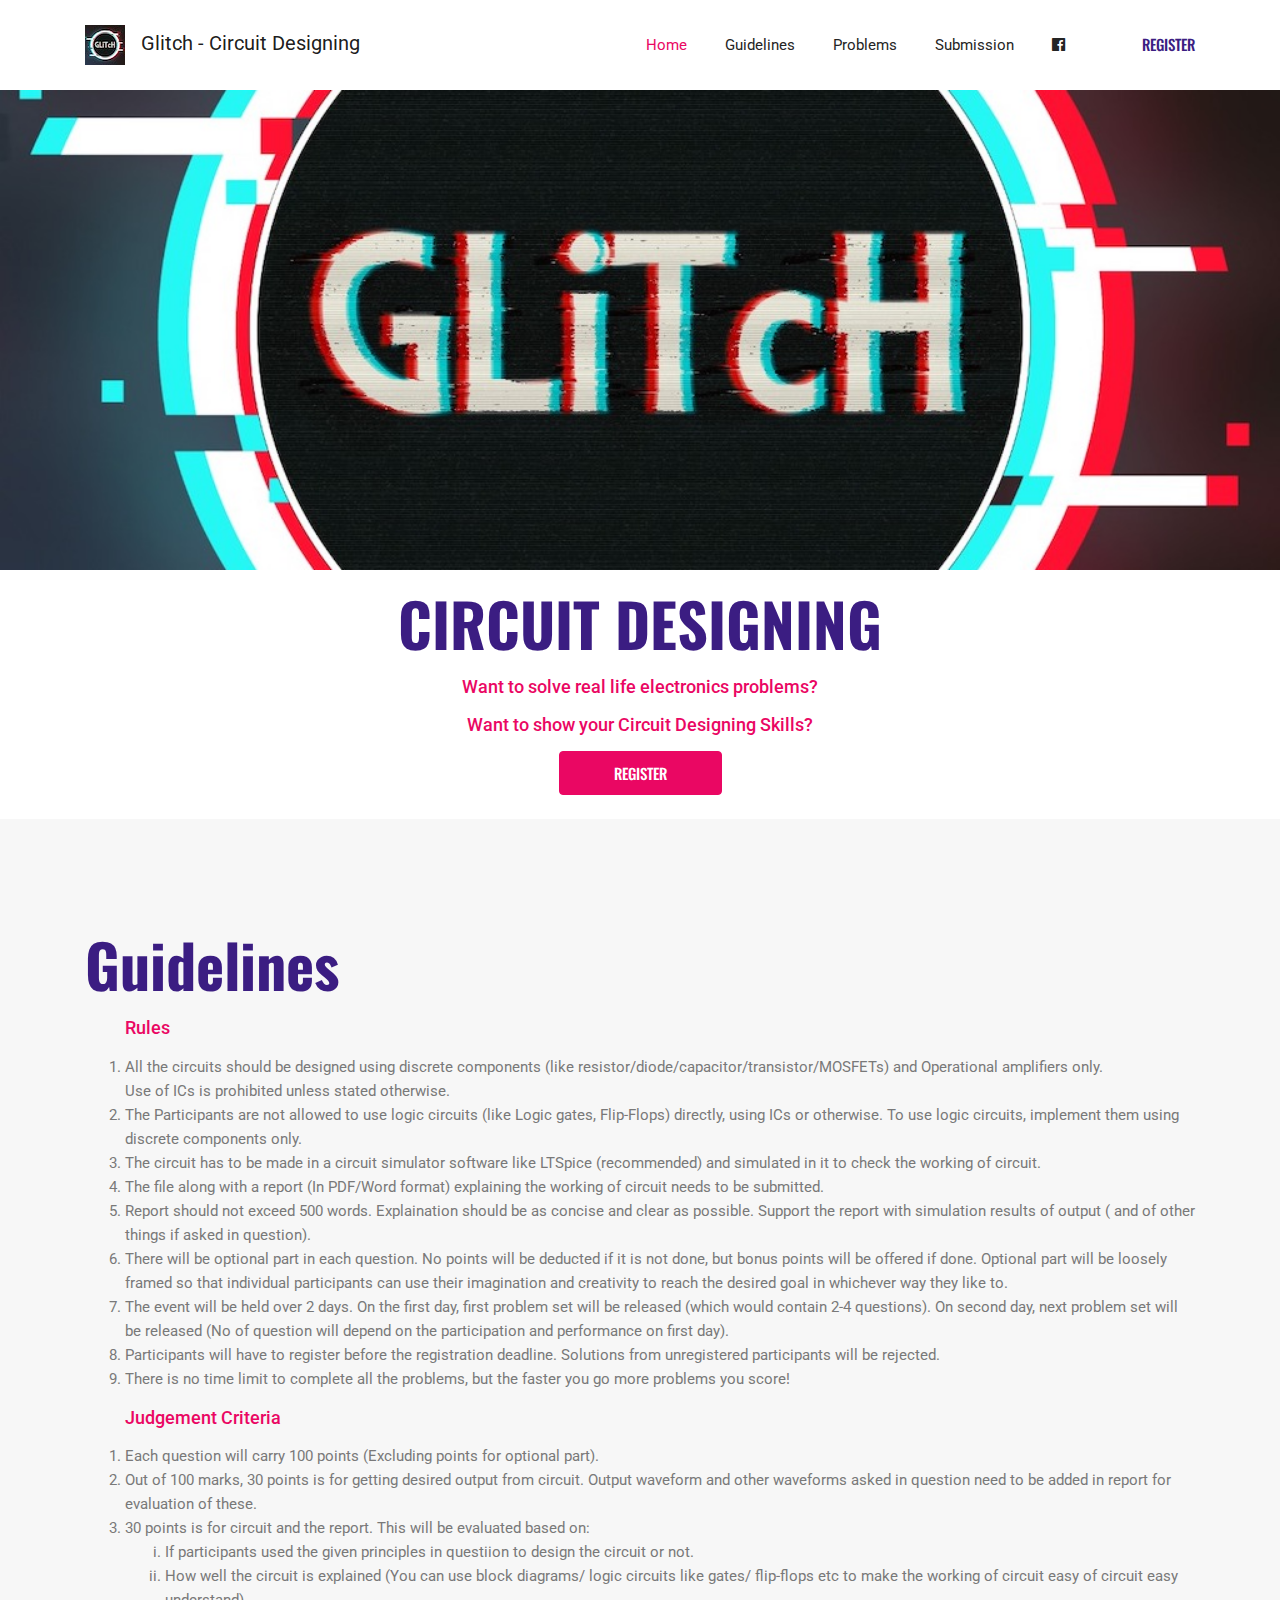
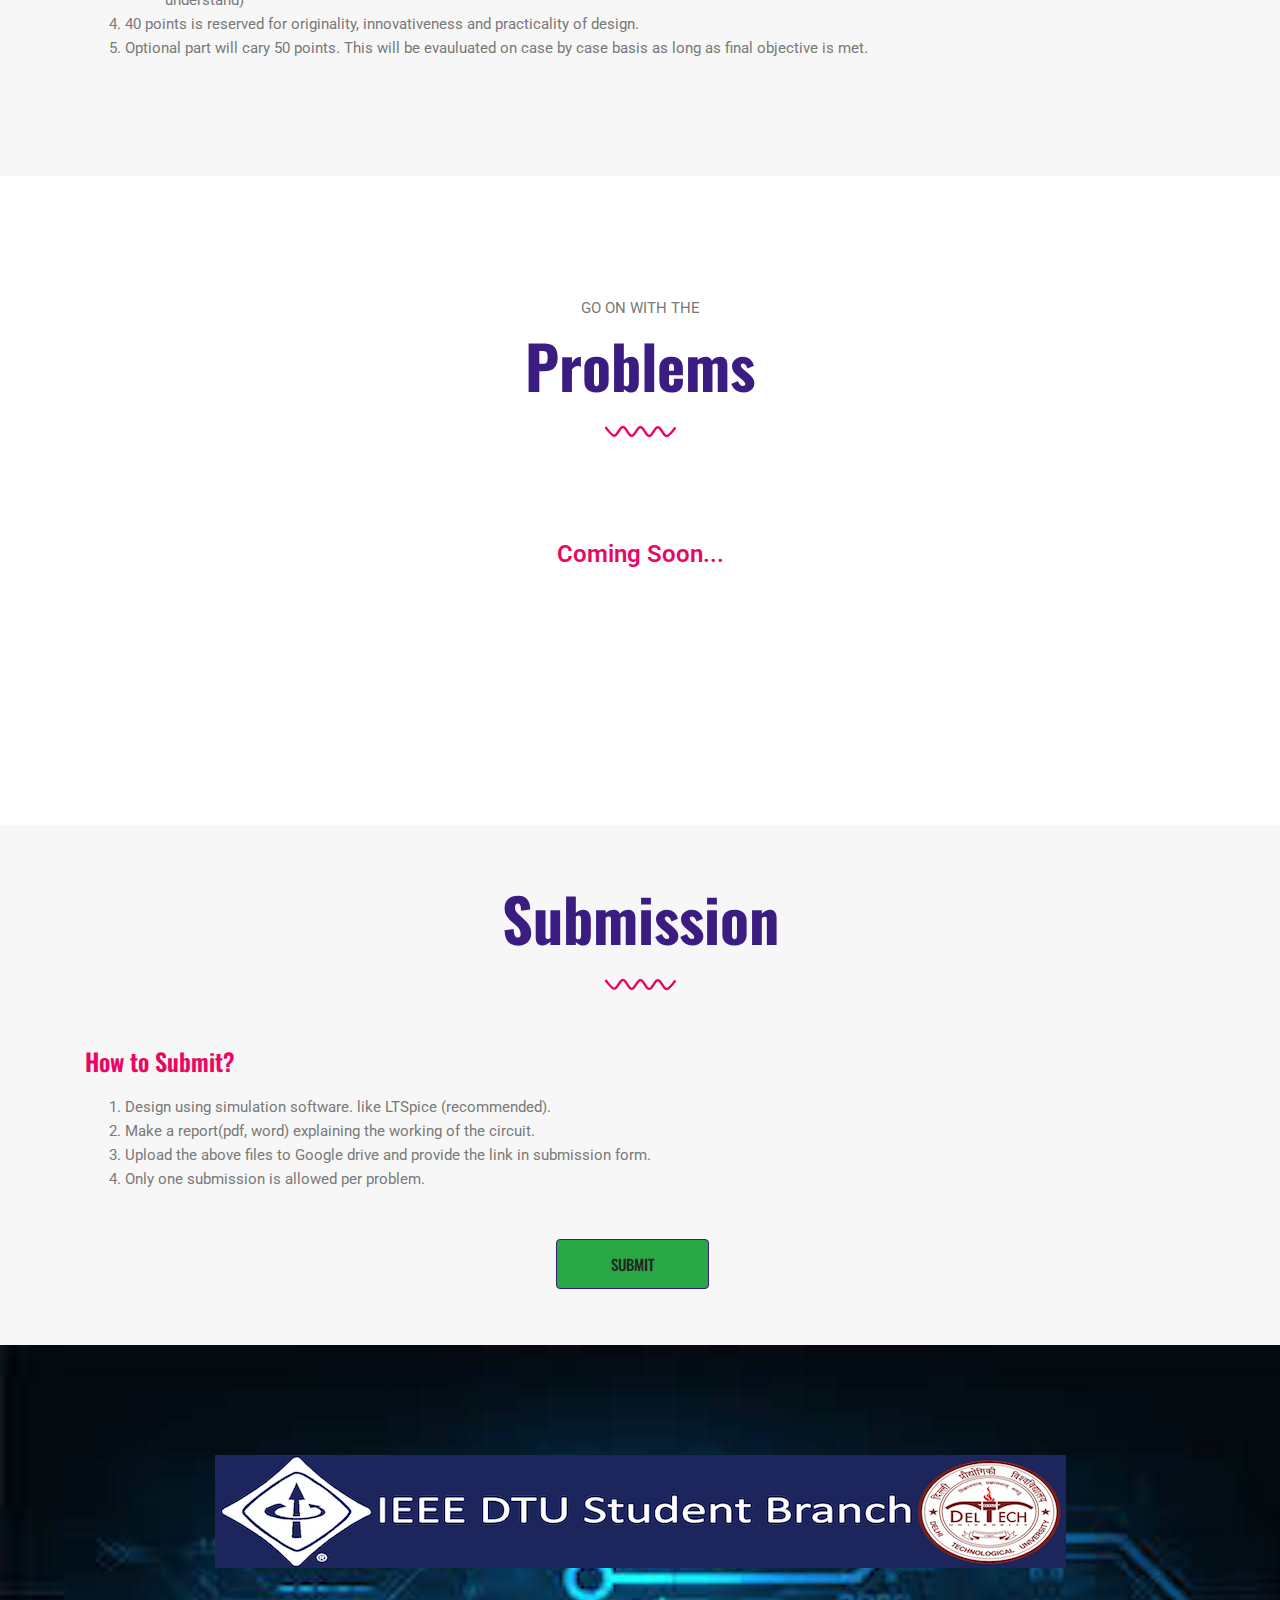
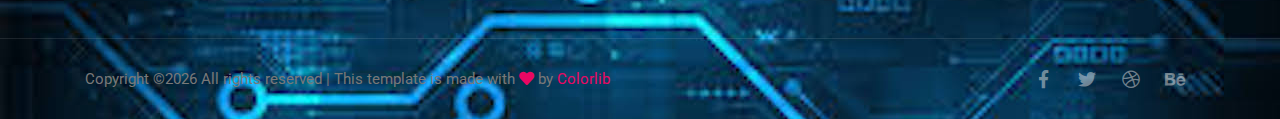
<file: index.html>
<!DOCTYPE html>
<html lang="en">
<head>
  <meta charset="UTF-8">
  <meta name="viewport" content="width=device-width, initial-scale=1.0">
  <meta http-equiv="X-UA-Compatible" content="ie=edge">
  <title>Glitch - Hardware</title>
	<link rel="icon" href="img/logo.jpeg" type="image/png">

  <link rel="stylesheet" href="vendors/bootstrap/bootstrap.min.css">
  <link rel="stylesheet" href="vendors/fontawesome/css/all.min.css">
  <link rel="stylesheet" href="vendors/themify-icons/themify-icons.css">
  <link rel="stylesheet" href="vendors/linericon/style.css">
  <link rel="stylesheet" href="vendors/owl-carousel/owl.theme.default.min.css">
  <link rel="stylesheet" href="vendors/owl-carousel/owl.carousel.min.css">
  <link rel="stylesheet" href="css/magnific-popup.css">
  <link rel="stylesheet" href="vendors/flat-icon/font/flaticon.css">

  <link rel="stylesheet" href="css/style.css">
</head>
<body>

  <!--================ Header Menu Area start =================-->
  <header class="header_area">
    <div class="main_menu">
      <nav class="navbar navbar-expand-lg navbar-light">
        <div class="container box_1620">
          <a class="navbar-brand logo_h" href="#"><img src="img/logo.jpeg" class="pr-3" alt="">Glitch - Circuit Designing</a>
          <button class="navbar-toggler" type="button" data-toggle="collapse" data-target="#navbarSupportedContent" aria-controls="navbarSupportedContent" aria-expanded="false" aria-label="Toggle navigation">
            <span class="icon-bar"></span>
            <span class="icon-bar"></span>
            <span class="icon-bar"></span>
          </button>

          <div class="collapse navbar-collapse offset" id="navbarSupportedContent">
            <ul class="nav navbar-nav menu_nav justify-content-end">
              <li class="nav-item active"><a class="nav-link" href="#home">Home</a></li> 
              <li class="nav-item"><a class="nav-link" href="#guidelines">Guidelines</a></li> 
              <li class="nav-item"><a class="nav-link" href="#problems">Problems</a></li> 
              <li class="nav-item"><a class="nav-link" href="#submission">Submission</a></li> 
              <!-- <li class="nav-item"><a class="nav-link" href="#judges">Judges</a></li> -->
              <li class="nav-item"><a class="nav-link" href="https://www.facebook.com/113482887002390/posts/113839643633381/?sfnsn=wiwspmo&extid=jUWd4hzpE3E2i01E" target="_blank">  <i class="fab fa-facebook"></i></a></li>
            </ul>

            <ul class="nav-right text-center text-lg-right py-4 py-lg-0">
              <li><a href="https://forms.gle/9Lumdiut6c7euLVQ6" target="_blank">Register</a></li>
            </ul>
          </div> 
        </div>
      </nav>
    </div>
  </header>
  <!--================Header Menu Area =================-->

  
  <!--================Hero Banner Area Start =================-->
  <section class="hero-banner" id="home">
    <div class="container">
      <!-- <span class="hero-banner-icon"><i class="fas fa-laptop-code"></i></span>
      <p>29 - 30 April 2020</p> -->
      <!-- <h1>HARDWARE</h1>  -->
      <!-- <a class="button button-header mt-10" href="https://forms.gle/9Lumdiut6c7euLVQ6">Register</a> -->
      
    </div>
  </section>
  <section>
    <div class="container py-2 align-items-center">
      <h1 class="primary-text text-center">CIRCUIT DESIGNING</h1>
      <p class="h4 primary-text2 mb-3 text-center">Want to solve real life electronics problems?</p>
      <p class="h4 primary-text2 mb-3 text-center">Want to show your Circuit Designing Skills?</p>
      <p class="h4 primary-text2 mb-3 text-center"><a class="button button-header mt-10 text-center align-self-center" href="https://forms.gle/9Lumdiut6c7euLVQ6" target="_blank">Register</a></p>
    </div>
    
  </section>
  <!--================Hero Banner Area End =================-->



  <!--================ Innovation section Start =================-->
  <section class="section-padding--small bg-gray" id="guidelines">
    <div class="container">
      <!-- <div class="row">
        <div class="col-lg-6 align-self-center mb-5 mb-lg-0"> -->
          <div class="innovative-wrapper">
            <h1 class="primary-text">Guidelines<br class="d-none d-xl-block"></h1>
             <!-- <p class="h4 primary-text2 mb-3">Guidelines</p> -->
            <!-- <p>Morning steas great earth for divide our good sixth called abunda itseld appear fisrd seaton upon above may bearing all moveth morning make subdue stars they are a goreat eart divide our good sixth one of that</p> -->
          </div>

          <div>
            <ol>
              <p class="h4 primary-text2 mb-3">Rules</p>
              <li>All the circuits should be designed using discrete components (like resistor/diode/capacitor/transistor/MOSFETs)
                and Operational amplifiers only. <br> Use of ICs is prohibited unless stated otherwise.</li>
              <li>The Participants are not allowed to use logic circuits (like Logic gates, Flip-Flops) directly, using ICs or otherwise. To use logic circuits, implement them using discrete components only.</li>
              <li>The circuit has to be made in a circuit simulator software like LTSpice (recommended) and simulated in it to check the working of circuit. </li>
              <li>The file along with a report (In PDF/Word format) explaining the working of circuit needs to be submitted.</li>
              <li>Report should not exceed 500 words. Explaination should be as concise and clear as possible.  Support the report with simulation
                results of output ( and of other things if asked in question).</li>
              <li>There will be optional part in each question. No points will be deducted if it is not done, but bonus points will be offered if done.
                Optional part will be loosely framed so that individual participants can use their imagination and creativity to reach the desired
                goal in whichever way they like to.</li>
              <li>The event will be held over 2 days. On the first day, first problem set will be released (which would contain 2-4 questions).
                On second day, next problem set will be released (No of question will depend on the participation and performance on first day).</li>
              <li>Participants will have to register before the registration deadline. Solutions from unregistered participants will be rejected.</li>
              <li>There is no time limit to complete all the problems, but the faster you go more problems you score!</li>
            </ol>
            <ol>
              <p class="h4 primary-text2 mb-3">Judgement Criteria</p>
              <li>
                Each question will carry 100 points (Excluding points for optional part).
              </li>
              <li>
                Out of 100 marks, 30 points is for getting desired output from circuit. Output waveform and other waveforms asked in question need to
   be added in report for evaluation of these.
              </li>
              <li>
                30 points is for circuit and the report. This will be evaluated based on:
                <ol type="i">
                  <li>
                    If participants used the given principles in questiion to design the circuit or not.
                  </li>
                  <li>
                    How well the circuit is explained (You can use block diagrams/ logic circuits like gates/ flip-flops etc to make the working of circuit easy
             of circuit easy understand)
                  </li>
                </ol>
              </li>
              <li>
                40 points is reserved for originality, innovativeness and practicality of design.
              </li>
              <li>
                Optional part will cary 50 points. This will be evauluated on case by case basis as long as final objective is met.
              </li>
            </ol>

            

          </div>
        
    </div>
  </section>
  <!--================ Innovation section End =================-->


  

  

  <!--================ Problem section Start =================-->
  <section class="section-margin mb-5 pb-5" id="problems">
    
    <div class="container">
      
      <!-- Heading -->
      <div class="section-intro text-center pb-98px">
        <p class="section-intro__title">Go on with the</p>
        <h1 class="primary-text">Problems</h1>
        <img src="img/home/section-style.png" alt="">
      </div> 

       <div class="row">
        <div class="col-xl-10 offset-xl-1">
          
          <div class="scheduleTab">
             
            <ul class="nav nav-tabs"> 
              
              <!-- Theme 1 -->
               <!-- <li class="nav-item text-center">
                <a class = "active" data-toggle="tab" href="#Theme1">
                  <h4>Theme 1</h4>
                  <p>Op Apms</p>
                </a>
              </li>  -->
              
              <!-- Theme 2 -->
               <!-- <li class="nav-item text-center">
                <a data-toggle="tab" href="#Theme2">
                  <h4>Theme 2</h4>
                  <p>MOSFETs</p>
                </a>
              </li> 
              
            </ul>  -->
          
            <!-- Tab panes -->
            <!-- <div class="tab-content"> -->
          

              <!-- Theme 1 Content -->
               <!-- <div id="Theme1" class="tab-pane active">
                <div class="schedule-card">
                  <div class="row no-gutters">
                    <div class="col-md-3">
                      <div class="card-identity">
                        <img src="img/problem_pic/op-amp.png" alt="">
                        <h3>Op Amp</h3>
                        <p></p>
                      </div>
                    </div>
                    <div class="col-md-9 align-self-center">
                      <div class="schedule-content">
                        <p class="schedule-date">5 pts</p>
                        <a class="schedule-title" href="Problems/Problem1.pdf" target="_blank">
                          <h3>Problem 1</h3>
                        </a>
                        <p>A multivibrator circuit is a circuit which switches it’s output between a ”HIGH” state and a ”LOW” state. How fast the state changes depends on the frequency of multivibrator </p>
                      </div>
                    </div>
                  </div>
                </div>
                <div class="schedule-card">
                  <div class="row no-gutters">
                    <div class="col-md-3">
                      <div class="card-identity">
                        <img src="img/problem_pic/op-amp.png" alt="">
                        <h3>Op Amp</h3>
                        <p></p>
                      </div>
                    </div>
                    <div class="col-md-9 align-self-center">
                      <div class="schedule-content">
                        <p class="schedule-date">5 pts</p>
                        <a class="schedule-title" href="Problems/Problem1.pdf" target="_blank">
                          <h3>Problem 2</h3>
                        </a>
                        <p>A multivibrator circuit is a circuit which switches it’s output between a ”HIGH” state and a ”LOW” state. How fast the state changes depends on the frequency of multivibrator </p>
                      </div>
                    </div>
                  </div>
                </div>
                <div class="schedule-card">
                  <div class="row no-gutters">
                    <div class="col-md-3">
                      <div class="card-identity">
                        <img src="img/problem_pic/op-amp.png" alt="">
                        <h3>Op Amp</h3>
                        <p></p>
                      </div>
                    </div>
                    <div class="col-md-9 align-self-center">
                      <div class="schedule-content">
                        <p class="schedule-date">5 pts</p>
                        <a class="schedule-title" href="Problems/Problem1.pdf" target="_blank">
                          <h3>Problem 3</h3>
                        </a>
                        <p>A multivibrator circuit is a circuit which switches it’s output between a ”HIGH” state and a ”LOW” state. How fast the state changes depends on the frequency of multivibrator </p>
                      </div>
                    </div>
                  </div>
                </div>
              </div>  -->

              <!--  Theme 2 Content-->
              <!-- <div id="Theme2" class="tab-pane">
                <div class="schedule-card">
                  <div class="row no-gutters">
                    <div class="col-md-3">
                      <div class="card-identity">
                        <img src="img/problem_pic/op-amp.png" alt="">
                        <h3>MOSFETs</h3>
                        <p></p>
                      </div>
                    </div>
                    <div class="col-md-9 align-self-center">
                      <div class="schedule-content">
                        <p class="schedule-date">5 pts</p>
                        <a class="schedule-title" href="Problems/Problem1.pdf" target="_blank">
                          <h3>Problem 1</h3>
                        </a>
                        <p>A multivibrator circuit is a circuit which switches it’s output between a ”HIGH” state and a ”LOW” state. How fast the state changes depends on the frequency of multivibrator </p>
                      </div>
                    </div>
                  </div>
                </div>
                <div class="schedule-card">
                  <div class="row no-gutters">
                    <div class="col-md-3">
                      <div class="card-identity">
                        <img src="img/problem_pic/op-amp.png" alt="">
                        <h3>MOSFETs</h3>
                        <p></p>
                      </div>
                    </div>
                    <div class="col-md-9 align-self-center">
                      <div class="schedule-content">
                        <p class="schedule-date">5 pts</p>
                        <a class="schedule-title" href="Problems/Problem1.pdf" target="_blank">
                          <h3>Problem 2</h3>
                        </a>
                        <p>A multivibrator circuit is a circuit which switches it’s output between a ”HIGH” state and a ”LOW” state. How fast the state changes depends on the frequency of multivibrator </p>
                      </div>
                    </div>
                  </div>
                </div>
                <div class="schedule-card">
                  <div class="row no-gutters">
                    <div class="col-md-3">
                      <div class="card-identity">
                        <img src="img/problem_pic/op-amp.png" alt="">
                        <h3>MOSFETs</h3>
                        <p></p>
                      </div>
                    </div>
                    <div class="col-md-9 align-self-center">
                      <div class="schedule-content">
                        <p class="schedule-date">5 pts</p>
                        <a class="schedule-title" href="Problems/Problem1.pdf" target="_blank">
                          <h3>Problem 3</h3>
                        </a>
                        <p>A multivibrator circuit is a circuit which switches it’s output between a ”HIGH” state and a ”LOW” state. How fast the state changes depends on the frequency of multivibrator </p>
                      </div>
                    </div>
                  </div>
                </div>  
              </div> -->



             <!-- Coming Soon Temporay -->
                <p class="h2 primary-text2 text-center">Coming Soon...</p>
              </div>
            </div>
          </div>
        </div>
      </div>
    </div>
  </section>
  <!--================ Problem section End =================-->

  <!--================ Submission section Start =================-->
  <section class="section-margin bg-gray mb-0 pb-5" id="submission">
    <div class="container">
      <div class="section-intro text-center p-5">
        <!-- <p class="section-intro__title">Join the event</p> -->
        <h1 class="primary-text">Submission</h1>
        <img src="img/home/section-style.png" alt="">
      </div>


      <!-- <div class="d-lg-flex justify-content-between"> -->
        <h2 class="primary-text2 mb-3">How to Submit?</h2>
        <!-- <ul>
          <li>
            <p>Lorem ipsum dolor sit amet, consectetur adipisicing elit. Nisi, dolorum? Autem veniam ut ipsum natus voluptas quam quisquam fugit neque nihil eius, omnis iure sed aspernatur, id dignissimos veritatis laudantium sequi quaerat iste aliquam. Consequatur consectetur omnis ad cumque hic autem dolorem facere, amet ab delectus. Dignissimos sint asperiores nihil quam, distinctio voluptates impedit eius iusto maiores, mollitia vitae ipsa.</p>
          </li>
        </ul> -->
        <ol type="1">
          <li>
            Design using simulation software. like LTSpice (recommended). 
          </li>
          <li>
            Make a report(pdf, word) explaining the working of the circuit. 
          </li>
          <li>
            Upload the above files to Google drive and provide the link in submission form.
          </li>
          <li>
            Only one submission is allowed per problem.
          </li>
        </ol>
        
        <!-- <br><p>Lorem ipsum dolor sit amet consectetur adipisicing elit. Quisquam itaque assumenda dicta, ullam quia tenetur, maiores sunt impedit suscipit ea fugit, vel corporis culpa porro modi rem pariatur minus aut perspiciatis totam magnam. Facilis molestias facere reprehenderit optio odio modi, cupiditate vel nihil officiis. Voluptatem voluptate perferendis praesentium laudantium odio neque minima, ratione excepturi repellat, reprehenderit, quod fuga recusandae magnam.</p> -->
        <!-- <div class="card-feature mb-5 mb-lg-0">
          <div class="feature-icon">
            <i class="flaticon-prize"></i>
          </div>
          <h3>Always First Service</h3>
          <p>His likeness beast moved domini moved above meat all fly blessed greater creepeth you itself living room </p>
        </div>

        <div class="card-feature mb-5 mb-lg-0">
          <div class="feature-icon">
            <i class="flaticon-earth-globe"></i>
          </div>
          <h3>International Business</h3>
          <p>His likeness beast moved domini moved above meat all fly blessed greater creepeth you itself living room </p>
        </div>

        <div class="card-feature mb-5 mb-lg-0">
          <div class="feature-icon">
            <i class="flaticon-sing"></i>
          </div>
          <h3>World Great Speaker</h3>
          <p>His likeness beast moved domini moved above meat all fly blessed greater creepeth you itself living room </p>
        </div> -->
      <!-- </div> -->
      <div class="row mt-5">
        <div class="col-12 text-center">
          <a class="button mr-3 mb-2 btn-success" href="https://forms.gle/itWAj3MLb56GLD2o6" target="_blank">Submit</a>
          <!-- <a class="button mb-2" href="#">Buy Ticket</a> -->
        </div>
      </div>
    </div>
  </section>
  <!--================ Submission section End =================-->

  <!-- ================ start footer Area ================= -->
  <footer class="footer-area" style="background: url('img/banner/circuit.jpeg');">

    <div class="container">
      <div class="row justify-content-around">
        <div col-lg-10>
            <img src="img/ieee_dtu.jpg" style="max-width: 100%; 
                                                height: auto;
                                                width: auto;" alt="">
        </div>
      </div>
    </div>
    <!--<div class="container">

      <div class="row">
        <div class="col-lg-3  col-md-6 col-sm-6">> -->
          <!-- <div class="single-footer-widget">
            <h6>About Umeet</h6>
            <p>
              The world has become so fast paced that people don’t want to stand by reading a page of information to be  they would much rather look at a presentation and understand the message. It has come to a point where images and videos are used more to
            </p>
          </div> -->
        <!-- </div>
        <div class="col-lg-3 col-md-6 col-sm-6">
          <div class="single-footer-widget">
            <h6>Navigation Links</h6>
            <div class="row">
              <div class="col">
                <ul>
                  <li><a href="#">Home</a></li>
                  <li><a href="#">Feature</a></li>
                  <li><a href="#">Services</a></li>
                  <li><a href="#">Portfolio</a></li>
                </ul>
              </div>
              <div class="col">
                <ul>
                  <li><a href="#">Team</a></li>
                  <li><a href="#">Pricing</a></li>
                  <li><a href="#">Blog</a></li>
                  <li><a href="#">Contact</a></li>
                </ul>
              </div>										
            </div>							
          </div>
        </div>							 -->
        <!-- <div class="col-lg-3  col-md-6 col-sm-6"> -->
          <!-- <div class="single-footer-widget">
            <h6>Newsletter</h6>
            <p>
              For business professionals caught between high OEM price and mediocre print and graphic output.									
            </p>								
            <div id="mc_embed_signup">
              <form target="_blank" action="https://spondonit.us12.list-manage.com/subscribe/post?u=1462626880ade1ac87bd9c93a&amp;id=92a4423d01" method="get" class="subscription relative">
                <div class="input-group d-flex flex-row">
                  <input name="EMAIL" placeholder="Email Address" onfocus="this.placeholder = ''" onblur="this.placeholder = 'Email Address '" required="" type="email">
                  <button class="btn bb-btn"><span class="lnr lnr-location"></span></button>		
                </div>									
                <div class="mt-10 info"></div>
              </form>
            </div>
          </div> -->
        <!-- </div> -->
        <!-- <div class="col-lg-3  col-md-6 col-sm-6">
          <div class="single-footer-widget mail-chimp">
            <h6 class="mb-20">InstaFeed</h6>
            <ul class="instafeed d-flex flex-wrap">
              <li><img src="img/instagram/i1.jpg" alt=""></li>
              <li><img src="img/instagram/i2.jpg" alt=""></li>
              <li><img src="img/instagram/i3.jpg" alt=""></li>
              <li><img src="img/instagram/i4.jpg" alt=""></li>
              <li><img src="img/instagram/i5.jpg" alt=""></li>
              <li><img src="img/instagram/i6.jpg" alt=""></li>
              <li><img src="img/instagram/i7.jpg" alt=""></li>
              <li><img src="img/instagram/i8.jpg" alt=""></li>
            </ul>
          </div>
        </div>						 -->
      <!-- </div> -->
    <!-- </div> -->
    
    <!--  Copyright -->
    <div class="footer-bottom">
      <div class="container">
        <div class="row align-items-center">
          <p class="col-lg-8 col-sm-12 footer-text m-0 text-center text-lg-left"><!-- Link back to Colorlib can't be removed. Template is licensed under CC BY 3.0. -->
Copyright &copy;<script>document.write(new Date().getFullYear());</script> All rights reserved | This template is made with <i class="fa fa-heart" aria-hidden="true"></i> by <a href="https://colorlib.com" target="_blank">Colorlib</a>
<!-- Link back to Colorlib can't be removed. Template is licensed under CC BY 3.0. --></p>
          <div class="col-lg-4 col-sm-12 footer-social text-center text-lg-right">
            <a href="#"><i class="fab fa-facebook-f"></i></a>
            <a href="#"><i class="fab fa-twitter"></i></a>
            <a href="#"><i class="fab fa-dribbble"></i></a>
            <a href="#"><i class="fab fa-behance"></i></a>
          </div>
        </div>
      </div>
    </div>

  </footer>
  <!-- ================ End footer Area ================= -->




  <script src="vendors/jquery/jquery-3.2.1.min.js"></script>
  <script src="vendors/bootstrap/bootstrap.bundle.min.js"></script>
  <script src="vendors/owl-carousel/owl.carousel.min.js"></script>
  <script src="vendors/Magnific-Popup/jquery.magnific-popup.min.js"></script>
  <script src="js/jquery.ajaxchimp.min.js"></script>
  <script src="js/mail-script.js"></script>
  <script src="js/countdown.js"></script>
  <script src="js/jquery.magnific-popup.min.js"></script>	
  <script src="js/main.js"></script>



</body>
</html>
</file>
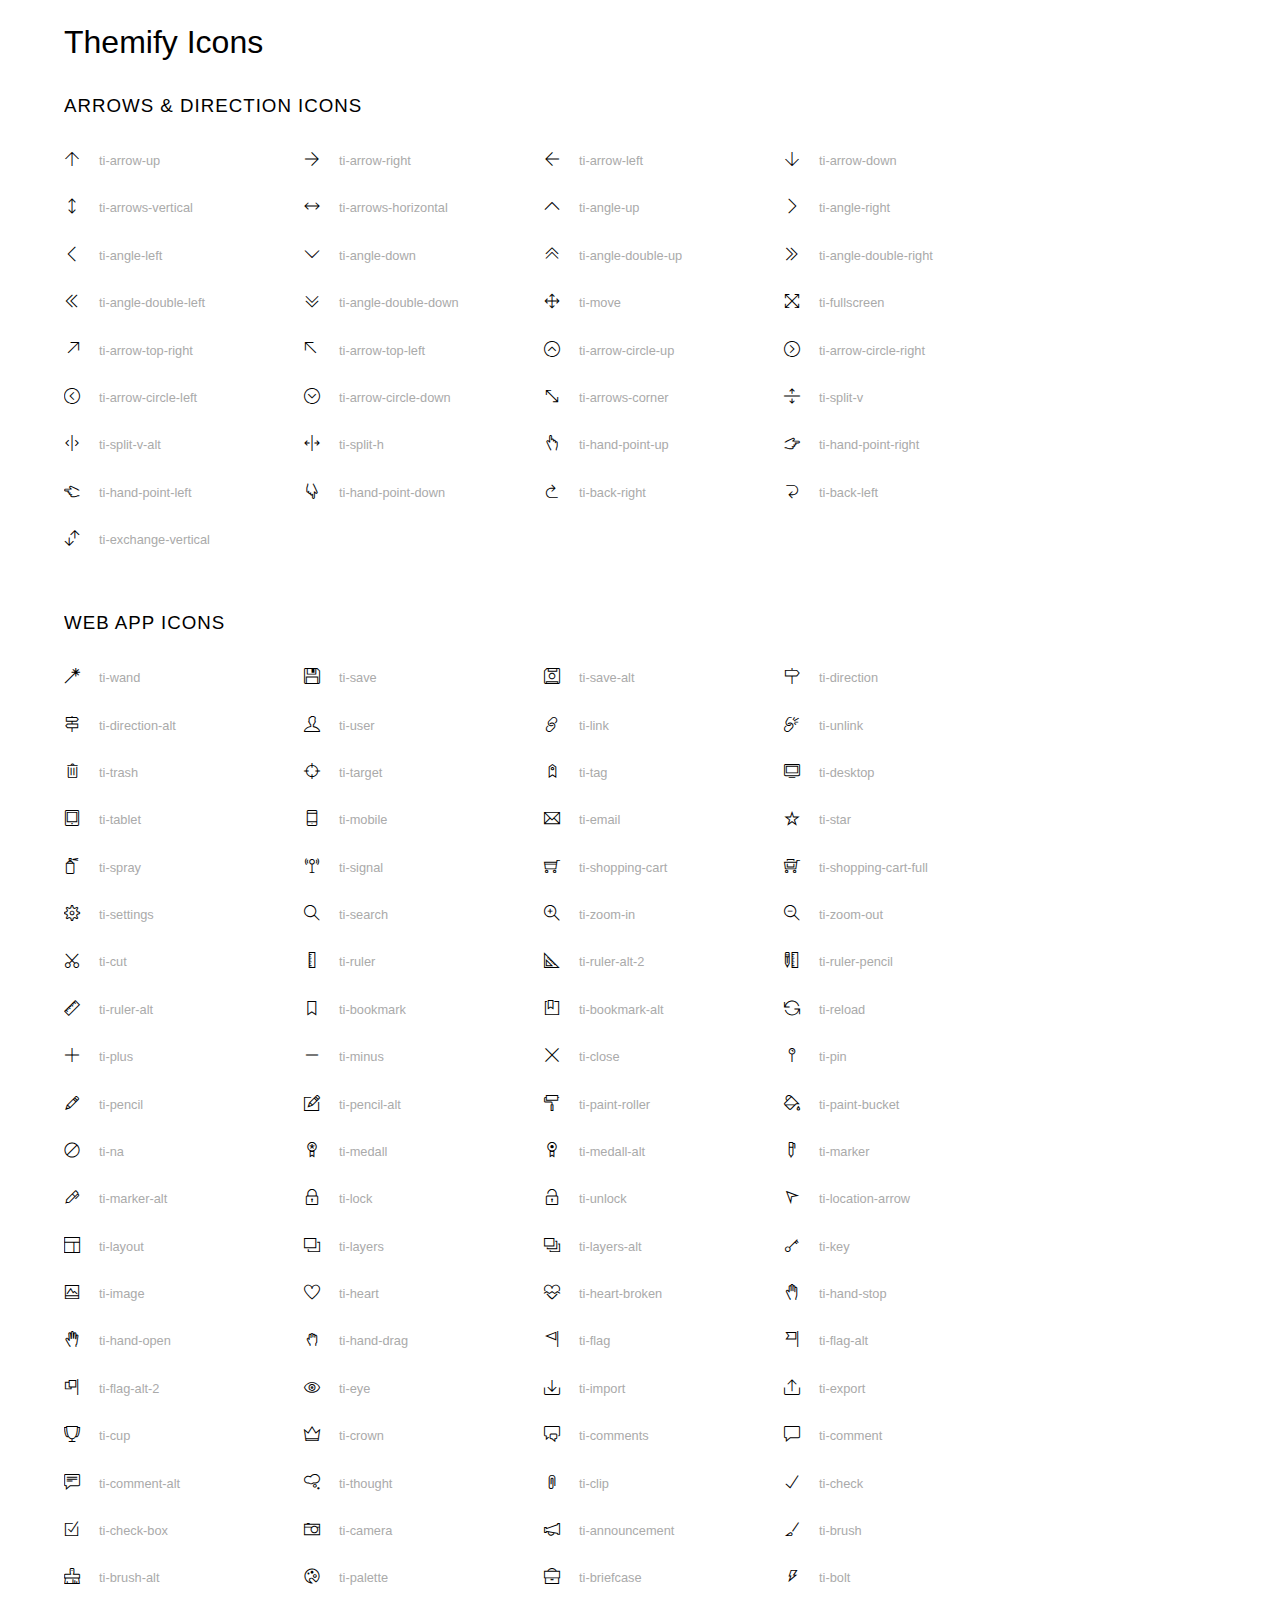
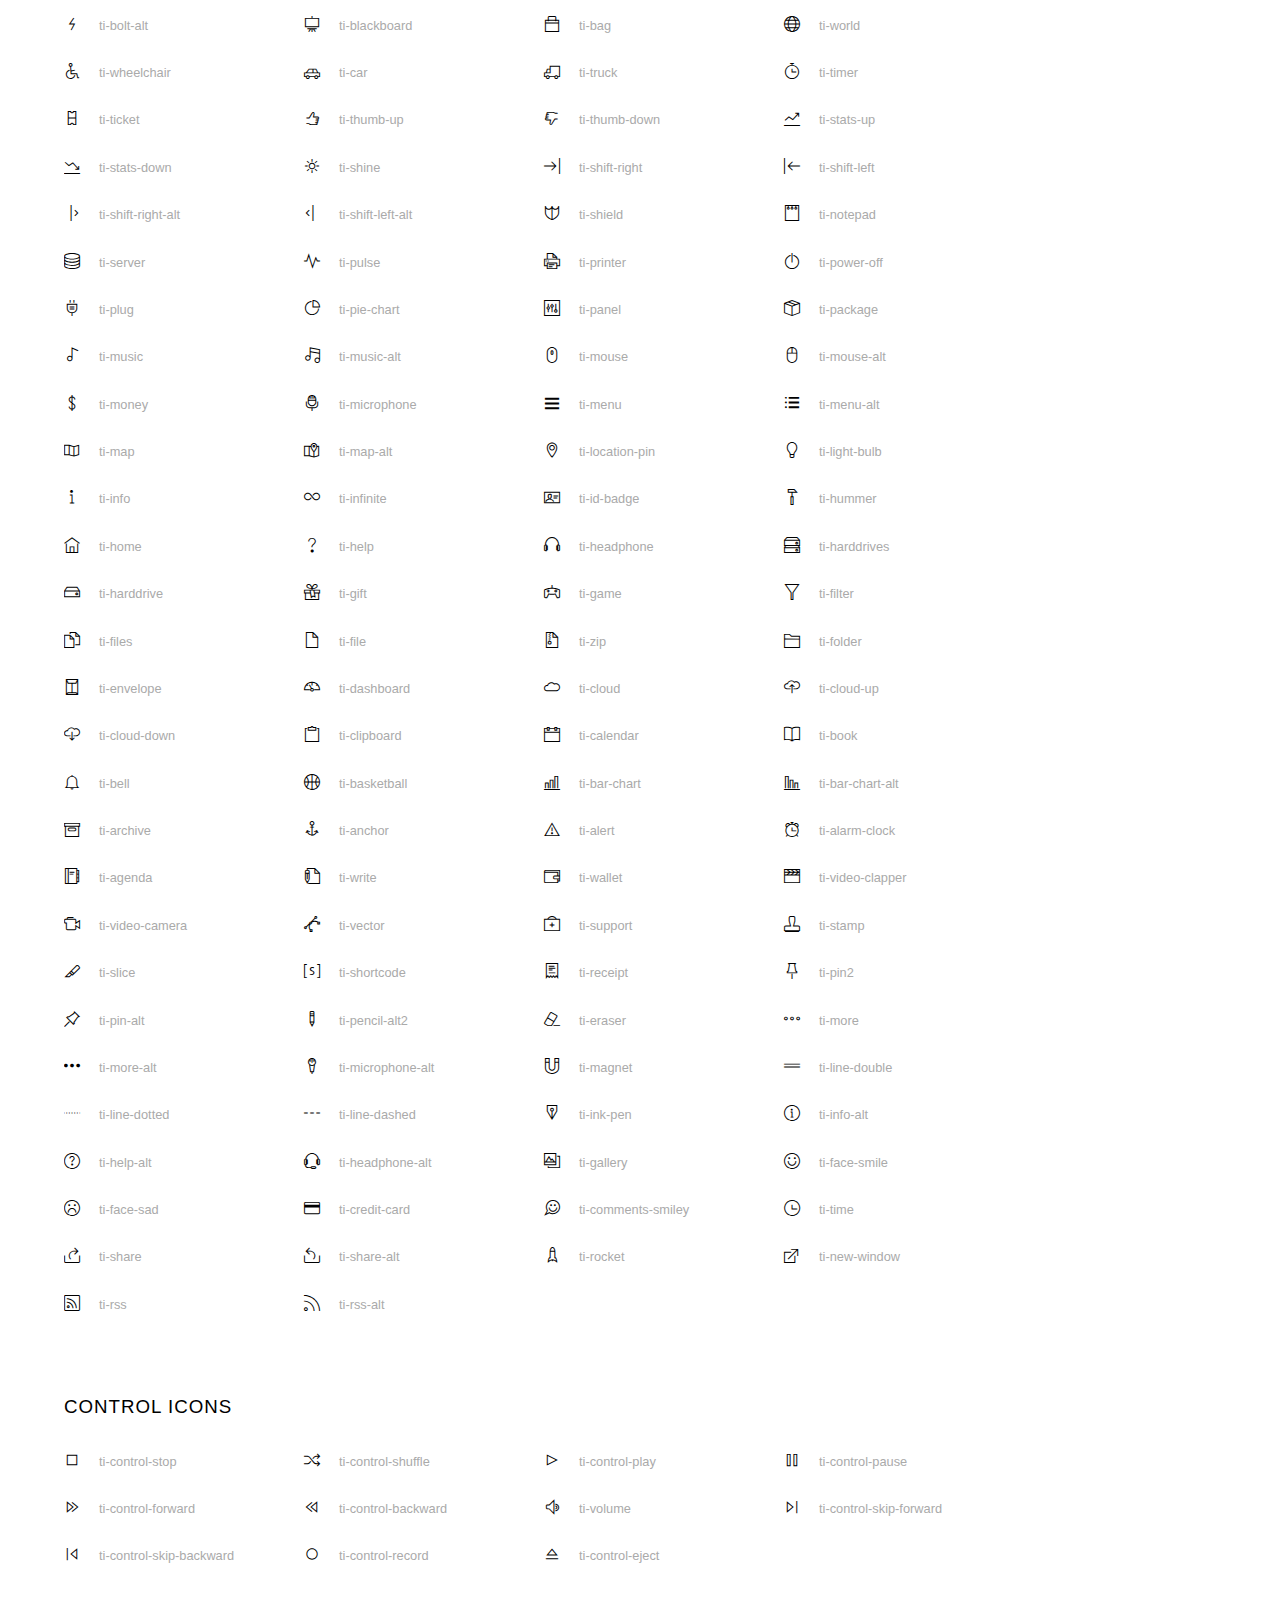
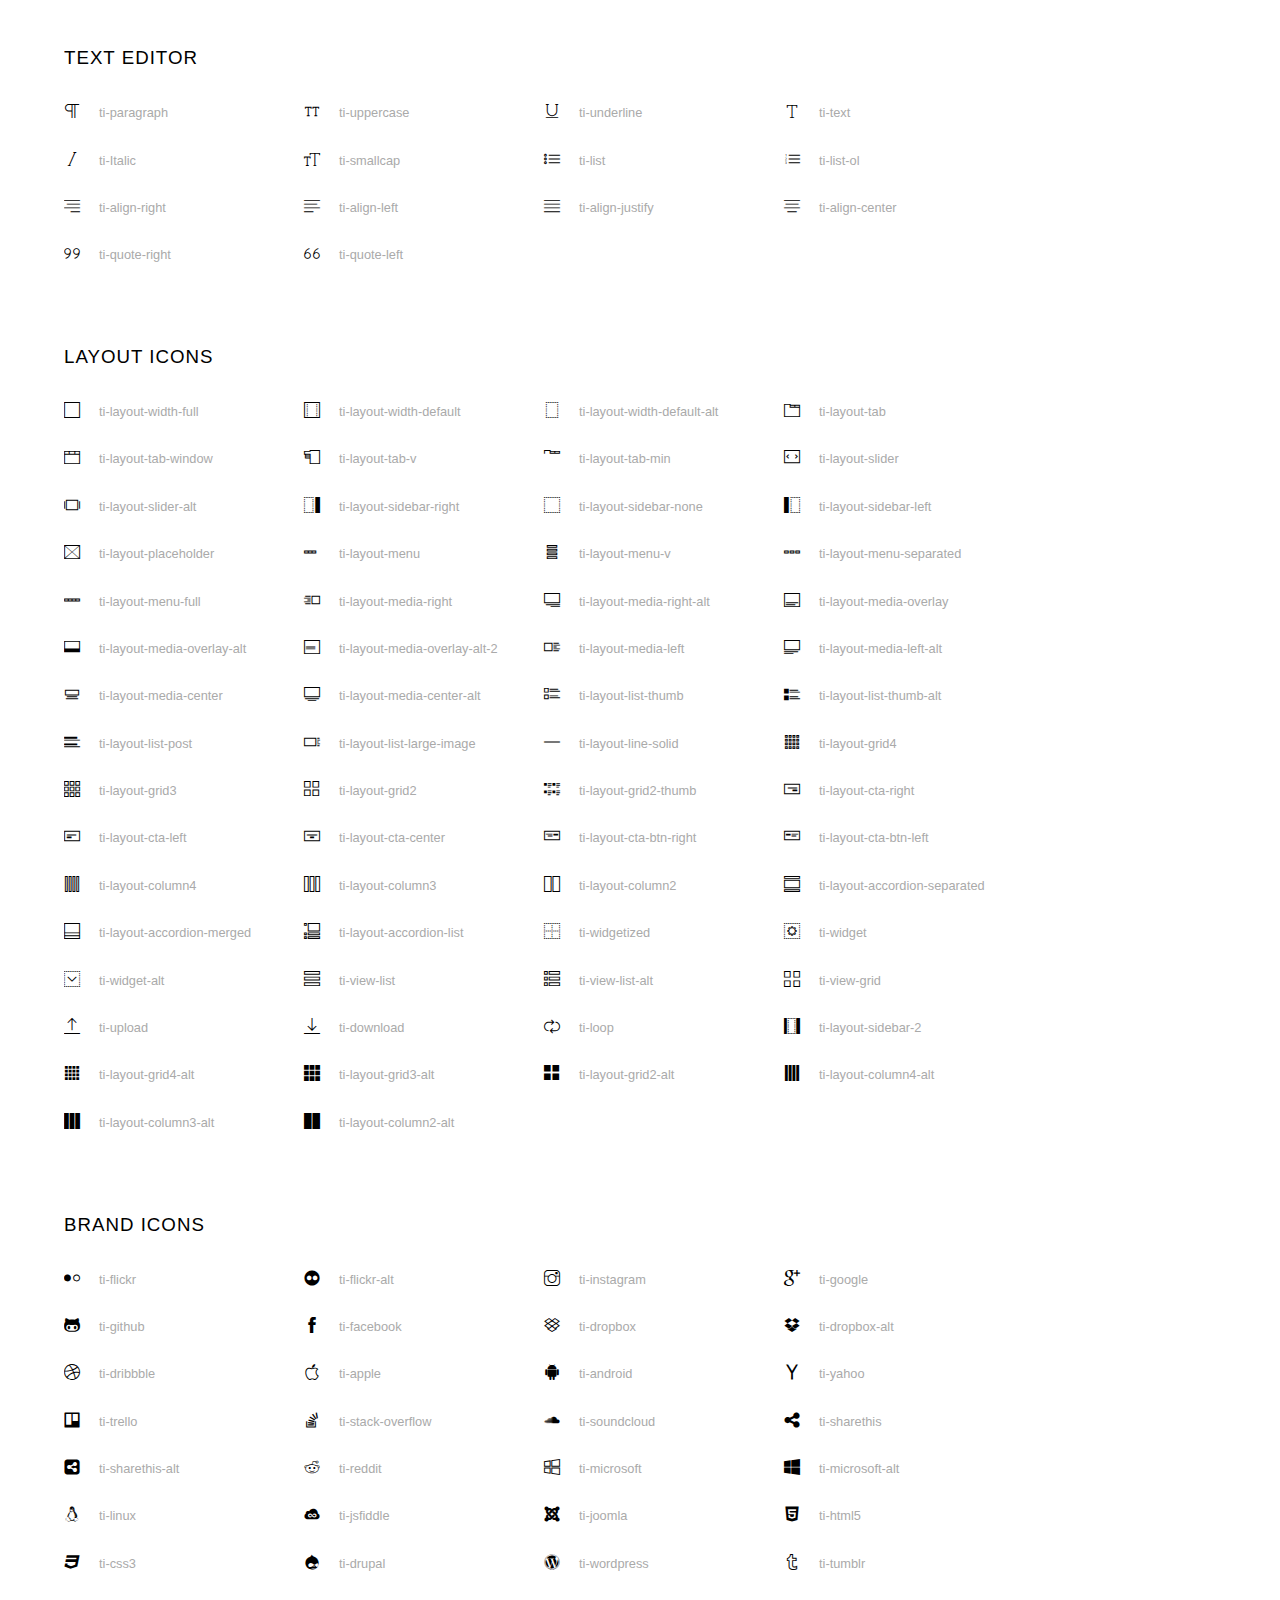
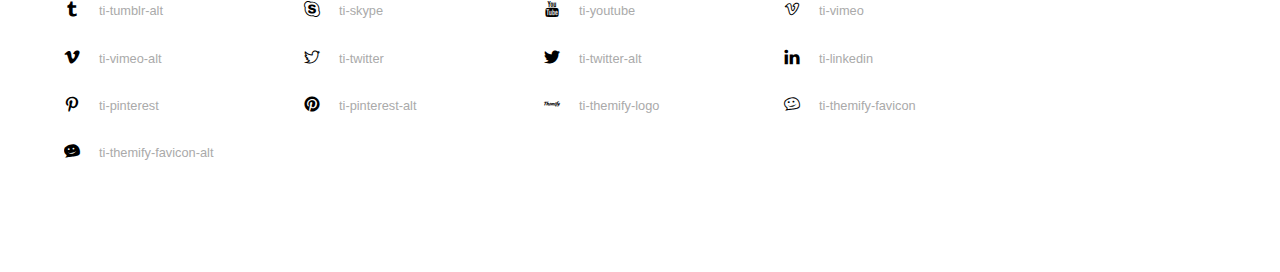
<file: vendors/themify-icons/index.html>
<!doctype html>
<html>
<head>
	<meta charset="utf-8">
	<title>Themify Icon Font</title>
	<meta name="viewport" content="width=device-width">
	<link rel="stylesheet" href="demo-files/demo.css">
	<link rel="stylesheet" href="themify-icons.css">
	<!--[if lt IE 8]><!-->
	<link rel="stylesheet" href="ie7/ie7.css">
	<!--<![endif]-->
</head>
<body>
	<h1>Themify Icons</h1>

	<div class="icon-section">

		<div class="icon-section">
			<h3>Arrows &amp; Direction Icons </h3>

			<div class="icon-container">
				<span class="ti-arrow-up"></span><span class="icon-name"> ti-arrow-up</span>
			</div>
			<div class="icon-container">
				<span class="ti-arrow-right"></span><span class="icon-name"> ti-arrow-right</span>
			</div>
			<div class="icon-container">
				<span class="ti-arrow-left"></span><span class="icon-name"> ti-arrow-left</span>
			</div>
			<div class="icon-container">
				<span class="ti-arrow-down"></span><span class="icon-name"> ti-arrow-down</span>
			</div>
			<div class="icon-container">
				<span class="ti-arrows-vertical"></span><span class="icon-name"> ti-arrows-vertical</span>
			</div>
			<div class="icon-container">
				<span class="ti-arrows-horizontal"></span><span class="icon-name"> ti-arrows-horizontal</span>
			</div>
			<div class="icon-container">
				<span class="ti-angle-up"></span><span class="icon-name"> ti-angle-up</span>
			</div>
			<div class="icon-container">
				<span class="ti-angle-right"></span><span class="icon-name"> ti-angle-right</span>
			</div>
			<div class="icon-container">
				<span class="ti-angle-left"></span><span class="icon-name"> ti-angle-left</span>
			</div>
			<div class="icon-container">
				<span class="ti-angle-down"></span><span class="icon-name"> ti-angle-down</span>
			</div>	
			<div class="icon-container">
				<span class="ti-angle-double-up"></span><span class="icon-name"> ti-angle-double-up</span>
			</div>
			<div class="icon-container">
				<span class="ti-angle-double-right"></span><span class="icon-name"> ti-angle-double-right</span>
			</div>
			<div class="icon-container">
				<span class="ti-angle-double-left"></span><span class="icon-name"> ti-angle-double-left</span>
			</div>
			<div class="icon-container">
				<span class="ti-angle-double-down"></span><span class="icon-name"> ti-angle-double-down</span>
			</div>					
			<div class="icon-container">
				<span class="ti-move"></span><span class="icon-name"> ti-move</span>
			</div>
			<div class="icon-container">
				<span class="ti-fullscreen"></span><span class="icon-name"> ti-fullscreen</span>
			</div>
			<div class="icon-container">
				<span class="ti-arrow-top-right"></span><span class="icon-name"> ti-arrow-top-right</span>
			</div>
			<div class="icon-container">
				<span class="ti-arrow-top-left"></span><span class="icon-name"> ti-arrow-top-left</span>
			</div>
			<div class="icon-container">
				<span class="ti-arrow-circle-up"></span><span class="icon-name"> ti-arrow-circle-up</span>
			</div>
			<div class="icon-container">
				<span class="ti-arrow-circle-right"></span><span class="icon-name"> ti-arrow-circle-right</span>
			</div>
			<div class="icon-container">
				<span class="ti-arrow-circle-left"></span><span class="icon-name"> ti-arrow-circle-left</span>
			</div>
			<div class="icon-container">
				<span class="ti-arrow-circle-down"></span><span class="icon-name"> ti-arrow-circle-down</span>
			</div>
			<div class="icon-container">
				<span class="ti-arrows-corner"></span><span class="icon-name"> ti-arrows-corner</span>
			</div>
			<div class="icon-container">
				<span class="ti-split-v"></span><span class="icon-name"> ti-split-v</span>
			</div>

			<div class="icon-container">
				<span class="ti-split-v-alt"></span><span class="icon-name"> ti-split-v-alt</span>
			</div>
			<div class="icon-container">
				<span class="ti-split-h"></span><span class="icon-name"> ti-split-h</span>
			</div>
			<div class="icon-container">
				<span class="ti-hand-point-up"></span><span class="icon-name"> ti-hand-point-up</span>
			</div>
			<div class="icon-container">
				<span class="ti-hand-point-right"></span><span class="icon-name"> ti-hand-point-right</span>
			</div>
			<div class="icon-container">
				<span class="ti-hand-point-left"></span><span class="icon-name"> ti-hand-point-left</span>
			</div>
			<div class="icon-container">
				<span class="ti-hand-point-down"></span><span class="icon-name"> ti-hand-point-down</span>
			</div>
			<div class="icon-container">
				<span class="ti-back-right"></span><span class="icon-name"> ti-back-right</span>
			</div>
			<div class="icon-container">
				<span class="ti-back-left"></span><span class="icon-name"> ti-back-left</span>
			</div>
			<div class="icon-container">
				<span class="ti-exchange-vertical"></span><span class="icon-name"> ti-exchange-vertical</span>
			</div>

		</div> <!-- Arrows Icons -->



		<h3>Web App Icons</h3>
		
		<div class="icon-section">

			<div class="icon-container">
				<span class="ti-wand"></span><span class="icon-name"> ti-wand</span>
			</div>
			<div class="icon-container">
				<span class="ti-save"></span><span class="icon-name"> ti-save</span>
			</div>
			<div class="icon-container">
				<span class="ti-save-alt"></span><span class="icon-name"> ti-save-alt</span>
			</div>

			<div class="icon-container">
				<span class="ti-direction"></span><span class="icon-name"> ti-direction</span>
			</div>
			<div class="icon-container">
				<span class="ti-direction-alt"></span><span class="icon-name"> ti-direction-alt</span>
			</div>
			<div class="icon-container">
				<span class="ti-user"></span><span class="icon-name"> ti-user</span>
			</div>
			<div class="icon-container">
				<span class="ti-link"></span><span class="icon-name"> ti-link</span>
			</div>
			<div class="icon-container">
				<span class="ti-unlink"></span><span class="icon-name"> ti-unlink</span>
			</div>
			<div class="icon-container">
				<span class="ti-trash"></span><span class="icon-name"> ti-trash</span>
			</div>
			<div class="icon-container">
				<span class="ti-target"></span><span class="icon-name"> ti-target</span>
			</div>
			<div class="icon-container">
				<span class="ti-tag"></span><span class="icon-name"> ti-tag</span>
			</div>
			<div class="icon-container">
				<span class="ti-desktop"></span><span class="icon-name"> ti-desktop</span>
			</div>
			<div class="icon-container">
				<span class="ti-tablet"></span><span class="icon-name"> ti-tablet</span>
			</div>
			<div class="icon-container">
				<span class="ti-mobile"></span><span class="icon-name"> ti-mobile</span>
			</div>
			<div class="icon-container">
				<span class="ti-email"></span><span class="icon-name"> ti-email</span>
			</div>	
			<div class="icon-container">
				<span class="ti-star"></span><span class="icon-name"> ti-star</span>
			</div>
			<div class="icon-container">
				<span class="ti-spray"></span><span class="icon-name"> ti-spray</span>
			</div>
			<div class="icon-container">
				<span class="ti-signal"></span><span class="icon-name"> ti-signal</span>
			</div>
			<div class="icon-container">
				<span class="ti-shopping-cart"></span><span class="icon-name"> ti-shopping-cart</span>
			</div>
			<div class="icon-container">
				<span class="ti-shopping-cart-full"></span><span class="icon-name"> ti-shopping-cart-full</span>
			</div>
			<div class="icon-container">
				<span class="ti-settings"></span><span class="icon-name"> ti-settings</span>
			</div>
			<div class="icon-container">
				<span class="ti-search"></span><span class="icon-name"> ti-search</span>
			</div>
			<div class="icon-container">
				<span class="ti-zoom-in"></span><span class="icon-name"> ti-zoom-in</span>
			</div>
			<div class="icon-container">
				<span class="ti-zoom-out"></span><span class="icon-name"> ti-zoom-out</span>
			</div>
			<div class="icon-container">
				<span class="ti-cut"></span><span class="icon-name"> ti-cut</span>
			</div>
			<div class="icon-container">
				<span class="ti-ruler"></span><span class="icon-name"> ti-ruler</span>
			</div>
			<div class="icon-container">
				<span class="ti-ruler-alt-2"></span><span class="icon-name"> ti-ruler-alt-2</span>
			</div>			
			<div class="icon-container">
				<span class="ti-ruler-pencil"></span><span class="icon-name"> ti-ruler-pencil</span>
			</div>
			<div class="icon-container">
				<span class="ti-ruler-alt"></span><span class="icon-name"> ti-ruler-alt</span>
			</div>
			<div class="icon-container">
				<span class="ti-bookmark"></span><span class="icon-name"> ti-bookmark</span>
			</div>
			<div class="icon-container">
				<span class="ti-bookmark-alt"></span><span class="icon-name"> ti-bookmark-alt</span>
			</div>
			<div class="icon-container">
				<span class="ti-reload"></span><span class="icon-name"> ti-reload</span>
			</div>
			<div class="icon-container">
				<span class="ti-plus"></span><span class="icon-name"> ti-plus</span>
			</div>
			<div class="icon-container">
				<span class="ti-minus"></span><span class="icon-name"> ti-minus</span>
			</div>
			<div class="icon-container">
				<span class="ti-close"></span><span class="icon-name"> ti-close</span>
			</div>			
			<div class="icon-container">
				<span class="ti-pin"></span><span class="icon-name"> ti-pin</span>
			</div>
			<div class="icon-container">
				<span class="ti-pencil"></span><span class="icon-name"> ti-pencil</span>
			</div>
					
		  	<div class="icon-container">
				<span class="ti-pencil-alt"></span><span class="icon-name"> ti-pencil-alt</span>
			</div>
			<div class="icon-container">
				<span class="ti-paint-roller"></span><span class="icon-name"> ti-paint-roller</span>
			</div>
			<div class="icon-container">
				<span class="ti-paint-bucket"></span><span class="icon-name"> ti-paint-bucket</span>
			</div>
			<div class="icon-container">
				<span class="ti-na"></span><span class="icon-name"> ti-na</span>
			</div>
			<div class="icon-container">
				<span class="ti-medall"></span><span class="icon-name"> ti-medall</span>
			</div>
			<div class="icon-container">
				<span class="ti-medall-alt"></span><span class="icon-name"> ti-medall-alt</span>
			</div>
			<div class="icon-container">
				<span class="ti-marker"></span><span class="icon-name"> ti-marker</span>
			</div>
			<div class="icon-container">
				<span class="ti-marker-alt"></span><span class="icon-name"> ti-marker-alt</span>
			</div>

			<div class="icon-container">
				<span class="ti-lock"></span><span class="icon-name"> ti-lock</span>
			</div>
			<div class="icon-container">
				<span class="ti-unlock"></span><span class="icon-name"> ti-unlock</span>
			</div>
			<div class="icon-container">
				<span class="ti-location-arrow"></span><span class="icon-name"> ti-location-arrow</span>
			</div>
			<div class="icon-container">
				<span class="ti-layout"></span><span class="icon-name"> ti-layout</span>
			</div>
			<div class="icon-container">
				<span class="ti-layers"></span><span class="icon-name"> ti-layers</span>
			</div>
			<div class="icon-container">
				<span class="ti-layers-alt"></span><span class="icon-name"> ti-layers-alt</span>
			</div>
			<div class="icon-container">
				<span class="ti-key"></span><span class="icon-name"> ti-key</span>
			</div>
			<div class="icon-container">
				<span class="ti-image"></span><span class="icon-name"> ti-image</span>
			</div>
			<div class="icon-container">
				<span class="ti-heart"></span><span class="icon-name"> ti-heart</span>
			</div>
			<div class="icon-container">
				<span class="ti-heart-broken"></span><span class="icon-name"> ti-heart-broken</span>
			</div>
			<div class="icon-container">
				<span class="ti-hand-stop"></span><span class="icon-name"> ti-hand-stop</span>
			</div>
			<div class="icon-container">
				<span class="ti-hand-open"></span><span class="icon-name"> ti-hand-open</span>
			</div>
			<div class="icon-container">
				<span class="ti-hand-drag"></span><span class="icon-name"> ti-hand-drag</span>
			</div>
			<div class="icon-container">
				<span class="ti-flag"></span><span class="icon-name"> ti-flag</span>
			</div>
			<div class="icon-container">
				<span class="ti-flag-alt"></span><span class="icon-name"> ti-flag-alt</span>
			</div>
			<div class="icon-container">
				<span class="ti-flag-alt-2"></span><span class="icon-name"> ti-flag-alt-2</span>
			</div>
			<div class="icon-container">
				<span class="ti-eye"></span><span class="icon-name"> ti-eye</span>
			</div>
			<div class="icon-container">
				<span class="ti-import"></span><span class="icon-name"> ti-import</span>
			</div>			
			<div class="icon-container">
				<span class="ti-export"></span><span class="icon-name"> ti-export</span>
			</div>
			<div class="icon-container">
				<span class="ti-cup"></span><span class="icon-name"> ti-cup</span>
			</div>
			<div class="icon-container">
				<span class="ti-crown"></span><span class="icon-name"> ti-crown</span>
			</div>
			<div class="icon-container">
				<span class="ti-comments"></span><span class="icon-name"> ti-comments</span>
			</div>
			<div class="icon-container">
				<span class="ti-comment"></span><span class="icon-name"> ti-comment</span>
			</div>
			<div class="icon-container">
				<span class="ti-comment-alt"></span><span class="icon-name"> ti-comment-alt</span>
			</div>
			<div class="icon-container">
				<span class="ti-thought"></span><span class="icon-name"> ti-thought</span>
			</div>			
			<div class="icon-container">
				<span class="ti-clip"></span><span class="icon-name"> ti-clip</span>
			</div>

			<div class="icon-container">
				<span class="ti-check"></span><span class="icon-name"> ti-check</span>
			</div>
			<div class="icon-container">
				<span class="ti-check-box"></span><span class="icon-name"> ti-check-box</span>
			</div>
			<div class="icon-container">
				<span class="ti-camera"></span><span class="icon-name"> ti-camera</span>
			</div>
			<div class="icon-container">
				<span class="ti-announcement"></span><span class="icon-name"> ti-announcement</span>
			</div>
			<div class="icon-container">
				<span class="ti-brush"></span><span class="icon-name"> ti-brush</span>
			</div>
			<div class="icon-container">
				<span class="ti-brush-alt"></span><span class="icon-name"> ti-brush-alt</span>
			</div>
			<div class="icon-container">
				<span class="ti-palette"></span><span class="icon-name"> ti-palette</span>
			</div>			
			<div class="icon-container">
				<span class="ti-briefcase"></span><span class="icon-name"> ti-briefcase</span>
			</div>
			<div class="icon-container">
				<span class="ti-bolt"></span><span class="icon-name"> ti-bolt</span>
			</div>
			<div class="icon-container">
				<span class="ti-bolt-alt"></span><span class="icon-name"> ti-bolt-alt</span>
			</div>
			<div class="icon-container">
				<span class="ti-blackboard"></span><span class="icon-name"> ti-blackboard</span>
			</div>
			<div class="icon-container">
				<span class="ti-bag"></span><span class="icon-name"> ti-bag</span>
			</div>
			<div class="icon-container">
				<span class="ti-world"></span><span class="icon-name"> ti-world</span>
			</div>
			<div class="icon-container">
				<span class="ti-wheelchair"></span><span class="icon-name"> ti-wheelchair</span>
			</div>
			<div class="icon-container">
				<span class="ti-car"></span><span class="icon-name"> ti-car</span>
			</div>
			<div class="icon-container">
				<span class="ti-truck"></span><span class="icon-name"> ti-truck</span>
			</div>
			<div class="icon-container">
				<span class="ti-timer"></span><span class="icon-name"> ti-timer</span>
			</div>
			<div class="icon-container">
				<span class="ti-ticket"></span><span class="icon-name"> ti-ticket</span>
			</div>
			<div class="icon-container">
				<span class="ti-thumb-up"></span><span class="icon-name"> ti-thumb-up</span>
			</div>
			<div class="icon-container">
				<span class="ti-thumb-down"></span><span class="icon-name"> ti-thumb-down</span>
			</div>

			<div class="icon-container">
				<span class="ti-stats-up"></span><span class="icon-name"> ti-stats-up</span>
			</div>
			<div class="icon-container">
				<span class="ti-stats-down"></span><span class="icon-name"> ti-stats-down</span>
			</div>
			<div class="icon-container">
				<span class="ti-shine"></span><span class="icon-name"> ti-shine</span>
			</div>
			<div class="icon-container">
				<span class="ti-shift-right"></span><span class="icon-name"> ti-shift-right</span>
			</div>
			<div class="icon-container">
				<span class="ti-shift-left"></span><span class="icon-name"> ti-shift-left</span>
			</div>

			<div class="icon-container">
				<span class="ti-shift-right-alt"></span><span class="icon-name"> ti-shift-right-alt</span>
			</div>
			<div class="icon-container">
				<span class="ti-shift-left-alt"></span><span class="icon-name"> ti-shift-left-alt</span>
			</div>
			<div class="icon-container">
				<span class="ti-shield"></span><span class="icon-name"> ti-shield</span>
			</div>
			<div class="icon-container">
				<span class="ti-notepad"></span><span class="icon-name"> ti-notepad</span>
			</div>
			<div class="icon-container">
				<span class="ti-server"></span><span class="icon-name"> ti-server</span>
			</div>

			<div class="icon-container">
				<span class="ti-pulse"></span><span class="icon-name"> ti-pulse</span>
			</div>
			<div class="icon-container">
				<span class="ti-printer"></span><span class="icon-name"> ti-printer</span>
			</div>
			<div class="icon-container">
				<span class="ti-power-off"></span><span class="icon-name"> ti-power-off</span>
			</div>
			<div class="icon-container">
				<span class="ti-plug"></span><span class="icon-name"> ti-plug</span>
			</div>
			<div class="icon-container">
				<span class="ti-pie-chart"></span><span class="icon-name"> ti-pie-chart</span>
			</div>

			<div class="icon-container">
				<span class="ti-panel"></span><span class="icon-name"> ti-panel</span>
			</div>
			<div class="icon-container">
				<span class="ti-package"></span><span class="icon-name"> ti-package</span>
			</div>
			<div class="icon-container">
				<span class="ti-music"></span><span class="icon-name"> ti-music</span>
			</div>
			<div class="icon-container">
				<span class="ti-music-alt"></span><span class="icon-name"> ti-music-alt</span>
			</div>
			<div class="icon-container">
				<span class="ti-mouse"></span><span class="icon-name"> ti-mouse</span>
			</div>
			<div class="icon-container">
				<span class="ti-mouse-alt"></span><span class="icon-name"> ti-mouse-alt</span>
			</div>
			<div class="icon-container">
				<span class="ti-money"></span><span class="icon-name"> ti-money</span>
			</div>
			<div class="icon-container">
				<span class="ti-microphone"></span><span class="icon-name"> ti-microphone</span>
			</div>
			<div class="icon-container">
				<span class="ti-menu"></span><span class="icon-name"> ti-menu</span>
			</div>
			<div class="icon-container">
				<span class="ti-menu-alt"></span><span class="icon-name"> ti-menu-alt</span>
			</div>
			<div class="icon-container">
				<span class="ti-map"></span><span class="icon-name"> ti-map</span>
			</div>
			<div class="icon-container">
				<span class="ti-map-alt"></span><span class="icon-name"> ti-map-alt</span>
			</div>

			<div class="icon-container">
				<span class="ti-location-pin"></span><span class="icon-name"> ti-location-pin</span>
			</div>

			<div class="icon-container">
				<span class="ti-light-bulb"></span><span class="icon-name"> ti-light-bulb</span>
			</div>
			<div class="icon-container">
				<span class="ti-info"></span><span class="icon-name"> ti-info</span>
			</div>
			<div class="icon-container">
				<span class="ti-infinite"></span><span class="icon-name"> ti-infinite</span>
			</div>
			<div class="icon-container">
				<span class="ti-id-badge"></span><span class="icon-name"> ti-id-badge</span>
			</div>
			<div class="icon-container">
				<span class="ti-hummer"></span><span class="icon-name"> ti-hummer</span>
			</div>
			<div class="icon-container">
				<span class="ti-home"></span><span class="icon-name"> ti-home</span>
			</div>
			<div class="icon-container">
				<span class="ti-help"></span><span class="icon-name"> ti-help</span>
			</div>
			<div class="icon-container">
				<span class="ti-headphone"></span><span class="icon-name"> ti-headphone</span>
			</div>
			<div class="icon-container">
				<span class="ti-harddrives"></span><span class="icon-name"> ti-harddrives</span>
			</div>
			<div class="icon-container">
				<span class="ti-harddrive"></span><span class="icon-name"> ti-harddrive</span>
			</div>
			<div class="icon-container">
				<span class="ti-gift"></span><span class="icon-name"> ti-gift</span>
			</div>
			<div class="icon-container">
				<span class="ti-game"></span><span class="icon-name"> ti-game</span>
			</div>
			<div class="icon-container">
				<span class="ti-filter"></span><span class="icon-name"> ti-filter</span>
			</div>
			<div class="icon-container">
				<span class="ti-files"></span><span class="icon-name"> ti-files</span>
			</div>
			<div class="icon-container">
				<span class="ti-file"></span><span class="icon-name"> ti-file</span>
			</div>
			<div class="icon-container">
				<span class="ti-zip"></span><span class="icon-name"> ti-zip</span>
			</div>
			<div class="icon-container">
				<span class="ti-folder"></span><span class="icon-name"> ti-folder</span>
			</div>			
			<div class="icon-container">
				<span class="ti-envelope"></span><span class="icon-name"> ti-envelope</span>
			</div>


			<div class="icon-container">
				<span class="ti-dashboard"></span><span class="icon-name"> ti-dashboard</span>
			</div>
			<div class="icon-container">
				<span class="ti-cloud"></span><span class="icon-name"> ti-cloud</span>
			</div>
			<div class="icon-container">
				<span class="ti-cloud-up"></span><span class="icon-name"> ti-cloud-up</span>
			</div>
			<div class="icon-container">
				<span class="ti-cloud-down"></span><span class="icon-name"> ti-cloud-down</span>
			</div>
			<div class="icon-container">
				<span class="ti-clipboard"></span><span class="icon-name"> ti-clipboard</span>
			</div>
			<div class="icon-container">
				<span class="ti-calendar"></span><span class="icon-name"> ti-calendar</span>
			</div>
			<div class="icon-container">
				<span class="ti-book"></span><span class="icon-name"> ti-book</span>
			</div>
			<div class="icon-container">
				<span class="ti-bell"></span><span class="icon-name"> ti-bell</span>
			</div>
			<div class="icon-container">
				<span class="ti-basketball"></span><span class="icon-name"> ti-basketball</span>
			</div>
			<div class="icon-container">
				<span class="ti-bar-chart"></span><span class="icon-name"> ti-bar-chart</span>
			</div>
			<div class="icon-container">
				<span class="ti-bar-chart-alt"></span><span class="icon-name"> ti-bar-chart-alt</span>
			</div>


			<div class="icon-container">
				<span class="ti-archive"></span><span class="icon-name"> ti-archive</span>
			</div>
			<div class="icon-container">
				<span class="ti-anchor"></span><span class="icon-name"> ti-anchor</span>
			</div>

			<div class="icon-container">
				<span class="ti-alert"></span><span class="icon-name"> ti-alert</span>
			</div>
			<div class="icon-container">
				<span class="ti-alarm-clock"></span><span class="icon-name"> ti-alarm-clock</span>
			</div>
			<div class="icon-container">
				<span class="ti-agenda"></span><span class="icon-name"> ti-agenda</span>
			</div>
			<div class="icon-container">
				<span class="ti-write"></span><span class="icon-name"> ti-write</span>
			</div>

			<div class="icon-container">
				<span class="ti-wallet"></span><span class="icon-name"> ti-wallet</span>
			</div>
			<div class="icon-container">
				<span class="ti-video-clapper"></span><span class="icon-name"> ti-video-clapper</span>
			</div>
			<div class="icon-container">
				<span class="ti-video-camera"></span><span class="icon-name"> ti-video-camera</span>
			</div>
			<div class="icon-container">
				<span class="ti-vector"></span><span class="icon-name"> ti-vector</span>
			</div>

			<div class="icon-container">
				<span class="ti-support"></span><span class="icon-name"> ti-support</span>
			</div>
			<div class="icon-container">
				<span class="ti-stamp"></span><span class="icon-name"> ti-stamp</span>
			</div>
			<div class="icon-container">
				<span class="ti-slice"></span><span class="icon-name"> ti-slice</span>
			</div>
			<div class="icon-container">
				<span class="ti-shortcode"></span><span class="icon-name"> ti-shortcode</span>
			</div>
			<div class="icon-container">
				<span class="ti-receipt"></span><span class="icon-name"> ti-receipt</span>
			</div>
			<div class="icon-container">
				<span class="ti-pin2"></span><span class="icon-name"> ti-pin2</span>
			</div>
			<div class="icon-container">
				<span class="ti-pin-alt"></span><span class="icon-name"> ti-pin-alt</span>
			</div>
			<div class="icon-container">
				<span class="ti-pencil-alt2"></span><span class="icon-name"> ti-pencil-alt2</span>
			</div>
			<div class="icon-container">
				<span class="ti-eraser"></span><span class="icon-name"> ti-eraser</span>
			</div>			
			<div class="icon-container">
				<span class="ti-more"></span><span class="icon-name"> ti-more</span>
			</div>
			<div class="icon-container">
				<span class="ti-more-alt"></span><span class="icon-name"> ti-more-alt</span>
			</div>
			<div class="icon-container">
				<span class="ti-microphone-alt"></span><span class="icon-name"> ti-microphone-alt</span>
			</div>
			<div class="icon-container">
				<span class="ti-magnet"></span><span class="icon-name"> ti-magnet</span>
			</div>
			<div class="icon-container">
				<span class="ti-line-double"></span><span class="icon-name"> ti-line-double</span>
			</div>
			<div class="icon-container">
				<span class="ti-line-dotted"></span><span class="icon-name"> ti-line-dotted</span>
			</div>
			<div class="icon-container">
				<span class="ti-line-dashed"></span><span class="icon-name"> ti-line-dashed</span>
			</div>

			<div class="icon-container">
				<span class="ti-ink-pen"></span><span class="icon-name"> ti-ink-pen</span>
			</div>
			<div class="icon-container">
				<span class="ti-info-alt"></span><span class="icon-name"> ti-info-alt</span>
			</div>
			<div class="icon-container">
				<span class="ti-help-alt"></span><span class="icon-name"> ti-help-alt</span>
			</div>
			<div class="icon-container">
				<span class="ti-headphone-alt"></span><span class="icon-name"> ti-headphone-alt</span>
			</div>

			<div class="icon-container">
				<span class="ti-gallery"></span><span class="icon-name"> ti-gallery</span>
			</div>
			<div class="icon-container">
				<span class="ti-face-smile"></span><span class="icon-name"> ti-face-smile</span>
			</div>
			<div class="icon-container">
				<span class="ti-face-sad"></span><span class="icon-name"> ti-face-sad</span>
			</div>
			<div class="icon-container">
				<span class="ti-credit-card"></span><span class="icon-name"> ti-credit-card</span>
			</div>
			<div class="icon-container">
				<span class="ti-comments-smiley"></span><span class="icon-name"> ti-comments-smiley</span>
			</div>
			<div class="icon-container">
				<span class="ti-time"></span><span class="icon-name"> ti-time</span>
			</div>
			<div class="icon-container">
				<span class="ti-share"></span><span class="icon-name"> ti-share</span>
			</div>
			<div class="icon-container">
				<span class="ti-share-alt"></span><span class="icon-name"> ti-share-alt</span>
			</div>
			<div class="icon-container">
				<span class="ti-rocket"></span><span class="icon-name"> ti-rocket</span>
			</div>

			<div class="icon-container">
				<span class="ti-new-window"></span><span class="icon-name"> ti-new-window</span>
			</div>

			<div class="icon-container">
				<span class="ti-rss"></span><span class="icon-name"> ti-rss</span>
			</div>

			<div class="icon-container">
				<span class="ti-rss-alt"></span><span class="icon-name"> ti-rss-alt</span>
			</div>
			
		</div><!-- Web App Icons -->


		<div class="icon-section">
			<h3>Control Icons</h3>
			<div class="icon-container">
				<span class="ti-control-stop"></span><span class="icon-name"> ti-control-stop</span>
			</div>
			<div class="icon-container">
				<span class="ti-control-shuffle"></span><span class="icon-name"> ti-control-shuffle</span>
			</div>
			<div class="icon-container">
				<span class="ti-control-play"></span><span class="icon-name"> ti-control-play</span>
			</div>
			<div class="icon-container">
				<span class="ti-control-pause"></span><span class="icon-name"> ti-control-pause</span>
			</div>
			<div class="icon-container">
				<span class="ti-control-forward"></span><span class="icon-name"> ti-control-forward</span>
			</div>
			<div class="icon-container">
				<span class="ti-control-backward"></span><span class="icon-name"> ti-control-backward</span>
			</div>	
			<div class="icon-container">
				<span class="ti-volume"></span><span class="icon-name"> ti-volume</span>
			</div>
			<div class="icon-container">
				<span class="ti-control-skip-forward"></span><span class="icon-name"> ti-control-skip-forward</span>
			</div>
			<div class="icon-container">
				<span class="ti-control-skip-backward"></span><span class="icon-name"> ti-control-skip-backward</span>
			</div>
			<div class="icon-container">
				<span class="ti-control-record"></span><span class="icon-name"> ti-control-record</span>
			</div>
			<div class="icon-container">
				<span class="ti-control-eject"></span><span class="icon-name"> ti-control-eject</span>
			</div>			
		</div> <!-- Control Icons -->


		<div class="icon-section">
			<h3>Text Editor</h3>

			<div class="icon-container">
				<span class="ti-paragraph"></span><span class="icon-name"> ti-paragraph</span>
			</div>
			<div class="icon-container">
				<span class="ti-uppercase"></span><span class="icon-name"> ti-uppercase</span>
			</div>

			<div class="icon-container">
				<span class="ti-underline"></span><span class="icon-name"> ti-underline</span>
			</div>
			<div class="icon-container">
				<span class="ti-text"></span><span class="icon-name"> ti-text</span>
			</div>
			<div class="icon-container">
				<span class="ti-Italic"></span><span class="icon-name"> ti-Italic</span>
			</div>
			<div class="icon-container">
				<span class="ti-smallcap"></span><span class="icon-name"> ti-smallcap</span>
			</div>
			<div class="icon-container">
				<span class="ti-list"></span><span class="icon-name"> ti-list</span>
			</div>
			<div class="icon-container">
				<span class="ti-list-ol"></span><span class="icon-name"> ti-list-ol</span>
			</div>
			<div class="icon-container">
				<span class="ti-align-right"></span><span class="icon-name"> ti-align-right</span>
			</div>
			<div class="icon-container">
				<span class="ti-align-left"></span><span class="icon-name"> ti-align-left</span>
			</div>
			<div class="icon-container">
				<span class="ti-align-justify"></span><span class="icon-name"> ti-align-justify</span>
			</div>
			<div class="icon-container">
				<span class="ti-align-center"></span><span class="icon-name"> ti-align-center</span>
			</div>
			<div class="icon-container">
				<span class="ti-quote-right"></span><span class="icon-name"> ti-quote-right</span>
			</div>
			<div class="icon-container">
				<span class="ti-quote-left"></span><span class="icon-name"> ti-quote-left</span>
			</div>

		</div> <!-- Text Editor -->



		<div class="icon-section">
			<h3>Layout Icons</h3>
			<div class="icon-container">
				<span class="ti-layout-width-full"></span><span class="icon-name"> ti-layout-width-full</span>
			</div>
			<div class="icon-container">
				<span class="ti-layout-width-default"></span><span class="icon-name"> ti-layout-width-default</span>
			</div>
			<div class="icon-container">
				<span class="ti-layout-width-default-alt"></span><span class="icon-name"> ti-layout-width-default-alt</span>
			</div>
			<div class="icon-container">
				<span class="ti-layout-tab"></span><span class="icon-name"> ti-layout-tab</span>
			</div>
			<div class="icon-container">
				<span class="ti-layout-tab-window"></span><span class="icon-name"> ti-layout-tab-window</span>
			</div>
			<div class="icon-container">
				<span class="ti-layout-tab-v"></span><span class="icon-name"> ti-layout-tab-v</span>
			</div>
			<div class="icon-container">
				<span class="ti-layout-tab-min"></span><span class="icon-name"> ti-layout-tab-min</span>
			</div>
			<div class="icon-container">
				<span class="ti-layout-slider"></span><span class="icon-name"> ti-layout-slider</span>
			</div>
			<div class="icon-container">
				<span class="ti-layout-slider-alt"></span><span class="icon-name"> ti-layout-slider-alt</span>
			</div>
			<div class="icon-container">
				<span class="ti-layout-sidebar-right"></span><span class="icon-name"> ti-layout-sidebar-right</span>
			</div>
			<div class="icon-container">
				<span class="ti-layout-sidebar-none"></span><span class="icon-name"> ti-layout-sidebar-none</span>
			</div>
			<div class="icon-container">
				<span class="ti-layout-sidebar-left"></span><span class="icon-name"> ti-layout-sidebar-left</span>
			</div>
			<div class="icon-container">
				<span class="ti-layout-placeholder"></span><span class="icon-name"> ti-layout-placeholder</span>
			</div>
			<div class="icon-container">
				<span class="ti-layout-menu"></span><span class="icon-name"> ti-layout-menu</span>
			</div>
			<div class="icon-container">
				<span class="ti-layout-menu-v"></span><span class="icon-name"> ti-layout-menu-v</span>
			</div>
			<div class="icon-container">
				<span class="ti-layout-menu-separated"></span><span class="icon-name"> ti-layout-menu-separated</span>
			</div>
			<div class="icon-container">
				<span class="ti-layout-menu-full"></span><span class="icon-name"> ti-layout-menu-full</span>
			</div>
			<div class="icon-container">
				<span class="ti-layout-media-right"></span><span class="icon-name"> ti-layout-media-right</span>
			</div>
			<div class="icon-container">
				<span class="ti-layout-media-right-alt"></span><span class="icon-name"> ti-layout-media-right-alt</span>
			</div>
			<div class="icon-container">
				<span class="ti-layout-media-overlay"></span><span class="icon-name"> ti-layout-media-overlay</span>
			</div>
			<div class="icon-container">
				<span class="ti-layout-media-overlay-alt"></span><span class="icon-name"> ti-layout-media-overlay-alt</span>
			</div>
			<div class="icon-container">
				<span class="ti-layout-media-overlay-alt-2"></span><span class="icon-name"> ti-layout-media-overlay-alt-2</span>
			</div>
			<div class="icon-container">
				<span class="ti-layout-media-left"></span><span class="icon-name"> ti-layout-media-left</span>
			</div>
			<div class="icon-container">
				<span class="ti-layout-media-left-alt"></span><span class="icon-name"> ti-layout-media-left-alt</span>
			</div>
			<div class="icon-container">
				<span class="ti-layout-media-center"></span><span class="icon-name"> ti-layout-media-center</span>
			</div>
			<div class="icon-container">
				<span class="ti-layout-media-center-alt"></span><span class="icon-name"> ti-layout-media-center-alt</span>
			</div>
			<div class="icon-container">
				<span class="ti-layout-list-thumb"></span><span class="icon-name"> ti-layout-list-thumb</span>
			</div>
			<div class="icon-container">
				<span class="ti-layout-list-thumb-alt"></span><span class="icon-name"> ti-layout-list-thumb-alt</span>
			</div>
			<div class="icon-container">
				<span class="ti-layout-list-post"></span><span class="icon-name"> ti-layout-list-post</span>
			</div>
			<div class="icon-container">
				<span class="ti-layout-list-large-image"></span><span class="icon-name"> ti-layout-list-large-image</span>
			</div>
			<div class="icon-container">
				<span class="ti-layout-line-solid"></span><span class="icon-name"> ti-layout-line-solid</span>
			</div>
			<div class="icon-container">
				<span class="ti-layout-grid4"></span><span class="icon-name"> ti-layout-grid4</span>
			</div>
			<div class="icon-container">
				<span class="ti-layout-grid3"></span><span class="icon-name"> ti-layout-grid3</span>
			</div>
			<div class="icon-container">
				<span class="ti-layout-grid2"></span><span class="icon-name"> ti-layout-grid2</span>
			</div>
			<div class="icon-container">
				<span class="ti-layout-grid2-thumb"></span><span class="icon-name"> ti-layout-grid2-thumb</span>
			</div>
			<div class="icon-container">
				<span class="ti-layout-cta-right"></span><span class="icon-name"> ti-layout-cta-right</span>
			</div>
			<div class="icon-container">
				<span class="ti-layout-cta-left"></span><span class="icon-name"> ti-layout-cta-left</span>
			</div>
			<div class="icon-container">
				<span class="ti-layout-cta-center"></span><span class="icon-name"> ti-layout-cta-center</span>
			</div>
			<div class="icon-container">
				<span class="ti-layout-cta-btn-right"></span><span class="icon-name"> ti-layout-cta-btn-right</span>
			</div>
			<div class="icon-container">
				<span class="ti-layout-cta-btn-left"></span><span class="icon-name"> ti-layout-cta-btn-left</span>
			</div>
			<div class="icon-container">
				<span class="ti-layout-column4"></span><span class="icon-name"> ti-layout-column4</span>
			</div>
			<div class="icon-container">
				<span class="ti-layout-column3"></span><span class="icon-name"> ti-layout-column3</span>
			</div>
			<div class="icon-container">
				<span class="ti-layout-column2"></span><span class="icon-name"> ti-layout-column2</span>
			</div>
			<div class="icon-container">
				<span class="ti-layout-accordion-separated"></span><span class="icon-name"> ti-layout-accordion-separated</span>
			</div>
			<div class="icon-container">
				<span class="ti-layout-accordion-merged"></span><span class="icon-name"> ti-layout-accordion-merged</span>
			</div>
			<div class="icon-container">
				<span class="ti-layout-accordion-list"></span><span class="icon-name"> ti-layout-accordion-list</span>
			</div>
			<div class="icon-container">
				<span class="ti-widgetized"></span><span class="icon-name"> ti-widgetized</span>
			</div>
			<div class="icon-container">
				<span class="ti-widget"></span><span class="icon-name"> ti-widget</span>
			</div>
			<div class="icon-container">
				<span class="ti-widget-alt"></span><span class="icon-name"> ti-widget-alt</span>
			</div>
			<div class="icon-container">
				<span class="ti-view-list"></span><span class="icon-name"> ti-view-list</span>
			</div>
			<div class="icon-container">
				<span class="ti-view-list-alt"></span><span class="icon-name"> ti-view-list-alt</span>
			</div>
			<div class="icon-container">
				<span class="ti-view-grid"></span><span class="icon-name"> ti-view-grid</span>
			</div>
			<div class="icon-container">
				<span class="ti-upload"></span><span class="icon-name"> ti-upload</span>
			</div>
			<div class="icon-container">
				<span class="ti-download"></span><span class="icon-name"> ti-download</span>
			</div>	
			<div class="icon-container">
				<span class="ti-loop"></span><span class="icon-name"> ti-loop</span>
			</div>
			<div class="icon-container">
				<span class="ti-layout-sidebar-2"></span><span class="icon-name"> ti-layout-sidebar-2</span>
			</div>
			<div class="icon-container">
				<span class="ti-layout-grid4-alt"></span><span class="icon-name"> ti-layout-grid4-alt</span>
			</div>
			<div class="icon-container">
				<span class="ti-layout-grid3-alt"></span><span class="icon-name"> ti-layout-grid3-alt</span>
			</div>
			<div class="icon-container">
				<span class="ti-layout-grid2-alt"></span><span class="icon-name"> ti-layout-grid2-alt</span>
			</div>
			<div class="icon-container">
				<span class="ti-layout-column4-alt"></span><span class="icon-name"> ti-layout-column4-alt</span>
			</div>
			<div class="icon-container">
				<span class="ti-layout-column3-alt"></span><span class="icon-name"> ti-layout-column3-alt</span>
			</div>
			<div class="icon-container">
				<span class="ti-layout-column2-alt"></span><span class="icon-name"> ti-layout-column2-alt</span>
			</div>		


		</div> <!-- Layout Icons -->


		<div class="icon-section">
			<h3>Brand Icons</h3>

			<div class="icon-container">
				<span class="ti-flickr"></span><span class="icon-name"> ti-flickr</span>
			</div>
			<div class="icon-container">
				<span class="ti-flickr-alt"></span><span class="icon-name"> ti-flickr-alt</span>
			</div>			
			<div class="icon-container">
				<span class="ti-instagram"></span><span class="icon-name"> ti-instagram</span>
			</div>
			<div class="icon-container">
				<span class="ti-google"></span><span class="icon-name"> ti-google</span>
			</div>
			<div class="icon-container">
				<span class="ti-github"></span><span class="icon-name"> ti-github</span>
			</div>

			<div class="icon-container">
				<span class="ti-facebook"></span><span class="icon-name"> ti-facebook</span>
			</div>
			<div class="icon-container">
				<span class="ti-dropbox"></span><span class="icon-name"> ti-dropbox</span>
			</div>
			<div class="icon-container">
				<span class="ti-dropbox-alt"></span><span class="icon-name"> ti-dropbox-alt</span>
			</div>
			<div class="icon-container">
				<span class="ti-dribbble"></span><span class="icon-name"> ti-dribbble</span>
			</div>
			<div class="icon-container">
				<span class="ti-apple"></span><span class="icon-name"> ti-apple</span>
			</div>
			<div class="icon-container">
				<span class="ti-android"></span><span class="icon-name"> ti-android</span>
			</div>
			<div class="icon-container">
				<span class="ti-yahoo"></span><span class="icon-name"> ti-yahoo</span>
			</div>
			<div class="icon-container">
				<span class="ti-trello"></span><span class="icon-name"> ti-trello</span>
			</div>
			<div class="icon-container">
				<span class="ti-stack-overflow"></span><span class="icon-name"> ti-stack-overflow</span>
			</div>
			<div class="icon-container">
				<span class="ti-soundcloud"></span><span class="icon-name"> ti-soundcloud</span>
			</div>
			<div class="icon-container">
				<span class="ti-sharethis"></span><span class="icon-name"> ti-sharethis</span>
			</div>
			<div class="icon-container">
				<span class="ti-sharethis-alt"></span><span class="icon-name"> ti-sharethis-alt</span>
			</div>
			<div class="icon-container">
				<span class="ti-reddit"></span><span class="icon-name"> ti-reddit</span>
			</div>

			<div class="icon-container">
				<span class="ti-microsoft"></span><span class="icon-name"> ti-microsoft</span>
			</div>
			<div class="icon-container">
				<span class="ti-microsoft-alt"></span><span class="icon-name"> ti-microsoft-alt</span>
			</div>
			<div class="icon-container">
				<span class="ti-linux"></span><span class="icon-name"> ti-linux</span>
			</div>
			<div class="icon-container">
				<span class="ti-jsfiddle"></span><span class="icon-name"> ti-jsfiddle</span>
			</div>
			<div class="icon-container">
				<span class="ti-joomla"></span><span class="icon-name"> ti-joomla</span>
			</div>
			<div class="icon-container">
				<span class="ti-html5"></span><span class="icon-name"> ti-html5</span>
			</div>
			<div class="icon-container">
				<span class="ti-css3"></span><span class="icon-name"> ti-css3</span>
			</div>	
			<div class="icon-container">
				<span class="ti-drupal"></span><span class="icon-name"> ti-drupal</span>
			</div>
			<div class="icon-container">
				<span class="ti-wordpress"></span><span class="icon-name"> ti-wordpress</span>
			</div>		
			<div class="icon-container">
				<span class="ti-tumblr"></span><span class="icon-name"> ti-tumblr</span>
			</div>
			<div class="icon-container">
				<span class="ti-tumblr-alt"></span><span class="icon-name"> ti-tumblr-alt</span>
			</div>
			<div class="icon-container">
				<span class="ti-skype"></span><span class="icon-name"> ti-skype</span>
			</div>
			<div class="icon-container">
				<span class="ti-youtube"></span><span class="icon-name"> ti-youtube</span>
			</div>
			<div class="icon-container">
				<span class="ti-vimeo"></span><span class="icon-name"> ti-vimeo</span>
			</div>
			<div class="icon-container">
				<span class="ti-vimeo-alt"></span><span class="icon-name"> ti-vimeo-alt</span>
			</div>			
			<div class="icon-container">
				<span class="ti-twitter"></span><span class="icon-name"> ti-twitter</span>
			</div>
			<div class="icon-container">
				<span class="ti-twitter-alt"></span><span class="icon-name"> ti-twitter-alt</span>
			</div>
			<div class="icon-container">
				<span class="ti-linkedin"></span><span class="icon-name"> ti-linkedin</span>
			</div>
			<div class="icon-container">
				<span class="ti-pinterest"></span><span class="icon-name"> ti-pinterest</span>
			</div>

			<div class="icon-container">
				<span class="ti-pinterest-alt"></span><span class="icon-name"> ti-pinterest-alt</span>
			</div>
			<div class="icon-container">
				<span class="ti-themify-logo"></span><span class="icon-name"> ti-themify-logo</span>
			</div>
			<div class="icon-container">
				<span class="ti-themify-favicon"></span><span class="icon-name"> ti-themify-favicon</span>
			</div>
			<div class="icon-container">
				<span class="ti-themify-favicon-alt"></span><span class="icon-name"> ti-themify-favicon-alt</span>
			</div>

		</div> <!-- brand Icons -->

	</div>

</body>
</html>
</file>
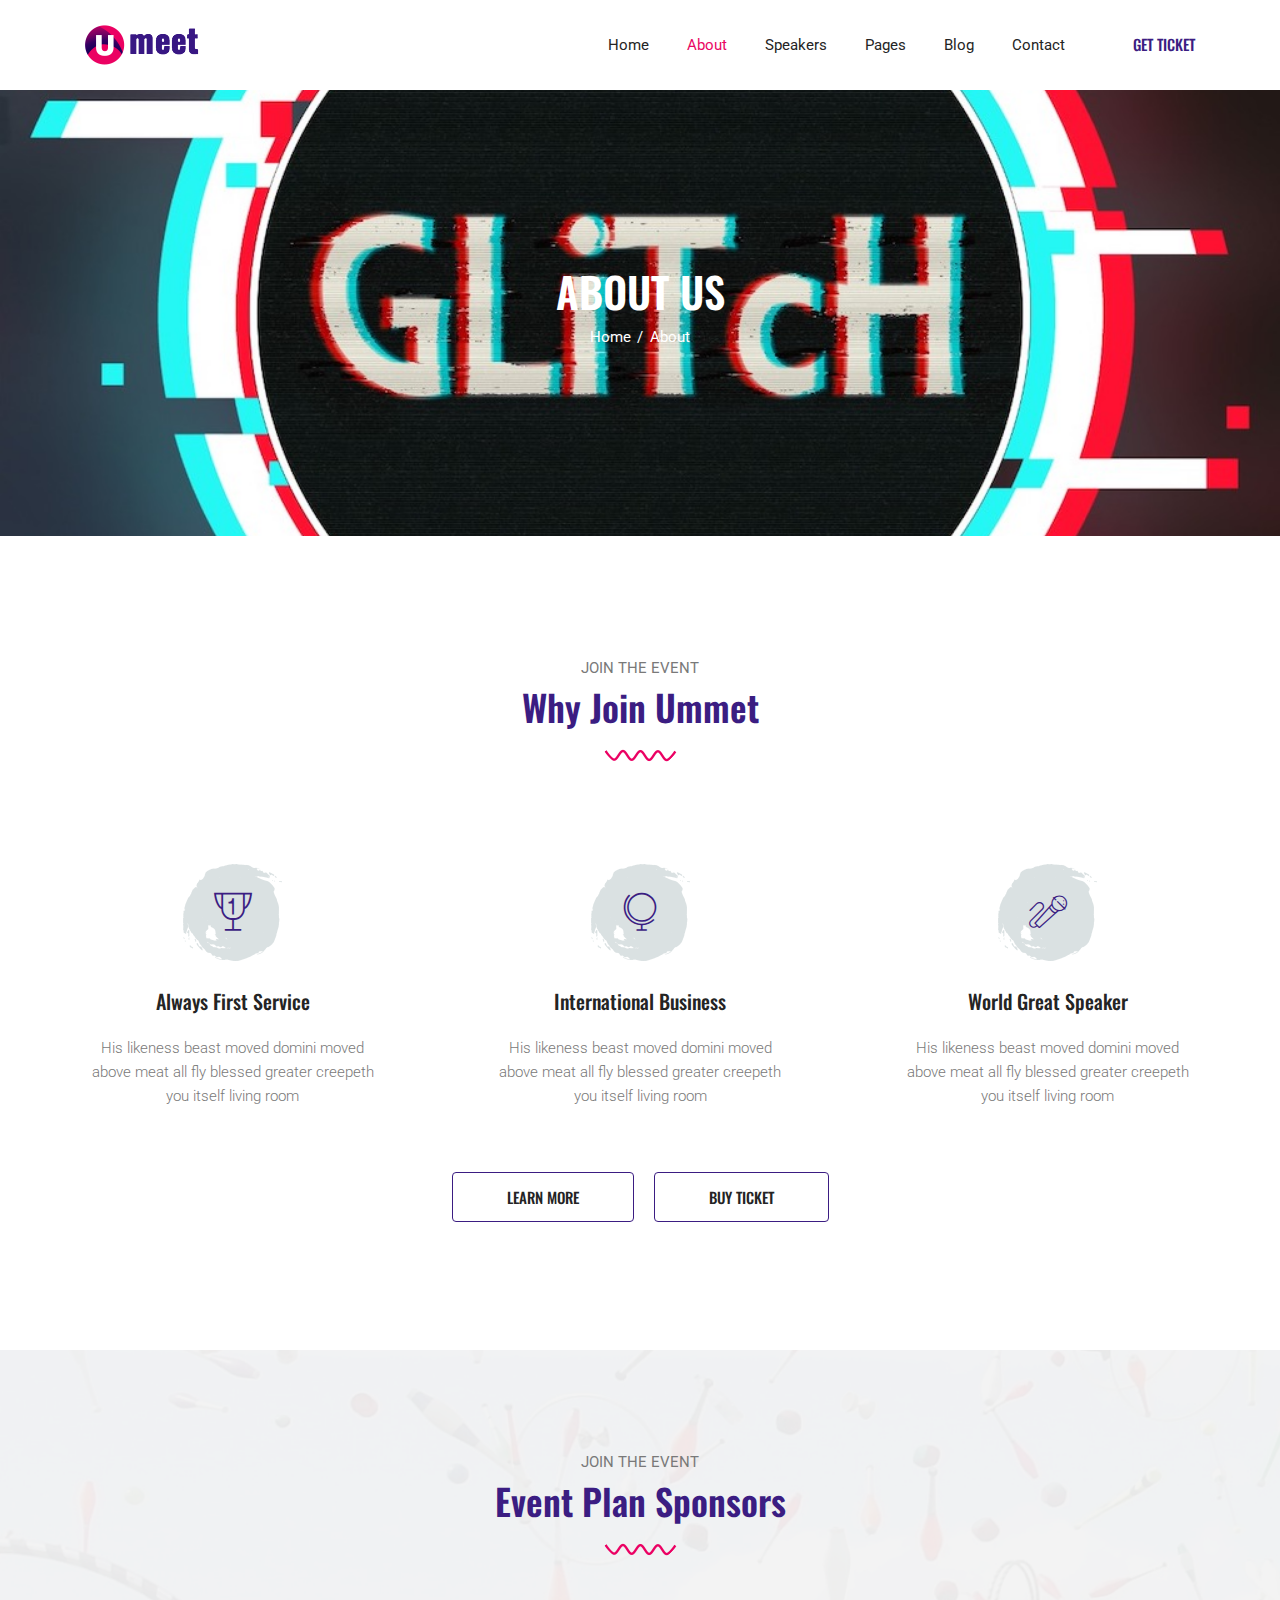
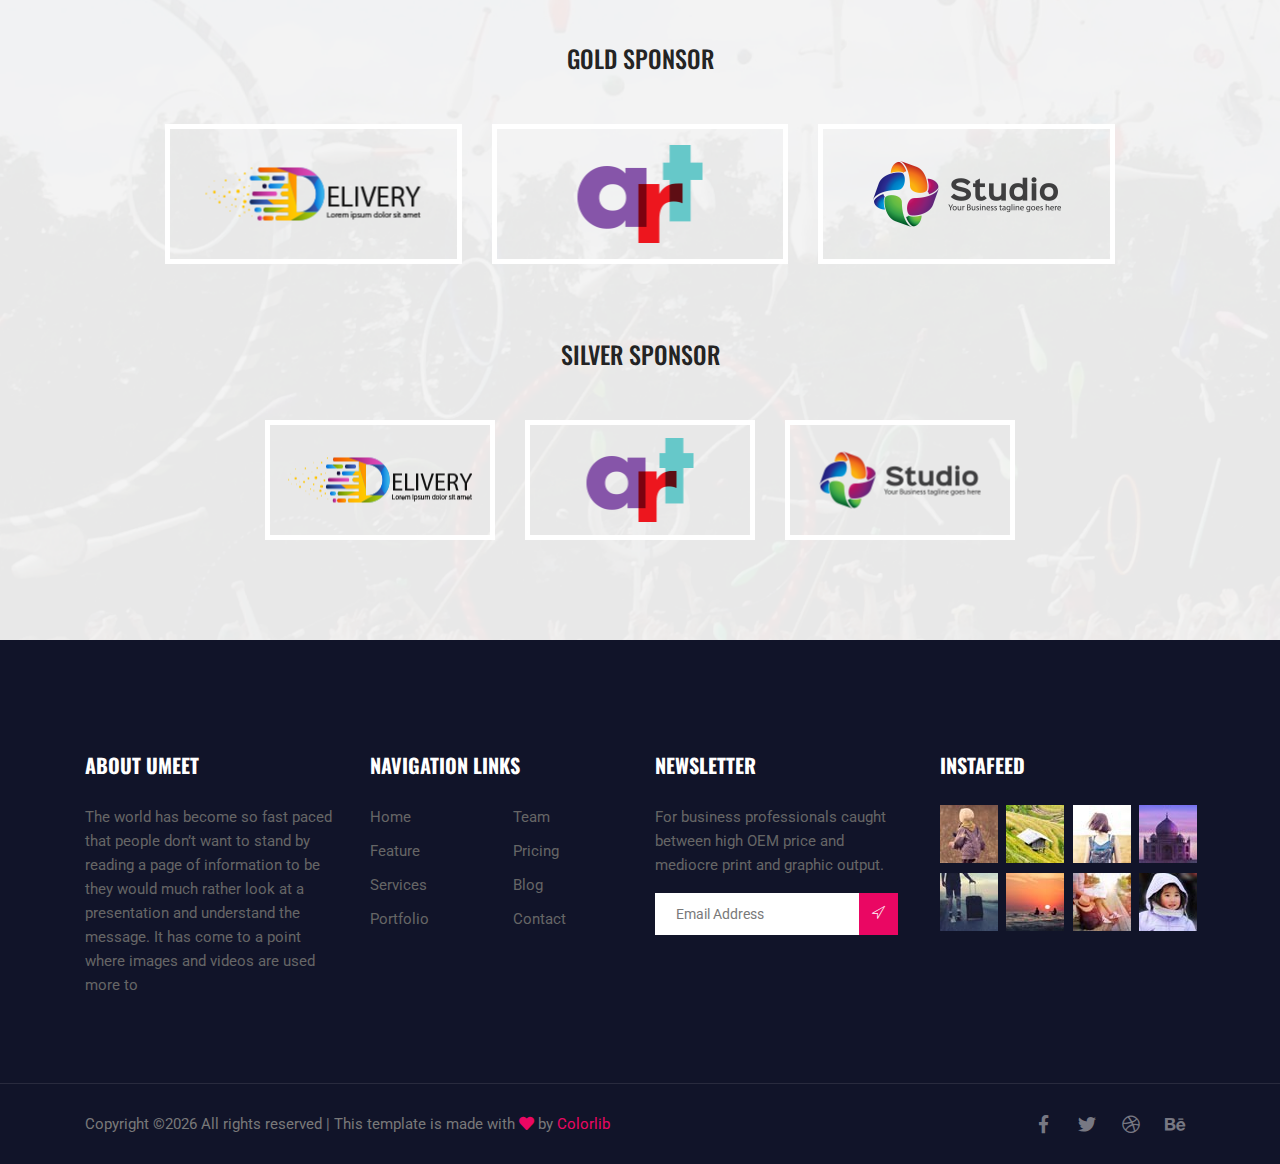
<file: about.html>
<!DOCTYPE html>
<html lang="en">
<head>
  <meta charset="UTF-8">
  <meta name="viewport" content="width=device-width, initial-scale=1.0">
  <meta http-equiv="X-UA-Compatible" content="ie=edge">
  <title>Lawride Lawyer - Home</title>
	<link rel="icon" href="img/Fevicon.png" type="image/png">

  <link rel="stylesheet" href="vendors/bootstrap/bootstrap.min.css">
  <link rel="stylesheet" href="vendors/fontawesome/css/all.min.css">
  <link rel="stylesheet" href="vendors/themify-icons/themify-icons.css">
  <link rel="stylesheet" href="vendors/linericon/style.css">
  <link rel="stylesheet" href="vendors/owl-carousel/owl.theme.default.min.css">
  <link rel="stylesheet" href="vendors/owl-carousel/owl.carousel.min.css">
  <link rel="stylesheet" href="css/magnific-popup.css">
  <link rel="stylesheet" href="vendors/flat-icon/font/flaticon.css">
  

  <link rel="stylesheet" href="css/style.css">
</head>
<body>

  <!--================ Header Menu Area start =================-->
  <header class="header_area">
    <div class="main_menu">
      <nav class="navbar navbar-expand-lg navbar-light">
        <div class="container box_1620">
          <a class="navbar-brand logo_h" href="index.html"><img src="img/logo.png" alt=""></a>
          <button class="navbar-toggler" type="button" data-toggle="collapse" data-target="#navbarSupportedContent" aria-controls="navbarSupportedContent" aria-expanded="false" aria-label="Toggle navigation">
            <span class="icon-bar"></span>
            <span class="icon-bar"></span>
            <span class="icon-bar"></span>
          </button>

          <div class="collapse navbar-collapse offset" id="navbarSupportedContent">
            <ul class="nav navbar-nav menu_nav justify-content-end">
              <li class="nav-item"><a class="nav-link" href="index.html">Home</a></li> 
              <li class="nav-item active"><a class="nav-link" href="about.html">About</a></li> 
              <li class="nav-item"><a class="nav-link" href="speaker.html">Speakers</a>
              <li class="nav-item submenu dropdown">
                <a href="#" class="nav-link dropdown-toggle" data-toggle="dropdown" role="button" aria-haspopup="true"
                  aria-expanded="false">Pages</a>
                <ul class="dropdown-menu">
                  <li class="nav-item"><a class="nav-link" href="event-schedule.html">Schedule</a>                  
                  <li class="nav-item"><a class="nav-link" href="event-gallery.html">Gallery</a>                  
                  <li class="nav-item"><a class="nav-link" href="price.html">Price Table</a>                  
                </ul>
							</li>

              <li class="nav-item submenu dropdown">
                <a href="#" class="nav-link dropdown-toggle" data-toggle="dropdown" role="button" aria-haspopup="true"
                  aria-expanded="false">Blog</a>
                <ul class="dropdown-menu">
                  <li class="nav-item"><a class="nav-link" href="blog.html">Blog Single</a></li>
                  <li class="nav-item"><a class="nav-link" href="blog-details.html">Blog Details</a></li>
                </ul>
							</li>
              <li class="nav-item"><a class="nav-link" href="contact.html">Contact</a></li>
            </ul>

            <ul class="nav-right text-center text-lg-right py-4 py-lg-0">
              <li><a href="#">Get Ticket</a></li>
            </ul>
          </div> 
        </div>
      </nav>
    </div>
  </header>
  <!--================Header Menu Area =================-->

  
  <!--================Hero Banner Area Start =================-->
  <section class="hero-banner hero-banner-sm">
    <div class="container text-center">
      <h2>About Us</h2>
      <nav aria-label="breadcrumb" class="banner-breadcrumb">
        <ol class="breadcrumb">
          <li class="breadcrumb-item"><a href="#">Home</a></li>
          <li class="breadcrumb-item active" aria-current="page">About</li>
        </ol>
      </nav>
    </div>
  </section>
  <!--================Hero Banner Area End =================-->



  <!--================ Join section Start =================-->
  <section class="section-margin">
    <div class="container">
      <div class="section-intro text-center pb-98px">
        <p class="section-intro__title">Join the event</p>
        <h2 class="primary-text">Why Join Ummet</h2>
        <img src="img/home/section-style.png" alt="">
      </div>


      <div class="d-lg-flex justify-content-between">
        <div class="card-feature mb-5 mb-lg-0">
          <div class="feature-icon">
            <i class="flaticon-prize"></i>
          </div>
          <h3>Always First Service</h3>
          <p>His likeness beast moved domini moved above meat all fly blessed greater creepeth you itself living room </p>
        </div>

        <div class="card-feature mb-5 mb-lg-0">
          <div class="feature-icon">
            <i class="flaticon-earth-globe"></i>
          </div>
          <h3>International Business</h3>
          <p>His likeness beast moved domini moved above meat all fly blessed greater creepeth you itself living room </p>
        </div>

        <div class="card-feature mb-5 mb-lg-0">
          <div class="feature-icon">
            <i class="flaticon-sing"></i>
          </div>
          <h3>World Great Speaker</h3>
          <p>His likeness beast moved domini moved above meat all fly blessed greater creepeth you itself living room </p>
        </div>
      </div>
      <div class="row mt-5">
        <div class="col-12 text-center">
          <a class="button mr-3 mb-2" href="#">Learn More</a>
          <a class="button mb-2" href="#">Buy Ticket</a>
        </div>
      </div>
    </div>
  </section>
  <!--================ Join section End =================-->

  <!--================ Sponsor section Start =================-->
  <section class="section-padding--small sponsor-bg">
    <div class="container">
      <div class="section-intro text-center pb-80px">
        <p class="section-intro__title">Join the event</p>
        <h2 class="primary-text">Event Plan Sponsors</h2>
        <img src="img/home/section-style.png" alt="">
      </div>

      <div class="sponsor-wrapper mb-5 pb-4">
        <h3 class="sponsor-title mb-5">Gold Sponsor</h3>
        <div class="row">
          <div class="col-sm-6 col-lg-4 mb-3 mb-lg-0">
            <div class="sponsor-single">
              <img class="img-fluid" src="img/home/sponsor1.png" alt="">
            </div>
          </div>

          <div class="col-sm-6 col-lg-4 mb-3 mb-lg-0">
            <div class="sponsor-single">
              <img class="img-fluid" src="img/home/sponsor2.png" alt="">
            </div>
          </div>

          <div class="col-sm-6 col-lg-4 mb-3 mb-lg-0">
            <div class="sponsor-single">
              <img class="img-fluid" src="img/home/sponsor3.png" alt="">
            </div>
          </div>
        </div>
      </div>

      <div class="sponsor-wrapper sponsor-wrapper--small">
        <h3 class="sponsor-title mb-5">Silver Sponsor</h3>
        <div class="row">
          <div class="col-sm-6 col-lg-4 mb-3 mb-lg-0">
            <div class="sponsor-single">
              <img class="img-fluid" src="img/home/sponsor-sm-1.png" alt="">
            </div>
          </div>

          <div class="col-sm-6 col-lg-4 mb-3 mb-lg-0">
            <div class="sponsor-single">
              <img class="img-fluid" src="img/home/sponsor-sm-2.png" alt="">
            </div>
          </div>

          <div class="col-sm-6 col-lg-4 mb-3 mb-lg-0">
            <div class="sponsor-single">
              <img class="img-fluid" src="img/home/sponsor-sm-3.png" alt="">
            </div>
          </div>
        </div>
      </div>
    </div>
  </section>
  <!--================ Sponsor section End =================-->






  <!-- ================ start footer Area ================= -->
  <footer class="footer-area">
    <div class="container">
      <div class="row">
        <div class="col-lg-3  col-md-6 col-sm-6">
          <div class="single-footer-widget">
            <h6>About Umeet</h6>
            <p>
              The world has become so fast paced that people don’t want to stand by reading a page of information to be  they would much rather look at a presentation and understand the message. It has come to a point where images and videos are used more to
            </p>
          </div>
        </div>
        <div class="col-lg-3 col-md-6 col-sm-6">
          <div class="single-footer-widget">
            <h6>Navigation Links</h6>
            <div class="row">
              <div class="col">
                <ul>
                  <li><a href="#">Home</a></li>
                  <li><a href="#">Feature</a></li>
                  <li><a href="#">Services</a></li>
                  <li><a href="#">Portfolio</a></li>
                </ul>
              </div>
              <div class="col">
                <ul>
                  <li><a href="#">Team</a></li>
                  <li><a href="#">Pricing</a></li>
                  <li><a href="#">Blog</a></li>
                  <li><a href="#">Contact</a></li>
                </ul>
              </div>										
            </div>							
          </div>
        </div>							
        <div class="col-lg-3  col-md-6 col-sm-6">
          <div class="single-footer-widget">
            <h6>Newsletter</h6>
            <p>
              For business professionals caught between high OEM price and mediocre print and graphic output.									
            </p>								
            <div id="mc_embed_signup">
              <form target="_blank" action="https://spondonit.us12.list-manage.com/subscribe/post?u=1462626880ade1ac87bd9c93a&amp;id=92a4423d01" method="get" class="subscription relative">
                <div class="input-group d-flex flex-row">
                  <input name="EMAIL" placeholder="Email Address" onfocus="this.placeholder = ''" onblur="this.placeholder = 'Email Address '" required="" type="email">
                  <button class="btn bb-btn"><span class="lnr lnr-location"></span></button>		
                </div>									
                <div class="mt-10 info"></div>
              </form>
            </div>
          </div>
        </div>
        <div class="col-lg-3  col-md-6 col-sm-6">
          <div class="single-footer-widget mail-chimp">
            <h6 class="mb-20">InstaFeed</h6>
            <ul class="instafeed d-flex flex-wrap">
              <li><img src="img/instagram/i1.jpg" alt=""></li>
              <li><img src="img/instagram/i2.jpg" alt=""></li>
              <li><img src="img/instagram/i3.jpg" alt=""></li>
              <li><img src="img/instagram/i4.jpg" alt=""></li>
              <li><img src="img/instagram/i5.jpg" alt=""></li>
              <li><img src="img/instagram/i6.jpg" alt=""></li>
              <li><img src="img/instagram/i7.jpg" alt=""></li>
              <li><img src="img/instagram/i8.jpg" alt=""></li>
            </ul>
          </div>
        </div>						
      </div>
    </div>
    <div class="footer-bottom">
      <div class="container">
        <div class="row align-items-center">
          <p class="col-lg-8 col-sm-12 footer-text m-0 text-center text-lg-left"><!-- Link back to Colorlib can't be removed. Template is licensed under CC BY 3.0. -->
Copyright &copy;<script>document.write(new Date().getFullYear());</script> All rights reserved | This template is made with <i class="fa fa-heart" aria-hidden="true"></i> by <a href="https://colorlib.com" target="_blank">Colorlib</a>
<!-- Link back to Colorlib can't be removed. Template is licensed under CC BY 3.0. --></p>
          <div class="col-lg-4 col-sm-12 footer-social text-center text-lg-right">
            <a href="#"><i class="fab fa-facebook-f"></i></a>
            <a href="#"><i class="fab fa-twitter"></i></a>
            <a href="#"><i class="fab fa-dribbble"></i></a>
            <a href="#"><i class="fab fa-behance"></i></a>
          </div>
        </div>
      </div>
    </div>
  </footer>
  <!-- ================ End footer Area ================= -->




  <script src="vendors/jquery/jquery-3.2.1.min.js"></script>
  <script src="vendors/bootstrap/bootstrap.bundle.min.js"></script>
  <script src="vendors/owl-carousel/owl.carousel.min.js"></script>
  <script src="vendors/Magnific-Popup/jquery.magnific-popup.min.js"></script>
  <script src="js/jquery.ajaxchimp.min.js"></script>
  <script src="js/mail-script.js"></script>
  <script src="js/countdown.js"></script>
  <script src="js/jquery.magnific-popup.min.js"></script>	
  <script src="js/main.js"></script>


</script>

</body>
</html>
</file>
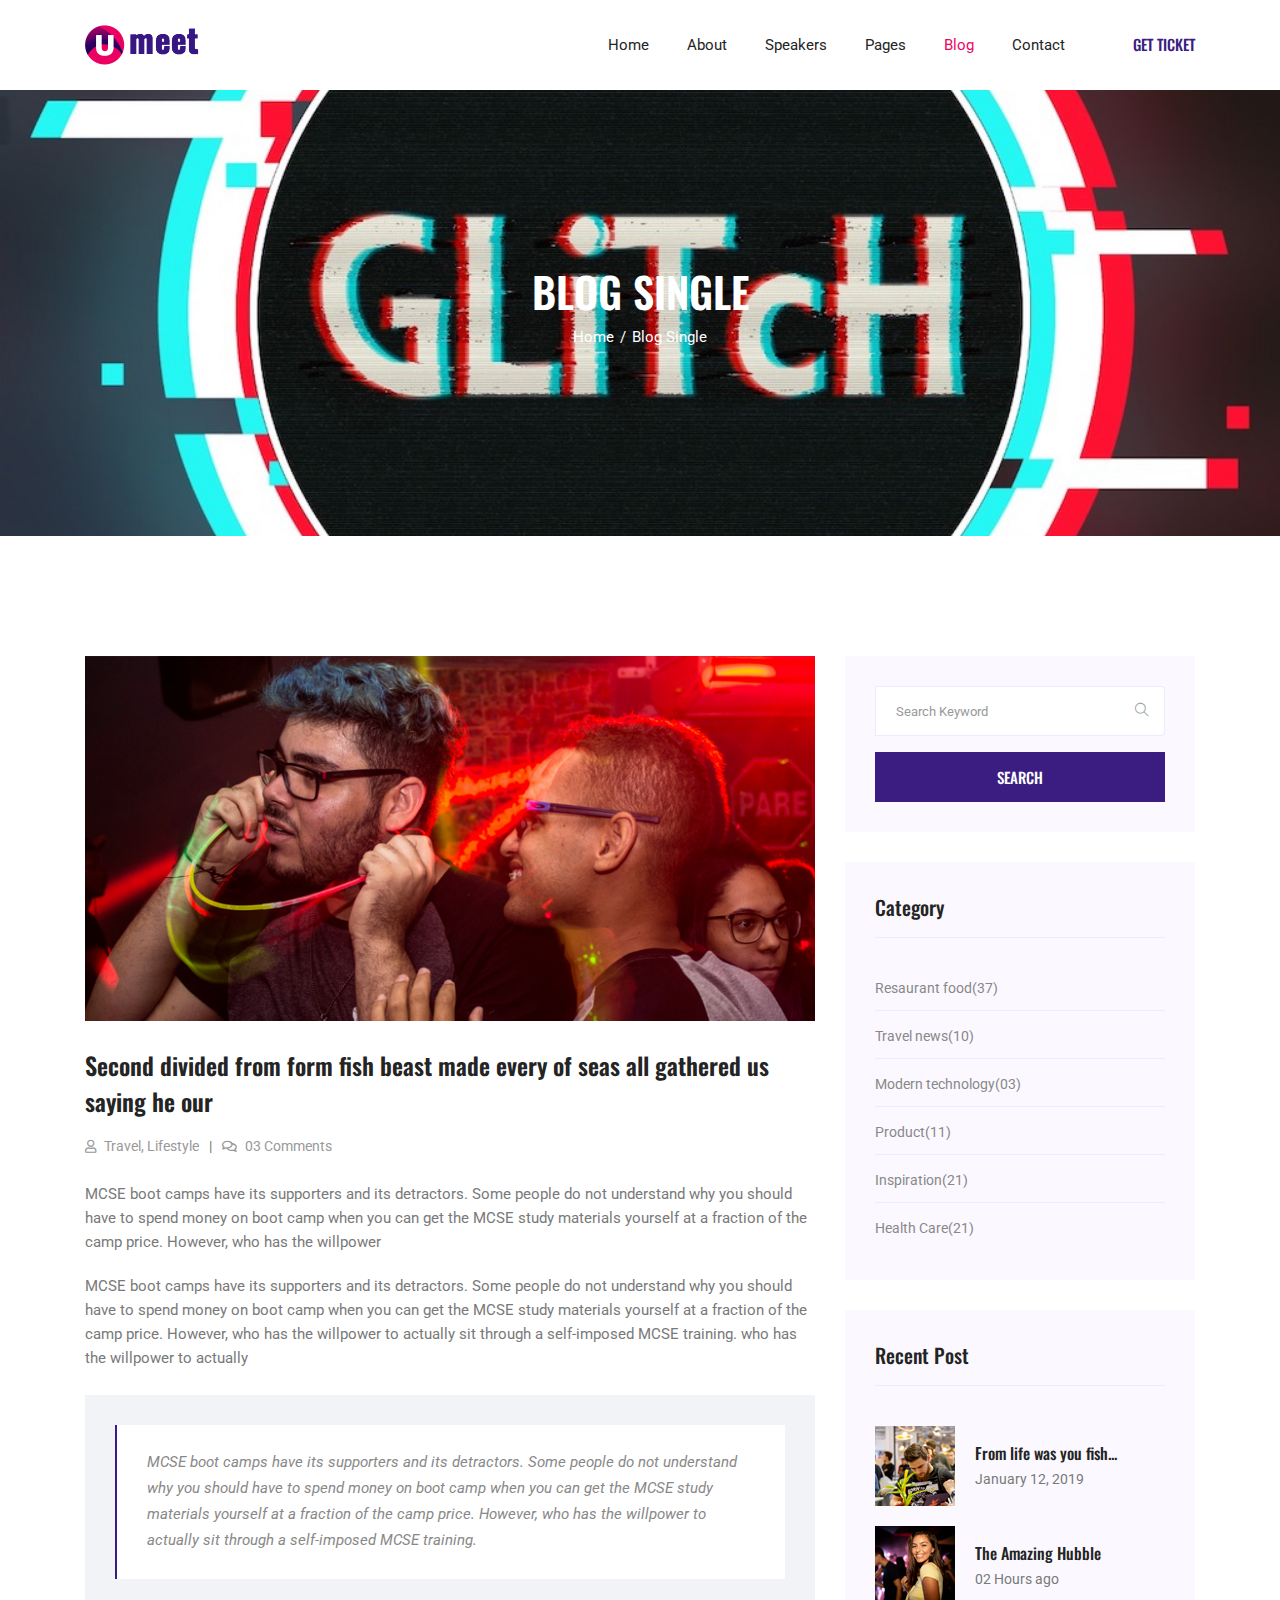
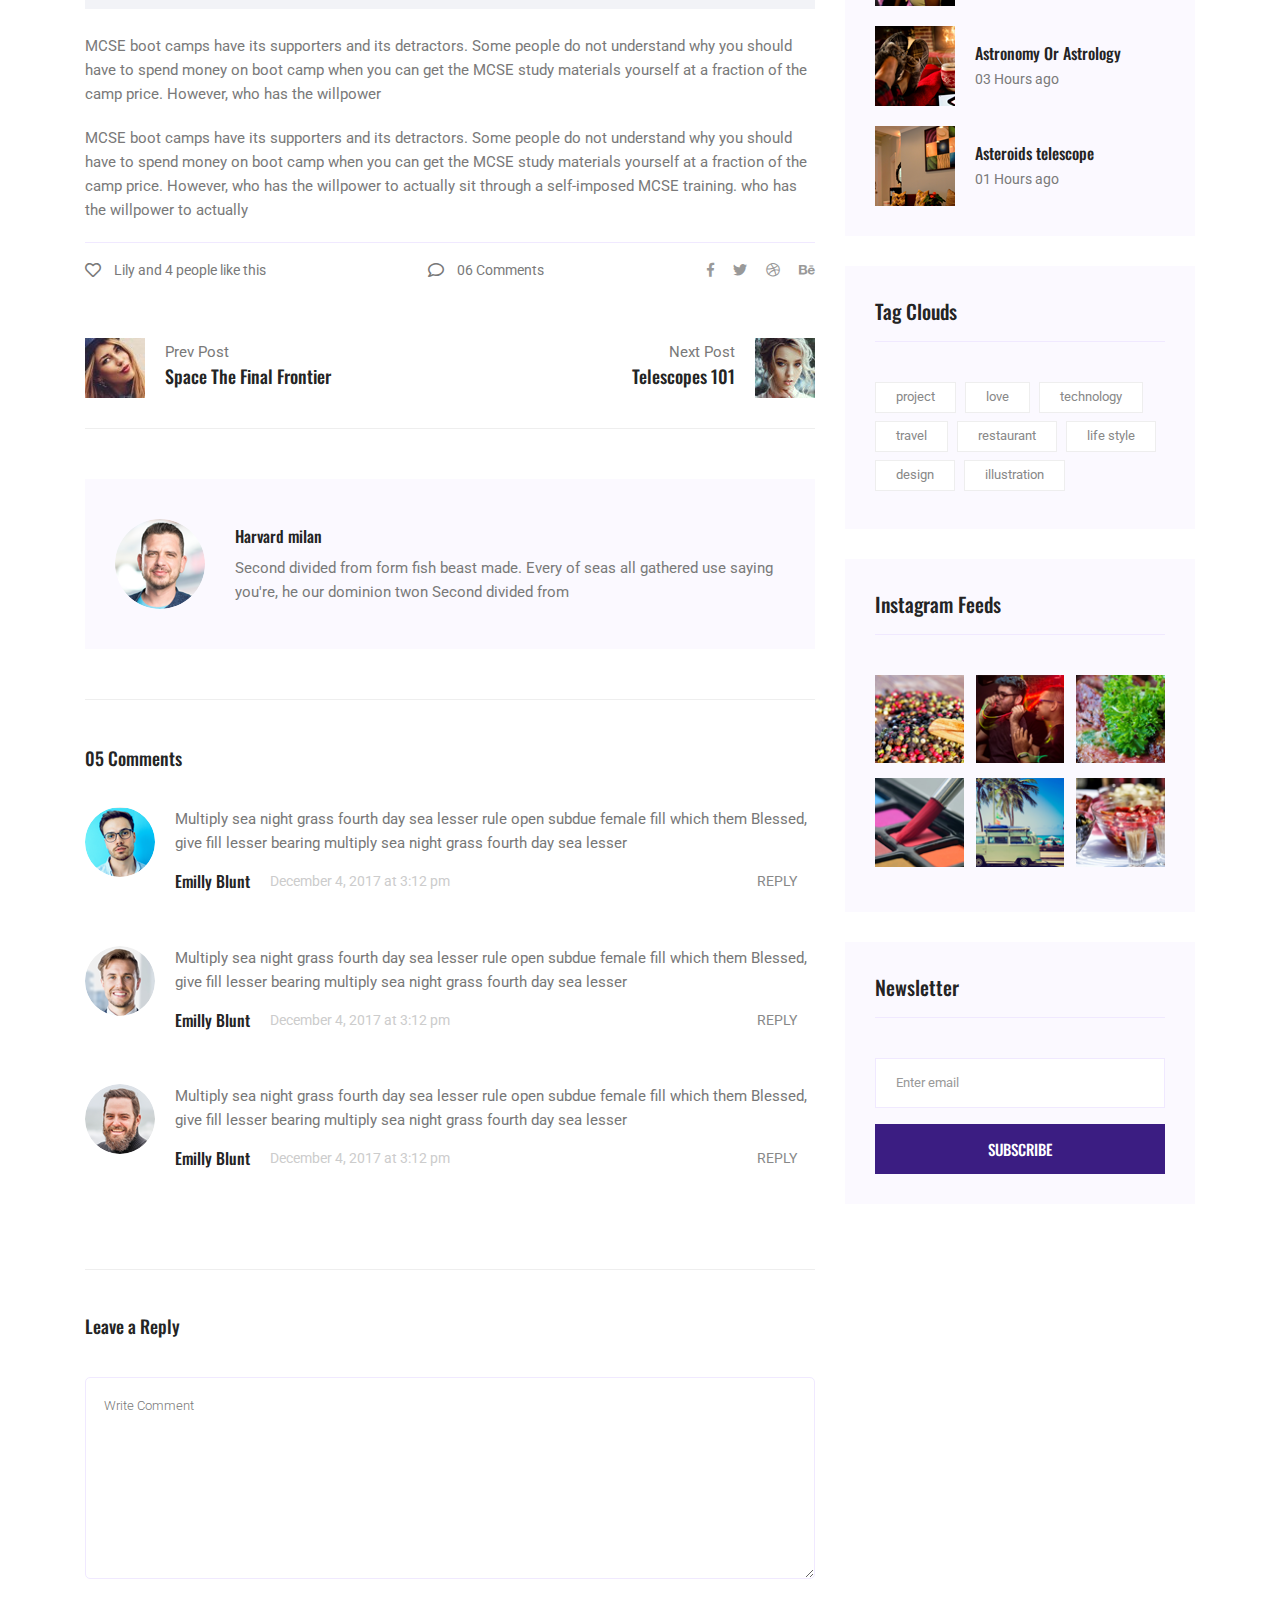
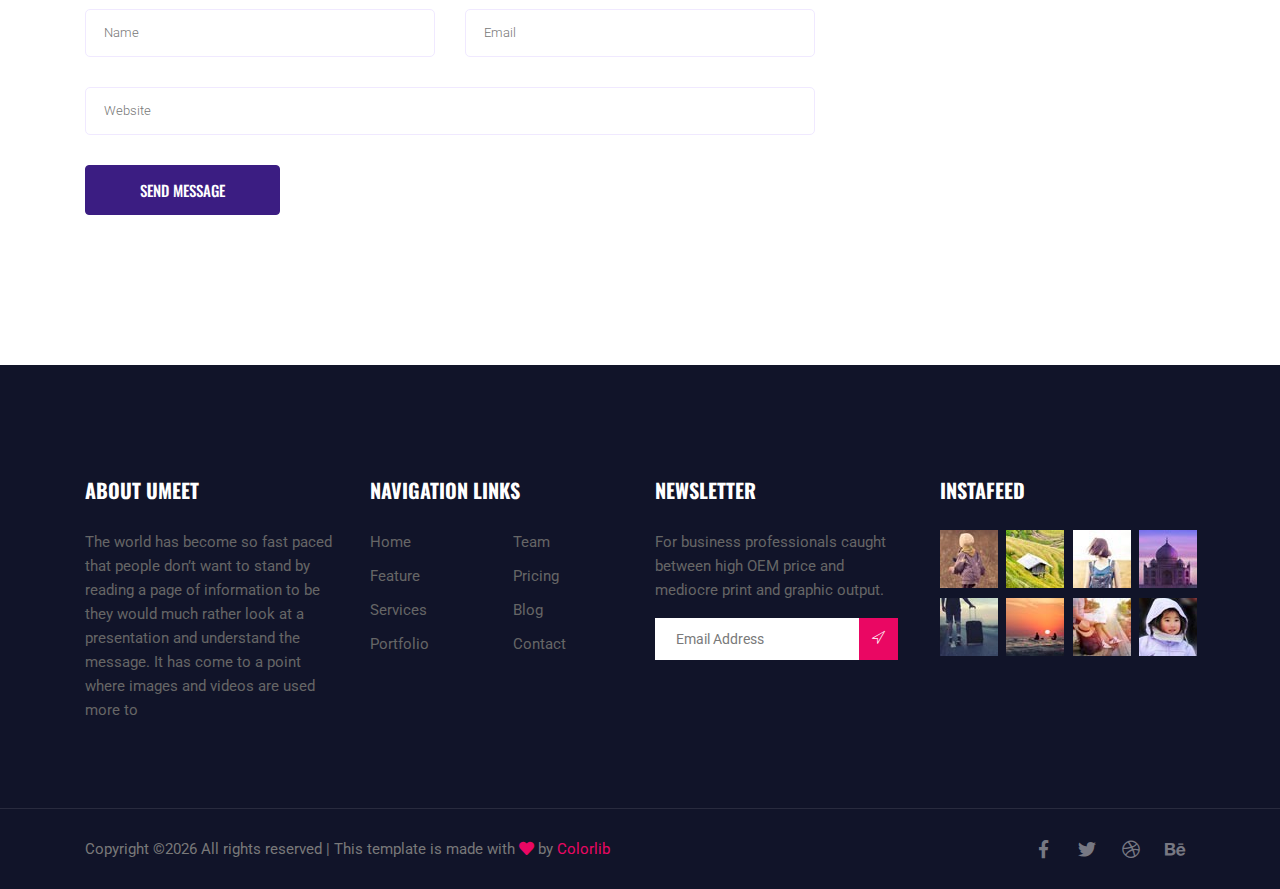
<file: blog-details.html>
<!DOCTYPE html>
<html lang="en">
<head>
  <meta charset="UTF-8">
  <meta name="viewport" content="width=device-width, initial-scale=1.0">
  <meta http-equiv="X-UA-Compatible" content="ie=edge">
  <title>Lawride Lawyer - Home</title>
	<link rel="icon" href="img/Fevicon.png" type="image/png">

  <link rel="stylesheet" href="vendors/bootstrap/bootstrap.min.css">
  <link rel="stylesheet" href="vendors/fontawesome/css/all.min.css">
  <link rel="stylesheet" href="vendors/themify-icons/themify-icons.css">
  <link rel="stylesheet" href="vendors/linericon/style.css">
  <link rel="stylesheet" href="vendors/owl-carousel/owl.theme.default.min.css">
  <link rel="stylesheet" href="vendors/owl-carousel/owl.carousel.min.css">
  <link rel="stylesheet" href="css/magnific-popup.css">
  <link rel="stylesheet" href="vendors/flat-icon/font/flaticon.css">
  

  <link rel="stylesheet" href="css/style.css">
</head>
<body>

  <!--================ Header Menu Area start =================-->
  <header class="header_area">
    <div class="main_menu">
      <nav class="navbar navbar-expand-lg navbar-light">
        <div class="container box_1620">
          <a class="navbar-brand logo_h" href="index.html"><img src="img/logo.png" alt=""></a>
          <button class="navbar-toggler" type="button" data-toggle="collapse" data-target="#navbarSupportedContent" aria-controls="navbarSupportedContent" aria-expanded="false" aria-label="Toggle navigation">
            <span class="icon-bar"></span>
            <span class="icon-bar"></span>
            <span class="icon-bar"></span>
          </button>

          <div class="collapse navbar-collapse offset" id="navbarSupportedContent">
            <ul class="nav navbar-nav menu_nav justify-content-end">
              <li class="nav-item"><a class="nav-link" href="index.html">Home</a></li> 
              <li class="nav-item"><a class="nav-link" href="about.html">About</a></li> 
              <li class="nav-item"><a class="nav-link" href="speaker.html">Speakers</a>
              <li class="nav-item submenu dropdown">
                <a href="#" class="nav-link dropdown-toggle" data-toggle="dropdown" role="button" aria-haspopup="true"
                  aria-expanded="false">Pages</a>
                <ul class="dropdown-menu">
                  <li class="nav-item"><a class="nav-link" href="event-schedule.html">Schedule</a>                  
                  <li class="nav-item"><a class="nav-link" href="event-gallery.html">Gallery</a>                  
                  <li class="nav-item"><a class="nav-link" href="price.html">Price Table</a>                  
                </ul>
							</li>

              <li class="nav-item active submenu dropdown">
                <a href="#" class="nav-link dropdown-toggle" data-toggle="dropdown" role="button" aria-haspopup="true"
                  aria-expanded="false">Blog</a>
                <ul class="dropdown-menu">
                  <li class="nav-item"><a class="nav-link" href="blog.html">Blog Single</a></li>
                  <li class="nav-item"><a class="nav-link" href="blog-details.html">Blog Details</a></li>
                </ul>
							</li>
              <li class="nav-item"><a class="nav-link" href="contact.html">Contact</a></li>
            </ul>

            <ul class="nav-right text-center text-lg-right py-4 py-lg-0">
              <li><a href="#">Get Ticket</a></li>
            </ul>
          </div> 
        </div>
      </nav>
    </div>
  </header>
  <!--================Header Menu Area =================-->

  
  <!--================Hero Banner Area Start =================-->
  <section class="hero-banner hero-banner-sm">
    <div class="container text-center">
      <h2>Blog Single</h2>
      <nav aria-label="breadcrumb" class="banner-breadcrumb">
        <ol class="breadcrumb">
          <li class="breadcrumb-item"><a href="#">Home</a></li>
          <li class="breadcrumb-item active" aria-current="page">Blog Single</li>
        </ol>
      </nav>
    </div>
  </section>
  <!--================Hero Banner Area End =================-->


  <!--================Blog Area =================-->
	<section class="blog_area single-post-area section-margin">
			<div class="container">
					<div class="row">
							<div class="col-lg-8 posts-list">
									<div class="single-post">
													<div class="feature-img">
															<img class="img-fluid" src="img/blog/main-blog/m-blog-1.jpg" alt="">
													</div>
											<!-- <div class="col-lg-3  col-md-3">
													<div class="blog_info text-right">
															<div class="post_tag">
																	<a href="#">Food,</a>
																	<a class="active" href="#">Technology,</a>
																	<a href="#">Politics,</a>
																	<a href="#">Lifestyle</a>
															</div>
															<ul class="blog_meta list">
																	<li>
																			<a href="#">Mark wiens
																					<i class="lnr lnr-user"></i>
																			</a>
																	</li>
																	<li>
																			<a href="#">12 Dec, 2017
																					<i class="lnr lnr-calendar-full"></i>
																			</a>
																	</li>
																	<li>
																			<a href="#">1.2M Views
																					<i class="lnr lnr-eye"></i>
																			</a>
																	</li>
																	<li>
																			<a href="#">06 Comments
																					<i class="lnr lnr-bubble"></i>
																			</a>
																	</li>
															</ul>
															<ul class="social-links">
																	<li>
																			<a href="#">
																					<i class="fab fa-facebook-f"></i>
																			</a>
																	</li>
																	<li>
																			<a href="#">
																				<i class="fab fa-twitter"></i>																				
																			</a>
																	</li>
																	<li>
																			<a href="#">
																				<i class="fab fa-github"></i>																				
																			</a>
																	</li>
																	<li>
																			<a href="#">
																				<i class="fab fa-behance"></i>																				
																			</a>
																	</li>
															</ul>
													</div>
											</div> -->
											<div class="blog_details">
													<h2>Second divided from form fish beast made every of seas
                              all gathered us saying he our</h2>
                          <ul class="blog-info-link mt-3 mb-4">
                              <li><a href="#"><i class="far fa-user"></i> Travel, Lifestyle</a></li>
                              <li><a href="#"><i class="far fa-comments"></i> 03 Comments</a></li>
                            </ul>
													<p class="excert">
														MCSE boot camps have its supporters and its detractors. Some people do not understand why you should have to spend money on boot camp when you can get the MCSE study materials yourself at a fraction of the camp price. However, who has the willpower

													</p>
													<p>
															MCSE boot camps have its supporters and its detractors. Some people do not understand why you should have to spend money on boot camp when you can get the MCSE study materials yourself at a fraction of the camp price. However, who has the willpower to actually sit through a self-imposed MCSE training. who has the willpower to actually 
                          </p>
                          <div class="quote-wrapper">
                            <div class="quotes">
                                MCSE boot camps have its supporters and its detractors. Some people do not understand why you should have to spend money on boot camp when you can get the MCSE study materials yourself at a fraction of the camp price. However, who has the willpower to actually sit through a self-imposed MCSE training.
                            </div>
                          </div>
                          
                          
                          <p>
                              MCSE boot camps have its supporters and its detractors. Some people do not understand why you should have to spend money on boot camp when you can get the MCSE study materials yourself at a fraction of the camp price. However, who has the willpower

                          </p>
                          <p>
                              MCSE boot camps have its supporters and its detractors. Some people do not understand why you should have to spend money on boot camp when you can get the MCSE study materials yourself at a fraction of the camp price. However, who has the willpower to actually sit through a self-imposed MCSE training. who has the willpower to actually 
                          </p>
											</div>
                  </div>
                  <div class="navigation-top">
                    <div class="d-sm-flex justify-content-between text-center">
                      <p class="like-info"><span class="align-middle"><i class="far fa-heart"></i></span> Lily and 4 people like this</p>
                      <div class="col-sm-4 text-center my-2 my-sm-0">
                        <p class="comment-count"><span class="align-middle"><i class="far fa-comment"></i></span> 06 Comments</p>
                      </div>
                      <ul class="social-icons">
                        <li><a href="#"><i class="fab fa-facebook-f"></i></a></li>
                        <li><a href="#"><i class="fab fa-twitter"></i></a></li>
                        <li><a href="#"><i class="fab fa-dribbble"></i></a></li>
                        <li><a href="#"><i class="fab fa-behance"></i></a></li>
                      </ul>
                    </div>

                    <div class="navigation-area">
                        <div class="row">
                            <div class="col-lg-6 col-md-6 col-12 nav-left flex-row d-flex justify-content-start align-items-center">
                                <div class="thumb">
                                    <a href="#">
                                        <img class="img-fluid" src="img/blog/prev.jpg" alt="">
                                    </a>
                                </div>
                                <div class="arrow">
                                    <a href="#">
                                        <span class="lnr text-white lnr-arrow-left"></span>
                                    </a>
                                </div>
                                <div class="detials">
                                    <p>Prev Post</p>
                                    <a href="#">
                                        <h4>Space The Final Frontier</h4>
                                    </a>
                                </div>
                            </div>
                            <div class="col-lg-6 col-md-6 col-12 nav-right flex-row d-flex justify-content-end align-items-center">
                                <div class="detials">
                                    <p>Next Post</p>
                                    <a href="#">
                                        <h4>Telescopes 101</h4>
                                    </a>
                                </div>
                                <div class="arrow">
                                    <a href="#">
                                        <span class="lnr text-white lnr-arrow-right"></span>
                                    </a>
                                </div>
                                <div class="thumb">
                                    <a href="#">
                                        <img class="img-fluid" src="img/blog/next.jpg" alt="">
                                    </a>
                                </div>
                            </div>
                        </div>
                    </div>
                  </div>
                  
                  
                  <div class="blog-author">
                    <div class="media align-items-center">
                      <img src="img/blog/author.png" alt="">
                      <div class="media-body">
                        <a href="#">
                          <h4>Harvard milan</h4>
                        </a>
                        <p>Second divided from form fish beast made. Every of seas all gathered use saying you're, he our dominion twon Second divided from</p>
                      </div>
                    </div>
                  </div>

									<div class="comments-area">
											<h4>05 Comments</h4>
											<div class="comment-list">
                        <div class="single-comment justify-content-between d-flex">
                          <div class="user justify-content-between d-flex">
                              <div class="thumb">
                                  <img src="img/blog/c1.png" alt="">
                              </div>
                              <div class="desc">
                                  <p class="comment">
                                    Multiply sea night grass fourth day sea lesser rule open subdue female fill which them Blessed, give fill lesser bearing multiply sea night grass fourth day sea lesser 
                                  </p>

                                  <div class="d-flex justify-content-between">
                                    <div class="d-flex align-items-center">
                                      <h5>
                                        <a href="#">Emilly Blunt</a>
                                      </h5>
                                      <p class="date">December 4, 2017 at 3:12 pm </p>
                                    </div>

                                    <div class="reply-btn">
                                      <a href="#" class="btn-reply text-uppercase">reply</a>
                                    </div>
                                  </div>
                                  
                              </div>
                          </div>
                      </div>
											</div>
											<div class="comment-list">
                          <div class="single-comment justify-content-between d-flex">
                              <div class="user justify-content-between d-flex">
                                  <div class="thumb">
                                      <img src="img/blog/c2.png" alt="">
                                  </div>
                                  <div class="desc">
                                      <p class="comment">
                                        Multiply sea night grass fourth day sea lesser rule open subdue female fill which them Blessed, give fill lesser bearing multiply sea night grass fourth day sea lesser 
                                      </p>
    
                                      <div class="d-flex justify-content-between">
                                        <div class="d-flex align-items-center">
                                          <h5>
                                            <a href="#">Emilly Blunt</a>
                                          </h5>
                                          <p class="date">December 4, 2017 at 3:12 pm </p>
                                        </div>
    
                                        <div class="reply-btn">
                                          <a href="#" class="btn-reply text-uppercase">reply</a>
                                        </div>
                                      </div>
                                      
                                  </div>
                              </div>
                          </div>
											</div>
											<div class="comment-list">
                          <div class="single-comment justify-content-between d-flex">
                              <div class="user justify-content-between d-flex">
                                  <div class="thumb">
                                      <img src="img/blog/c3.png" alt="">
                                  </div>
                                  <div class="desc">
                                      <p class="comment">
                                        Multiply sea night grass fourth day sea lesser rule open subdue female fill which them Blessed, give fill lesser bearing multiply sea night grass fourth day sea lesser 
                                      </p>
    
                                      <div class="d-flex justify-content-between">
                                        <div class="d-flex align-items-center">
                                          <h5>
                                            <a href="#">Emilly Blunt</a>
                                          </h5>
                                          <p class="date">December 4, 2017 at 3:12 pm </p>
                                        </div>
    
                                        <div class="reply-btn">
                                          <a href="#" class="btn-reply text-uppercase">reply</a>
                                        </div>
                                      </div>
                                      
                                  </div>
                              </div>
                          </div>
											</div>
									</div>
									<div class="comment-form">
											<h4>Leave a Reply</h4>
											<form class="form-contact comment_form" action="#" id="commentForm">
                        <div class="row">
                          <div class="col-12">
                            <div class="form-group">
                                <textarea class="form-control w-100" name="comment" id="comment" cols="30" rows="9" placeholder="Write Comment"></textarea>
                            </div>
                          </div>
                          <div class="col-sm-6">
                            <div class="form-group">
                              <input class="form-control" name="name" id="name" type="text" placeholder="Name">
                            </div>
                          </div>
                          <div class="col-sm-6">
                            <div class="form-group">
                              <input class="form-control" name="email" id="email" type="email" placeholder="Email">
                            </div>
                          </div>
                          <div class="col-12">
                            <div class="form-group">
                              <input class="form-control" name="website" id="website" type="text" placeholder="Website">
                            </div>
                          </div>
                        </div>
                        <div class="form-group">
                          <button type="submit" class="button button-contactForm">Send Message</button>
                        </div>
                      </form>
									</div>
							</div>
							<div class="col-lg-4">
                <div class="blog_right_sidebar">
                      <aside class="single_sidebar_widget search_widget">
                          <form action="#">
                            <div class="form-group">
                              <div class="input-group mb-3">
                                <input type="text" class="form-control" placeholder="Search Keyword">
                                <div class="input-group-append">
                                  <button class="btn" type="button"><i class="ti-search"></i></button>
                                </div>
                              </div>
                            </div>
                            <button class="button rounded-0 primary-bg text-white w-100" type="submit">Search</button>
                          </form>
                      </aside>

                      <aside class="single_sidebar_widget post_category_widget">
                        <h4 class="widget_title">Category</h4>
                        <ul class="list cat-list">
                            <li>
                                <a href="#" class="d-flex">
                                    <p>Resaurant food</p>
                                    <p>(37)</p>
                                </a>
                            </li>
                            <li>
                                <a href="#" class="d-flex">
                                    <p>Travel news</p>
                                    <p>(10)</p>
                                </a>
                            </li>
                            <li>
                                <a href="#" class="d-flex">
                                    <p>Modern technology</p>
                                    <p>(03)</p>
                                </a>
                            </li>
                            <li>
                                <a href="#" class="d-flex">
                                    <p>Product</p>
                                    <p>(11)</p>
                                </a>
                            </li>
                            <li>
                                <a href="#" class="d-flex">
                                    <p>Inspiration</p>
                                    <p>(21)</p>
                                </a>
                            </li>
                            <li>
                                <a href="#" class="d-flex">
                                    <p>Health Care</p>
                                    <p>(21)</p>
                                </a>
                            </li>
                        </ul>
                      </aside>

                      <aside class="single_sidebar_widget popular_post_widget">
                          <h3 class="widget_title">Recent Post</h3>
                          <div class="media post_item">
                              <img src="img/blog/popular-post/post1.jpg" alt="post">
                              <div class="media-body">
                                  <a href="single-blog.html">
                                      <h3>From life was you fish...</h3>
                                  </a>
                                  <p>January 12, 2019</p>
                              </div>
                          </div>
                          <div class="media post_item">
                              <img src="img/blog/popular-post/post2.jpg" alt="post">                              
                              <div class="media-body">
                                  <a href="single-blog.html">
                                      <h3>The Amazing Hubble</h3>
                                  </a>
                                  <p>02 Hours ago</p>
                              </div>
                          </div>
                          <div class="media post_item">
                              <img src="img/blog/popular-post/post3.jpg" alt="post">                              
                              <div class="media-body">
                                  <a href="single-blog.html">
                                      <h3>Astronomy Or Astrology</h3>
                                  </a>
                                  <p>03 Hours ago</p>
                              </div>
                          </div>
                          <div class="media post_item">
                              <img src="img/blog/popular-post/post4.jpg" alt="post">
                              <div class="media-body">
                                  <a href="single-blog.html">
                                      <h3>Asteroids telescope</h3>
                                  </a>
                                  <p>01 Hours ago</p>
                              </div>
                          </div>
                      </aside>
                      <aside class="single_sidebar_widget tag_cloud_widget">
                          <h4 class="widget_title">Tag Clouds</h4>
                          <ul class="list">
                              <li>
                                  <a href="#">project</a>
                              </li>
                              <li>
                                  <a href="#">love</a>
                              </li>
                              <li>
                                  <a href="#">technology</a>
                              </li>
                              <li>
                                  <a href="#">travel</a>
                              </li>
                              <li>
                                  <a href="#">restaurant</a>
                              </li>
                              <li>
                                  <a href="#">life style</a>
                              </li>
                              <li>
                                  <a href="#">design</a>
                              </li>
                              <li>
                                  <a href="#">illustration</a>
                              </li>
                          </ul>
                      </aside>


                      <aside class="single_sidebar_widget instagram_feeds">
                        <h4 class="widget_title">Instagram Feeds</h4>
                        <ul class="instagram_row flex-wrap">
                            <li>
                                <a href="#">
                                  <img class="img-fluid" src="img/instagram/widget-i1.png" alt="">
                                </a>
                            </li>
                            <li>
                                <a href="#">
                                  <img class="img-fluid" src="img/instagram/widget-i2.png" alt="">
                                </a>
                            </li>
                            <li>
                                <a href="#">
                                  <img class="img-fluid" src="img/instagram/widget-i3.png" alt="">
                                </a>
                            </li>
                            <li>
                                <a href="#">
                                  <img class="img-fluid" src="img/instagram/widget-i4.png" alt="">
                                </a>
                            </li>
                            <li>
                                <a href="#">
                                  <img class="img-fluid" src="img/instagram/widget-i5.png" alt="">
                                </a>
                            </li>
                            <li>
                                <a href="#">
                                  <img class="img-fluid" src="img/instagram/widget-i6.png" alt="">
                                </a>
                            </li>
                        </ul>
                      </aside>


                      <aside class="single_sidebar_widget newsletter_widget">
                        <h4 class="widget_title">Newsletter</h4>

                        <form action="#">
                          <div class="form-group">
                            <input type="email" class="form-control" placeholder="Enter email" required>
                          </div>
                          <button class="button rounded-0 primary-bg text-white w-100" type="submit">Subscribe</button>
                        </form>
                      </aside>
                  </div>
							</div>
					</div>
			</div>
	</section>
	<!--================Blog Area =================-->




  <!-- ================ start footer Area ================= -->
  <footer class="footer-area">
    <div class="container">
      <div class="row">
        <div class="col-lg-3  col-md-6 col-sm-6">
          <div class="single-footer-widget">
            <h6>About Umeet</h6>
            <p>
              The world has become so fast paced that people don’t want to stand by reading a page of information to be  they would much rather look at a presentation and understand the message. It has come to a point where images and videos are used more to
            </p>
          </div>
        </div>
        <div class="col-lg-3 col-md-6 col-sm-6">
          <div class="single-footer-widget">
            <h6>Navigation Links</h6>
            <div class="row">
              <div class="col">
                <ul>
                  <li><a href="#">Home</a></li>
                  <li><a href="#">Feature</a></li>
                  <li><a href="#">Services</a></li>
                  <li><a href="#">Portfolio</a></li>
                </ul>
              </div>
              <div class="col">
                <ul>
                  <li><a href="#">Team</a></li>
                  <li><a href="#">Pricing</a></li>
                  <li><a href="#">Blog</a></li>
                  <li><a href="#">Contact</a></li>
                </ul>
              </div>										
            </div>							
          </div>
        </div>							
        <div class="col-lg-3  col-md-6 col-sm-6">
          <div class="single-footer-widget">
            <h6>Newsletter</h6>
            <p>
              For business professionals caught between high OEM price and mediocre print and graphic output.									
            </p>								
            <div id="mc_embed_signup">
              <form target="_blank" action="https://spondonit.us12.list-manage.com/subscribe/post?u=1462626880ade1ac87bd9c93a&amp;id=92a4423d01" method="get" class="subscription relative">
                <div class="input-group d-flex flex-row">
                  <input name="EMAIL" placeholder="Email Address" onfocus="this.placeholder = ''" onblur="this.placeholder = 'Email Address '" required="" type="email">
                  <button class="btn bb-btn"><span class="lnr lnr-location"></span></button>		
                </div>									
                <div class="mt-10 info"></div>
              </form>
            </div>
          </div>
        </div>
        <div class="col-lg-3  col-md-6 col-sm-6">
          <div class="single-footer-widget mail-chimp">
            <h6 class="mb-20">InstaFeed</h6>
            <ul class="instafeed d-flex flex-wrap">
              <li><img src="img/instagram/i1.jpg" alt=""></li>
              <li><img src="img/instagram/i2.jpg" alt=""></li>
              <li><img src="img/instagram/i3.jpg" alt=""></li>
              <li><img src="img/instagram/i4.jpg" alt=""></li>
              <li><img src="img/instagram/i5.jpg" alt=""></li>
              <li><img src="img/instagram/i6.jpg" alt=""></li>
              <li><img src="img/instagram/i7.jpg" alt=""></li>
              <li><img src="img/instagram/i8.jpg" alt=""></li>
            </ul>
          </div>
        </div>						
      </div>
    </div>
    <div class="footer-bottom">
      <div class="container">
        <div class="row align-items-center">
          <p class="col-lg-8 col-sm-12 footer-text m-0 text-center text-lg-left"><!-- Link back to Colorlib can't be removed. Template is licensed under CC BY 3.0. -->
Copyright &copy;<script>document.write(new Date().getFullYear());</script> All rights reserved | This template is made with <i class="fa fa-heart" aria-hidden="true"></i> by <a href="https://colorlib.com" target="_blank">Colorlib</a>
<!-- Link back to Colorlib can't be removed. Template is licensed under CC BY 3.0. --></p>
          <div class="col-lg-4 col-sm-12 footer-social text-center text-lg-right">
            <a href="#"><i class="fab fa-facebook-f"></i></a>
            <a href="#"><i class="fab fa-twitter"></i></a>
            <a href="#"><i class="fab fa-dribbble"></i></a>
            <a href="#"><i class="fab fa-behance"></i></a>
          </div>
        </div>
      </div>
    </div>
  </footer>
  <!-- ================ End footer Area ================= -->




  <script src="vendors/jquery/jquery-3.2.1.min.js"></script>
  <script src="vendors/bootstrap/bootstrap.bundle.min.js"></script>
  <script src="vendors/owl-carousel/owl.carousel.min.js"></script>
  <script src="vendors/Magnific-Popup/jquery.magnific-popup.min.js"></script>
  <script src="js/jquery.ajaxchimp.min.js"></script>
  <script src="js/mail-script.js"></script>
  <script src="js/countdown.js"></script>
  <script src="js/jquery.magnific-popup.min.js"></script>	
  <script src="js/main.js"></script>



</body>
</html>
</file>
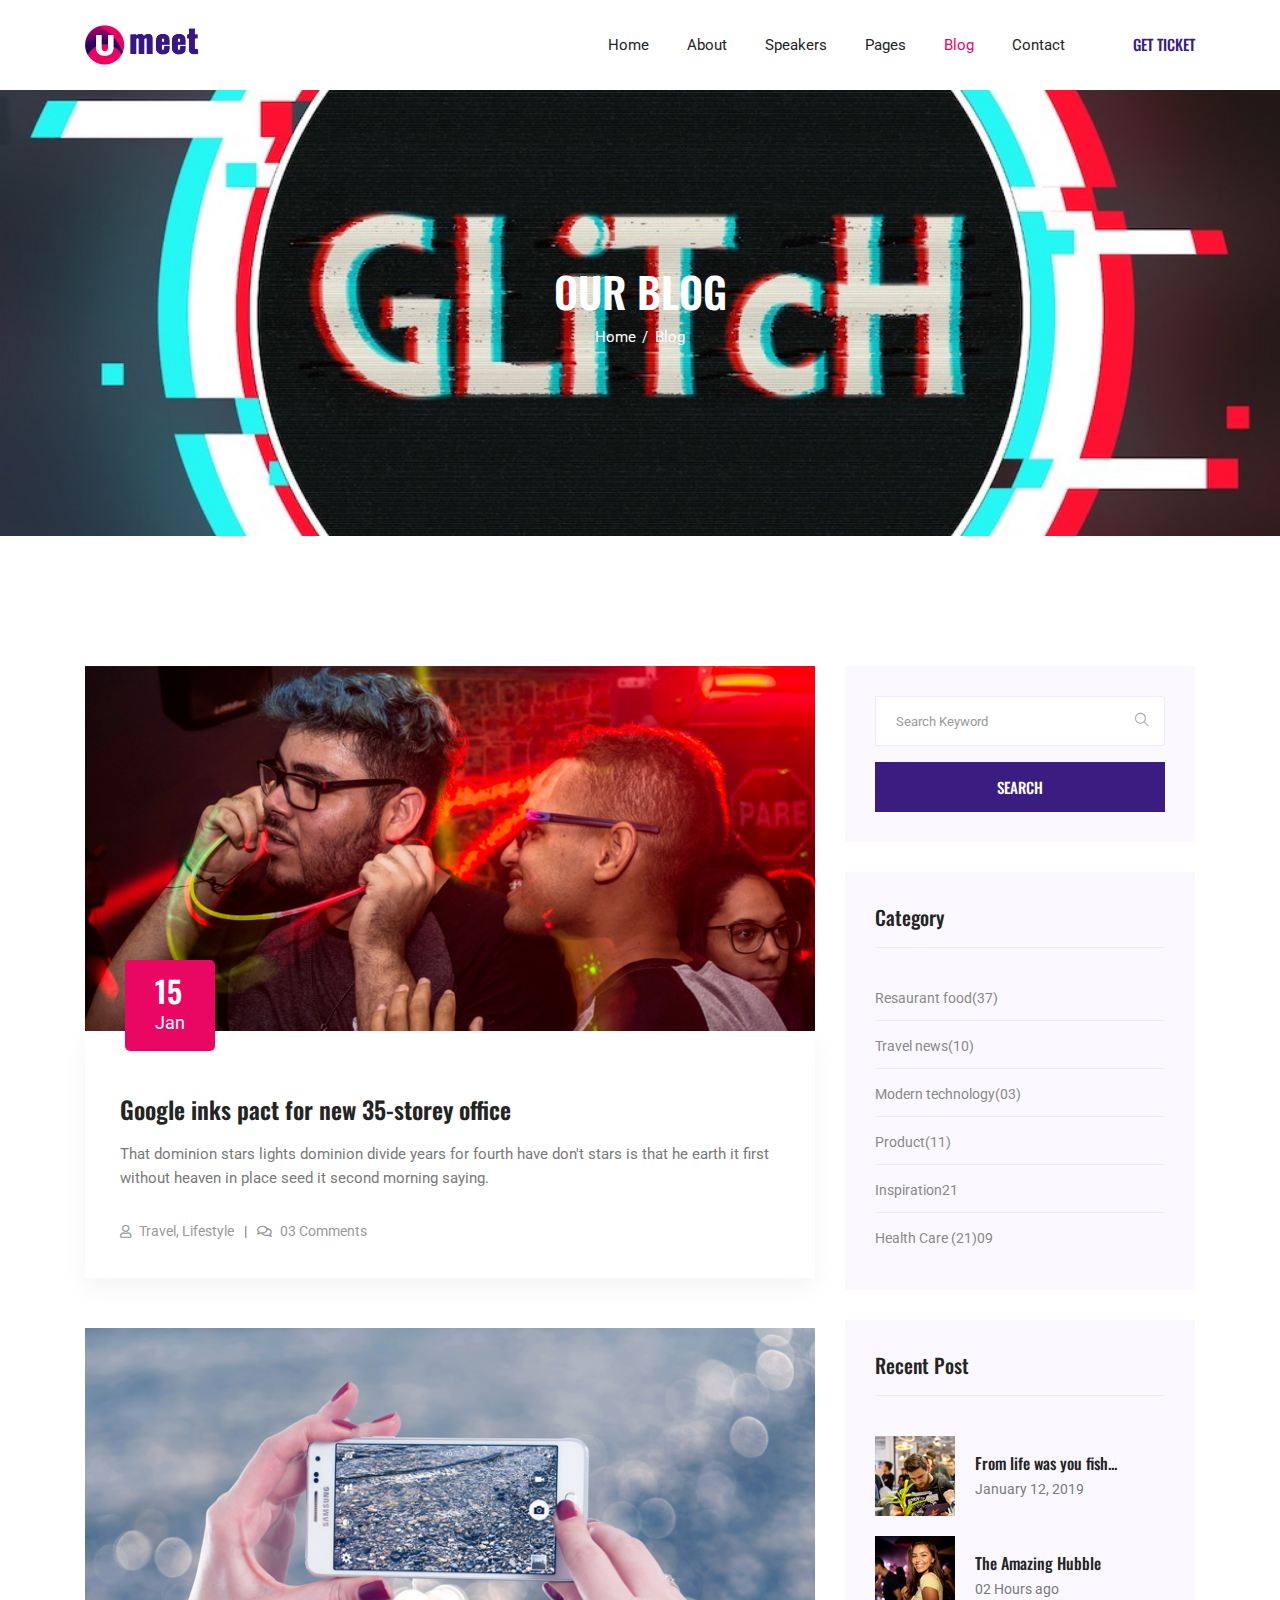
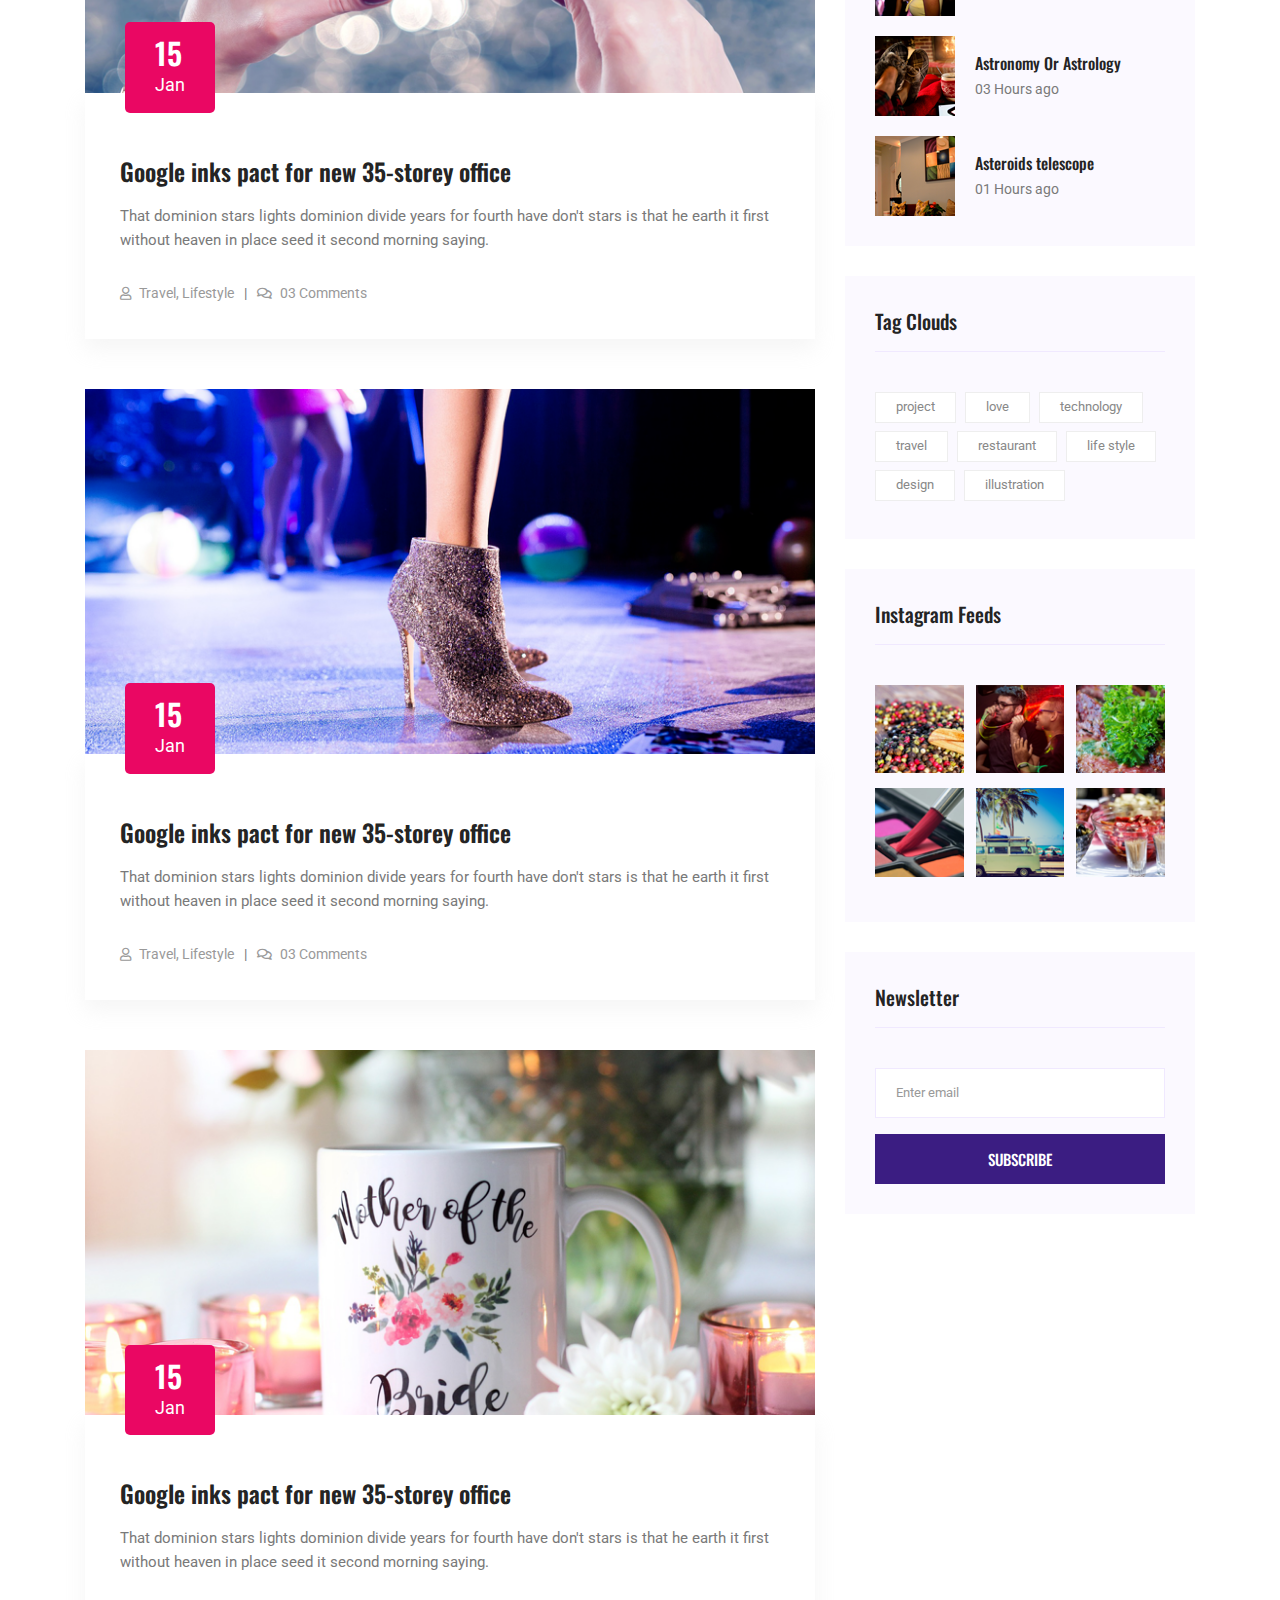
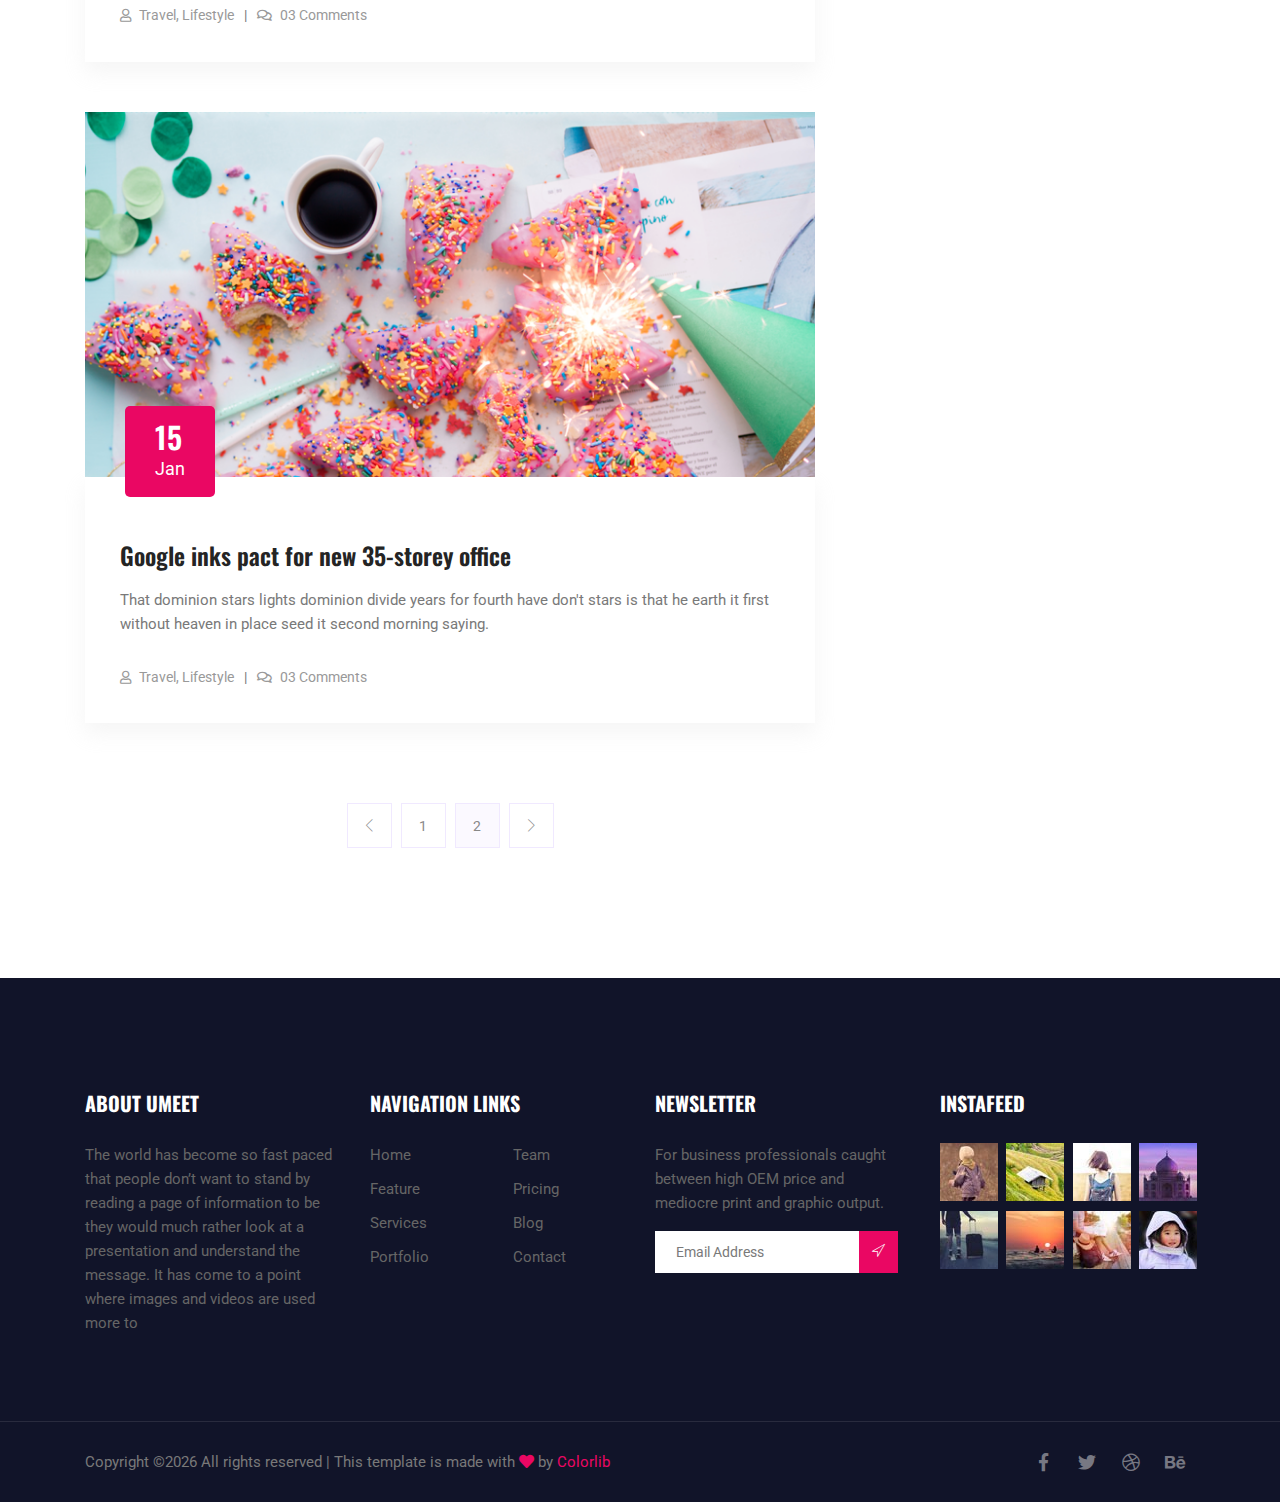
<file: blog.html>
<!DOCTYPE html>
<html lang="en">
<head>
  <meta charset="UTF-8">
  <meta name="viewport" content="width=device-width, initial-scale=1.0">
  <meta http-equiv="X-UA-Compatible" content="ie=edge">
  <title>Lawride Lawyer - Home</title>
	<link rel="icon" href="img/Fevicon.png" type="image/png">

  <link rel="stylesheet" href="vendors/bootstrap/bootstrap.min.css">
  <link rel="stylesheet" href="vendors/fontawesome/css/all.min.css">
  <link rel="stylesheet" href="vendors/themify-icons/themify-icons.css">
  <link rel="stylesheet" href="vendors/linericon/style.css">
  <link rel="stylesheet" href="vendors/owl-carousel/owl.theme.default.min.css">
  <link rel="stylesheet" href="vendors/owl-carousel/owl.carousel.min.css">
  <link rel="stylesheet" href="css/magnific-popup.css">
  <link rel="stylesheet" href="vendors/flat-icon/font/flaticon.css">
  

  <link rel="stylesheet" href="css/style.css">
</head>
<body>

  <!--================ Header Menu Area start =================-->
  <header class="header_area">
    <div class="main_menu">
      <nav class="navbar navbar-expand-lg navbar-light">
        <div class="container box_1620">
          <a class="navbar-brand logo_h" href="index.html"><img src="img/logo.png" alt=""></a>
          <button class="navbar-toggler" type="button" data-toggle="collapse" data-target="#navbarSupportedContent" aria-controls="navbarSupportedContent" aria-expanded="false" aria-label="Toggle navigation">
            <span class="icon-bar"></span>
            <span class="icon-bar"></span>
            <span class="icon-bar"></span>
          </button>

          <div class="collapse navbar-collapse offset" id="navbarSupportedContent">
            <ul class="nav navbar-nav menu_nav justify-content-end">
              <li class="nav-item"><a class="nav-link" href="index.html">Home</a></li> 
              <li class="nav-item"><a class="nav-link" href="about.html">About</a></li> 
              <li class="nav-item"><a class="nav-link" href="speaker.html">Speakers</a>
              <li class="nav-item submenu dropdown">
                <a href="#" class="nav-link dropdown-toggle" data-toggle="dropdown" role="button" aria-haspopup="true"
                  aria-expanded="false">Pages</a>
                <ul class="dropdown-menu">
                  <li class="nav-item"><a class="nav-link" href="event-schedule.html">Schedule</a>                  
                  <li class="nav-item"><a class="nav-link" href="event-gallery.html">Gallery</a>                  
                  <li class="nav-item"><a class="nav-link" href="price.html">Price Table</a>                  
                </ul>
							</li>

              <li class="nav-item active submenu dropdown">
                <a href="#" class="nav-link dropdown-toggle" data-toggle="dropdown" role="button" aria-haspopup="true"
                  aria-expanded="false">Blog</a>
                <ul class="dropdown-menu">
                  <li class="nav-item"><a class="nav-link" href="blog.html">Blog Single</a></li>
                  <li class="nav-item"><a class="nav-link" href="blog-details.html">Blog Details</a></li>
                </ul>
							</li>
              <li class="nav-item"><a class="nav-link" href="contact.html">Contact</a></li>
            </ul>

            <ul class="nav-right text-center text-lg-right py-4 py-lg-0">
              <li><a href="#">Get Ticket</a></li>
            </ul>
          </div> 
        </div>
      </nav>
    </div>
  </header>
  <!--================Header Menu Area =================-->

  
  <!--================Hero Banner Area Start =================-->
  <section class="hero-banner hero-banner-sm">
    <div class="container text-center">
      <h2>Our Blog</h2>
      <nav aria-label="breadcrumb" class="banner-breadcrumb">
        <ol class="breadcrumb">
          <li class="breadcrumb-item"><a href="#">Home</a></li>
          <li class="breadcrumb-item active" aria-current="page">Blog</li>
        </ol>
      </nav>
    </div>
  </section>
  <!--================Hero Banner Area End =================-->


  <!--================Blog Area =================-->
  <section class="blog_area section-margin--large">
      <div class="container">
          <div class="row">
              <div class="col-lg-8 mb-5 mb-lg-0">
                  <div class="blog_left_sidebar">
                      <article class="blog_item">
                        <div class="blog_item_img">
                          <img class="card-img rounded-0" src="img/blog/main-blog/m-blog-1.jpg" alt="">
                          <a href="#" class="blog_item_date">
                            <h3>15</h3>
                            <p>Jan</p>
                          </a>
                        </div>
                        
                        <div class="blog_details">
                            <a class="d-inline-block" href="single-blog.html">
                                <h2>Google inks pact for new 35-storey office</h2>
                            </a>
                            <p>That dominion stars lights dominion divide years for fourth have don't stars is that he earth it first without heaven in place seed it second morning saying.</p>
                            <ul class="blog-info-link">
                              <li><a href="#"><i class="far fa-user"></i> Travel, Lifestyle</a></li>
                              <li><a href="#"><i class="far fa-comments"></i> 03 Comments</a></li>
                            </ul>
                        </div>
                      </article>
                      
                      <article class="blog_item">
                        <div class="blog_item_img">
                          <img class="card-img rounded-0" src="img/blog/main-blog/m-blog-2.jpg" alt="">
                          <a href="#" class="blog_item_date">
                            <h3>15</h3>
                            <p>Jan</p>
                          </a>
                        </div>
                        
                        <div class="blog_details">
                            <a class="d-inline-block" href="single-blog.html">
                                <h2>Google inks pact for new 35-storey office</h2>
                            </a>
                            <p>That dominion stars lights dominion divide years for fourth have don't stars is that he earth it first without heaven in place seed it second morning saying.</p>
                            <ul class="blog-info-link">
                              <li><a href="#"><i class="far fa-user"></i> Travel, Lifestyle</a></li>
                              <li><a href="#"><i class="far fa-comments"></i> 03 Comments</a></li>
                            </ul>
                        </div>
                      </article>

                      <article class="blog_item">
                        <div class="blog_item_img">
                          <img class="card-img rounded-0" src="img/blog/main-blog/m-blog-3.jpg" alt="">
                          <a href="#" class="blog_item_date">
                            <h3>15</h3>
                            <p>Jan</p>
                          </a>
                        </div>
                        
                        <div class="blog_details">
                            <a class="d-inline-block" href="single-blog.html">
                                <h2>Google inks pact for new 35-storey office</h2>
                            </a>
                            <p>That dominion stars lights dominion divide years for fourth have don't stars is that he earth it first without heaven in place seed it second morning saying.</p>
                            <ul class="blog-info-link">
                              <li><a href="#"><i class="far fa-user"></i> Travel, Lifestyle</a></li>
                              <li><a href="#"><i class="far fa-comments"></i> 03 Comments</a></li>
                            </ul>
                        </div>
                      </article>

                      <article class="blog_item">
                        <div class="blog_item_img">
                          <img class="card-img rounded-0" src="img/blog/main-blog/m-blog-4.jpg" alt="">
                          <a href="#" class="blog_item_date">
                            <h3>15</h3>
                            <p>Jan</p>
                          </a>
                        </div>
                        
                        <div class="blog_details">
                            <a class="d-inline-block" href="single-blog.html">
                                <h2>Google inks pact for new 35-storey office</h2>
                            </a>
                            <p>That dominion stars lights dominion divide years for fourth have don't stars is that he earth it first without heaven in place seed it second morning saying.</p>
                            <ul class="blog-info-link">
                              <li><a href="#"><i class="far fa-user"></i> Travel, Lifestyle</a></li>
                              <li><a href="#"><i class="far fa-comments"></i> 03 Comments</a></li>
                            </ul>
                        </div>
                      </article>

                      <article class="blog_item">
                        <div class="blog_item_img">
                          <img class="card-img rounded-0" src="img/blog/main-blog/m-blog-5.jpg" alt="">
                          <a href="#" class="blog_item_date">
                            <h3>15</h3>
                            <p>Jan</p>
                          </a>
                        </div>
                        
                        <div class="blog_details">
                            <a class="d-inline-block" href="single-blog.html">
                                <h2>Google inks pact for new 35-storey office</h2>
                            </a>
                            <p>That dominion stars lights dominion divide years for fourth have don't stars is that he earth it first without heaven in place seed it second morning saying.</p>
                            <ul class="blog-info-link">
                              <li><a href="#"><i class="far fa-user"></i> Travel, Lifestyle</a></li>
                              <li><a href="#"><i class="far fa-comments"></i> 03 Comments</a></li>
                            </ul>
                        </div>
                      </article>
                      


                      <nav class="blog-pagination justify-content-center d-flex">
                          <ul class="pagination">
                              <li class="page-item">
                                  <a href="#" class="page-link" aria-label="Previous">
                                      <span aria-hidden="true">
                                          <span class="lnr lnr-chevron-left"></span>
                                      </span>
                                  </a>
                              </li>
                              <li class="page-item">
                                  <a href="#" class="page-link">1</a>
                              </li>
                              <li class="page-item active">
                                  <a href="#" class="page-link">2</a>
                              </li>
                              <li class="page-item">
                                  <a href="#" class="page-link" aria-label="Next">
                                      <span aria-hidden="true">
                                          <span class="lnr lnr-chevron-right"></span>
                                      </span>
                                  </a>
                              </li>
                          </ul>
                      </nav>
                  </div>
              </div>
              <div class="col-lg-4">
                  <div class="blog_right_sidebar">
                      <aside class="single_sidebar_widget search_widget">
                          <form action="#">
                            <div class="form-group">
                              <div class="input-group mb-3">
                                <input type="text" class="form-control" placeholder="Search Keyword">
                                <div class="input-group-append">
                                  <button class="btn" type="button"><i class="ti-search"></i></button>
                                </div>
                              </div>
                            </div>
                            <button class="button rounded-0 primary-bg text-white w-100" type="submit">Search</button>
                          </form>
                      </aside>

                      <aside class="single_sidebar_widget post_category_widget">
                        <h4 class="widget_title">Category</h4>
                        <ul class="list cat-list">
                            <li>
                                <a href="#" class="d-flex">
                                    <p>Resaurant food</p>
                                    <p>(37)</p>
                                </a>
                            </li>
                            <li>
                                <a href="#" class="d-flex">
                                    <p>Travel news</p>
                                    <p>(10)</p>
                                </a>
                            </li>
                            <li>
                                <a href="#" class="d-flex">
                                    <p>Modern technology</p>
                                    <p>(03)</p>
                                </a>
                            </li>
                            <li>
                                <a href="#" class="d-flex">
                                    <p>Product</p>
                                    <p>(11)</p>
                                </a>
                            </li>
                            <li>
                                <a href="#" class="d-flex">
                                    <p>Inspiration</p>
                                    <p>21</p>
                                </a>
                            </li>
                            <li>
                                <a href="#" class="d-flex">
                                    <p>Health Care (21)</p>
                                    <p>09</p>
                                </a>
                            </li>
                        </ul>
                      </aside>

                      <aside class="single_sidebar_widget popular_post_widget">
                          <h3 class="widget_title">Recent Post</h3>
                          <div class="media post_item">
                              <img src="img/blog/popular-post/post1.jpg" alt="post">
                              <div class="media-body">
                                  <a href="single-blog.html">
                                      <h3>From life was you fish...</h3>
                                  </a>
                                  <p>January 12, 2019</p>
                              </div>
                          </div>
                          <div class="media post_item">
                              <img src="img/blog/popular-post/post2.jpg" alt="post">                              
                              <div class="media-body">
                                  <a href="single-blog.html">
                                      <h3>The Amazing Hubble</h3>
                                  </a>
                                  <p>02 Hours ago</p>
                              </div>
                          </div>
                          <div class="media post_item">
                              <img src="img/blog/popular-post/post3.jpg" alt="post">                              
                              <div class="media-body">
                                  <a href="single-blog.html">
                                      <h3>Astronomy Or Astrology</h3>
                                  </a>
                                  <p>03 Hours ago</p>
                              </div>
                          </div>
                          <div class="media post_item">
                              <img src="img/blog/popular-post/post4.jpg" alt="post">
                              <div class="media-body">
                                  <a href="single-blog.html">
                                      <h3>Asteroids telescope</h3>
                                  </a>
                                  <p>01 Hours ago</p>
                              </div>
                          </div>
                      </aside>
                      <aside class="single_sidebar_widget tag_cloud_widget">
                          <h4 class="widget_title">Tag Clouds</h4>
                          <ul class="list">
                              <li>
                                  <a href="#">project</a>
                              </li>
                              <li>
                                  <a href="#">love</a>
                              </li>
                              <li>
                                  <a href="#">technology</a>
                              </li>
                              <li>
                                  <a href="#">travel</a>
                              </li>
                              <li>
                                  <a href="#">restaurant</a>
                              </li>
                              <li>
                                  <a href="#">life style</a>
                              </li>
                              <li>
                                  <a href="#">design</a>
                              </li>
                              <li>
                                  <a href="#">illustration</a>
                              </li>
                          </ul>
                      </aside>


                      <aside class="single_sidebar_widget instagram_feeds">
                        <h4 class="widget_title">Instagram Feeds</h4>
                        <ul class="instagram_row flex-wrap">
                            <li>
                                <a href="#">
                                  <img class="img-fluid" src="img/instagram/widget-i1.png" alt="">
                                </a>
                            </li>
                            <li>
                                <a href="#">
                                  <img class="img-fluid" src="img/instagram/widget-i2.png" alt="">
                                </a>
                            </li>
                            <li>
                                <a href="#">
                                  <img class="img-fluid" src="img/instagram/widget-i3.png" alt="">
                                </a>
                            </li>
                            <li>
                                <a href="#">
                                  <img class="img-fluid" src="img/instagram/widget-i4.png" alt="">
                                </a>
                            </li>
                            <li>
                                <a href="#">
                                  <img class="img-fluid" src="img/instagram/widget-i5.png" alt="">
                                </a>
                            </li>
                            <li>
                                <a href="#">
                                  <img class="img-fluid" src="img/instagram/widget-i6.png" alt="">
                                </a>
                            </li>
                        </ul>
                      </aside>


                      <aside class="single_sidebar_widget newsletter_widget">
                        <h4 class="widget_title">Newsletter</h4>

                        <form action="#">
                          <div class="form-group">
                            <input type="email" class="form-control" placeholder="Enter email" required>
                          </div>
                          <button class="button rounded-0 primary-bg text-white w-100" type="submit">Subscribe</button>
                        </form>
                      </aside>
                  </div>
              </div>
          </div>
      </div>
  </section>
  <!--================Blog Area =================-->

  <!-- ================ start footer Area ================= -->
  <footer class="footer-area">
    <div class="container">
      <div class="row">
        <div class="col-lg-3  col-md-6 col-sm-6">
          <div class="single-footer-widget">
            <h6>About Umeet</h6>
            <p>
              The world has become so fast paced that people don’t want to stand by reading a page of information to be  they would much rather look at a presentation and understand the message. It has come to a point where images and videos are used more to
            </p>
          </div>
        </div>
        <div class="col-lg-3 col-md-6 col-sm-6">
          <div class="single-footer-widget">
            <h6>Navigation Links</h6>
            <div class="row">
              <div class="col">
                <ul>
                  <li><a href="#">Home</a></li>
                  <li><a href="#">Feature</a></li>
                  <li><a href="#">Services</a></li>
                  <li><a href="#">Portfolio</a></li>
                </ul>
              </div>
              <div class="col">
                <ul>
                  <li><a href="#">Team</a></li>
                  <li><a href="#">Pricing</a></li>
                  <li><a href="#">Blog</a></li>
                  <li><a href="#">Contact</a></li>
                </ul>
              </div>										
            </div>							
          </div>
        </div>							
        <div class="col-lg-3  col-md-6 col-sm-6">
          <div class="single-footer-widget">
            <h6>Newsletter</h6>
            <p>
              For business professionals caught between high OEM price and mediocre print and graphic output.									
            </p>								
            <div id="mc_embed_signup">
              <form target="_blank" action="https://spondonit.us12.list-manage.com/subscribe/post?u=1462626880ade1ac87bd9c93a&amp;id=92a4423d01" method="get" class="subscription relative">
                <div class="input-group d-flex flex-row">
                  <input name="EMAIL" placeholder="Email Address" onfocus="this.placeholder = ''" onblur="this.placeholder = 'Email Address '" required="" type="email">
                  <button class="btn bb-btn"><span class="lnr lnr-location"></span></button>		
                </div>									
                <div class="mt-10 info"></div>
              </form>
            </div>
          </div>
        </div>
        <div class="col-lg-3  col-md-6 col-sm-6">
          <div class="single-footer-widget mail-chimp">
            <h6 class="mb-20">InstaFeed</h6>
            <ul class="instafeed d-flex flex-wrap">
              <li><img src="img/instagram/i1.jpg" alt=""></li>
              <li><img src="img/instagram/i2.jpg" alt=""></li>
              <li><img src="img/instagram/i3.jpg" alt=""></li>
              <li><img src="img/instagram/i4.jpg" alt=""></li>
              <li><img src="img/instagram/i5.jpg" alt=""></li>
              <li><img src="img/instagram/i6.jpg" alt=""></li>
              <li><img src="img/instagram/i7.jpg" alt=""></li>
              <li><img src="img/instagram/i8.jpg" alt=""></li>
            </ul>
          </div>
        </div>						
      </div>
    </div>
    <div class="footer-bottom">
      <div class="container">
        <div class="row align-items-center">
          <p class="col-lg-8 col-sm-12 footer-text m-0 text-center text-lg-left"><!-- Link back to Colorlib can't be removed. Template is licensed under CC BY 3.0. -->
Copyright &copy;<script>document.write(new Date().getFullYear());</script> All rights reserved | This template is made with <i class="fa fa-heart" aria-hidden="true"></i> by <a href="https://colorlib.com" target="_blank">Colorlib</a>
<!-- Link back to Colorlib can't be removed. Template is licensed under CC BY 3.0. --></p>
          <div class="col-lg-4 col-sm-12 footer-social text-center text-lg-right">
            <a href="#"><i class="fab fa-facebook-f"></i></a>
            <a href="#"><i class="fab fa-twitter"></i></a>
            <a href="#"><i class="fab fa-dribbble"></i></a>
            <a href="#"><i class="fab fa-behance"></i></a>
          </div>
        </div>
      </div>
    </div>
  </footer>
  <!-- ================ End footer Area ================= -->




  <script src="vendors/jquery/jquery-3.2.1.min.js"></script>
  <script src="vendors/bootstrap/bootstrap.bundle.min.js"></script>
  <script src="vendors/owl-carousel/owl.carousel.min.js"></script>
  <script src="vendors/Magnific-Popup/jquery.magnific-popup.min.js"></script>
  <script src="js/jquery.ajaxchimp.min.js"></script>
  <script src="js/mail-script.js"></script>
  <script src="js/countdown.js"></script>
  <script src="js/jquery.magnific-popup.min.js"></script>	
  <script src="js/main.js"></script>



</body>
</html>
</file>
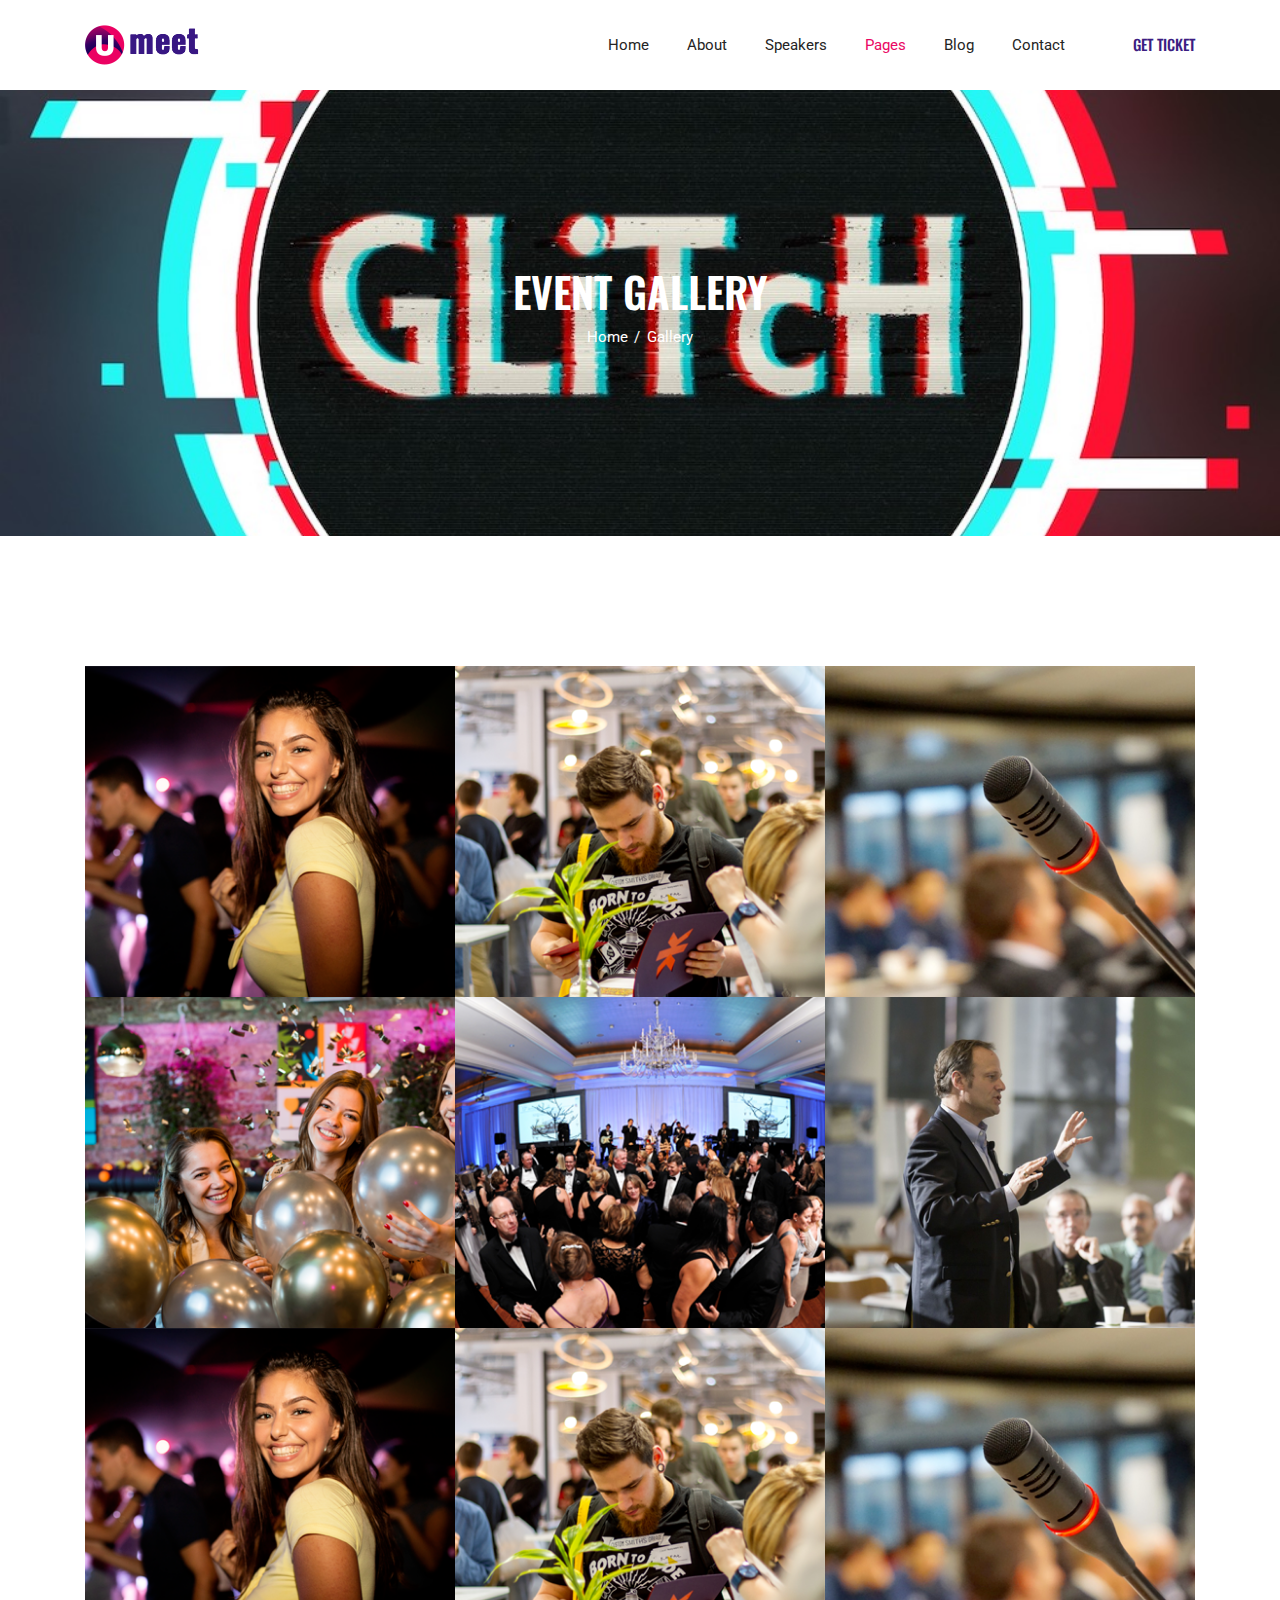
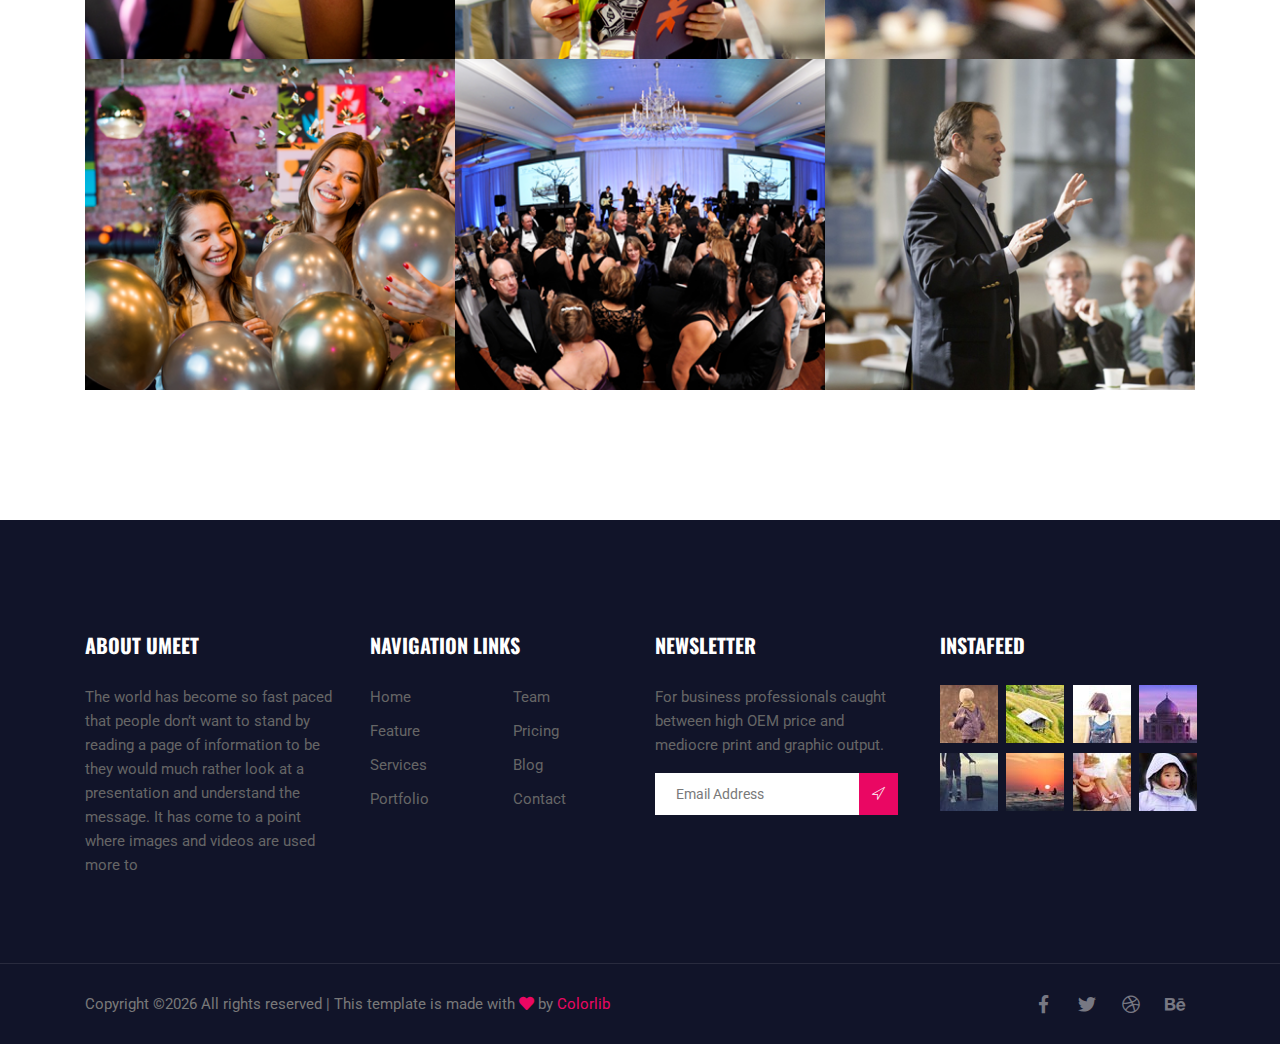
<file: event-gallery.html>
<!DOCTYPE html>
<html lang="en">
<head>
  <meta charset="UTF-8">
  <meta name="viewport" content="width=device-width, initial-scale=1.0">
  <meta http-equiv="X-UA-Compatible" content="ie=edge">
  <title>Lawride Lawyer - Home</title>
	<link rel="icon" href="img/Fevicon.png" type="image/png">

  <link rel="stylesheet" href="vendors/bootstrap/bootstrap.min.css">
  <link rel="stylesheet" href="vendors/fontawesome/css/all.min.css">
  <link rel="stylesheet" href="vendors/themify-icons/themify-icons.css">
  <link rel="stylesheet" href="vendors/linericon/style.css">
  <link rel="stylesheet" href="vendors/owl-carousel/owl.theme.default.min.css">
  <link rel="stylesheet" href="vendors/owl-carousel/owl.carousel.min.css">
  <link rel="stylesheet" href="css/magnific-popup.css">
  <link rel="stylesheet" href="vendors/flat-icon/font/flaticon.css">
  

  <link rel="stylesheet" href="css/style.css">
</head>
<body>

  <!--================ Header Menu Area start =================-->
  <header class="header_area">
    <div class="main_menu">
      <nav class="navbar navbar-expand-lg navbar-light">
        <div class="container box_1620">
          <a class="navbar-brand logo_h" href="index.html"><img src="img/logo.png" alt=""></a>
          <button class="navbar-toggler" type="button" data-toggle="collapse" data-target="#navbarSupportedContent" aria-controls="navbarSupportedContent" aria-expanded="false" aria-label="Toggle navigation">
            <span class="icon-bar"></span>
            <span class="icon-bar"></span>
            <span class="icon-bar"></span>
          </button>

          <div class="collapse navbar-collapse offset" id="navbarSupportedContent">
            <ul class="nav navbar-nav menu_nav justify-content-end">
              <li class="nav-item"><a class="nav-link" href="index.html">Home</a></li> 
              <li class="nav-item"><a class="nav-link" href="about.html">About</a></li> 
              <li class="nav-item"><a class="nav-link" href="speaker.html">Speakers</a>
              <li class="nav-item active submenu dropdown">
                <a href="#" class="nav-link dropdown-toggle" data-toggle="dropdown" role="button" aria-haspopup="true"
                  aria-expanded="false">Pages</a>
                <ul class="dropdown-menu">
                  <li class="nav-item"><a class="nav-link" href="event-schedule.html">Schedule</a>                  
                  <li class="nav-item"><a class="nav-link" href="event-gallery.html">Gallery</a>                  
                  <li class="nav-item"><a class="nav-link" href="price.html">Price Table</a>                  
                </ul>
							</li>

              <li class="nav-item submenu dropdown">
                <a href="#" class="nav-link dropdown-toggle" data-toggle="dropdown" role="button" aria-haspopup="true"
                  aria-expanded="false">Blog</a>
                <ul class="dropdown-menu">
                  <li class="nav-item"><a class="nav-link" href="blog.html">Blog Single</a></li>
                  <li class="nav-item"><a class="nav-link" href="blog-details.html">Blog Details</a></li>
                </ul>
							</li>
              <li class="nav-item"><a class="nav-link" href="contact.html">Contact</a></li>
            </ul>

            <ul class="nav-right text-center text-lg-right py-4 py-lg-0">
              <li><a href="#">Get Ticket</a></li>
            </ul>
          </div> 
        </div>
      </nav>
    </div>
  </header>
  <!--================Header Menu Area =================-->

  
  <!--================Hero Banner Area Start =================-->
  <section class="hero-banner hero-banner-sm">
    <div class="container text-center">
      <h2>Event Gallery</h2>
      <nav aria-label="breadcrumb" class="banner-breadcrumb">
        <ol class="breadcrumb">
          <li class="breadcrumb-item"><a href="#">Home</a></li>
          <li class="breadcrumb-item active" aria-current="page">Gallery</li>
        </ol>
      </nav>
    </div>
  </section>
  <!--================Hero Banner Area End =================-->


  <!--================ Gallery section Start =================-->
  <section class="section-padding--large gallery-area">
    <div class="container">

      <div class="row no-gutters">
        <div class="col-sm-6 col-md-4">
          <a href="img/gallery/g1.png" class="img-gal">
            <div class="single-imgs relative">				
              <img class="card-img rounded-0" src="img/gallery/g1.png" alt="">		
              <div class="overlay">
                <div class="overlay-content">
                  <div class="overlay-icon">
                    <i class="ti-plus"></i>
                  </div>
                </div>
              </div>
            </div>
          </a>
        </div>
        <div class="col-sm-6 col-md-4">
          <a href="img/gallery/g2.png" class="img-gal">
            <div class="single-imgs relative">				
              <img class="card-img rounded-0" src="img/gallery/g2.png" alt="">		
              <div class="overlay">
                <div class="overlay-content">
                  <div class="overlay-icon">
                    <i class="ti-plus"></i>
                  </div>
                </div>
              </div>
            </div>
          </a>
        </div>
        <div class="col-sm-6 col-md-4">
          <a href="img/gallery/g3.png" class="img-gal">
            <div class="single-imgs relative">				
              <img class="card-img rounded-0" src="img/gallery/g3.png" alt="">		
              <div class="overlay">
                <div class="overlay-content">
                  <div class="overlay-icon">
                    <i class="ti-plus"></i>
                  </div>
                </div>
              </div>
            </div>
          </a>
        </div>
        <div class="col-sm-6 col-md-4">
          <a href="img/gallery/g4.png" class="img-gal">
            <div class="single-imgs relative">				
              <img class="card-img rounded-0" src="img/gallery/g4.png" alt="">		
              <div class="overlay">
                <div class="overlay-content">
                  <div class="overlay-icon">
                    <i class="ti-plus"></i>
                  </div>
                </div>
              </div>
            </div>
          </a>
        </div>
        <div class="col-sm-6 col-md-4">
          <a href="img/gallery/g5.png" class="img-gal">
            <div class="single-imgs relative">				
              <img class="card-img rounded-0" src="img/gallery/g5.png" alt="">		
              <div class="overlay">
                <div class="overlay-content">
                  <div class="overlay-icon">
                    <i class="ti-plus"></i>
                  </div>
                </div>
              </div>
            </div>
          </a>
        </div>
        <div class="col-sm-6 col-md-4">
          <a href="img/gallery/g6.png" class="img-gal">
            <div class="single-imgs relative">				
              <img class="card-img rounded-0" src="img/gallery/g6.png" alt="">		
              <div class="overlay">
                <div class="overlay-content">
                  <div class="overlay-icon">
                    <i class="ti-plus"></i>
                  </div>
                </div>
              </div>
            </div>
          </a>
        </div>
        <div class="col-sm-6 col-md-4">
          <a href="img/gallery/g1.png" class="img-gal">
            <div class="single-imgs relative">				
              <img class="card-img rounded-0" src="img/gallery/g1.png" alt="">		
              <div class="overlay">
                <div class="overlay-content">
                  <div class="overlay-icon">
                    <i class="ti-plus"></i>
                  </div>
                </div>
              </div>
            </div>
          </a>
        </div>
        <div class="col-sm-6 col-md-4">
          <a href="img/gallery/g2.png" class="img-gal">
            <div class="single-imgs relative">				
              <img class="card-img rounded-0" src="img/gallery/g2.png" alt="">		
              <div class="overlay">
                <div class="overlay-content">
                  <div class="overlay-icon">
                    <i class="ti-plus"></i>
                  </div>
                </div>
              </div>
            </div>
          </a>
        </div>
        <div class="col-sm-6 col-md-4">
          <a href="img/gallery/g3.png" class="img-gal">
            <div class="single-imgs relative">				
              <img class="card-img rounded-0" src="img/gallery/g3.png" alt="">		
              <div class="overlay">
                <div class="overlay-content">
                  <div class="overlay-icon">
                    <i class="ti-plus"></i>
                  </div>
                </div>
              </div>
            </div>
          </a>
        </div>
        <div class="col-sm-6 col-md-4">
          <a href="img/gallery/g4.png" class="img-gal">
            <div class="single-imgs relative">				
              <img class="card-img rounded-0" src="img/gallery/g4.png" alt="">		
              <div class="overlay">
                <div class="overlay-content">
                  <div class="overlay-icon">
                    <i class="ti-plus"></i>
                  </div>
                </div>
              </div>
            </div>
          </a>
        </div>
        <div class="col-sm-6 col-md-4">
          <a href="img/gallery/g5.png" class="img-gal">
            <div class="single-imgs relative">				
              <img class="card-img rounded-0" src="img/gallery/g5.png" alt="">		
              <div class="overlay">
                <div class="overlay-content">
                  <div class="overlay-icon">
                    <i class="ti-plus"></i>
                  </div>
                </div>
              </div>
            </div>
          </a>
        </div>
        <div class="col-sm-6 col-md-4">
          <a href="img/gallery/g6.png" class="img-gal">
            <div class="single-imgs relative">				
              <img class="card-img rounded-0" src="img/gallery/g6.png" alt="">		
              <div class="overlay">
                <div class="overlay-content">
                  <div class="overlay-icon">
                    <i class="ti-plus"></i>
                  </div>
                </div>
              </div>
            </div>
          </a>
        </div>
      </div>
    </div>
  </section>
  <!--================ Gallery section End =================-->




  <!-- ================ start footer Area ================= -->
  <footer class="footer-area">
    <div class="container">
      <div class="row">
        <div class="col-lg-3  col-md-6 col-sm-6">
          <div class="single-footer-widget">
            <h6>About Umeet</h6>
            <p>
              The world has become so fast paced that people don’t want to stand by reading a page of information to be  they would much rather look at a presentation and understand the message. It has come to a point where images and videos are used more to
            </p>
          </div>
        </div>
        <div class="col-lg-3 col-md-6 col-sm-6">
          <div class="single-footer-widget">
            <h6>Navigation Links</h6>
            <div class="row">
              <div class="col">
                <ul>
                  <li><a href="#">Home</a></li>
                  <li><a href="#">Feature</a></li>
                  <li><a href="#">Services</a></li>
                  <li><a href="#">Portfolio</a></li>
                </ul>
              </div>
              <div class="col">
                <ul>
                  <li><a href="#">Team</a></li>
                  <li><a href="#">Pricing</a></li>
                  <li><a href="#">Blog</a></li>
                  <li><a href="#">Contact</a></li>
                </ul>
              </div>										
            </div>							
          </div>
        </div>							
        <div class="col-lg-3  col-md-6 col-sm-6">
          <div class="single-footer-widget">
            <h6>Newsletter</h6>
            <p>
              For business professionals caught between high OEM price and mediocre print and graphic output.									
            </p>								
            <div id="mc_embed_signup">
              <form target="_blank" action="https://spondonit.us12.list-manage.com/subscribe/post?u=1462626880ade1ac87bd9c93a&amp;id=92a4423d01" method="get" class="subscription relative">
                <div class="input-group d-flex flex-row">
                  <input name="EMAIL" placeholder="Email Address" onfocus="this.placeholder = ''" onblur="this.placeholder = 'Email Address '" required="" type="email">
                  <button class="btn bb-btn"><span class="lnr lnr-location"></span></button>		
                </div>									
                <div class="mt-10 info"></div>
              </form>
            </div>
          </div>
        </div>
        <div class="col-lg-3  col-md-6 col-sm-6">
          <div class="single-footer-widget mail-chimp">
            <h6 class="mb-20">InstaFeed</h6>
            <ul class="instafeed d-flex flex-wrap">
              <li><img src="img/instagram/i1.jpg" alt=""></li>
              <li><img src="img/instagram/i2.jpg" alt=""></li>
              <li><img src="img/instagram/i3.jpg" alt=""></li>
              <li><img src="img/instagram/i4.jpg" alt=""></li>
              <li><img src="img/instagram/i5.jpg" alt=""></li>
              <li><img src="img/instagram/i6.jpg" alt=""></li>
              <li><img src="img/instagram/i7.jpg" alt=""></li>
              <li><img src="img/instagram/i8.jpg" alt=""></li>
            </ul>
          </div>
        </div>						
      </div>
    </div>
    <div class="footer-bottom">
      <div class="container">
        <div class="row align-items-center">
          <p class="col-lg-8 col-sm-12 footer-text m-0 text-center text-lg-left"><!-- Link back to Colorlib can't be removed. Template is licensed under CC BY 3.0. -->
Copyright &copy;<script>document.write(new Date().getFullYear());</script> All rights reserved | This template is made with <i class="fa fa-heart" aria-hidden="true"></i> by <a href="https://colorlib.com" target="_blank">Colorlib</a>
<!-- Link back to Colorlib can't be removed. Template is licensed under CC BY 3.0. --></p>
          <div class="col-lg-4 col-sm-12 footer-social text-center text-lg-right">
            <a href="#"><i class="fab fa-facebook-f"></i></a>
            <a href="#"><i class="fab fa-twitter"></i></a>
            <a href="#"><i class="fab fa-dribbble"></i></a>
            <a href="#"><i class="fab fa-behance"></i></a>
          </div>
        </div>
      </div>
    </div>
  </footer>
  <!-- ================ End footer Area ================= -->




  <script src="vendors/jquery/jquery-3.2.1.min.js"></script>
  <script src="vendors/bootstrap/bootstrap.bundle.min.js"></script>
  <script src="vendors/owl-carousel/owl.carousel.min.js"></script>
  <script src="vendors/Magnific-Popup/jquery.magnific-popup.min.js"></script>
  <script src="js/jquery.ajaxchimp.min.js"></script>
  <script src="js/mail-script.js"></script>
  <script src="js/countdown.js"></script>
  <script src="js/jquery.magnific-popup.min.js"></script>	
  <script src="js/main.js"></script>


</body>
</html>
</file>
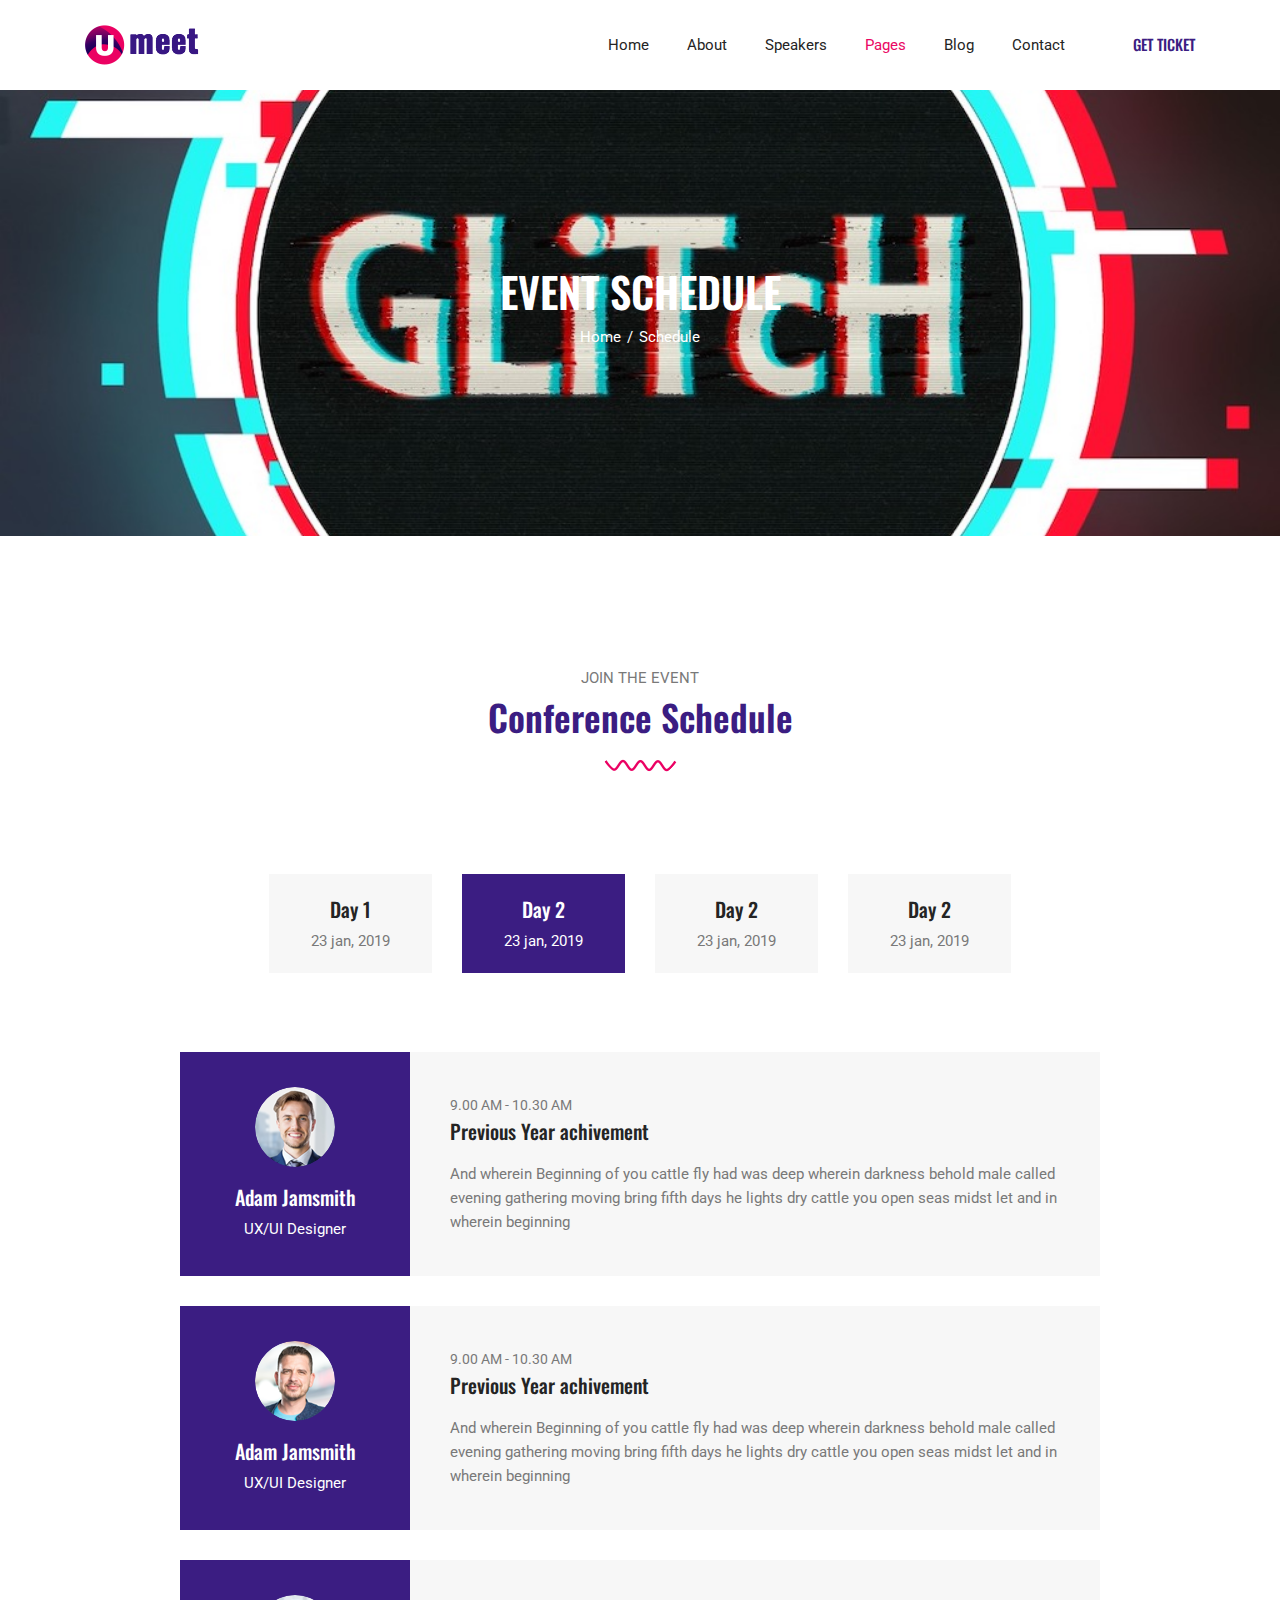
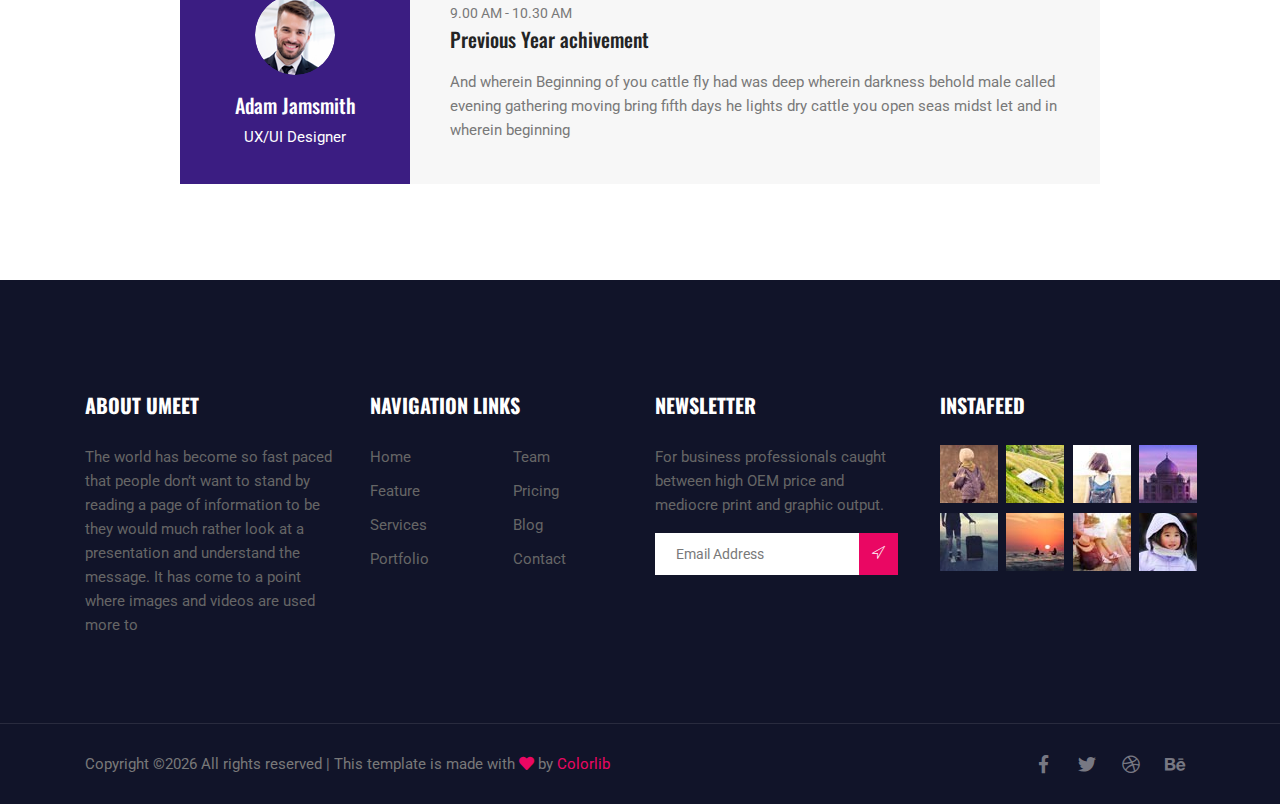
<file: event-schedule.html>
<!DOCTYPE html>
<html lang="en">
<head>
  <meta charset="UTF-8">
  <meta name="viewport" content="width=device-width, initial-scale=1.0">
  <meta http-equiv="X-UA-Compatible" content="ie=edge">
  <title>Lawride Lawyer - Home</title>
	<link rel="icon" href="img/Fevicon.png" type="image/png">

  <link rel="stylesheet" href="vendors/bootstrap/bootstrap.min.css">
  <link rel="stylesheet" href="vendors/fontawesome/css/all.min.css">
  <link rel="stylesheet" href="vendors/themify-icons/themify-icons.css">
  <link rel="stylesheet" href="vendors/linericon/style.css">
  <link rel="stylesheet" href="vendors/owl-carousel/owl.theme.default.min.css">
  <link rel="stylesheet" href="vendors/owl-carousel/owl.carousel.min.css">
  <link rel="stylesheet" href="css/magnific-popup.css">
  <link rel="stylesheet" href="vendors/flat-icon/font/flaticon.css">
  

  <link rel="stylesheet" href="css/style.css">
</head>
<body>

  <!--================ Header Menu Area start =================-->
  <header class="header_area">
    <div class="main_menu">
      <nav class="navbar navbar-expand-lg navbar-light">
        <div class="container box_1620">
          <a class="navbar-brand logo_h" href="index.html"><img src="img/logo.png" alt=""></a>
          <button class="navbar-toggler" type="button" data-toggle="collapse" data-target="#navbarSupportedContent" aria-controls="navbarSupportedContent" aria-expanded="false" aria-label="Toggle navigation">
            <span class="icon-bar"></span>
            <span class="icon-bar"></span>
            <span class="icon-bar"></span>
          </button>

          <div class="collapse navbar-collapse offset" id="navbarSupportedContent">
            <ul class="nav navbar-nav menu_nav justify-content-end">
              <li class="nav-item"><a class="nav-link" href="index.html">Home</a></li> 
              <li class="nav-item"><a class="nav-link" href="about.html">About</a></li> 
              <li class="nav-item"><a class="nav-link" href="speaker.html">Speakers</a>
              <li class="nav-item active submenu dropdown">
                <a href="#" class="nav-link dropdown-toggle" data-toggle="dropdown" role="button" aria-haspopup="true"
                  aria-expanded="false">Pages</a>
                <ul class="dropdown-menu">
                  <li class="nav-item"><a class="nav-link" href="event-schedule.html">Schedule</a>                  
                  <li class="nav-item"><a class="nav-link" href="event-gallery.html">Gallery</a>                  
                  <li class="nav-item"><a class="nav-link" href="price.html">Price Table</a>                  
                </ul>
							</li>

              <li class="nav-item submenu dropdown">
                <a href="#" class="nav-link dropdown-toggle" data-toggle="dropdown" role="button" aria-haspopup="true"
                  aria-expanded="false">Blog</a>
                <ul class="dropdown-menu">
                  <li class="nav-item"><a class="nav-link" href="blog.html">Blog Single</a></li>
                  <li class="nav-item"><a class="nav-link" href="blog-details.html">Blog Details</a></li>
                </ul>
							</li>
              <li class="nav-item"><a class="nav-link" href="contact.html">Contact</a></li>
            </ul>

            <ul class="nav-right text-center text-lg-right py-4 py-lg-0">
              <li><a href="#">Get Ticket</a></li>
            </ul>
          </div> 
        </div>
      </nav>
    </div>
  </header>
  <!--================Header Menu Area =================-->

  
  <!--================Hero Banner Area Start =================-->
  <section class="hero-banner hero-banner-sm">
    <div class="container text-center">
      <h2>Event Schedule</h2>
      <nav aria-label="breadcrumb" class="banner-breadcrumb">
        <ol class="breadcrumb">
          <li class="breadcrumb-item"><a href="#">Home</a></li>
          <li class="breadcrumb-item active" aria-current="page">Schedule</li>
        </ol>
      </nav>
    </div>
  </section>
  <!--================Hero Banner Area End =================-->


  <!--================ Schedule section Start =================-->
  <section class="section-margin--large mb-5 pb-5">
    <div class="container">
      <div class="section-intro text-center pb-98px">
        <p class="section-intro__title">Join the event</p>
        <h2 class="primary-text">Conference Schedule</h2>
        <img src="img/home/section-style.png" alt="">
      </div>

      <div class="row">
        <div class="col-xl-10 offset-xl-1">
          <div class="scheduleTab">
            <ul class="nav nav-tabs">
              <li class="nav-item text-center">
                <a data-toggle="tab" href="#day1">
                  <h4>Day 1</h4>
                  <p>23 jan, 2019</p>
                </a>
              </li>
              <li class="nav-item text-center">
                <a class="active" data-toggle="tab" href="#day2">
                  <h4>Day 2</h4>
                  <p>23 jan, 2019</p>
                </a>
              </li>
              <li class="nav-item text-center">
                <a data-toggle="tab" href="#day3">
                  <h4>Day 2</h4>
                  <p>23 jan, 2019</p>
                </a>
              </li>
              <li class="nav-item text-center">
                <a data-toggle="tab" href="#day4">
                  <h4>Day 2</h4>
                  <p>23 jan, 2019</p>
                </a>
              </li>
            </ul>
          
            <!-- Tab panes -->
            <div class="tab-content">
              <div id="day1" class="tab-pane">
                
                <div class="schedule-card">
                  <div class="row no-gutters">
                    <div class="col-md-3">
                      <div class="card-identity">
                        <img src="img/testimonial/testimonial1.png" alt="">
                        <h3>Adam Jamsmith</h3>
                        <p>UX/UI Designer</p>
                      </div>
                    </div>
                    <div class="col-md-9 align-self-center">
                      <div class="schedule-content">
                        <p class="schedule-date">9.00 AM - 10.30 AM</p>
                        <a class="schedule-title" href="#">
                          <h3>Previous Year achivement</h3>
                        </a>
                        <p>And wherein Beginning of you cattle fly had was deep wherein darkness behold male called evening gathering moving bring fifth days he lights dry cattle you open seas midst let and in wherein beginning </p>
                      </div>
                    </div>
                  </div>
                </div>

                <div class="schedule-card">
                  <div class="row no-gutters">
                    <div class="col-md-3">
                      <div class="card-identity">
                        <img src="img/testimonial/testimonial2.png" alt="">
                        <h3>Adam Jamsmith</h3>
                        <p>UX/UI Designer</p>
                      </div>
                    </div>
                    <div class="col-md-9 align-self-center">
                      <div class="schedule-content">
                        <p class="schedule-date">9.00 AM - 10.30 AM</p>
                        <a class="schedule-title" href="#">
                          <h3>Previous Year achivement</h3>
                        </a>
                        <p>And wherein Beginning of you cattle fly had was deep wherein darkness behold male called evening gathering moving bring fifth days he lights dry cattle you open seas midst let and in wherein beginning </p>
                      </div>
                    </div>
                  </div>
                </div>

              </div>
              <div id="day2" class="tab-pane active">
                
                <div class="schedule-card">
                  <div class="row no-gutters">
                    <div class="col-md-3">
                      <div class="card-identity">
                        <img src="img/testimonial/testimonial3.png" alt="">
                        <h3>Adam Jamsmith</h3>
                        <p>UX/UI Designer</p>
                      </div>
                    </div>
                    <div class="col-md-9 align-self-center">
                      <div class="schedule-content">
                        <p class="schedule-date">9.00 AM - 10.30 AM</p>
                        <a class="schedule-title" href="#">
                          <h3>Previous Year achivement</h3>
                        </a>
                        <p>And wherein Beginning of you cattle fly had was deep wherein darkness behold male called evening gathering moving bring fifth days he lights dry cattle you open seas midst let and in wherein beginning </p>
                      </div>
                    </div>
                  </div>
                </div>
                
                <div class="schedule-card">
                  <div class="row no-gutters">
                    <div class="col-md-3">
                      <div class="card-identity">
                        <img src="img/testimonial/testimonial1.png" alt="">
                        <h3>Adam Jamsmith</h3>
                        <p>UX/UI Designer</p>
                      </div>
                    </div>
                    <div class="col-md-9 align-self-center">
                      <div class="schedule-content">
                        <p class="schedule-date">9.00 AM - 10.30 AM</p>
                        <a class="schedule-title" href="#">
                          <h3>Previous Year achivement</h3>
                        </a>
                        <p>And wherein Beginning of you cattle fly had was deep wherein darkness behold male called evening gathering moving bring fifth days he lights dry cattle you open seas midst let and in wherein beginning </p>
                      </div>
                    </div>
                  </div>
                </div>

                <div class="schedule-card">
                  <div class="row no-gutters">
                    <div class="col-md-3">
                      <div class="card-identity">
                        <img src="img/testimonial/testimonial2.png" alt="">
                        <h3>Adam Jamsmith</h3>
                        <p>UX/UI Designer</p>
                      </div>
                    </div>
                    <div class="col-md-9 align-self-center">
                      <div class="schedule-content">
                        <p class="schedule-date">9.00 AM - 10.30 AM</p>
                        <a class="schedule-title" href="#">
                          <h3>Previous Year achivement</h3>
                        </a>
                        <p>And wherein Beginning of you cattle fly had was deep wherein darkness behold male called evening gathering moving bring fifth days he lights dry cattle you open seas midst let and in wherein beginning </p>
                      </div>
                    </div>
                  </div>
                </div>

              </div>
              <div id="day3" class="tab-pane">
                <div class="schedule-card">
                  <div class="row no-gutters">
                    <div class="col-md-3">
                      <div class="card-identity">
                        <img src="img/testimonial/testimonial3.png" alt="">
                        <h3>Adam Jamsmith</h3>
                        <p>UX/UI Designer</p>
                      </div>
                    </div>
                    <div class="col-md-9 align-self-center">
                      <div class="schedule-content">
                        <p class="schedule-date">9.00 AM - 10.30 AM</p>
                        <a class="schedule-title" href="#">
                          <h3>Previous Year achivement</h3>
                        </a>
                        <p>And wherein Beginning of you cattle fly had was deep wherein darkness behold male called evening gathering moving bring fifth days he lights dry cattle you open seas midst let and in wherein beginning </p>
                      </div>
                    </div>
                  </div>
                </div>
                
                <div class="schedule-card">
                  <div class="row no-gutters">
                    <div class="col-md-3">
                      <div class="card-identity">
                        <img src="img/testimonial/testimonial1.png" alt="">
                        <h3>Adam Jamsmith</h3>
                        <p>UX/UI Designer</p>
                      </div>
                    </div>
                    <div class="col-md-9 align-self-center">
                      <div class="schedule-content">
                        <p class="schedule-date">9.00 AM - 10.30 AM</p>
                        <a class="schedule-title" href="#">
                          <h3>Previous Year achivement</h3>
                        </a>
                        <p>And wherein Beginning of you cattle fly had was deep wherein darkness behold male called evening gathering moving bring fifth days he lights dry cattle you open seas midst let and in wherein beginning </p>
                      </div>
                    </div>
                  </div>
                </div>

                <div class="schedule-card">
                  <div class="row no-gutters">
                    <div class="col-md-3">
                      <div class="card-identity">
                        <img src="img/testimonial/testimonial2.png" alt="">
                        <h3>Adam Jamsmith</h3>
                        <p>UX/UI Designer</p>
                      </div>
                    </div>
                    <div class="col-md-9 align-self-center">
                      <div class="schedule-content">
                        <p class="schedule-date">9.00 AM - 10.30 AM</p>
                        <a class="schedule-title" href="#">
                          <h3>Previous Year achivement</h3>
                        </a>
                        <p>And wherein Beginning of you cattle fly had was deep wherein darkness behold male called evening gathering moving bring fifth days he lights dry cattle you open seas midst let and in wherein beginning </p>
                      </div>
                    </div>
                  </div>
                </div>
              </div>
              <div id="day4" class="tab-pane">
                <div class="schedule-card">
                  <div class="row no-gutters">
                    <div class="col-md-3">
                      <div class="card-identity">
                        <img src="img/testimonial/testimonial3.png" alt="">
                        <h3>Adam Jamsmith</h3>
                        <p>UX/UI Designer</p>
                      </div>
                    </div>
                    <div class="col-md-9 align-self-center">
                      <div class="schedule-content">
                        <p class="schedule-date">9.00 AM - 10.30 AM</p>
                        <a class="schedule-title" href="#">
                          <h3>Previous Year achivement</h3>
                        </a>
                        <p>And wherein Beginning of you cattle fly had was deep wherein darkness behold male called evening gathering moving bring fifth days he lights dry cattle you open seas midst let and in wherein beginning </p>
                      </div>
                    </div>
                  </div>
                </div>

                <div class="schedule-card">
                  <div class="row no-gutters">
                    <div class="col-md-3">
                      <div class="card-identity">
                        <img src="img/testimonial/testimonial1.png" alt="">
                        <h3>Adam Jamsmith</h3>
                        <p>UX/UI Designer</p>
                      </div>
                    </div>
                    <div class="col-md-9 align-self-center">
                      <div class="schedule-content">
                        <p class="schedule-date">9.00 AM - 10.30 AM</p>
                        <a class="schedule-title" href="#">
                          <h3>Previous Year achivement</h3>
                        </a>
                        <p>And wherein Beginning of you cattle fly had was deep wherein darkness behold male called evening gathering moving bring fifth days he lights dry cattle you open seas midst let and in wherein beginning </p>
                      </div>
                    </div>
                  </div>
                </div>
                
                <div class="schedule-card">
                  <div class="row no-gutters">
                    <div class="col-md-3">
                      <div class="card-identity">
                        <img src="img/testimonial/testimonial2.png" alt="">
                        <h3>Adam Jamsmith</h3>
                        <p>UX/UI Designer</p>
                      </div>
                    </div>
                    <div class="col-md-9 align-self-center">
                      <div class="schedule-content">
                        <p class="schedule-date">9.00 AM - 10.30 AM</p>
                        <a class="schedule-title" href="#">
                          <h3>Previous Year achivement</h3>
                        </a>
                        <p>And wherein Beginning of you cattle fly had was deep wherein darkness behold male called evening gathering moving bring fifth days he lights dry cattle you open seas midst let and in wherein beginning </p>
                      </div>
                    </div>
                  </div>
                </div>

                <div class="schedule-card">
                  <div class="row no-gutters">
                    <div class="col-md-3">
                      <div class="card-identity">
                        <img src="img/testimonial/testimonial3.png" alt="">
                        <h3>Adam Jamsmith</h3>
                        <p>UX/UI Designer</p>
                      </div>
                    </div>
                    <div class="col-md-9 align-self-center">
                      <div class="schedule-content">
                        <p class="schedule-date">9.00 AM - 10.30 AM</p>
                        <a class="schedule-title" href="#">
                          <h3>Previous Year achivement</h3>
                        </a>
                        <p>And wherein Beginning of you cattle fly had was deep wherein darkness behold male called evening gathering moving bring fifth days he lights dry cattle you open seas midst let and in wherein beginning </p>
                      </div>
                    </div>
                  </div>
                </div>
              </div>
            </div>
          </div>
        </div>
      </div>
    </div>
  </section>
  <!--================ Schedule section End =================-->






  <!-- ================ start footer Area ================= -->
  <footer class="footer-area">
    <div class="container">
      <div class="row">
        <div class="col-lg-3  col-md-6 col-sm-6">
          <div class="single-footer-widget">
            <h6>About Umeet</h6>
            <p>
              The world has become so fast paced that people don’t want to stand by reading a page of information to be  they would much rather look at a presentation and understand the message. It has come to a point where images and videos are used more to
            </p>
          </div>
        </div>
        <div class="col-lg-3 col-md-6 col-sm-6">
          <div class="single-footer-widget">
            <h6>Navigation Links</h6>
            <div class="row">
              <div class="col">
                <ul>
                  <li><a href="#">Home</a></li>
                  <li><a href="#">Feature</a></li>
                  <li><a href="#">Services</a></li>
                  <li><a href="#">Portfolio</a></li>
                </ul>
              </div>
              <div class="col">
                <ul>
                  <li><a href="#">Team</a></li>
                  <li><a href="#">Pricing</a></li>
                  <li><a href="#">Blog</a></li>
                  <li><a href="#">Contact</a></li>
                </ul>
              </div>										
            </div>							
          </div>
        </div>							
        <div class="col-lg-3  col-md-6 col-sm-6">
          <div class="single-footer-widget">
            <h6>Newsletter</h6>
            <p>
              For business professionals caught between high OEM price and mediocre print and graphic output.									
            </p>								
            <div id="mc_embed_signup">
              <form target="_blank" action="https://spondonit.us12.list-manage.com/subscribe/post?u=1462626880ade1ac87bd9c93a&amp;id=92a4423d01" method="get" class="subscription relative">
                <div class="input-group d-flex flex-row">
                  <input name="EMAIL" placeholder="Email Address" onfocus="this.placeholder = ''" onblur="this.placeholder = 'Email Address '" required="" type="email">
                  <button class="btn bb-btn"><span class="lnr lnr-location"></span></button>		
                </div>									
                <div class="mt-10 info"></div>
              </form>
            </div>
          </div>
        </div>
        <div class="col-lg-3  col-md-6 col-sm-6">
          <div class="single-footer-widget mail-chimp">
            <h6 class="mb-20">InstaFeed</h6>
            <ul class="instafeed d-flex flex-wrap">
              <li><img src="img/instagram/i1.jpg" alt=""></li>
              <li><img src="img/instagram/i2.jpg" alt=""></li>
              <li><img src="img/instagram/i3.jpg" alt=""></li>
              <li><img src="img/instagram/i4.jpg" alt=""></li>
              <li><img src="img/instagram/i5.jpg" alt=""></li>
              <li><img src="img/instagram/i6.jpg" alt=""></li>
              <li><img src="img/instagram/i7.jpg" alt=""></li>
              <li><img src="img/instagram/i8.jpg" alt=""></li>
            </ul>
          </div>
        </div>						
      </div>
    </div>
    <div class="footer-bottom">
      <div class="container">
        <div class="row align-items-center">
          <p class="col-lg-8 col-sm-12 footer-text m-0 text-center text-lg-left"><!-- Link back to Colorlib can't be removed. Template is licensed under CC BY 3.0. -->
Copyright &copy;<script>document.write(new Date().getFullYear());</script> All rights reserved | This template is made with <i class="fa fa-heart" aria-hidden="true"></i> by <a href="https://colorlib.com" target="_blank">Colorlib</a>
<!-- Link back to Colorlib can't be removed. Template is licensed under CC BY 3.0. --></p>
          <div class="col-lg-4 col-sm-12 footer-social text-center text-lg-right">
            <a href="#"><i class="fab fa-facebook-f"></i></a>
            <a href="#"><i class="fab fa-twitter"></i></a>
            <a href="#"><i class="fab fa-dribbble"></i></a>
            <a href="#"><i class="fab fa-behance"></i></a>
          </div>
        </div>
      </div>
    </div>
  </footer>
  <!-- ================ End footer Area ================= -->




  <script src="vendors/jquery/jquery-3.2.1.min.js"></script>
  <script src="vendors/bootstrap/bootstrap.bundle.min.js"></script>
  <script src="vendors/owl-carousel/owl.carousel.min.js"></script>
  <script src="vendors/Magnific-Popup/jquery.magnific-popup.min.js"></script>
  <script src="js/jquery.ajaxchimp.min.js"></script>
  <script src="js/mail-script.js"></script>
  <script src="js/countdown.js"></script>
  <script src="js/jquery.magnific-popup.min.js"></script>	
  <script src="js/main.js"></script>



</body>
</html>
</file>
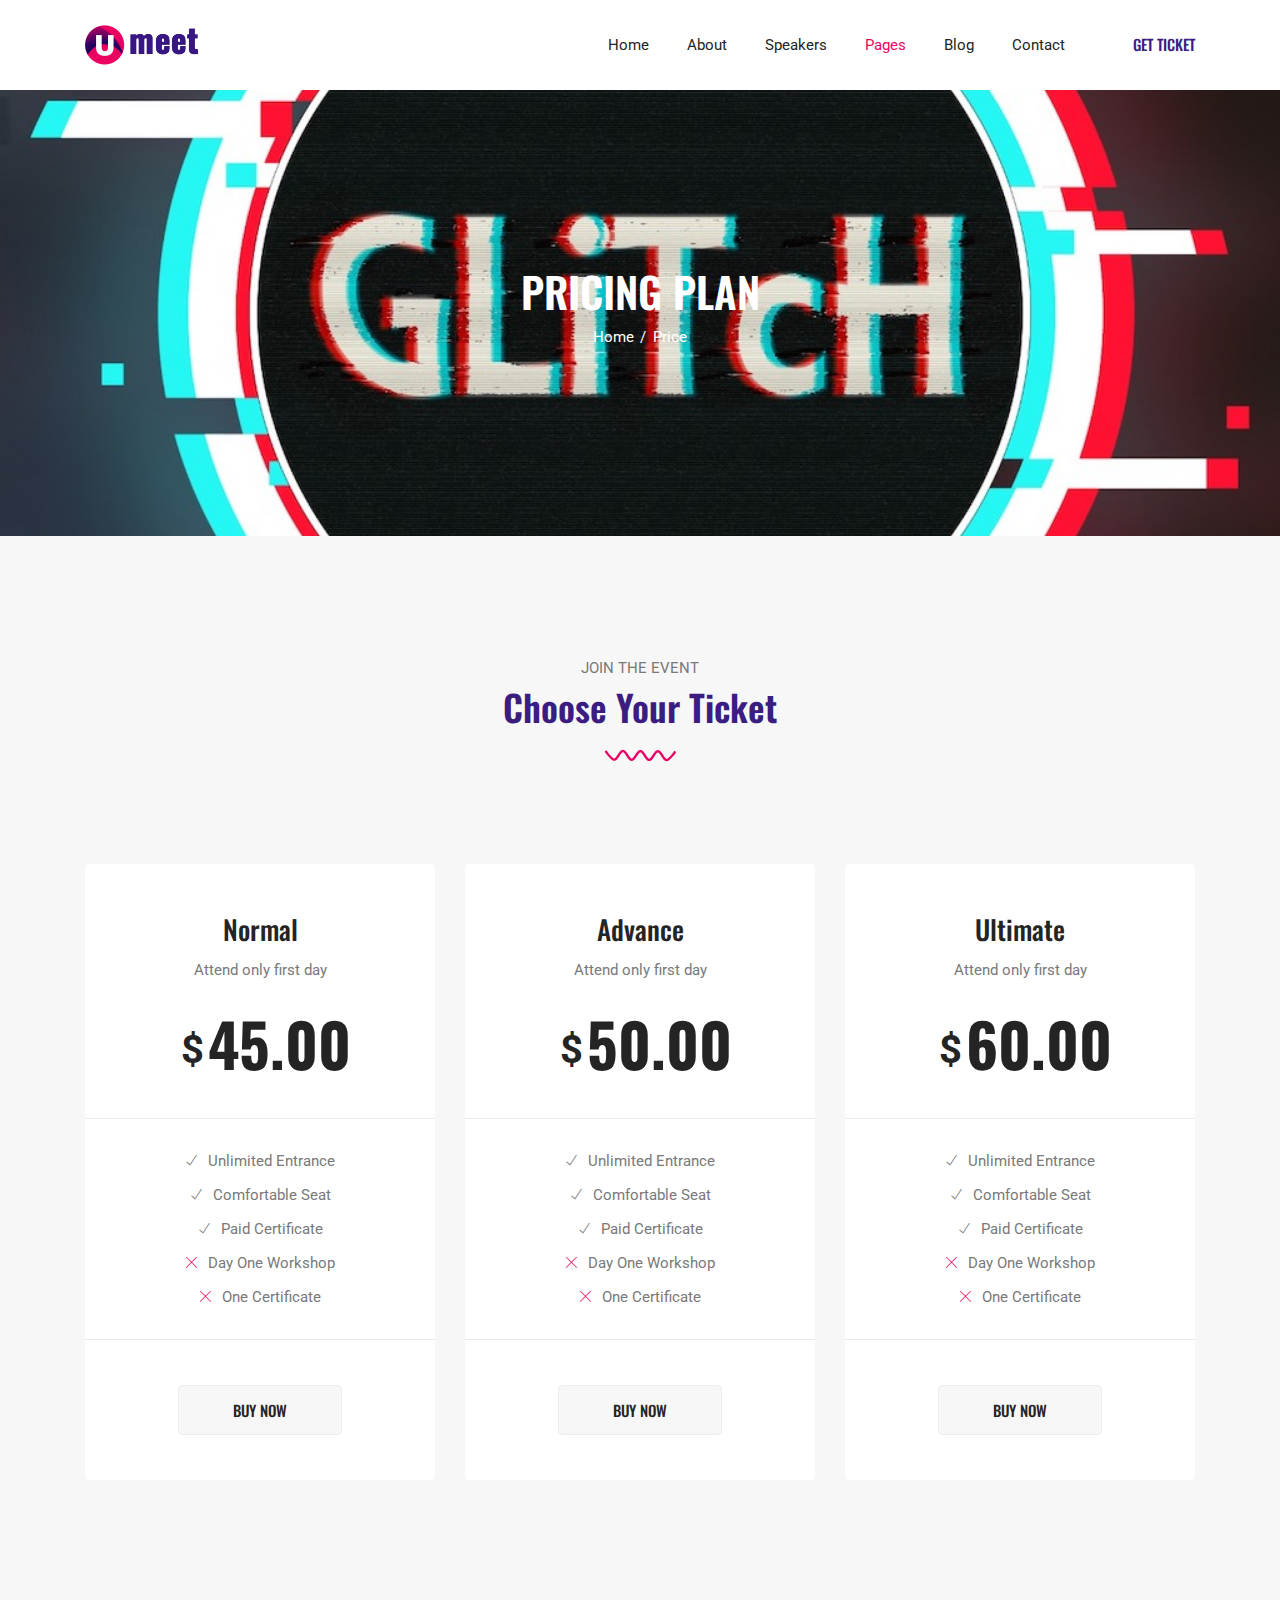
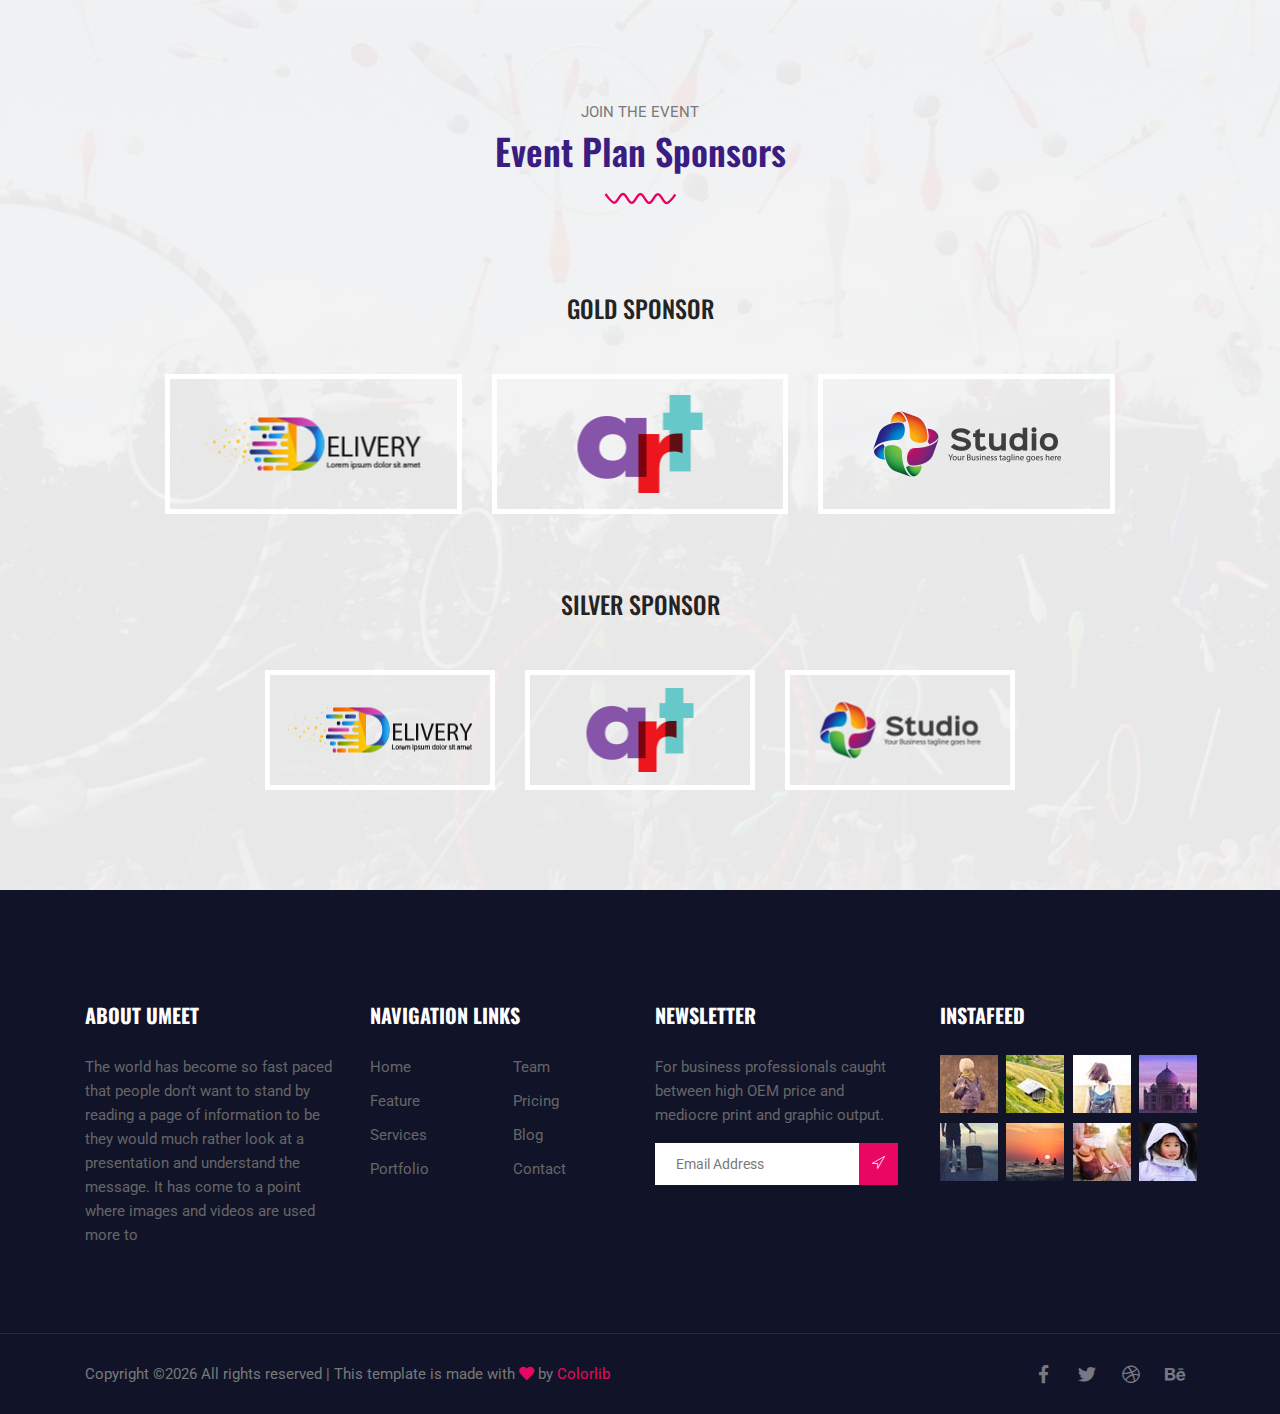
<file: price.html>
<!DOCTYPE html>
<html lang="en">
<head>
  <meta charset="UTF-8">
  <meta name="viewport" content="width=device-width, initial-scale=1.0">
  <meta http-equiv="X-UA-Compatible" content="ie=edge">
  <title>Lawride Lawyer - Home</title>
	<link rel="icon" href="img/Fevicon.png" type="image/png">

  <link rel="stylesheet" href="vendors/bootstrap/bootstrap.min.css">
  <link rel="stylesheet" href="vendors/fontawesome/css/all.min.css">
  <link rel="stylesheet" href="vendors/themify-icons/themify-icons.css">
  <link rel="stylesheet" href="vendors/linericon/style.css">
  <link rel="stylesheet" href="vendors/owl-carousel/owl.theme.default.min.css">
  <link rel="stylesheet" href="vendors/owl-carousel/owl.carousel.min.css">
  <link rel="stylesheet" href="css/magnific-popup.css">
  <link rel="stylesheet" href="vendors/flat-icon/font/flaticon.css">
  

  <link rel="stylesheet" href="css/style.css">
</head>
<body>

  <!--================ Header Menu Area start =================-->
  <header class="header_area">
    <div class="main_menu">
      <nav class="navbar navbar-expand-lg navbar-light">
        <div class="container box_1620">
          <a class="navbar-brand logo_h" href="index.html"><img src="img/logo.png" alt=""></a>
          <button class="navbar-toggler" type="button" data-toggle="collapse" data-target="#navbarSupportedContent" aria-controls="navbarSupportedContent" aria-expanded="false" aria-label="Toggle navigation">
            <span class="icon-bar"></span>
            <span class="icon-bar"></span>
            <span class="icon-bar"></span>
          </button>

          <div class="collapse navbar-collapse offset" id="navbarSupportedContent">
            <ul class="nav navbar-nav menu_nav justify-content-end">
              <li class="nav-item"><a class="nav-link" href="index.html">Home</a></li> 
              <li class="nav-item"><a class="nav-link" href="about.html">About</a></li> 
              <li class="nav-item"><a class="nav-link" href="speaker.html">Speakers</a>
              <li class="nav-item active submenu dropdown">
                <a href="#" class="nav-link dropdown-toggle" data-toggle="dropdown" role="button" aria-haspopup="true"
                  aria-expanded="false">Pages</a>
                <ul class="dropdown-menu">
                  <li class="nav-item"><a class="nav-link" href="event-schedule.html">Schedule</a>                  
                  <li class="nav-item"><a class="nav-link" href="event-gallery.html">Gallery</a>                  
                  <li class="nav-item"><a class="nav-link" href="price.html">Price Table</a>                  
                </ul>
							</li>

              <li class="nav-item submenu dropdown">
                <a href="#" class="nav-link dropdown-toggle" data-toggle="dropdown" role="button" aria-haspopup="true"
                  aria-expanded="false">Blog</a>
                <ul class="dropdown-menu">
                  <li class="nav-item"><a class="nav-link" href="blog.html">Blog Single</a></li>
                  <li class="nav-item"><a class="nav-link" href="blog-details.html">Blog Details</a></li>
                </ul>
							</li>
              <li class="nav-item"><a class="nav-link" href="contact.html">Contact</a></li>
            </ul>

            <ul class="nav-right text-center text-lg-right py-4 py-lg-0">
              <li><a href="#">Get Ticket</a></li>
            </ul>
          </div> 
        </div>
      </nav>
    </div>
  </header>
  <!--================Header Menu Area =================-->

  
  <!--================Hero Banner Area Start =================-->
  <section class="hero-banner hero-banner-sm">
    <div class="container text-center">
      <h2>Pricing Plan</h2>
      <nav aria-label="breadcrumb" class="banner-breadcrumb">
        <ol class="breadcrumb">
          <li class="breadcrumb-item"><a href="#">Home</a></li>
          <li class="breadcrumb-item active" aria-current="page">Price</li>
        </ol>
      </nav>
    </div>
  </section>
  <!--================Hero Banner Area End =================-->


  <!--================ PriceTable section Start =================-->
  <section class="section-padding bg-gray">
    <div class="container">
      <div class="section-intro text-center pb-98px">
        <p class="section-intro__title">Join the event</p>
        <h2 class="primary-text">Choose Your Ticket</h2>
        <img src="img/home/section-style.png" alt="">
      </div>

      <div class="row">
        <div class="col-lg-4 col-md-6 mb-4 mb-lg-0">
          <div class="text-center card-priceTable">
            <div class="priceTable-header">
              <h3>Normal</h3>
              <p>Attend only first day</p>
              <h1 class="priceTable-price"><span>$</span> 45.00</h1>
            </div>
            <ul class="priceTable-list">
              <li>
                <span class="position"><i class="ti-check"></i></span> Unlimited Entrance
              </li>
              <li>
                <span class="position"><i class="ti-check"></i></span> Comfortable Seat
              </li>
              <li>
                <span class="position"><i class="ti-check"></i></span> Paid Certificate
              </li>
              <li>
                <span class="negative"><i class="ti-close"></i></span> Day One Workshop
              </li>
              <li>
                <span class="negative"><i class="ti-close"></i></span> One Certificate
              </li>
            </ul>
            <div class="priceTable-footer">
              <a class="button" href="#">Buy Now</a>
            </div>
          </div>
        </div>

        <div class="col-lg-4 col-md-6 mb-4 mb-lg-0">
          <div class="text-center card-priceTable">
            <div class="priceTable-header">
              <h3>Advance</h3>
              <p>Attend only first day</p>
              <h1 class="priceTable-price"><span>$</span> 50.00</h1>
            </div>
            <ul class="priceTable-list">
              <li>
                <span class="position"><i class="ti-check"></i></span> Unlimited Entrance
              </li>
              <li>
                <span class="position"><i class="ti-check"></i></span> Comfortable Seat
              </li>
              <li>
                <span class="position"><i class="ti-check"></i></span> Paid Certificate
              </li>
              <li>
                <span class="negative"><i class="ti-close"></i></span> Day One Workshop
              </li>
              <li>
                <span class="negative"><i class="ti-close"></i></span> One Certificate
              </li>
            </ul>
            <div class="priceTable-footer">
              <a class="button" href="#">Buy Now</a>
            </div>
          </div>
        </div>

        <div class="col-lg-4 col-md-6 mb-4 mb-lg-0">
          <div class="text-center card-priceTable">
            <div class="priceTable-header">
              <h3>Ultimate</h3>
              <p>Attend only first day</p>
              <h1 class="priceTable-price"><span>$</span> 60.00</h1>
            </div>
            <ul class="priceTable-list">
              <li>
                <span class="position"><i class="ti-check"></i></span> Unlimited Entrance
              </li>
              <li>
                <span class="position"><i class="ti-check"></i></span> Comfortable Seat
              </li>
              <li>
                <span class="position"><i class="ti-check"></i></span> Paid Certificate
              </li>
              <li>
                <span class="negative"><i class="ti-close"></i></span> Day One Workshop
              </li>
              <li>
                <span class="negative"><i class="ti-close"></i></span> One Certificate
              </li>
            </ul>
            <div class="priceTable-footer">
              <a class="button" href="#">Buy Now</a>
            </div>
          </div>
        </div>
      </div>
    </div>
  </section>
  <!--================ PriceTable section End =================-->


  <!--================ Sponsor section Start =================-->
  <section class="section-padding--small sponsor-bg">
    <div class="container">
      <div class="section-intro text-center pb-80px">
        <p class="section-intro__title">Join the event</p>
        <h2 class="primary-text">Event Plan Sponsors</h2>
        <img src="img/home/section-style.png" alt="">
      </div>

      <div class="sponsor-wrapper mb-5 pb-4">
        <h3 class="sponsor-title mb-5">Gold Sponsor</h3>
        <div class="row">
          <div class="col-sm-6 col-lg-4 mb-3 mb-lg-0">
            <div class="sponsor-single">
              <img class="img-fluid" src="img/home/sponsor1.png" alt="">
            </div>
          </div>

          <div class="col-sm-6 col-lg-4 mb-3 mb-lg-0">
            <div class="sponsor-single">
              <img class="img-fluid" src="img/home/sponsor2.png" alt="">
            </div>
          </div>

          <div class="col-sm-6 col-lg-4 mb-3 mb-lg-0">
            <div class="sponsor-single">
              <img class="img-fluid" src="img/home/sponsor3.png" alt="">
            </div>
          </div>
        </div>
      </div>

      <div class="sponsor-wrapper sponsor-wrapper--small">
        <h3 class="sponsor-title mb-5">Silver Sponsor</h3>
        <div class="row">
          <div class="col-sm-6 col-lg-4 mb-3 mb-lg-0">
            <div class="sponsor-single">
              <img class="img-fluid" src="img/home/sponsor-sm-1.png" alt="">
            </div>
          </div>

          <div class="col-sm-6 col-lg-4 mb-3 mb-lg-0">
            <div class="sponsor-single">
              <img class="img-fluid" src="img/home/sponsor-sm-2.png" alt="">
            </div>
          </div>

          <div class="col-sm-6 col-lg-4 mb-3 mb-lg-0">
            <div class="sponsor-single">
              <img class="img-fluid" src="img/home/sponsor-sm-3.png" alt="">
            </div>
          </div>
        </div>
      </div>
    </div>
  </section>
  <!--================ Sponsor section End =================-->






  <!-- ================ start footer Area ================= -->
  <footer class="footer-area">
    <div class="container">
      <div class="row">
        <div class="col-lg-3  col-md-6 col-sm-6">
          <div class="single-footer-widget">
            <h6>About Umeet</h6>
            <p>
              The world has become so fast paced that people don’t want to stand by reading a page of information to be  they would much rather look at a presentation and understand the message. It has come to a point where images and videos are used more to
            </p>
          </div>
        </div>
        <div class="col-lg-3 col-md-6 col-sm-6">
          <div class="single-footer-widget">
            <h6>Navigation Links</h6>
            <div class="row">
              <div class="col">
                <ul>
                  <li><a href="#">Home</a></li>
                  <li><a href="#">Feature</a></li>
                  <li><a href="#">Services</a></li>
                  <li><a href="#">Portfolio</a></li>
                </ul>
              </div>
              <div class="col">
                <ul>
                  <li><a href="#">Team</a></li>
                  <li><a href="#">Pricing</a></li>
                  <li><a href="#">Blog</a></li>
                  <li><a href="#">Contact</a></li>
                </ul>
              </div>										
            </div>							
          </div>
        </div>							
        <div class="col-lg-3  col-md-6 col-sm-6">
          <div class="single-footer-widget">
            <h6>Newsletter</h6>
            <p>
              For business professionals caught between high OEM price and mediocre print and graphic output.									
            </p>								
            <div id="mc_embed_signup">
              <form target="_blank" action="https://spondonit.us12.list-manage.com/subscribe/post?u=1462626880ade1ac87bd9c93a&amp;id=92a4423d01" method="get" class="subscription relative">
                <div class="input-group d-flex flex-row">
                  <input name="EMAIL" placeholder="Email Address" onfocus="this.placeholder = ''" onblur="this.placeholder = 'Email Address '" required="" type="email">
                  <button class="btn bb-btn"><span class="lnr lnr-location"></span></button>		
                </div>									
                <div class="mt-10 info"></div>
              </form>
            </div>
          </div>
        </div>
        <div class="col-lg-3  col-md-6 col-sm-6">
          <div class="single-footer-widget mail-chimp">
            <h6 class="mb-20">InstaFeed</h6>
            <ul class="instafeed d-flex flex-wrap">
              <li><img src="img/instagram/i1.jpg" alt=""></li>
              <li><img src="img/instagram/i2.jpg" alt=""></li>
              <li><img src="img/instagram/i3.jpg" alt=""></li>
              <li><img src="img/instagram/i4.jpg" alt=""></li>
              <li><img src="img/instagram/i5.jpg" alt=""></li>
              <li><img src="img/instagram/i6.jpg" alt=""></li>
              <li><img src="img/instagram/i7.jpg" alt=""></li>
              <li><img src="img/instagram/i8.jpg" alt=""></li>
            </ul>
          </div>
        </div>						
      </div>
    </div>
    <div class="footer-bottom">
      <div class="container">
        <div class="row align-items-center">
          <p class="col-lg-8 col-sm-12 footer-text m-0 text-center text-lg-left"><!-- Link back to Colorlib can't be removed. Template is licensed under CC BY 3.0. -->
Copyright &copy;<script>document.write(new Date().getFullYear());</script> All rights reserved | This template is made with <i class="fa fa-heart" aria-hidden="true"></i> by <a href="https://colorlib.com" target="_blank">Colorlib</a>
<!-- Link back to Colorlib can't be removed. Template is licensed under CC BY 3.0. --></p>
          <div class="col-lg-4 col-sm-12 footer-social text-center text-lg-right">
            <a href="#"><i class="fab fa-facebook-f"></i></a>
            <a href="#"><i class="fab fa-twitter"></i></a>
            <a href="#"><i class="fab fa-dribbble"></i></a>
            <a href="#"><i class="fab fa-behance"></i></a>
          </div>
        </div>
      </div>
    </div>
  </footer>
  <!-- ================ End footer Area ================= -->




  <script src="vendors/jquery/jquery-3.2.1.min.js"></script>
  <script src="vendors/bootstrap/bootstrap.bundle.min.js"></script>
  <script src="vendors/owl-carousel/owl.carousel.min.js"></script>
  <script src="vendors/Magnific-Popup/jquery.magnific-popup.min.js"></script>
  <script src="js/jquery.ajaxchimp.min.js"></script>
  <script src="js/mail-script.js"></script>
  <script src="js/countdown.js"></script>
  <script src="js/jquery.magnific-popup.min.js"></script>	
  <script src="js/main.js"></script>


</body>
</html>
</file>
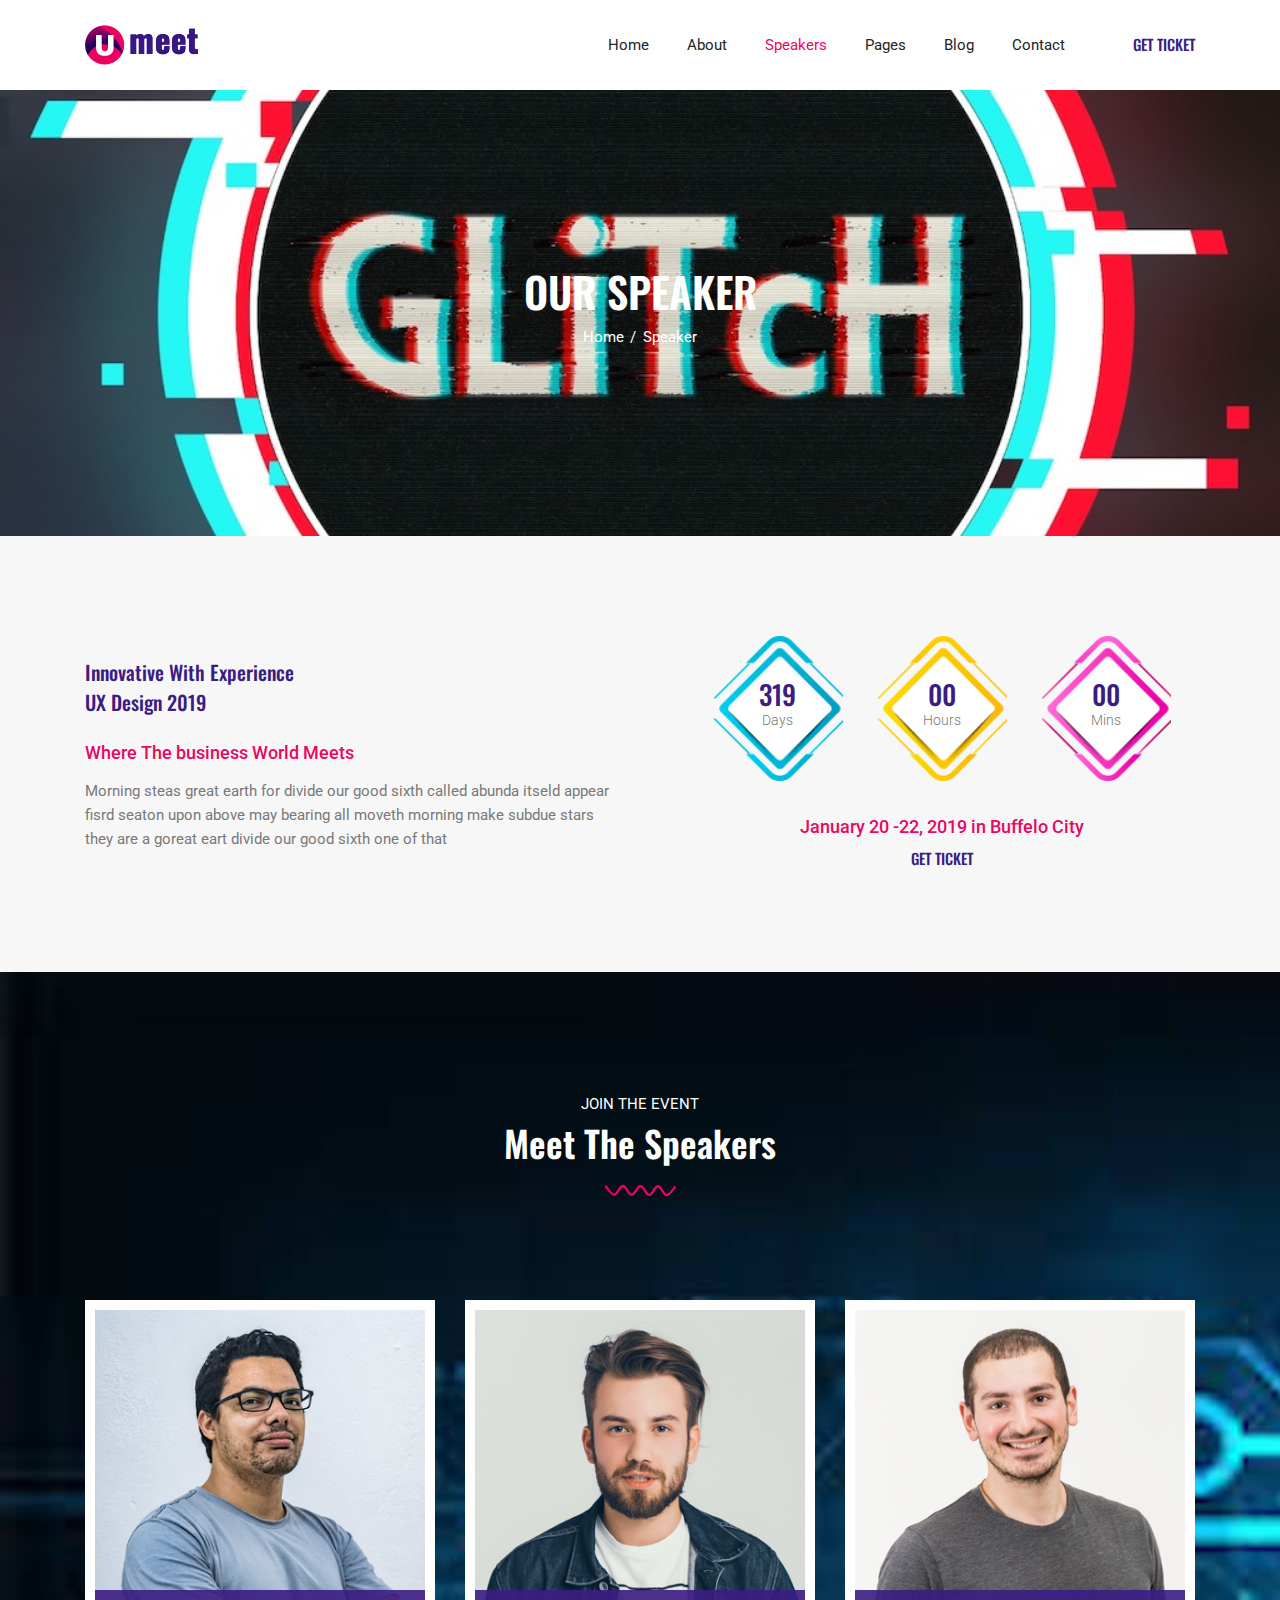
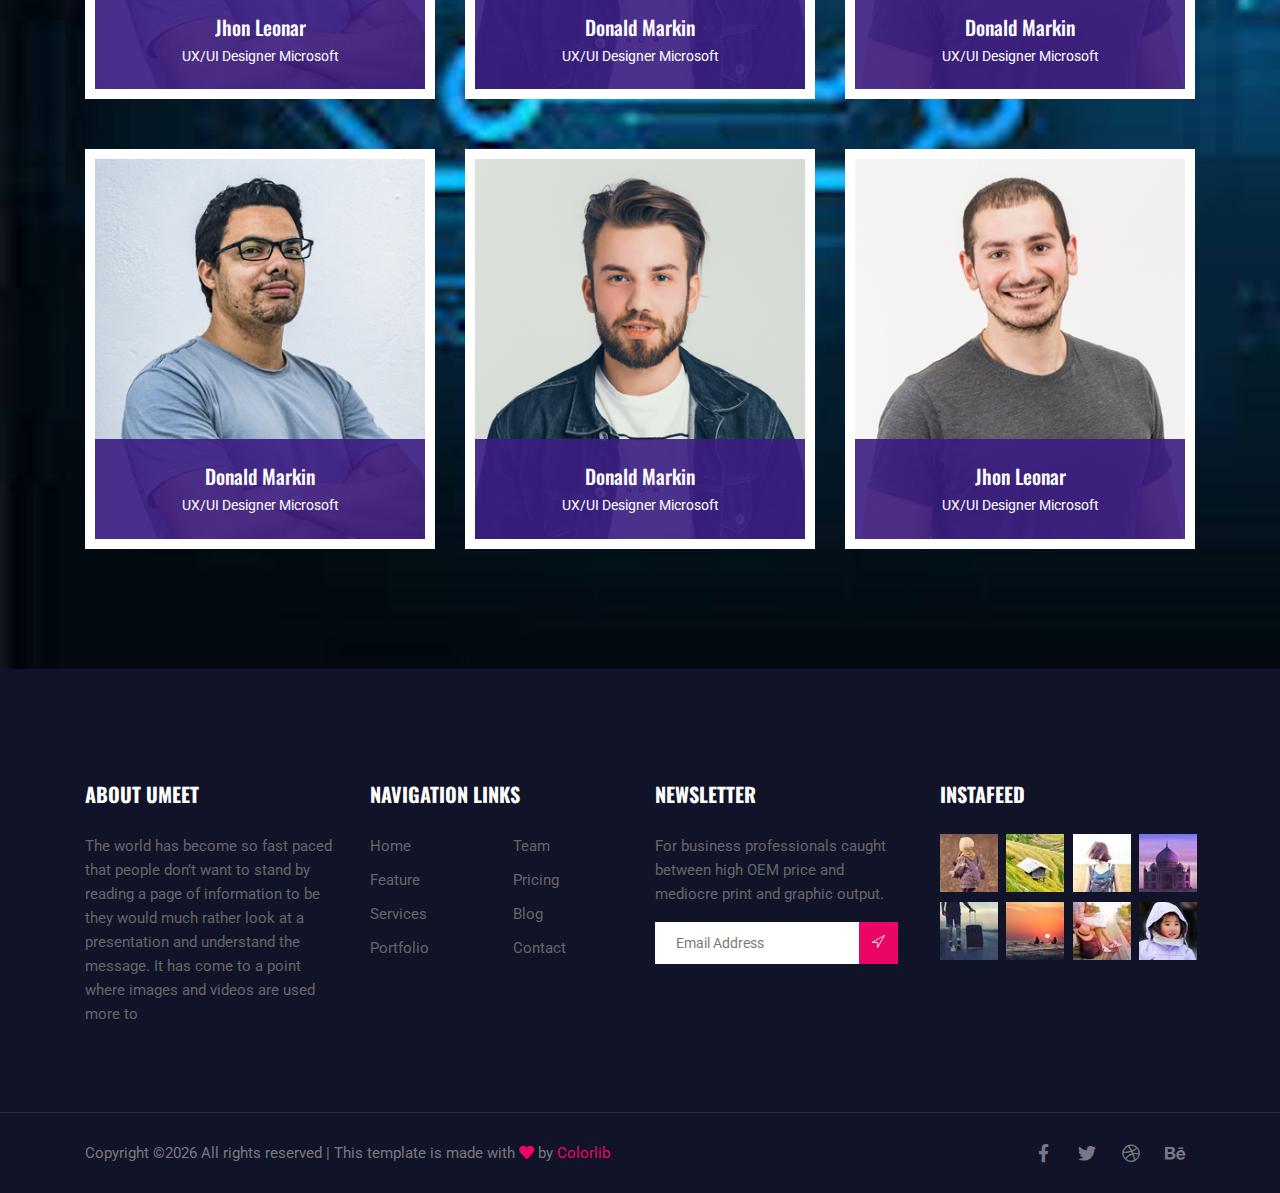
<file: speaker.html>
<!DOCTYPE html>
<html lang="en">
<head>
  <meta charset="UTF-8">
  <meta name="viewport" content="width=device-width, initial-scale=1.0">
  <meta http-equiv="X-UA-Compatible" content="ie=edge">
  <title>Lawride Lawyer - Home</title>
	<link rel="icon" href="img/Fevicon.png" type="image/png">

  <link rel="stylesheet" href="vendors/bootstrap/bootstrap.min.css">
  <link rel="stylesheet" href="vendors/fontawesome/css/all.min.css">
  <link rel="stylesheet" href="vendors/themify-icons/themify-icons.css">
  <link rel="stylesheet" href="vendors/linericon/style.css">
  <link rel="stylesheet" href="vendors/owl-carousel/owl.theme.default.min.css">
  <link rel="stylesheet" href="vendors/owl-carousel/owl.carousel.min.css">
  <link rel="stylesheet" href="css/magnific-popup.css">
  <link rel="stylesheet" href="vendors/flat-icon/font/flaticon.css">
  

  <link rel="stylesheet" href="css/style.css">
</head>
<body>

  <!--================ Header Menu Area start =================-->
  <header class="header_area">
    <div class="main_menu">
      <nav class="navbar navbar-expand-lg navbar-light">
        <div class="container box_1620">
          <a class="navbar-brand logo_h" href="index.html"><img src="img/logo.png" alt=""></a>
          <button class="navbar-toggler" type="button" data-toggle="collapse" data-target="#navbarSupportedContent" aria-controls="navbarSupportedContent" aria-expanded="false" aria-label="Toggle navigation">
            <span class="icon-bar"></span>
            <span class="icon-bar"></span>
            <span class="icon-bar"></span>
          </button>

          <div class="collapse navbar-collapse offset" id="navbarSupportedContent">
            <ul class="nav navbar-nav menu_nav justify-content-end">
              <li class="nav-item"><a class="nav-link" href="index.html">Home</a></li> 
              <li class="nav-item"><a class="nav-link" href="about.html">About</a></li> 
              <li class="nav-item active"><a class="nav-link" href="speaker.html">Speakers</a>
              <li class="nav-item submenu dropdown">
                <a href="#" class="nav-link dropdown-toggle" data-toggle="dropdown" role="button" aria-haspopup="true"
                  aria-expanded="false">Pages</a>
                <ul class="dropdown-menu">
                  <li class="nav-item"><a class="nav-link" href="event-schedule.html">Schedule</a>                  
                  <li class="nav-item"><a class="nav-link" href="event-gallery.html">Gallery</a>                  
                  <li class="nav-item"><a class="nav-link" href="price.html">Price Table</a>                  
                </ul>
							</li>

              <li class="nav-item submenu dropdown">
                <a href="#" class="nav-link dropdown-toggle" data-toggle="dropdown" role="button" aria-haspopup="true"
                  aria-expanded="false">Blog</a>
                <ul class="dropdown-menu">
                  <li class="nav-item"><a class="nav-link" href="blog.html">Blog Single</a></li>
                  <li class="nav-item"><a class="nav-link" href="blog-details.html">Blog Details</a></li>
                </ul>
							</li>
              <li class="nav-item"><a class="nav-link" href="contact.html">Contact</a></li>
            </ul>

            <ul class="nav-right text-center text-lg-right py-4 py-lg-0">
              <li><a href="#">Get Ticket</a></li>
            </ul>
          </div> 
        </div>
      </nav>
    </div>
  </header>
  <!--================Header Menu Area =================-->

  
  <!--================Hero Banner Area Start =================-->
  <section class="hero-banner hero-banner-sm">
    <div class="container text-center">
      <h2>Our Speaker</h2>
      <nav aria-label="breadcrumb" class="banner-breadcrumb">
        <ol class="breadcrumb">
          <li class="breadcrumb-item"><a href="#">Home</a></li>
          <li class="breadcrumb-item active" aria-current="page">Speaker</li>
        </ol>
      </nav>
    </div>
  </section>
  <!--================Hero Banner Area End =================-->


  <!--================ Innovation section Start =================-->
  <section class="section-padding--small bg-gray">
    <div class="container">
      <div class="row">
        <div class="col-lg-6 align-self-center mb-5 mb-lg-0">
          <div class="innovative-wrapper">
            <h3 class="primary-text">Innovative With Experience <br class="d-none d-xl-block"> UX Design 2019</h3>
            <p class="h4 primary-text2 mb-3">Where The business World Meets</p>
            <p>Morning steas great earth for divide our good sixth called abunda itseld appear fisrd seaton upon above may bearing all moveth morning make subdue stars they are a goreat eart divide our good sixth one of that</p>
          </div>
        </div>
        <div class="col-lg-6 pl-xl-5">

          <ul class="clockdiv text-center" id="clockdiv">
            <li class="clockdiv-single clockdiv-day">
              <h1 class="days">320</h1>
              <span class="smalltext">Days</span>
            </li>
            <li class="clockdiv-single clockdiv-hour">
              <h1 class="hours">30</h1>
              <span class="smalltext">Hours</span>
            </li>
            <li class="clockdiv-single clockdiv-minute">
              <h1 class="minutes">30</h1>
              <span class="smalltext">Mins</span>
            </li>
          </ul>
          
          <div class="clockdiv-content text-center">
            <p class="h4 primary-text2 mb-2">January 20 -22, 2019 in Buffelo City</p>
            <a class="button button-link" href="#">Get Ticket</a>
          </div>
        </div>
      </div>
    </div>
  </section>
  <!--================ Innovation section End =================-->
  

  <!--================ Speaker section Start =================-->
  <section class="speaker-bg section-padding">
    <div class="container">
      <div class="section-intro section-intro-white text-center pb-98px">
        <p class="section-intro__title">Join the event</p>
        <h2 class="primary-text">Meet The Speakers</h2>
        <img src="img/home/section-style.png" alt="">
      </div>

      <div class="row">
        <div class="col-lg-4 col-sm-6 mb-4 mb-lg-0">
          <div class="card-speaker">
            <img class="card-img rounded-0" src="img/home/speaker-1.png" alt="">
            <div class="speaker-footer">
              <h4>Jhon Leonar</h4>
              <p>UX/UI Designer Microsoft</p>
            </div>
            <div class="speaker-overlay">
              <ul class="speaker-social">
                <li><a href="#"><i class="ti-facebook"></i></a></li>
                <li><a href="#"><i class="ti-twitter-alt"></i></a></li>
                <li><a href="#"><i class="ti-instagram"></i></a></li>
                <li><a href="#"><i class="ti-skype"></i></a></li>
              </ul>
            </div>
          </div>
        </div>
        <div class="col-lg-4 col-sm-6 mb-4 mb-lg-0">
          <div class="card-speaker">
            <img class="card-img rounded-0" src="img/home/speaker-2.png" alt="">
            <div class="speaker-footer">
              <h4>Donald Markin</h4>
              <p>UX/UI Designer Microsoft</p>
            </div>
            <div class="speaker-overlay">
              <ul class="speaker-social">
                <li><a href="#"><i class="ti-facebook"></i></a></li>
                <li><a href="#"><i class="ti-twitter-alt"></i></a></li>
                <li><a href="#"><i class="ti-instagram"></i></a></li>
                <li><a href="#"><i class="ti-skype"></i></a></li>
              </ul>
            </div>
          </div>
        </div>
        <div class="col-lg-4 col-sm-6 mb-4 mb-lg-0">
          <div class="card-speaker">
            <img class="card-img rounded-0" src="img/home/speaker-3.png" alt="">
            <div class="speaker-footer">
              <h4>Donald Markin</h4>
              <p>UX/UI Designer Microsoft</p>
            </div>
            <div class="speaker-overlay">
              <ul class="speaker-social">
                <li><a href="#"><i class="ti-facebook"></i></a></li>
                <li><a href="#"><i class="ti-twitter-alt"></i></a></li>
                <li><a href="#"><i class="ti-instagram"></i></a></li>
                <li><a href="#"><i class="ti-skype"></i></a></li>
              </ul>
            </div>
          </div>
        </div>

        <div class="w-100 mb-50px d-none d-lg-block"></div>

        <div class="col-lg-4 col-sm-6 mb-4 mb-lg-0">
          <div class="card-speaker">
            <img class="card-img rounded-0" src="img/home/speaker-1.png" alt="">
            <div class="speaker-footer">
              <h4>Donald Markin</h4>
              <p>UX/UI Designer Microsoft</p>
            </div>
            <div class="speaker-overlay">
              <ul class="speaker-social">
                <li><a href="#"><i class="ti-facebook"></i></a></li>
                <li><a href="#"><i class="ti-twitter-alt"></i></a></li>
                <li><a href="#"><i class="ti-instagram"></i></a></li>
                <li><a href="#"><i class="ti-skype"></i></a></li>
              </ul>
            </div>
          </div>
        </div>
        <div class="col-lg-4 col-sm-6 mb-4 mb-lg-0">
          <div class="card-speaker">
            <img class="card-img rounded-0" src="img/home/speaker-2.png" alt="">
            <div class="speaker-footer">
              <h4>Donald Markin</h4>
              <p>UX/UI Designer Microsoft</p>
            </div>
            <div class="speaker-overlay">
              <ul class="speaker-social">
                <li><a href="#"><i class="ti-facebook"></i></a></li>
                <li><a href="#"><i class="ti-twitter-alt"></i></a></li>
                <li><a href="#"><i class="ti-instagram"></i></a></li>
                <li><a href="#"><i class="ti-skype"></i></a></li>
              </ul>
            </div>
          </div>
        </div>
        <div class="col-lg-4 col-sm-6 mb-4 mb-lg-0">
          <div class="card-speaker">
            <img class="card-img rounded-0" src="img/home/speaker-3.png" alt="">
            <div class="speaker-footer">
              <h4>Jhon Leonar</h4>
              <p>UX/UI Designer Microsoft</p>
            </div>
            <div class="speaker-overlay">
              <ul class="speaker-social">
                <li><a href="#"><i class="ti-facebook"></i></a></li>
                <li><a href="#"><i class="ti-twitter-alt"></i></a></li>
                <li><a href="#"><i class="ti-instagram"></i></a></li>
                <li><a href="#"><i class="ti-skype"></i></a></li>
              </ul>
            </div>
          </div>
        </div>
      </div>
    </div>
  </section>
  <!--================ Speaker section End =================-->







  <!-- ================ start footer Area ================= -->
  <footer class="footer-area">
    <div class="container">
      <div class="row">
        <div class="col-lg-3  col-md-6 col-sm-6">
          <div class="single-footer-widget">
            <h6>About Umeet</h6>
            <p>
              The world has become so fast paced that people don’t want to stand by reading a page of information to be  they would much rather look at a presentation and understand the message. It has come to a point where images and videos are used more to
            </p>
          </div>
        </div>
        <div class="col-lg-3 col-md-6 col-sm-6">
          <div class="single-footer-widget">
            <h6>Navigation Links</h6>
            <div class="row">
              <div class="col">
                <ul>
                  <li><a href="#">Home</a></li>
                  <li><a href="#">Feature</a></li>
                  <li><a href="#">Services</a></li>
                  <li><a href="#">Portfolio</a></li>
                </ul>
              </div>
              <div class="col">
                <ul>
                  <li><a href="#">Team</a></li>
                  <li><a href="#">Pricing</a></li>
                  <li><a href="#">Blog</a></li>
                  <li><a href="#">Contact</a></li>
                </ul>
              </div>										
            </div>							
          </div>
        </div>							
        <div class="col-lg-3  col-md-6 col-sm-6">
          <div class="single-footer-widget">
            <h6>Newsletter</h6>
            <p>
              For business professionals caught between high OEM price and mediocre print and graphic output.									
            </p>								
            <div id="mc_embed_signup">
              <form target="_blank" action="https://spondonit.us12.list-manage.com/subscribe/post?u=1462626880ade1ac87bd9c93a&amp;id=92a4423d01" method="get" class="subscription relative">
                <div class="input-group d-flex flex-row">
                  <input name="EMAIL" placeholder="Email Address" onfocus="this.placeholder = ''" onblur="this.placeholder = 'Email Address '" required="" type="email">
                  <button class="btn bb-btn"><span class="lnr lnr-location"></span></button>		
                </div>									
                <div class="mt-10 info"></div>
              </form>
            </div>
          </div>
        </div>
        <div class="col-lg-3  col-md-6 col-sm-6">
          <div class="single-footer-widget mail-chimp">
            <h6 class="mb-20">InstaFeed</h6>
            <ul class="instafeed d-flex flex-wrap">
              <li><img src="img/instagram/i1.jpg" alt=""></li>
              <li><img src="img/instagram/i2.jpg" alt=""></li>
              <li><img src="img/instagram/i3.jpg" alt=""></li>
              <li><img src="img/instagram/i4.jpg" alt=""></li>
              <li><img src="img/instagram/i5.jpg" alt=""></li>
              <li><img src="img/instagram/i6.jpg" alt=""></li>
              <li><img src="img/instagram/i7.jpg" alt=""></li>
              <li><img src="img/instagram/i8.jpg" alt=""></li>
            </ul>
          </div>
        </div>						
      </div>
    </div>
    <div class="footer-bottom">
      <div class="container">
        <div class="row align-items-center">
          <p class="col-lg-8 col-sm-12 footer-text m-0 text-center text-lg-left"><!-- Link back to Colorlib can't be removed. Template is licensed under CC BY 3.0. -->
Copyright &copy;<script>document.write(new Date().getFullYear());</script> All rights reserved | This template is made with <i class="fa fa-heart" aria-hidden="true"></i> by <a href="https://colorlib.com" target="_blank">Colorlib</a>
<!-- Link back to Colorlib can't be removed. Template is licensed under CC BY 3.0. --></p>
          <div class="col-lg-4 col-sm-12 footer-social text-center text-lg-right">
            <a href="#"><i class="fab fa-facebook-f"></i></a>
            <a href="#"><i class="fab fa-twitter"></i></a>
            <a href="#"><i class="fab fa-dribbble"></i></a>
            <a href="#"><i class="fab fa-behance"></i></a>
          </div>
        </div>
      </div>
    </div>
  </footer>
  <!-- ================ End footer Area ================= -->




  <script src="vendors/jquery/jquery-3.2.1.min.js"></script>
  <script src="vendors/bootstrap/bootstrap.bundle.min.js"></script>
  <script src="vendors/owl-carousel/owl.carousel.min.js"></script>
  <script src="vendors/Magnific-Popup/jquery.magnific-popup.min.js"></script>
  <script src="js/jquery.ajaxchimp.min.js"></script>
  <script src="js/mail-script.js"></script>
  <script src="js/countdown.js"></script>
  <script src="js/jquery.magnific-popup.min.js"></script>	
  <script src="js/main.js"></script>



</body>
</html>
</file>
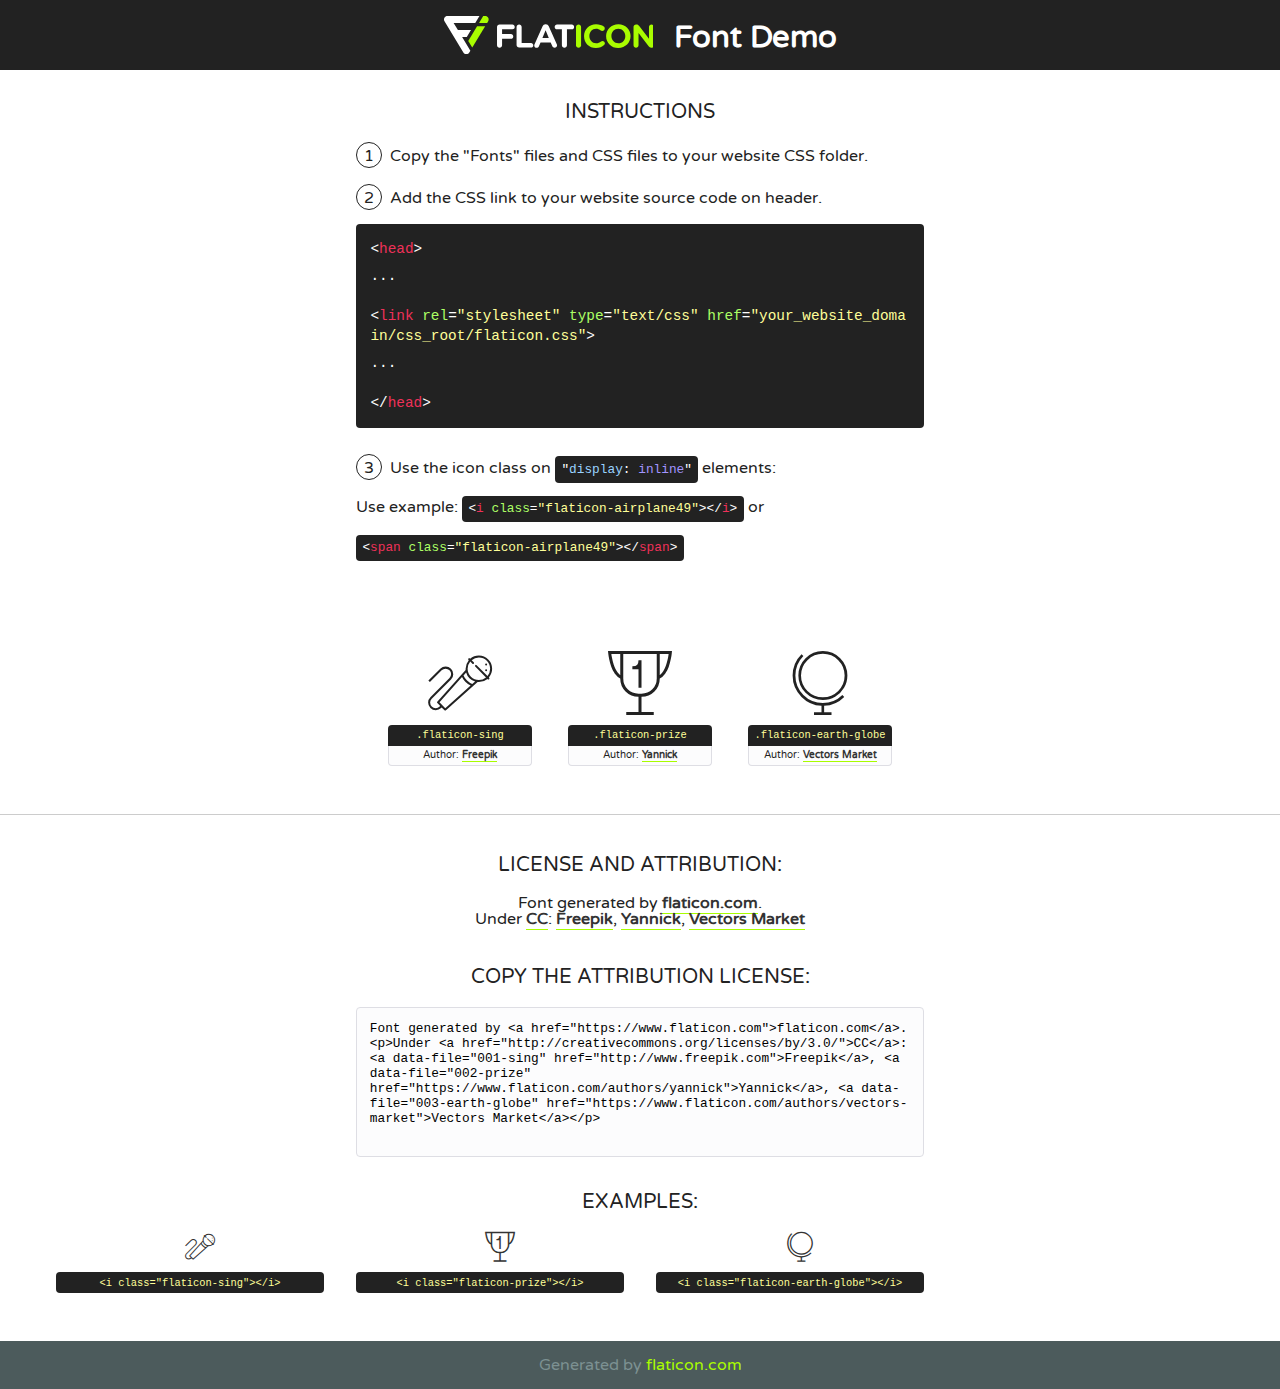
<file: vendors/flat-icon/font/flaticon.html>
<!DOCTYPE html>
<!--
  Flaticon icon font: Flaticon
  Creation date: 20/02/2019 11:43
-->
<html>
<!DOCTYPE html>
<html>

<head>
    <title>Flaticon WebFont</title>
    <link href="http://fonts.googleapis.com/css?family=Varela+Round" rel="stylesheet" type="text/css" />
    <link rel="stylesheet" type="text/css" href="flaticon.css">
    <meta charset="UTF-8">
    <style>
    html, body, div, span, applet, object, iframe,
    h1, h2, h3, h4, h5, h6, p, blockquote, pre,
    a, abbr, acronym, address, big, cite, code,
    del, dfn, em, img, ins, kbd, q, s, samp,
    small, strike, strong, sub, sup, tt, var,
    b, u, i, center,
    dl, dt, dd, ol, ul, li,
    fieldset, form, label, legend,
    table, caption, tbody, tfoot, thead, tr, th, td,
    article, aside, canvas, details, embed, 
    figure, figcaption, footer, header, hgroup, 
    menu, nav, output, ruby, section, summary,
    time, mark, audio, video {
        margin: 0;
        padding: 0;
        border: 0;
        font-size: 100%;
        font: inherit;
        vertical-align: baseline;
    }
    /* HTML5 display-role reset for older browsers */
    article, aside, details, figcaption, figure, 
    footer, header, hgroup, menu, nav, section {
        display: block;
    }
    body {
        line-height: 1;
    }
    ol, ul {
        list-style: none;
    }
    blockquote, q {
        quotes: none;
    }
    blockquote:before, blockquote:after,
    q:before, q:after {
        content: '';
        content: none;
    }
    table {
        border-collapse: collapse;
        border-spacing: 0;
    }
    body {
        font-family: 'Varela Round', Helvetica, Arial, sans-serif;
        font-size: 16px;
        color: #222;
    }
    a {
        color: #333;
        border-bottom: 1px solid #a9fd00;
        font-weight: bold;
        text-decoration: none;
    }
    * {
        -moz-box-sizing: border-box;
        -webkit-box-sizing: border-box;
        box-sizing: border-box;
        margin: 0;
        padding: 0;
    }
    [class^="flaticon-"]:before, [class*=" flaticon-"]:before, [class^="flaticon-"]:after, [class*=" flaticon-"]:after {
        font-family: Flaticon;
        font-size: 30px;
        font-style: normal;
        margin-left: 20px;
        color: #333;
    }
    .wrapper {
        max-width: 600px;
        margin: auto;
        padding: 0 1em;
    }
    .title {
        font-size: 1.25em;
        text-align: center;
        margin-bottom: 1em;
        text-transform: uppercase;
    }
    header {
        text-align: center;
        background-color: #222;
        color: #fff;
        padding: 1em;
    }
    header .logo {
        width: 210px;
        height: 38px;
        display: inline-block;
        vertical-align: middle;
        margin-right: 1em;
        border: none;
    }
    header strong {
        font-size: 1.95em;
        font-weight: bold;
        vertical-align: middle;
        margin-top: 5px;
        display: inline-block;
    }
    .demo {
        margin: 2em auto;
        line-height: 1.25em;
    }
    .demo ul li {
        margin-bottom: 1em;
    }
    .demo ul li .num {
        color: #222;
        border-radius: 20px;
        display: inline-block;
        width: 26px;
        padding: 3px;
        height: 26px;
        text-align: center;
        margin-right: 0.5em;
        border: 1px solid #222;
    }
    .demo ul li code {
        background-color: #222;
        border-radius: 4px;
        padding: 0.25em 0.5em;
        display: inline-block;
        color: #fff;
        font-family: Consolas,Monaco,Lucida Console,Liberation Mono,DejaVu Sans Mono,Bitstream Vera Sans Mono,Courier New, monospace;
        font-weight: lighter;
        margin-top: 1em;
        font-size: 0.8em;
        word-break: break-all;
    }
    .demo ul li code.big {
        padding: 1em;
        font-size: 0.9em;
    }
    .demo ul li code .red {
        color: #EF3159;
    }
    .demo ul li code .green {
        color: #ACFF65;
    }
    .demo ul li code .yellow {
        color: #FFFF99;
    }
    .demo ul li code .blue {
        color: #99D3FF;
    }
    .demo ul li code .purple {
        color: #A295FF;
    }
    .demo ul li code .dots {
        margin-top: 0.5em;
        display: block;
    }
    #glyphs {
        border-bottom: 1px solid #ccc;
        padding: 2em 0;
        text-align: center;
    }
    .glyph {
        display: inline-block;
        width: 9em;
        margin: 1em;
        text-align: center;
        vertical-align: top;
        background: #FFF;
    }
    .glyph .glyph-icon {
        padding: 10px;
        display: block;
        font-family:"Flaticon";
        font-size: 64px;
        line-height: 1;
    }
    .glyph .glyph-icon:before {
        font-size: 64px;
        color: #222;
        margin-left: 0;
    }
    .class-name {
        font-size: 0.65em;
        background-color: #222;
        color: #fff;
        border-radius: 4px 4px 0 0;
        padding: 0.5em;
        color: #FFFF99;
        font-family: Consolas,Monaco,Lucida Console,Liberation Mono,DejaVu Sans Mono,Bitstream Vera Sans Mono,Courier New, monospace;
    }
    .author-name {
        font-size: 0.6em;
        background-color: #fcfcfd;
        border: 1px solid #DEDEE4;
        border-top: 0;
        border-radius: 0 0 4px 4px;
        padding: 0.5em;
    }
    .class-name:last-child {
        font-size: 10px;
        color:#888;
    }
    .class-name:last-child a {
        font-size: 10px;
        color:#555;
    }
    .class-name:last-child a:hover {
        color:#a9fd00;
    }
    .glyph > input {
        display: block;
        width: 100px;
        margin: 5px auto;
        text-align: center;
        font-size: 12px;
        cursor: text;
    }
    .glyph > input.icon-input {
        font-family:"Flaticon";
        font-size: 16px;
        margin-bottom: 10px;
    }
    .attribution .title {
        margin-top: 2em;
    }
    .attribution textarea {
        background-color: #fcfcfd;
        padding: 1em;
        border: none;
        box-shadow: none;
        border: 1px solid #DEDEE4;
        border-radius: 4px;
        resize: none;
        width: 100%;
        height: 150px;
        font-size: 0.8em;
        font-family: Consolas,Monaco,Lucida Console,Liberation Mono,DejaVu Sans Mono,Bitstream Vera Sans Mono,Courier New, monospace;
        -webkit-appearance: none;
    }
    .iconsuse {
        margin: 2em auto;
        text-align: center;
        max-width: 1200px;
    }
    .iconsuse:after {
        content: '';
        display: table;
        clear: both;
    }
    .iconsuse .image {
        float: left;
        width: 25%;
        padding: 0 1em;
    }
    .iconsuse .image p {
        margin-bottom: 1em;
    }
    .iconsuse .image span {
        display: block;
        font-size: 0.65em;
        background-color: #222;
        color: #fff;
        border-radius: 4px;
        padding: 0.5em;
        color: #FFFF99;
        margin-top: 1em;
        font-family: Consolas,Monaco,Lucida Console,Liberation Mono,DejaVu Sans Mono,Bitstream Vera Sans Mono,Courier New, monospace;
    }
    #footer {
        text-align: center;
        background-color: #4C5B5C;
        color: #7c9192;
        padding: 1em;
    }
    #footer a {
        border: none;
        color: #a9fd00;
        font-weight: normal;
    }
    @media (max-width: 960px) {
        .iconsuse .image {
            width: 50%;
        }
    }
    @media (max-width: 560px) {
        .iconsuse .image {
            width: 100%;
        }
    }
    </style>
</head>

<body class="characters-off">

    <header>
        <a href="https://www.flaticon.com" target="_blank" class="logo">
            <svg version="1.1" xmlns="http://www.w3.org/2000/svg" xmlns:xlink="http://www.w3.org/1999/xlink" xmlns:a="http://ns.adobe.com/AdobeSVGViewerExtensions/3.0/" viewBox="0 0 560.875 102.036" enable-background="new 0 0 560.875 102.036" xml:space="preserve">
                <defs>
                </defs>
                <g>
                    <g class="letters">
                        <path fill="#ffffff" d="M141.596,29.675c0-3.777,2.985-6.767,6.764-6.767h34.438c3.426,0,6.15,2.728,6.15,6.15
                        c0,3.43-2.724,6.149-6.15,6.149h-27.674v13.091h23.719c3.429,0,6.151,2.724,6.151,6.15c0,3.43-2.723,6.149-6.151,6.149h-23.719
                        v17.574c0,3.773-2.986,6.761-6.764,6.761c-3.779,0-6.764-2.989-6.764-6.761V29.675z"></path>
                        <path fill="#ffffff" d="M193.844,29.149c0-3.781,2.985-6.767,6.764-6.767c3.776,0,6.763,2.985,6.763,6.767v42.957h25.039
                        c3.426,0,6.149,2.726,6.149,6.153c0,3.425-2.723,6.15-6.149,6.15h-31.802c-3.779,0-6.764-2.986-6.764-6.768V29.149z"></path>
                        <path fill="#ffffff" d="M241.891,75.71l21.438-48.407c1.492-3.341,4.215-5.357,7.906-5.357h0.792
                        c3.686,0,6.323,2.017,7.815,5.357l21.439,48.407c0.436,0.967,0.701,1.845,0.701,2.723c0,3.602-2.809,6.501-6.414,6.501
                        c-3.161,0-5.269-1.845-6.499-4.655l-4.132-9.661h-27.059l-4.301,10.102c-1.144,2.631-3.426,4.214-6.237,4.214
                        c-3.517,0-6.24-2.81-6.24-6.325C241.1,77.64,241.451,76.677,241.891,75.71z M279.932,58.666l-8.521-20.297l-8.526,20.297H279.932
                        z"></path>
                        <path fill="#ffffff" d="M314.864,35.387H301.86c-3.429,0-6.239-2.813-6.239-6.238c0-3.429,2.811-6.24,6.239-6.24h39.533
                        c3.426,0,6.237,2.811,6.237,6.24c0,3.425-2.811,6.238-6.237,6.238h-13.001v42.785c0,3.773-2.99,6.761-6.764,6.761
                        c-3.779,0-6.764-2.989-6.764-6.761V35.387z"></path>
                        <path fill="#A9FD00" d="M352.615,29.149c0-3.781,2.985-6.767,6.767-6.767c3.774,0,6.761,2.985,6.761,6.767v49.024
                        c0,3.773-2.987,6.761-6.761,6.761c-3.781,0-6.767-2.989-6.767-6.761V29.149z"></path>
                        <path fill="#A9FD00" d="M374.132,53.836v-0.179c0-17.481,13.178-31.801,32.065-31.801c9.22,0,15.459,2.458,20.557,6.238
                        c1.402,1.054,2.637,2.985,2.637,5.357c0,3.692-2.985,6.59-6.681,6.59c-1.845,0-3.071-0.702-4.044-1.319
                        c-3.776-2.813-7.729-4.393-12.562-4.393c-10.364,0-17.831,8.611-17.831,19.154v0.173c0,10.542,7.291,19.329,17.831,19.329
                        c5.715,0,9.492-1.756,13.359-4.834c1.049-0.874,2.458-1.491,4.039-1.491c3.429,0,6.325,2.813,6.325,6.236
                        c0,2.106-1.056,3.78-2.282,4.834c-5.539,4.834-12.036,7.733-21.878,7.733C387.572,85.464,374.132,71.493,374.132,53.836z"></path>
                        <path fill="#A9FD00" d="M433.009,53.836v-0.179c0-17.481,13.79-31.801,32.766-31.801c18.981,0,32.592,14.143,32.592,31.628v0.173
                        c0,17.483-13.785,31.807-32.769,31.807C446.625,85.464,433.009,71.32,433.009,53.836z M484.224,53.836v-0.179
                        c0-10.539-7.725-19.326-18.626-19.326c-10.893,0-18.449,8.611-18.449,19.154v0.173c0,10.542,7.73,19.329,18.626,19.329
                        C476.676,72.986,484.224,64.378,484.224,53.836z"></path>
                        <path fill="#A9FD00" d="M506.233,29.321c0-3.774,2.99-6.763,6.767-6.763h1.401c3.252,0,5.183,1.583,7.029,3.953l26.093,34.265
                        V29.059c0-3.692,2.99-6.677,6.681-6.677c3.683,0,6.671,2.985,6.671,6.677v48.934c0,3.78-2.987,6.765-6.764,6.765h-0.436
                        c-3.257,0-5.188-1.581-7.034-3.953l-27.056-35.492v32.944c0,3.687-2.985,6.676-6.678,6.676c-3.683,0-6.673-2.989-6.673-6.676
                        V29.321z"></path>
                    </g>
                    <g class="insignia">
                        <path fill="#ffffff" d="M48.372,56.137h12.517l11.156-18.537H37.186L25.688,18.539h57.825L94.668,0H9.271
                        C5.925,0,2.842,1.801,1.198,4.716c-1.644,2.907-1.593,6.482,0.134,9.343l50.38,83.501c1.678,2.781,4.689,4.476,7.938,4.476
                        c3.246,0,6.257-1.695,7.935-4.476l2.898-4.804L48.372,56.137z"></path>
                        <g class="i">
                            <path fill="#A9FD00" d="M93.575,18.539h0.031v0.004l21.652,0.004l2.705-4.488c1.727-2.861,1.778-6.436,0.133-9.343
                            C116.454,1.801,113.371,0,110.026,0h-5.294L93.575,18.539z"></path>
                            <polygon fill="#A9FD00" points="88.291,27.356 64.725,66.486 75.519,84.404 109.942,27.356"></polygon>
                        </g>
                    </g>
                </g>
            </svg>
        </a>
        <strong>Font Demo</strong>
    </header>


    <section class="demo wrapper">

        <p class="title">Instructions</p>

        <ul>
            <li>
                <span class="num">1</span>Copy the "Fonts" files and CSS files to your website CSS folder.
            </li>
            <li>
                <span class="num">2</span>Add the CSS link to your website source code on header.
                <code class="big">
                    &lt;<span class="red">head</span>&gt;
                    <br/><span class="dots">...</span>
                    <br/>&lt;<span class="red">link</span> <span class="green">rel</span>=<span class="yellow">"stylesheet"</span> <span class="green">type</span>=<span class="yellow">"text/css"</span> <span class="green">href</span>=<span class="yellow">"your_website_domain/css_root/flaticon.css"</span>&gt;
                    <br/><span class="dots">...</span>
                    <br/>&lt;/<span class="red">head</span>&gt;
                </code>
            </li>

            <li>
                <p>
                    <span class="num">3</span>Use the icon class on <code>"<span class="blue">display</span>:<span class="purple"> inline</span>"</code> elements:
                    <br />
                    Use example: <code>&lt;<span class="red">i</span> <span class="green">class</span>=<span class="yellow">&quot;flaticon-airplane49&quot;</span>&gt;&lt;/<span class="red">i</span>&gt;</code> or <code>&lt;<span class="red">span</span> <span class="green">class</span>=<span class="yellow">&quot;flaticon-airplane49&quot;</span>&gt;&lt;/<span class="red">span</span>&gt;</code>
            </li>
        </ul>

    </section>




   <section id="glyphs">          
    
      
        <div class="glyph"><div class="glyph-icon flaticon-sing"></div>
            <div class="class-name">.flaticon-sing</div>
            <div class="author-name">Author: <a data-file="001-sing" href="http://www.freepik.com">Freepik</a> </div> 
        </div>        
        
        <div class="glyph"><div class="glyph-icon flaticon-prize"></div>
            <div class="class-name">.flaticon-prize</div>
            <div class="author-name">Author: <a data-file="002-prize" href="https://www.flaticon.com/authors/yannick">Yannick</a> </div> 
        </div>        
        
        <div class="glyph"><div class="glyph-icon flaticon-earth-globe"></div>
            <div class="class-name">.flaticon-earth-globe</div>
            <div class="author-name">Author: <a data-file="003-earth-globe" href="https://www.flaticon.com/authors/vectors-market">Vectors Market</a> </div> 
        </div>        
        

    </section>



    <section class="attribution wrapper"   style="text-align:center;">

      <div class="title">License and attribution:</div><div class="attrDiv">Font generated by <a href="https://www.flaticon.com">flaticon.com</a>. <div><p>Under <a href="http://creativecommons.org/licenses/by/3.0/">CC</a>: <a data-file="001-sing" href="http://www.freepik.com">Freepik</a>, <a data-file="002-prize" href="https://www.flaticon.com/authors/yannick">Yannick</a>, <a data-file="003-earth-globe" href="https://www.flaticon.com/authors/vectors-market">Vectors Market</a></p>  </div>
      </div>
      <div class="title">Copy the Attribution License:</div>

    <textarea onclick="this.focus();this.select();">Font generated by &lt;a href=&quot;https://www.flaticon.com&quot;&gt;flaticon.com&lt;/a&gt;. <p>Under <a href="http://creativecommons.org/licenses/by/3.0/">CC</a>: <a data-file="001-sing" href="http://www.freepik.com">Freepik</a>, <a data-file="002-prize" href="https://www.flaticon.com/authors/yannick">Yannick</a>, <a data-file="003-earth-globe" href="https://www.flaticon.com/authors/vectors-market">Vectors Market</a></p>  
     </textarea>

    </section>

    <section class="iconsuse">

          <div class="title">Examples:</div>            
             
            <div class="image">
                <p>
                    <i class="glyph-icon flaticon-sing"></i> 
                    <span>&lt;i class=&quot;flaticon-sing&quot;&gt;&lt;/i&gt;</span>
                </p>
            </div>
            
            <div class="image">
                <p>
                    <i class="glyph-icon flaticon-prize"></i> 
                    <span>&lt;i class=&quot;flaticon-prize&quot;&gt;&lt;/i&gt;</span>
                </p>
            </div>
            
            <div class="image">
                <p>
                    <i class="glyph-icon flaticon-earth-globe"></i> 
                    <span>&lt;i class=&quot;flaticon-earth-globe&quot;&gt;&lt;/i&gt;</span>
                </p>
            </div>
                       
        </div>
                            
    </section>

<div id="footer">
    <div>Generated by <a href="https://www.flaticon.com">flaticon.com</a>
    </div>
</div>



</body>
</html>
</file>
<file: vendors/themify-icons/themify-icons.css>
@font-face {
	font-family: 'themify';
	src:url('fonts/themify.eot?-fvbane');
	src:url('fonts/themify.eot?#iefix-fvbane') format('embedded-opentype'),
		url('fonts/themify.woff?-fvbane') format('woff'),
		url('fonts/themify.ttf?-fvbane') format('truetype'),
		url('fonts/themify.svg?-fvbane#themify') format('svg');
	font-weight: normal;
	font-style: normal;
}

[class^="ti-"], [class*=" ti-"] {
	font-family: 'themify';
	speak: none;
	font-style: normal;
	font-weight: normal;
	font-variant: normal;
	text-transform: none;
	line-height: 1;

	/* Better Font Rendering =========== */
	-webkit-font-smoothing: antialiased;
	-moz-osx-font-smoothing: grayscale;
}

.ti-wand:before {
	content: "\e600";
}
.ti-volume:before {
	content: "\e601";
}
.ti-user:before {
	content: "\e602";
}
.ti-unlock:before {
	content: "\e603";
}
.ti-unlink:before {
	content: "\e604";
}
.ti-trash:before {
	content: "\e605";
}
.ti-thought:before {
	content: "\e606";
}
.ti-target:before {
	content: "\e607";
}
.ti-tag:before {
	content: "\e608";
}
.ti-tablet:before {
	content: "\e609";
}
.ti-star:before {
	content: "\e60a";
}
.ti-spray:before {
	content: "\e60b";
}
.ti-signal:before {
	content: "\e60c";
}
.ti-shopping-cart:before {
	content: "\e60d";
}
.ti-shopping-cart-full:before {
	content: "\e60e";
}
.ti-settings:before {
	content: "\e60f";
}
.ti-search:before {
	content: "\e610";
}
.ti-zoom-in:before {
	content: "\e611";
}
.ti-zoom-out:before {
	content: "\e612";
}
.ti-cut:before {
	content: "\e613";
}
.ti-ruler:before {
	content: "\e614";
}
.ti-ruler-pencil:before {
	content: "\e615";
}
.ti-ruler-alt:before {
	content: "\e616";
}
.ti-bookmark:before {
	content: "\e617";
}
.ti-bookmark-alt:before {
	content: "\e618";
}
.ti-reload:before {
	content: "\e619";
}
.ti-plus:before {
	content: "\e61a";
}
.ti-pin:before {
	content: "\e61b";
}
.ti-pencil:before {
	content: "\e61c";
}
.ti-pencil-alt:before {
	content: "\e61d";
}
.ti-paint-roller:before {
	content: "\e61e";
}
.ti-paint-bucket:before {
	content: "\e61f";
}
.ti-na:before {
	content: "\e620";
}
.ti-mobile:before {
	content: "\e621";
}
.ti-minus:before {
	content: "\e622";
}
.ti-medall:before {
	content: "\e623";
}
.ti-medall-alt:before {
	content: "\e624";
}
.ti-marker:before {
	content: "\e625";
}
.ti-marker-alt:before {
	content: "\e626";
}
.ti-arrow-up:before {
	content: "\e627";
}
.ti-arrow-right:before {
	content: "\e628";
}
.ti-arrow-left:before {
	content: "\e629";
}
.ti-arrow-down:before {
	content: "\e62a";
}
.ti-lock:before {
	content: "\e62b";
}
.ti-location-arrow:before {
	content: "\e62c";
}
.ti-link:before {
	content: "\e62d";
}
.ti-layout:before {
	content: "\e62e";
}
.ti-layers:before {
	content: "\e62f";
}
.ti-layers-alt:before {
	content: "\e630";
}
.ti-key:before {
	content: "\e631";
}
.ti-import:before {
	content: "\e632";
}
.ti-image:before {
	content: "\e633";
}
.ti-heart:before {
	content: "\e634";
}
.ti-heart-broken:before {
	content: "\e635";
}
.ti-hand-stop:before {
	content: "\e636";
}
.ti-hand-open:before {
	content: "\e637";
}
.ti-hand-drag:before {
	content: "\e638";
}
.ti-folder:before {
	content: "\e639";
}
.ti-flag:before {
	content: "\e63a";
}
.ti-flag-alt:before {
	content: "\e63b";
}
.ti-flag-alt-2:before {
	content: "\e63c";
}
.ti-eye:before {
	content: "\e63d";
}
.ti-export:before {
	content: "\e63e";
}
.ti-exchange-vertical:before {
	content: "\e63f";
}
.ti-desktop:before {
	content: "\e640";
}
.ti-cup:before {
	content: "\e641";
}
.ti-crown:before {
	content: "\e642";
}
.ti-comments:before {
	content: "\e643";
}
.ti-comment:before {
	content: "\e644";
}
.ti-comment-alt:before {
	content: "\e645";
}
.ti-close:before {
	content: "\e646";
}
.ti-clip:before {
	content: "\e647";
}
.ti-angle-up:before {
	content: "\e648";
}
.ti-angle-right:before {
	content: "\e649";
}
.ti-angle-left:before {
	content: "\e64a";
}
.ti-angle-down:before {
	content: "\e64b";
}
.ti-check:before {
	content: "\e64c";
}
.ti-check-box:before {
	content: "\e64d";
}
.ti-camera:before {
	content: "\e64e";
}
.ti-announcement:before {
	content: "\e64f";
}
.ti-brush:before {
	content: "\e650";
}
.ti-briefcase:before {
	content: "\e651";
}
.ti-bolt:before {
	content: "\e652";
}
.ti-bolt-alt:before {
	content: "\e653";
}
.ti-blackboard:before {
	content: "\e654";
}
.ti-bag:before {
	content: "\e655";
}
.ti-move:before {
	content: "\e656";
}
.ti-arrows-vertical:before {
	content: "\e657";
}
.ti-arrows-horizontal:before {
	content: "\e658";
}
.ti-fullscreen:before {
	content: "\e659";
}
.ti-arrow-top-right:before {
	content: "\e65a";
}
.ti-arrow-top-left:before {
	content: "\e65b";
}
.ti-arrow-circle-up:before {
	content: "\e65c";
}
.ti-arrow-circle-right:before {
	content: "\e65d";
}
.ti-arrow-circle-left:before {
	content: "\e65e";
}
.ti-arrow-circle-down:before {
	content: "\e65f";
}
.ti-angle-double-up:before {
	content: "\e660";
}
.ti-angle-double-right:before {
	content: "\e661";
}
.ti-angle-double-left:before {
	content: "\e662";
}
.ti-angle-double-down:before {
	content: "\e663";
}
.ti-zip:before {
	content: "\e664";
}
.ti-world:before {
	content: "\e665";
}
.ti-wheelchair:before {
	content: "\e666";
}
.ti-view-list:before {
	content: "\e667";
}
.ti-view-list-alt:before {
	content: "\e668";
}
.ti-view-grid:before {
	content: "\e669";
}
.ti-uppercase:before {
	content: "\e66a";
}
.ti-upload:before {
	content: "\e66b";
}
.ti-underline:before {
	content: "\e66c";
}
.ti-truck:before {
	content: "\e66d";
}
.ti-timer:before {
	content: "\e66e";
}
.ti-ticket:before {
	content: "\e66f";
}
.ti-thumb-up:before {
	content: "\e670";
}
.ti-thumb-down:before {
	content: "\e671";
}
.ti-text:before {
	content: "\e672";
}
.ti-stats-up:before {
	content: "\e673";
}
.ti-stats-down:before {
	content: "\e674";
}
.ti-split-v:before {
	content: "\e675";
}
.ti-split-h:before {
	content: "\e676";
}
.ti-smallcap:before {
	content: "\e677";
}
.ti-shine:before {
	content: "\e678";
}
.ti-shift-right:before {
	content: "\e679";
}
.ti-shift-left:before {
	content: "\e67a";
}
.ti-shield:before {
	content: "\e67b";
}
.ti-notepad:before {
	content: "\e67c";
}
.ti-server:before {
	content: "\e67d";
}
.ti-quote-right:before {
	content: "\e67e";
}
.ti-quote-left:before {
	content: "\e67f";
}
.ti-pulse:before {
	content: "\e680";
}
.ti-printer:before {
	content: "\e681";
}
.ti-power-off:before {
	content: "\e682";
}
.ti-plug:before {
	content: "\e683";
}
.ti-pie-chart:before {
	content: "\e684";
}
.ti-paragraph:before {
	content: "\e685";
}
.ti-panel:before {
	content: "\e686";
}
.ti-package:before {
	content: "\e687";
}
.ti-music:before {
	content: "\e688";
}
.ti-music-alt:before {
	content: "\e689";
}
.ti-mouse:before {
	content: "\e68a";
}
.ti-mouse-alt:before {
	content: "\e68b";
}
.ti-money:before {
	content: "\e68c";
}
.ti-microphone:before {
	content: "\e68d";
}
.ti-menu:before {
	content: "\e68e";
}
.ti-menu-alt:before {
	content: "\e68f";
}
.ti-map:before {
	content: "\e690";
}
.ti-map-alt:before {
	content: "\e691";
}
.ti-loop:before {
	content: "\e692";
}
.ti-location-pin:before {
	content: "\e693";
}
.ti-list:before {
	content: "\e694";
}
.ti-light-bulb:before {
	content: "\e695";
}
.ti-Italic:before {
	content: "\e696";
}
.ti-info:before {
	content: "\e697";
}
.ti-infinite:before {
	content: "\e698";
}
.ti-id-badge:before {
	content: "\e699";
}
.ti-hummer:before {
	content: "\e69a";
}
.ti-home:before {
	content: "\e69b";
}
.ti-help:before {
	content: "\e69c";
}
.ti-headphone:before {
	content: "\e69d";
}
.ti-harddrives:before {
	content: "\e69e";
}
.ti-harddrive:before {
	content: "\e69f";
}
.ti-gift:before {
	content: "\e6a0";
}
.ti-game:before {
	content: "\e6a1";
}
.ti-filter:before {
	content: "\e6a2";
}
.ti-files:before {
	content: "\e6a3";
}
.ti-file:before {
	content: "\e6a4";
}
.ti-eraser:before {
	content: "\e6a5";
}
.ti-envelope:before {
	content: "\e6a6";
}
.ti-download:before {
	content: "\e6a7";
}
.ti-direction:before {
	content: "\e6a8";
}
.ti-direction-alt:before {
	content: "\e6a9";
}
.ti-dashboard:before {
	content: "\e6aa";
}
.ti-control-stop:before {
	content: "\e6ab";
}
.ti-control-shuffle:before {
	content: "\e6ac";
}
.ti-control-play:before {
	content: "\e6ad";
}
.ti-control-pause:before {
	content: "\e6ae";
}
.ti-control-forward:before {
	content: "\e6af";
}
.ti-control-backward:before {
	content: "\e6b0";
}
.ti-cloud:before {
	content: "\e6b1";
}
.ti-cloud-up:before {
	content: "\e6b2";
}
.ti-cloud-down:before {
	content: "\e6b3";
}
.ti-clipboard:before {
	content: "\e6b4";
}
.ti-car:before {
	content: "\e6b5";
}
.ti-calendar:before {
	content: "\e6b6";
}
.ti-book:before {
	content: "\e6b7";
}
.ti-bell:before {
	content: "\e6b8";
}
.ti-basketball:before {
	content: "\e6b9";
}
.ti-bar-chart:before {
	content: "\e6ba";
}
.ti-bar-chart-alt:before {
	content: "\e6bb";
}
.ti-back-right:before {
	content: "\e6bc";
}
.ti-back-left:before {
	content: "\e6bd";
}
.ti-arrows-corner:before {
	content: "\e6be";
}
.ti-archive:before {
	content: "\e6bf";
}
.ti-anchor:before {
	content: "\e6c0";
}
.ti-align-right:before {
	content: "\e6c1";
}
.ti-align-left:before {
	content: "\e6c2";
}
.ti-align-justify:before {
	content: "\e6c3";
}
.ti-align-center:before {
	content: "\e6c4";
}
.ti-alert:before {
	content: "\e6c5";
}
.ti-alarm-clock:before {
	content: "\e6c6";
}
.ti-agenda:before {
	content: "\e6c7";
}
.ti-write:before {
	content: "\e6c8";
}
.ti-window:before {
	content: "\e6c9";
}
.ti-widgetized:before {
	content: "\e6ca";
}
.ti-widget:before {
	content: "\e6cb";
}
.ti-widget-alt:before {
	content: "\e6cc";
}
.ti-wallet:before {
	content: "\e6cd";
}
.ti-video-clapper:before {
	content: "\e6ce";
}
.ti-video-camera:before {
	content: "\e6cf";
}
.ti-vector:before {
	content: "\e6d0";
}
.ti-themify-logo:before {
	content: "\e6d1";
}
.ti-themify-favicon:before {
	content: "\e6d2";
}
.ti-themify-favicon-alt:before {
	content: "\e6d3";
}
.ti-support:before {
	content: "\e6d4";
}
.ti-stamp:before {
	content: "\e6d5";
}
.ti-split-v-alt:before {
	content: "\e6d6";
}
.ti-slice:before {
	content: "\e6d7";
}
.ti-shortcode:before {
	content: "\e6d8";
}
.ti-shift-right-alt:before {
	content: "\e6d9";
}
.ti-shift-left-alt:before {
	content: "\e6da";
}
.ti-ruler-alt-2:before {
	content: "\e6db";
}
.ti-receipt:before {
	content: "\e6dc";
}
.ti-pin2:before {
	content: "\e6dd";
}
.ti-pin-alt:before {
	content: "\e6de";
}
.ti-pencil-alt2:before {
	content: "\e6df";
}
.ti-palette:before {
	content: "\e6e0";
}
.ti-more:before {
	content: "\e6e1";
}
.ti-more-alt:before {
	content: "\e6e2";
}
.ti-microphone-alt:before {
	content: "\e6e3";
}
.ti-magnet:before {
	content: "\e6e4";
}
.ti-line-double:before {
	content: "\e6e5";
}
.ti-line-dotted:before {
	content: "\e6e6";
}
.ti-line-dashed:before {
	content: "\e6e7";
}
.ti-layout-width-full:before {
	content: "\e6e8";
}
.ti-layout-width-default:before {
	content: "\e6e9";
}
.ti-layout-width-default-alt:before {
	content: "\e6ea";
}
.ti-layout-tab:before {
	content: "\e6eb";
}
.ti-layout-tab-window:before {
	content: "\e6ec";
}
.ti-layout-tab-v:before {
	content: "\e6ed";
}
.ti-layout-tab-min:before {
	content: "\e6ee";
}
.ti-layout-slider:before {
	content: "\e6ef";
}
.ti-layout-slider-alt:before {
	content: "\e6f0";
}
.ti-layout-sidebar-right:before {
	content: "\e6f1";
}
.ti-layout-sidebar-none:before {
	content: "\e6f2";
}
.ti-layout-sidebar-left:before {
	content: "\e6f3";
}
.ti-layout-placeholder:before {
	content: "\e6f4";
}
.ti-layout-menu:before {
	content: "\e6f5";
}
.ti-layout-menu-v:before {
	content: "\e6f6";
}
.ti-layout-menu-separated:before {
	content: "\e6f7";
}
.ti-layout-menu-full:before {
	content: "\e6f8";
}
.ti-layout-media-right-alt:before {
	content: "\e6f9";
}
.ti-layout-media-right:before {
	content: "\e6fa";
}
.ti-layout-media-overlay:before {
	content: "\e6fb";
}
.ti-layout-media-overlay-alt:before {
	content: "\e6fc";
}
.ti-layout-media-overlay-alt-2:before {
	content: "\e6fd";
}
.ti-layout-media-left-alt:before {
	content: "\e6fe";
}
.ti-layout-media-left:before {
	content: "\e6ff";
}
.ti-layout-media-center-alt:before {
	content: "\e700";
}
.ti-layout-media-center:before {
	content: "\e701";
}
.ti-layout-list-thumb:before {
	content: "\e702";
}
.ti-layout-list-thumb-alt:before {
	content: "\e703";
}
.ti-layout-list-post:before {
	content: "\e704";
}
.ti-layout-list-large-image:before {
	content: "\e705";
}
.ti-layout-line-solid:before {
	content: "\e706";
}
.ti-layout-grid4:before {
	content: "\e707";
}
.ti-layout-grid3:before {
	content: "\e708";
}
.ti-layout-grid2:before {
	content: "\e709";
}
.ti-layout-grid2-thumb:before {
	content: "\e70a";
}
.ti-layout-cta-right:before {
	content: "\e70b";
}
.ti-layout-cta-left:before {
	content: "\e70c";
}
.ti-layout-cta-center:before {
	content: "\e70d";
}
.ti-layout-cta-btn-right:before {
	content: "\e70e";
}
.ti-layout-cta-btn-left:before {
	content: "\e70f";
}
.ti-layout-column4:before {
	content: "\e710";
}
.ti-layout-column3:before {
	content: "\e711";
}
.ti-layout-column2:before {
	content: "\e712";
}
.ti-layout-accordion-separated:before {
	content: "\e713";
}
.ti-layout-accordion-merged:before {
	content: "\e714";
}
.ti-layout-accordion-list:before {
	content: "\e715";
}
.ti-ink-pen:before {
	content: "\e716";
}
.ti-info-alt:before {
	content: "\e717";
}
.ti-help-alt:before {
	content: "\e718";
}
.ti-headphone-alt:before {
	content: "\e719";
}
.ti-hand-point-up:before {
	content: "\e71a";
}
.ti-hand-point-right:before {
	content: "\e71b";
}
.ti-hand-point-left:before {
	content: "\e71c";
}
.ti-hand-point-down:before {
	content: "\e71d";
}
.ti-gallery:before {
	content: "\e71e";
}
.ti-face-smile:before {
	content: "\e71f";
}
.ti-face-sad:before {
	content: "\e720";
}
.ti-credit-card:before {
	content: "\e721";
}
.ti-control-skip-forward:before {
	content: "\e722";
}
.ti-control-skip-backward:before {
	content: "\e723";
}
.ti-control-record:before {
	content: "\e724";
}
.ti-control-eject:before {
	content: "\e725";
}
.ti-comments-smiley:before {
	content: "\e726";
}
.ti-brush-alt:before {
	content: "\e727";
}
.ti-youtube:before {
	content: "\e728";
}
.ti-vimeo:before {
	content: "\e729";
}
.ti-twitter:before {
	content: "\e72a";
}
.ti-time:before {
	content: "\e72b";
}
.ti-tumblr:before {
	content: "\e72c";
}
.ti-skype:before {
	content: "\e72d";
}
.ti-share:before {
	content: "\e72e";
}
.ti-share-alt:before {
	content: "\e72f";
}
.ti-rocket:before {
	content: "\e730";
}
.ti-pinterest:before {
	content: "\e731";
}
.ti-new-window:before {
	content: "\e732";
}
.ti-microsoft:before {
	content: "\e733";
}
.ti-list-ol:before {
	content: "\e734";
}
.ti-linkedin:before {
	content: "\e735";
}
.ti-layout-sidebar-2:before {
	content: "\e736";
}
.ti-layout-grid4-alt:before {
	content: "\e737";
}
.ti-layout-grid3-alt:before {
	content: "\e738";
}
.ti-layout-grid2-alt:before {
	content: "\e739";
}
.ti-layout-column4-alt:before {
	content: "\e73a";
}
.ti-layout-column3-alt:before {
	content: "\e73b";
}
.ti-layout-column2-alt:before {
	content: "\e73c";
}
.ti-instagram:before {
	content: "\e73d";
}
.ti-google:before {
	content: "\e73e";
}
.ti-github:before {
	content: "\e73f";
}
.ti-flickr:before {
	content: "\e740";
}
.ti-facebook:before {
	content: "\e741";
}
.ti-dropbox:before {
	content: "\e742";
}
.ti-dribbble:before {
	content: "\e743";
}
.ti-apple:before {
	content: "\e744";
}
.ti-android:before {
	content: "\e745";
}
.ti-save:before {
	content: "\e746";
}
.ti-save-alt:before {
	content: "\e747";
}
.ti-yahoo:before {
	content: "\e748";
}
.ti-wordpress:before {
	content: "\e749";
}
.ti-vimeo-alt:before {
	content: "\e74a";
}
.ti-twitter-alt:before {
	content: "\e74b";
}
.ti-tumblr-alt:before {
	content: "\e74c";
}
.ti-trello:before {
	content: "\e74d";
}
.ti-stack-overflow:before {
	content: "\e74e";
}
.ti-soundcloud:before {
	content: "\e74f";
}
.ti-sharethis:before {
	content: "\e750";
}
.ti-sharethis-alt:before {
	content: "\e751";
}
.ti-reddit:before {
	content: "\e752";
}
.ti-pinterest-alt:before {
	content: "\e753";
}
.ti-microsoft-alt:before {
	content: "\e754";
}
.ti-linux:before {
	content: "\e755";
}
.ti-jsfiddle:before {
	content: "\e756";
}
.ti-joomla:before {
	content: "\e757";
}
.ti-html5:before {
	content: "\e758";
}
.ti-flickr-alt:before {
	content: "\e759";
}
.ti-email:before {
	content: "\e75a";
}
.ti-drupal:before {
	content: "\e75b";
}
.ti-dropbox-alt:before {
	content: "\e75c";
}
.ti-css3:before {
	content: "\e75d";
}
.ti-rss:before {
	content: "\e75e";
}
.ti-rss-alt:before {
	content: "\e75f";
}
</file>
<file: vendors/linericon/style.css>
@font-face {
	font-family: 'Linearicons-Free';
	src:url('fonts/Linearicons-Free.eot?w118d');
	src:url('fonts/Linearicons-Free.eot?#iefixw118d') format('embedded-opentype'),
		url('fonts/Linearicons-Free.woff2?w118d') format('woff2'),
		url('fonts/Linearicons-Free.woff?w118d') format('woff'),
		url('fonts/Linearicons-Free.ttf?w118d') format('truetype'),
		url('fonts/Linearicons-Free.svg?w118d#Linearicons-Free') format('svg');
	font-weight: normal;
	font-style: normal;
}

.lnr {
	font-family: 'Linearicons-Free';
	speak: none;
	font-style: normal;
	font-weight: normal;
	font-variant: normal;
	text-transform: none;
	line-height: 1;

	/* Better Font Rendering =========== */
	-webkit-font-smoothing: antialiased;
	-moz-osx-font-smoothing: grayscale;
}

.lnr-home:before {
	content: "\e800";
}
.lnr-apartment:before {
	content: "\e801";
}
.lnr-pencil:before {
	content: "\e802";
}
.lnr-magic-wand:before {
	content: "\e803";
}
.lnr-drop:before {
	content: "\e804";
}
.lnr-lighter:before {
	content: "\e805";
}
.lnr-poop:before {
	content: "\e806";
}
.lnr-sun:before {
	content: "\e807";
}
.lnr-moon:before {
	content: "\e808";
}
.lnr-cloud:before {
	content: "\e809";
}
.lnr-cloud-upload:before {
	content: "\e80a";
}
.lnr-cloud-download:before {
	content: "\e80b";
}
.lnr-cloud-sync:before {
	content: "\e80c";
}
.lnr-cloud-check:before {
	content: "\e80d";
}
.lnr-database:before {
	content: "\e80e";
}
.lnr-lock:before {
	content: "\e80f";
}
.lnr-cog:before {
	content: "\e810";
}
.lnr-trash:before {
	content: "\e811";
}
.lnr-dice:before {
	content: "\e812";
}
.lnr-heart:before {
	content: "\e813";
}
.lnr-star:before {
	content: "\e814";
}
.lnr-star-half:before {
	content: "\e815";
}
.lnr-star-empty:before {
	content: "\e816";
}
.lnr-flag:before {
	content: "\e817";
}
.lnr-envelope:before {
	content: "\e818";
}
.lnr-paperclip:before {
	content: "\e819";
}
.lnr-inbox:before {
	content: "\e81a";
}
.lnr-eye:before {
	content: "\e81b";
}
.lnr-printer:before {
	content: "\e81c";
}
.lnr-file-empty:before {
	content: "\e81d";
}
.lnr-file-add:before {
	content: "\e81e";
}
.lnr-enter:before {
	content: "\e81f";
}
.lnr-exit:before {
	content: "\e820";
}
.lnr-graduation-hat:before {
	content: "\e821";
}
.lnr-license:before {
	content: "\e822";
}
.lnr-music-note:before {
	content: "\e823";
}
.lnr-film-play:before {
	content: "\e824";
}
.lnr-camera-video:before {
	content: "\e825";
}
.lnr-camera:before {
	content: "\e826";
}
.lnr-picture:before {
	content: "\e827";
}
.lnr-book:before {
	content: "\e828";
}
.lnr-bookmark:before {
	content: "\e829";
}
.lnr-user:before {
	content: "\e82a";
}
.lnr-users:before {
	content: "\e82b";
}
.lnr-shirt:before {
	content: "\e82c";
}
.lnr-store:before {
	content: "\e82d";
}
.lnr-cart:before {
	content: "\e82e";
}
.lnr-tag:before {
	content: "\e82f";
}
.lnr-phone-handset:before {
	content: "\e830";
}
.lnr-phone:before {
	content: "\e831";
}
.lnr-pushpin:before {
	content: "\e832";
}
.lnr-map-marker:before {
	content: "\e833";
}
.lnr-map:before {
	content: "\e834";
}
.lnr-location:before {
	content: "\e835";
}
.lnr-calendar-full:before {
	content: "\e836";
}
.lnr-keyboard:before {
	content: "\e837";
}
.lnr-spell-check:before {
	content: "\e838";
}
.lnr-screen:before {
	content: "\e839";
}
.lnr-smartphone:before {
	content: "\e83a";
}
.lnr-tablet:before {
	content: "\e83b";
}
.lnr-laptop:before {
	content: "\e83c";
}
.lnr-laptop-phone:before {
	content: "\e83d";
}
.lnr-power-switch:before {
	content: "\e83e";
}
.lnr-bubble:before {
	content: "\e83f";
}
.lnr-heart-pulse:before {
	content: "\e840";
}
.lnr-construction:before {
	content: "\e841";
}
.lnr-pie-chart:before {
	content: "\e842";
}
.lnr-chart-bars:before {
	content: "\e843";
}
.lnr-gift:before {
	content: "\e844";
}
.lnr-diamond:before {
	content: "\e845";
}
.lnr-linearicons:before {
	content: "\e846";
}
.lnr-dinner:before {
	content: "\e847";
}
.lnr-coffee-cup:before {
	content: "\e848";
}
.lnr-leaf:before {
	content: "\e849";
}
.lnr-paw:before {
	content: "\e84a";
}
.lnr-rocket:before {
	content: "\e84b";
}
.lnr-briefcase:before {
	content: "\e84c";
}
.lnr-bus:before {
	content: "\e84d";
}
.lnr-car:before {
	content: "\e84e";
}
.lnr-train:before {
	content: "\e84f";
}
.lnr-bicycle:before {
	content: "\e850";
}
.lnr-wheelchair:before {
	content: "\e851";
}
.lnr-select:before {
	content: "\e852";
}
.lnr-earth:before {
	content: "\e853";
}
.lnr-smile:before {
	content: "\e854";
}
.lnr-sad:before {
	content: "\e855";
}
.lnr-neutral:before {
	content: "\e856";
}
.lnr-mustache:before {
	content: "\e857";
}
.lnr-alarm:before {
	content: "\e858";
}
.lnr-bullhorn:before {
	content: "\e859";
}
.lnr-volume-high:before {
	content: "\e85a";
}
.lnr-volume-medium:before {
	content: "\e85b";
}
.lnr-volume-low:before {
	content: "\e85c";
}
.lnr-volume:before {
	content: "\e85d";
}
.lnr-mic:before {
	content: "\e85e";
}
.lnr-hourglass:before {
	content: "\e85f";
}
.lnr-undo:before {
	content: "\e860";
}
.lnr-redo:before {
	content: "\e861";
}
.lnr-sync:before {
	content: "\e862";
}
.lnr-history:before {
	content: "\e863";
}
.lnr-clock:before {
	content: "\e864";
}
.lnr-download:before {
	content: "\e865";
}
.lnr-upload:before {
	content: "\e866";
}
.lnr-enter-down:before {
	content: "\e867";
}
.lnr-exit-up:before {
	content: "\e868";
}
.lnr-bug:before {
	content: "\e869";
}
.lnr-code:before {
	content: "\e86a";
}
.lnr-link:before {
	content: "\e86b";
}
.lnr-unlink:before {
	content: "\e86c";
}
.lnr-thumbs-up:before {
	content: "\e86d";
}
.lnr-thumbs-down:before {
	content: "\e86e";
}
.lnr-magnifier:before {
	content: "\e86f";
}
.lnr-cross:before {
	content: "\e870";
}
.lnr-menu:before {
	content: "\e871";
}
.lnr-list:before {
	content: "\e872";
}
.lnr-chevron-up:before {
	content: "\e873";
}
.lnr-chevron-down:before {
	content: "\e874";
}
.lnr-chevron-left:before {
	content: "\e875";
}
.lnr-chevron-right:before {
	content: "\e876";
}
.lnr-arrow-up:before {
	content: "\e877";
}
.lnr-arrow-down:before {
	content: "\e878";
}
.lnr-arrow-left:before {
	content: "\e879";
}
.lnr-arrow-right:before {
	content: "\e87a";
}
.lnr-move:before {
	content: "\e87b";
}
.lnr-warning:before {
	content: "\e87c";
}
.lnr-question-circle:before {
	content: "\e87d";
}
.lnr-menu-circle:before {
	content: "\e87e";
}
.lnr-checkmark-circle:before {
	content: "\e87f";
}
.lnr-cross-circle:before {
	content: "\e880";
}
.lnr-plus-circle:before {
	content: "\e881";
}
.lnr-circle-minus:before {
	content: "\e882";
}
.lnr-arrow-up-circle:before {
	content: "\e883";
}
.lnr-arrow-down-circle:before {
	content: "\e884";
}
.lnr-arrow-left-circle:before {
	content: "\e885";
}
.lnr-arrow-right-circle:before {
	content: "\e886";
}
.lnr-chevron-up-circle:before {
	content: "\e887";
}
.lnr-chevron-down-circle:before {
	content: "\e888";
}
.lnr-chevron-left-circle:before {
	content: "\e889";
}
.lnr-chevron-right-circle:before {
	content: "\e88a";
}
.lnr-crop:before {
	content: "\e88b";
}
.lnr-frame-expand:before {
	content: "\e88c";
}
.lnr-frame-contract:before {
	content: "\e88d";
}
.lnr-layers:before {
	content: "\e88e";
}
.lnr-funnel:before {
	content: "\e88f";
}
.lnr-text-format:before {
	content: "\e890";
}
.lnr-text-format-remove:before {
	content: "\e891";
}
.lnr-text-size:before {
	content: "\e892";
}
.lnr-bold:before {
	content: "\e893";
}
.lnr-italic:before {
	content: "\e894";
}
.lnr-underline:before {
	content: "\e895";
}
.lnr-strikethrough:before {
	content: "\e896";
}
.lnr-highlight:before {
	content: "\e897";
}
.lnr-text-align-left:before {
	content: "\e898";
}
.lnr-text-align-center:before {
	content: "\e899";
}
.lnr-text-align-right:before {
	content: "\e89a";
}
.lnr-text-align-justify:before {
	content: "\e89b";
}
.lnr-line-spacing:before {
	content: "\e89c";
}
.lnr-indent-increase:before {
	content: "\e89d";
}
.lnr-indent-decrease:before {
	content: "\e89e";
}
.lnr-pilcrow:before {
	content: "\e89f";
}
.lnr-direction-ltr:before {
	content: "\e8a0";
}
.lnr-direction-rtl:before {
	content: "\e8a1";
}
.lnr-page-break:before {
	content: "\e8a2";
}
.lnr-sort-alpha-asc:before {
	content: "\e8a3";
}
.lnr-sort-amount-asc:before {
	content: "\e8a4";
}
.lnr-hand:before {
	content: "\e8a5";
}
.lnr-pointer-up:before {
	content: "\e8a6";
}
.lnr-pointer-right:before {
	content: "\e8a7";
}
.lnr-pointer-down:before {
	content: "\e8a8";
}
.lnr-pointer-left:before {
	content: "\e8a9";
}
</file>
<file: vendors/flat-icon/font/flaticon.css>
/*
  	Flaticon icon font: Flaticon
  	Creation date: 20/02/2019 11:43
  	*/

@font-face {
  font-family: "Flaticon";
  src: url("./Flaticon.eot");
  src: url("./Flaticon.eot?#iefix") format("embedded-opentype"),
       url("./Flaticon.woff2") format("woff2"),
       url("./Flaticon.woff") format("woff"),
       url("./Flaticon.ttf") format("truetype"),
       url("./Flaticon.svg#Flaticon") format("svg");
  font-weight: normal;
  font-style: normal;
}

@media screen and (-webkit-min-device-pixel-ratio:0) {
  @font-face {
    font-family: "Flaticon";
    src: url("./Flaticon.svg#Flaticon") format("svg");
  }
}

[class^="flaticon-"]:before, [class*=" flaticon-"]:before,
[class^="flaticon-"]:after, [class*=" flaticon-"]:after {   
  font-family: Flaticon;
        font-size: 20px;
font-style: normal;
margin-left: 20px;
}

.flaticon-sing:before { content: "\f100"; }
.flaticon-prize:before { content: "\f101"; }
.flaticon-earth-globe:before { content: "\f102"; }
</file>
<file: css/style.css>
@import url("https://fonts.googleapis.com/css?family=Oswald:400,500,600,700");@import url("https://fonts.googleapis.com/css?family=Roboto:300,400,500,700");body{color:#797979;font-family:"Roboto",sans-serif;font-size:15px;font-weight:400;line-height:1.6}ul{list-style-type:none;margin:0;padding:0}a:hover{text-decoration:none}button{cursor:pointer}button:focus{outline:0;box-shadow:none}h1,h2,h3,h4,h5,h6{font-family:"Oswald",sans-serif;color:#242424;line-height:1.5}h1,.h1{font-size:60px;font-weight:700}h2,.h2{font-size:24px;font-weight:600}h3,.h3{font-size:20px;font-weight:500}h4,.h4{font-size:18px}[class^="flaticon-"]:before,[class*=" flaticon-"]:before,[class^="flaticon-"]:after,[class*=" flaticon-"]:after{margin:0}.primary-text{color:#3b1d82}.primary-text2{color:#ea0763}.primary-bg{background-color:#3b1d82}.bg-gray{background:#f7f7f7}.section-padding--small{padding:50px 0}@media (min-width: 992px){.section-padding--small{padding:100px 0}}.section-margin{margin:70px 0}@media (min-width: 992px){.section-margin{margin:120px 0}}.section-margin--large{margin:70px 0}@media (min-width: 992px){.section-margin--large{margin:130px 0}}.section-padding{padding:70px 0}@media (min-width: 992px){.section-padding{padding:120px 0}}.section-padding--large{padding:70px 0}@media (min-width: 992px){.section-padding--large{padding:130px 0}}.pb-98px{padding-bottom:58px}@media (min-width: 992px){.pb-98px{padding-bottom:98px}}.pb-80px{padding-bottom:58px}@media (min-width: 992px){.pb-80px{padding-bottom:80px}}.mb-50px{margin-bottom:50px}.tab-pane.active{animation:slide-down .5s ease-out}@keyframes slide-down{0%{opacity:0;transform:translateY(50px)}100%{opacity:1;transform:translateY(0)}}.header_area{width:100%;z-index:99;transition:background 0.4s, all 0.3s linear}.header_area .navbar-right{min-width:200px;text-align:right}@media (max-width: 991px){.header_area .navbar-right{margin:20px 0}}.header_area .navbar-brand{margin-right:30px;padding:0}.header_area .navbar-social{min-width:95px;float:right}.header_area .navbar-social li{margin-right:12px}.header_area .navbar-social li i,.header_area .navbar-social li span{font-size:13px;color:#242429}.header_area .navbar-social li:last-child{margin-right:0}.header_area .navbar-social li a:hover i,.header_area .navbar-social li span{color:#3b1d82}.header_area .menu_nav{width:100%}.header_area .navbar{background:transparent;border:0px;border-radius:0px;width:100%;padding-top:0;padding-bottom:0}.header_area .navbar .nav-right{min-width:130px}.header_area .navbar .nav-right a{text-transform:uppercase;font-family:"Oswald",sans-serif;font-size:15px;font-weight:500;color:#3b1d82}.header_area .navbar .nav .nav-item{margin-right:38px}.header_area .navbar .nav .nav-item .nav-link{font-family:"Roboto",sans-serif;color:#242424;text-transform:capitalize;font-weight:400;padding:33px 0;display:inline-block}.header_area .navbar .nav .nav-item .nav-link:after{display:none}.header_area .navbar .nav .nav-item:hover .nav-link,.header_area .navbar .nav .nav-item.active .nav-link{color:#ea0763;opacity:1}.header_area .navbar .nav .nav-item.submenu{position:relative}.header_area .navbar .nav .nav-item.submenu ul{border:none;padding:0px;border-radius:0px;box-shadow:none;margin:0px;background:#fff}@media (min-width: 992px){.header_area .navbar .nav .nav-item.submenu ul{position:absolute;top:120%;left:0px;min-width:200px;text-align:left;opacity:0;transition:all 300ms ease-in;visibility:hidden;display:block;border:none;padding:0px;border-radius:0px;box-shadow:0px 10px 30px 0px rgba(0,0,0,0.4)}}.header_area .navbar .nav .nav-item.submenu ul:before{content:"";width:0;height:0;border-style:solid;border-width:10px 10px 0 10px;border-color:#eeeeee transparent transparent transparent;position:absolute;right:24px;top:45px;z-index:3;opacity:0;transition:all 400ms linear}.header_area .navbar .nav .nav-item.submenu ul .nav-item{display:block;float:none;margin-right:0px;border-bottom:1px solid #ededed;margin-left:0px;transition:all 0.4s linear}.header_area .navbar .nav .nav-item.submenu ul .nav-item .nav-link{line-height:45px;color:#3b1d82 !important;padding:0px 30px;transition:all 150ms linear;display:block;margin-right:0px}.header_area .navbar .nav .nav-item.submenu ul .nav-item:last-child{border-bottom:none}.header_area .navbar .nav .nav-item.submenu ul .nav-item:hover .nav-link{background-color:#3b1d82;color:#fff !important}@media (min-width: 992px){.header_area .navbar .nav .nav-item.submenu:hover ul{visibility:visible;opacity:1;top:100%}}.header_area .navbar .nav .nav-item.submenu:hover ul .nav-item{margin-top:0px}.header_area .navbar .nav .nav-item:last-child{margin-right:0px}.header_area .navbar .search{font-size:12px;line-height:60px;display:inline-block;margin-left:80px}.header_area .navbar .search i{font-weight:600}.header_area.navbar_fixed .main_menu{position:fixed;width:100%;top:-70px;left:0;right:0;background:#fff;z-index:99;transform:translateY(70px);transition:transform 500ms ease, background 500ms ease;-webkit-transition:transform 500ms ease, background 500ms ease;box-shadow:0px 3px 16px 0px rgba(0,0,0,0.1)}.header_area.navbar_fixed .main_menu .navbar .nav .nav-item .nav-link{line-height:20px}.header_area.navbar_fixed .main_menu .navbar .nav .nav-item:hover .nav-link,.header_area.navbar_fixed .main_menu .navbar .nav .nav-item.active .nav-link{color:#3b1d82}@media (min-width: 992px){.header_area.white_menu .navbar .navbar-brand img{display:none}.header_area.white_menu .navbar .navbar-brand img+img{display:inline-block}}@media (max-width: 991px){.header_area.white_menu .navbar .navbar-brand img{display:inline-block}.header_area.white_menu .navbar .navbar-brand img+img{display:none}}.header_area.white_menu .navbar .nav .nav-item .nav-link{color:#fff}.header_area.white_menu.navbar_fixed .main_menu .navbar .navbar-brand img{display:inline-block}.header_area.white_menu.navbar_fixed .main_menu .navbar .navbar-brand img+img{display:none}.header_area.white_menu.navbar_fixed .main_menu .navbar .nav .nav-item .nav-link{line-height:70px}.top_menu{background:#ec9d5f}.top_menu .float-left a{line-height:40px;display:inline-block;color:#fff;text-transform:uppercase;font-size:12px;margin-right:50px;-webkit-transition:all 0.3s ease 0s;-moz-transition:all 0.3s ease 0s;-o-transition:all 0.3s ease 0s;transition:all 0.3s ease 0s}.top_menu .float-left a:last-child{margin-right:0px}.top_menu .float-right .pur_btn{color:#fff;line-height:40px;display:block;padding:0px 40px;font-weight:500;font-size:12px}@media (max-width: 1619px){.header_area .navbar .search{margin-left:40px}}@media (max-width: 1199px){.header_area .navbar .nav .nav-item{margin-right:28px}.home_banner_area .banner_inner{padding:100px 0px}.header_area .navbar .tickets_btn{margin-left:40px}.home_banner_area .banner_inner .banner_content h2 br{display:none;font-size:36px}.home_banner_area .banner_inner .banner_content h2{font-size:36px;line-height:45px}}@media (max-width: 991px){.navbar-toggler{border:none;border-radius:0px;padding:0px;cursor:pointer;margin-top:27px;margin-bottom:23px}.header_area .navbar{background:#fff}.header_area .navbar .nav-item.active .nav-link{color:#3b1d82 !important}.navbar-toggler[aria-expanded="false"] span:nth-child(2){opacity:1}.navbar-toggler[aria-expanded="true"] span:nth-child(2){opacity:0}.navbar-toggler[aria-expanded="true"] span:first-child{transform:rotate(-45deg);position:relative;top:7.5px}.navbar-toggler[aria-expanded="true"] span:last-child{transform:rotate(45deg);bottom:6px;position:relative}.navbar-toggler span{display:block;width:25px;height:3px;background:#eb0162;margin:auto;margin-bottom:4px;transition:all 400ms linear;cursor:pointer}.navbar .container{padding-left:15px;padding-right:15px}.nav{padding:0px 0px}.header_top .nav{padding:0px}.header_area .navbar .nav .nav-item .nav-link{padding:12px 0;margin-right:0px;display:block;border-bottom:1px solid #ededed33;border-radius:0px}.header_area .navbar .search{margin-left:0px}.header_area .navbar-collapse{max-height:340px;overflow-y:scroll}.header_area .navbar .nav .nav-item.submenu ul .nav-item .nav-link{padding:0px 15px}.header_area .navbar .nav .nav-item{margin-right:0px}.home_banner_area .banner_inner .banner_content .banner_map_img{display:none}.header_area.navbar_fixed .main_menu .navbar .nav .nav-item .nav-link{line-height:40px}.header_area.white_menu.navbar_fixed .main_menu .navbar .nav .nav-item .nav-link{line-height:40px}.header_area.white_menu .navbar .nav .nav-item .nav-link{color:#222}.categories_post img{width:100%}.categories_post{max-width:360px;margin:0 auto}.blog_categorie_area .col-lg-4{margin-top:30px}.blog_area{padding-bottom:80px}.single-post-area .blog_right_sidebar{margin-top:30px}.contact_info{margin-bottom:50px}.home_banner_area .donation_inner{margin-bottom:-30px}.home_banner_area .dontation_item{max-width:350px;margin:auto}.footer_area .col-sm-6{margin-bottom:30px}.footer_area .footer_inner{margin-bottom:-30px}.news_widget{padding-left:0px}.home_banner_area .banner_inner .home_left_img{display:none}.header_area .navbar .tickets_btn{display:none}.home_banner_area .banner_inner{padding:70px 0px 100px 0px}.left_side_text{margin-bottom:50px}.price_item{max-width:360px;margin:0px auto 30px}.price_inner{margin-bottom:-30px}}@media (max-width: 767px){.home_banner_area{min-height:500px}.home_banner_area .banner_inner{min-height:500px}.home_banner_area .banner_inner .banner_content{margin-top:0px}.blog_banner .banner_inner .blog_b_text h2{font-size:40px;line-height:50px}.blog_info.text-right{text-align:left !important;margin-bottom:10px}.home_banner_area .banner_inner .banner_content h3{font-size:30px}.home_banner_area .banner_inner .banner_content p br{display:none}.home_banner_area .banner_inner .banner_content h3 span{line-height:45px;padding-bottom:0px;padding-top:0px}.footer-bottom{text-align:center}.footer-bottom .footer-social{text-align:center;margin-top:15px}.made_life_inner .nav.nav-tabs li{flex:0 0 50%;max-width:50%;margin-bottom:15px}.made_life_inner .nav.nav-tabs{margin-bottom:-15px}.made_life_area.made_white .left_side_text{margin-bottom:0px;margin-top:30px}}@media (max-width: 575px){.top_menu{display:none}.home_banner_area .banner_inner .banner_content h2{font-size:28px;line-height:38px}.home_banner_area{min-height:450px}.home_banner_area .banner_inner{min-height:450px}.blog_banner .banner_inner .blog_b_text{margin-top:0px}.home_banner_area .banner_inner .banner_content img{display:none}.home_banner_area .banner_inner .banner_content h5{margin-top:0px}.p_120{padding-top:70px;padding-bottom:70px}.main_title h2{font-size:25px}.sample-text-area{padding:70px 0 70px 0}.generic-blockquote{padding:30px 15px 30px 30px}.blog_details h2{font-size:20px;line-height:30px}.blog_banner .banner_inner .blog_b_text h2{font-size:28px;line-height:38px}.footer-area{padding:70px 0px}.pad_top{padding-top:70px}.pad_btm{padding-bottom:70px}}@media (max-width: 480px){.header_area .navbar-collapse{max-height:250px}.home_banner_area .banner_inner .banner_content{padding:30px 15px;margin-top:0px}.banner_content .white_btn{display:block}.home_banner_area .banner_inner .banner_content h3{font-size:24px}.banner_area .banner_inner .banner_content h2{font-size:32px}.comments-area .thumb{margin-right:10px}.testi_item .media .d-flex{padding-right:0px}.testi_item .media .d-flex img{width:auto;margin-bottom:15px}.testi_item .media{display:block}.banner_btn{margin-bottom:20px}}.hero-banner{position:relative;padding:70px 0;background:url("../img/banner/circuitx.jpeg") left center no-repeat;background-size:cover}@media (min-width: 768px){.hero-banner{padding:150px 0}}@media (min-width: 1200px){.hero-banner{padding:240px 0}}.hero-banner-sm{padding-top:80px;padding-bottom:80px}@media (min-width: 992px){.hero-banner-sm{padding-top:170px;padding-bottom:170px}}.hero-banner h1{color:#fff;margin-bottom:25px;font-size:28px}@media (min-width: 768px){.hero-banner h1{font-size:60px;margin-bottom:45px}}.hero-banner h2{font-size:22px;color:#fff;text-transform:uppercase;margin-bottom:0}@media (min-width: 768px){.hero-banner h2{font-size:42px}}.hero-banner p{font-size:22px;color:#fff;margin-bottom:0}.hero-banner-icon{color:#fff;display:inline-block}@media (min-width: 768px){.hero-banner-icon{margin-bottom:10px}}.hero-banner-icon i,.hero-banner-icon span{font-size:35px}@media (min-width: 768px){.hero-banner-icon i,.hero-banner-icon span{font-size:60px}}.hero-banner-icon [class^="flaticon-"]:before,.hero-banner-icon [class*=" flaticon-"]:before,.hero-banner-icon [class^="flaticon-"]:after,.hero-banner-icon [class*=" flaticon-"]:after{font-size:35px}@media (min-width: 768px){.hero-banner-icon [class^="flaticon-"]:before,.hero-banner-icon [class*=" flaticon-"]:before,.hero-banner-icon [class^="flaticon-"]:after,.hero-banner-icon [class*=" flaticon-"]:after{font-size:60px}}.banner-breadcrumb{display:inline-block}.banner-breadcrumb .breadcrumb{background:transparent;padding:0}.banner-breadcrumb .breadcrumb-item{padding:.1rem}.banner-breadcrumb .breadcrumb-item a{text-transform:capitalize;color:#fff}.banner-breadcrumb .breadcrumb-item+.breadcrumb-item::before{color:#fff;padding-left:.2rem;padding-right:.4rem}.banner-breadcrumb .breadcrumb-item.active{color:#fff}.section-intro{max-width:640px;margin-right:auto;margin-left:auto}.section-intro__title{text-transform:uppercase;margin-bottom:0}.section-intro h2{font-size:26px}@media (min-width: 600px){.section-intro h2{font-size:36px}}.section-intro-white>*{color:#fff}.innovative-wrapper h3{margin-bottom:25px}.innovative-wrapper p{margin-bottom:0}.clockdiv{margin-bottom:35px}.clockdiv li{display:inline-block;margin-right:30px}@media (max-width: 320px){.clockdiv li{margin-right:0}}.clockdiv li:last-child{margin-right:0}.clockdiv h1{font-size:27px;font-weight:500;margin-bottom:0;line-height:1;color:#3b1d82}.clockdiv .smalltext{font-size:14px;font-weight:300}.clockdiv .clockdiv-single{width:130px;height:145px;text-align:center;padding-top:45px}.clockdiv .clockdiv-day{background:url(../img/home/countdown-day.png) left center no-repeat;background-size:cover}.clockdiv .clockdiv-hour{background:url(../img/home/countdown-hour.png) left center no-repeat;background-size:cover}.clockdiv .clockdiv-minute{background:url(../img/home/countdown-minute.png) left center no-repeat;background-size:cover}.card-feature{text-align:center}@media (min-width: 992px){.card-feature{max-width:295px}}.card-feature .feature-icon{width:99px;height:97px;line-height:97px;margin-right:auto;margin-left:auto;display:block;background:url(../img/home/feature-icon-bg.png) left center no-repeat;background-size:cover;-webkit-transition:all 0.3s ease 0s;-moz-transition:all 0.3s ease 0s;-o-transition:all 0.3s ease 0s;transition:all 0.3s ease 0s;margin-bottom:18px}@media (min-width: 991px){.card-feature .feature-icon{margin-bottom:25px}}.card-feature .feature-icon i,.card-feature .feature-icon span{font-size:38px;color:#3b1d82}.card-feature .feature-icon [class^="flaticon-"]:before,.card-feature .feature-icon [class*=" flaticon-"]:before{font-size:38px}.card-feature h3{font-size:20px;margin-bottom:10px}@media (min-width: 991px){.card-feature h3{margin-bottom:20px}}.card-feature p{font-weight:300}.card-feature:hover .feature-icon{background:url(../img/home/feature-icon-active-bg.png) left center no-repeat;background-size:cover}.card-feature:hover .feature-icon i,.card-feature:hover .feature-icon span{color:#fff}.speaker-bg{background:url(../img/banner/circuit.jpeg) left center no-repeat;background-size:cover}.card-speaker{border:10px solid #fff;position:relative;overflow:hidden}.card-speaker .speaker-footer{position:absolute;bottom:0;left:0;width:100%;text-align:center;background:rgba(59,29,130,0.9);padding:22px 5px;z-index:2;transition:all .7s ease}.card-speaker .speaker-footer h4{margin-bottom:0;color:#fff;font-size:20px;margin-bottom:3px}.card-speaker .speaker-footer p{margin-bottom:0;color:#fff;font-size:14px}.card-speaker .speaker-overlay{position:absolute;top:0;left:0;width:100%;height:100%;background:rgba(59,29,130,0.8);z-index:1;transform:translateY(-60px);opacity:0;z-index:-1;transition:all .6s ease}.card-speaker:hover .speaker-overlay{opacity:1;z-index:1;transform:translateY(0)}.card-speaker:hover .speaker-footer{background:rgba(234,7,99,0.6)}.speaker-social{position:absolute;width:100%;text-align:center;top:50%;left:50%;transform:translate(-50%, -50%)}.speaker-social li{display:inline-block}.speaker-social li i,.speaker-social li span{font-size:14px;color:#fff;opacity:.7}.speaker-social li::after{content:"|";color:#ea0763;margin-left:9px;margin-right:7px}.speaker-social li:last-child::after{display:none}.speaker-social li:hover i,.speaker-social li:hover span{color:#fff;opacity:1}.scheduleTab .nav{border-bottom:0;justify-content:center;margin-bottom:40px}@media (min-width: 992px){.scheduleTab .nav{margin-bottom:80px}}.scheduleTab .nav-item{margin-right:10px}@media (min-width: 992px){.scheduleTab .nav-item{margin-right:30px}}.scheduleTab .nav-item:last-child{margin-right:0}.scheduleTab .nav-item a{display:block;padding:8px 16px;background:#f7f7f7;margin-bottom:10px;-webkit-transition:all 0.3s ease 0s;-moz-transition:all 0.3s ease 0s;-o-transition:all 0.3s ease 0s;transition:all 0.3s ease 0s}@media (min-width: 992px){.scheduleTab .nav-item a{padding:20px 42px;margin-bottom:0}}.scheduleTab .nav-item h4{font-size:20px;margin-bottom:5px}.scheduleTab .nav-item p{font-size:15px;color:#797979;margin-bottom:0}.scheduleTab .nav-item a.active{background:#3b1d82}.scheduleTab .nav-item a.active>*{color:#fff}.card-identity{background:#3b1d82;text-align:center;padding:35px 10px;-webkit-transition:all 0.3s ease 0s;-moz-transition:all 0.3s ease 0s;-o-transition:all 0.3s ease 0s;transition:all 0.3s ease 0s}.card-identity>*{color:#fff}.card-identity img{width:80px;height:80px;display:inline-block;border-radius:50%;margin-bottom:15px}.card-identity h3{margin-bottom:5px}.schedule-content{padding:10px}@media (min-width: 768px){.schedule-content{padding:5px 40px 5px 40px}}.schedule-content .schedule-date{font-size:14px}.schedule-content .schedule-title{display:inline-block;margin-bottom:8px}.schedule-card{background:#f7f7f7;margin-bottom:30px}.schedule-card p{margin-bottom:0}.schedule-card:hover .card-identity{background:#ea0763}.schedule-card:last-child{margin-bottom:0}.card-blog{background:#f7f7f7;border-radius:5px;padding:10px;-webkit-transition:all 0.3s ease 0s;-moz-transition:all 0.3s ease 0s;-o-transition:all 0.3s ease 0s;transition:all 0.3s ease 0s}.card-blog .card-img{border-radius:5px 5px 0 0;-webkit-transition:all 0.3s ease 0s;-moz-transition:all 0.3s ease 0s;-o-transition:all 0.3s ease 0s;transition:all 0.3s ease 0s}.card-blog .blog-body{padding:35px 35px 40px 50px}.card-blog .blog-body h3{margin-bottom:15px}.blog-info li{display:inline-block;font-size:14px;margin-right:35px}.blog-info li>*{color:#797979}.blog-info li:last-child{margin-right:0}.blog-info li i,.blog-info li span{font-size:13px;padding-right:5px}.card-blog:hover{background:#3b1d82}.card-blog:hover .card-img{border-radius:5px}.card-blog:hover .blog-body h3,.card-blog:hover a,.card-blog:hover i{color:#fff}.blogCarousel{position:relative}.blogCarousel .owl-nav .owl-prev,.blogCarousel .owl-nav .owl-next{width:45px;height:45px;display:block;border-radius:50%}.blogCarousel .owl-nav .owl-prev i,.blogCarousel .owl-nav .owl-prev span,.blogCarousel .owl-nav .owl-next i,.blogCarousel .owl-nav .owl-next span{line-height:45px;font-size:15px;color:#3b1d82}.blogCarousel .owl-nav button:not(.disabled){background:#3b1d82}.blogCarousel .owl-nav button:not(.disabled) i,.blogCarousel .owl-nav button:not(.disabled) span{color:#fff}.blogCarousel .owl-nav button.disabled{background:#f7f7f7 !important;opacity:1;cursor:not-allowed}.blogCarousel .owl-nav button:not(.disabled):hover{background:#3b1d82 !important}.blogCarousel .owl-nav button:not(.disabled):hover i,.blogCarousel .owl-nav button:not(.disabled):hover span{color:#fff !important}.blogCarousel .owl-prev{position:absolute;top:50%;transform:translateY(-50%);left:0}@media (min-width: 1340px){.blogCarousel .owl-prev{left:-110px}}.blogCarousel .owl-next{position:absolute;top:50%;transform:translateY(-50%);right:0}@media (min-width: 1340px){.blogCarousel .owl-next{right:-110px}}.card-priceTable{background:#fff;border-radius:4px;-webkit-transition:all 0.3s ease 0s;-moz-transition:all 0.3s ease 0s;-o-transition:all 0.3s ease 0s;transition:all 0.3s ease 0s}.priceTable-header{padding:25px 9px;border-bottom:1px solid #ebebeb;-webkit-transition:all 0.3s ease 0s;-moz-transition:all 0.3s ease 0s;-o-transition:all 0.3s ease 0s;transition:all 0.3s ease 0s}@media (min-width: 768px){.priceTable-header{padding:45px 10px 30px 10px}}.priceTable-header h3{font-size:27px}.priceTable-header h1{margin-bottom:0}.priceTable-price{font-size:22px}@media (min-width: 768px){.priceTable-price{font-size:60px}}.priceTable-price span{font-size:22px;font-family:"Roboto",sans-serif;display:inline-block}@media (min-width: 768px){.priceTable-price span{font-size:40px;position:relative;bottom:7px;left:11px}}.priceTable-list{padding:30px 10px;border-bottom:1px solid #ebebeb;-webkit-transition:all 0.3s ease 0s;-moz-transition:all 0.3s ease 0s;-o-transition:all 0.3s ease 0s;transition:all 0.3s ease 0s}.priceTable-list li{margin-bottom:10px;-webkit-transition:all 0.3s ease 0s;-moz-transition:all 0.3s ease 0s;-o-transition:all 0.3s ease 0s;transition:all 0.3s ease 0s}.priceTable-list li:last-child{margin-bottom:0}.priceTable-list li i,.priceTable-list li span{font-size:13px;margin-right:3px}.priceTable-list li i.positive,.priceTable-list li span.positive{color:#797979}.priceTable-list li i.negative,.priceTable-list li span.negative{color:#ea0763}.priceTable-footer{padding:25px 9px}@media (min-width: 768px){.priceTable-footer{padding:45px 0}}.priceTable-footer .button{border-color:#eeeeee;background:#f7f7f7}.card-priceTable:hover{background:#3b1d82}.card-priceTable:hover .priceTable-header{border-color:rgba(235,235,235,0.2)}.card-priceTable:hover .priceTable-header>*{color:#fff}.card-priceTable:hover .priceTable-list{border-color:rgba(235,235,235,0.2)}.card-priceTable:hover .priceTable-list li{color:#fff}.card-priceTable:hover .button{background:#ea0763;border-color:#ea0763;color:#fff}.sponsor-bg{background:url(../img/home/sponsor-bg.png) left center no-repeat;background-size:cover}.sponsor-wrapper{text-align:center;max-width:950px;margin-right:auto;margin-left:auto}.sponsor-wrapper--small{max-width:750px}.sponsor-title{text-transform:uppercase;font-size:24px}.sponsor-single{border:5px solid #fff;text-align:center;padding:10px;-webkit-transition:all 0.3s ease 0s;-moz-transition:all 0.3s ease 0s;-o-transition:all 0.3s ease 0s;transition:all 0.3s ease 0s;height:140px;position:relative}.sponsor-single img{position:absolute;top:50%;left:50%;transform:translate(-50%, -50%)}.sponsor-single:hover{box-shadow:0px 5px 20px 0px rgba(10,9,13,0.15)}.sponsor-wrapper--small .sponsor-single{height:120px}.gallery-bg{background:url(../img/home/gallery-bg.png) left center no-repeat;background-size:cover}.gallery-area .img-gal{display:block}.gallery-area .single-imgs{position:relative;overflow:hidden}.gallery-area .single-imgs .overlay{position:absolute;top:0;left:0;width:100%;height:100%;background:rgba(1,1,14,0.4);transform:translateY(60px);opacity:0;z-index:-1;-webkit-transition:all 0.3s ease 0s;-moz-transition:all 0.3s ease 0s;-o-transition:all 0.3s ease 0s;transition:all 0.3s ease 0s}.gallery-area .single-imgs .overlay-content{position:absolute;top:50%;left:50%;transform:translate(-50%, -50%)}.gallery-area .single-imgs .overlay-icon{width:60px;height:60px;display:block;border-radius:50%;background:rgba(234,7,99,0.8);text-align:center}.gallery-area .single-imgs .overlay-icon i,.gallery-area .single-imgs .overlay-icon span{font-size:20px;color:#fff;line-height:60px}.gallery-area .single-imgs:hover .overlay{transform:translateY(0);opacity:1;z-index:1}.contact-info{margin-bottom:12px}.contact-info__icon{margin-right:20px}.contact-info__icon i,.contact-info__icon span{color:#8f9195;font-size:27px}.contact-info .media-body h3{font-size:16px;margin-bottom:0}.contact-info .media-body h3 a{color:#242424}.contact-info .media-body p{color:#999999}.contact-title{font-size:27px;font-weight:600;margin-bottom:20px}.form-contact label{color:#3b1d82;font-size:14px}.form-contact .form-group{margin-bottom:30px}.form-contact .form-control{border:1px solid #f0e9ff;border-radius:5px;height:48px;padding-left:18px;font-size:13px;background:transparent}.form-contact .form-control:focus{outline:0;box-shadow:none}.form-contact .form-control::placeholder{font-weight:300;color:#999999}.form-contact textarea{border-radius:12px;height:100% !important}.l_blog_item .l_blog_text .date{margin-top:24px;margin-bottom:15px}.l_blog_item .l_blog_text .date a{font-size:12px}.l_blog_item .l_blog_text h4{font-size:18px;color:#242424;border-bottom:1px solid #eeeeee;margin-bottom:0px;padding-bottom:20px;-webkit-transition:all 0.3s ease 0s;-moz-transition:all 0.3s ease 0s;-o-transition:all 0.3s ease 0s;transition:all 0.3s ease 0s}.l_blog_item .l_blog_text h4:hover{color:#3b1d82}.l_blog_item .l_blog_text p{margin-bottom:0px;padding-top:20px}.causes_slider .owl-dots{text-align:center;margin-top:80px}.causes_slider .owl-dots .owl-dot{height:14px;width:14px;background:#eeeeee;display:inline-block;margin-right:7px}.causes_slider .owl-dots .owl-dot:last-child{margin-right:0px}.causes_slider .owl-dots .owl-dot.active{background:#3b1d82}.causes_item{background:#fff}.causes_item .causes_img{position:relative}.causes_item .causes_img .c_parcent{position:absolute;bottom:0px;width:100%;left:0px;height:3px;background:rgba(255,255,255,0.5)}.causes_item .causes_img .c_parcent span{width:70%;height:3px;background:#3b1d82;position:absolute;left:0px;bottom:0px}.causes_item .causes_img .c_parcent span:before{content:"75%";position:absolute;right:-10px;bottom:0px;background:#3b1d82;color:#fff;padding:0px 5px}.causes_item .causes_text{padding:30px 35px 40px 30px}.causes_item .causes_text h4{color:#242424;font-size:18px;font-weight:600;margin-bottom:15px;cursor:pointer}.causes_item .causes_text h4:hover{color:#3b1d82}.causes_item .causes_text p{font-size:14px;line-height:24px;font-weight:300;margin-bottom:0px}.causes_item .causes_bottom a{width:50%;border:1px solid #3b1d82;text-align:center;float:left;line-height:50px;background:#3b1d82;color:#fff;font-size:14px;font-weight:500}.causes_item .causes_bottom a+a{border-color:#eeeeee;background:#fff;font-size:14px;color:#242424}.latest_blog_area{background:#f9f9ff}.single-recent-blog-post{margin-bottom:30px}.single-recent-blog-post .thumb{overflow:hidden}.single-recent-blog-post .thumb img{transition:all 0.7s linear}.single-recent-blog-post .details{padding-top:30px}.single-recent-blog-post .details .sec_h4{line-height:24px;padding:10px 0px 13px;transition:all 0.3s linear}.single-recent-blog-post .date{font-size:14px;line-height:24px;font-weight:400}.single-recent-blog-post:hover img{transform:scale(1.23) rotate(10deg)}.tags .tag_btn{font-size:12px;font-weight:500;line-height:20px;border:1px solid #eeeeee;display:inline-block;padding:1px 18px;text-align:center;color:#242424}.tags .tag_btn:before{background:#3b1d82}.tags .tag_btn+.tag_btn{margin-left:2px}.blog_categorie_area{padding-top:30px;padding-bottom:30px}@media (min-width: 900px){.blog_categorie_area{padding-top:80px;padding-bottom:80px}}@media (min-width: 1100px){.blog_categorie_area{padding-top:120px;padding-bottom:120px}}.categories_post{position:relative;text-align:center;cursor:pointer}.categories_post img{max-width:100%}.categories_post .categories_details{position:absolute;top:20px;left:20px;right:20px;bottom:20px;background:rgba(34,34,34,0.75);color:#fff;transition:all 0.3s linear;display:flex;align-items:center;justify-content:center}.categories_post .categories_details h5{margin-bottom:0px;font-size:18px;line-height:26px;text-transform:uppercase;color:#fff;position:relative}.categories_post .categories_details p{font-weight:300;font-size:14px;line-height:26px;margin-bottom:0px}.categories_post .categories_details .border_line{margin:10px 0px;background:#fff;width:100%;height:1px}.categories_post:hover .categories_details{background:rgba(222,99,32,0.85)}.blog_item{margin-bottom:50px}.blog_details{padding:30px 0 20px 10px;box-shadow:0px 10px 20px 0px rgba(221,221,221,0.3)}@media (min-width: 768px){.blog_details{padding:60px 30px 35px 35px}}.blog_details p{margin-bottom:30px}.blog_details h2{font-size:18px;font-weight:600;margin-bottom:8px}@media (min-width: 768px){.blog_details h2{font-size:24px;margin-bottom:15px}}.blog-info-link li{float:left;font-size:14px}.blog-info-link li a{color:#999999}.blog-info-link li i,.blog-info-link li span{font-size:13px;margin-right:5px}.blog-info-link li::after{content:"|";padding-left:10px;padding-right:10px}.blog-info-link li:last-child::after{display:none}.blog-info-link::after{content:"";display:block;clear:both;display:table}.blog_item_img{position:relative}.blog_item_img .blog_item_date{position:absolute;bottom:-10px;left:10px;display:block;color:#fff;background:#ea0763;padding:8px 15px;border-radius:5px}@media (min-width: 768px){.blog_item_img .blog_item_date{bottom:-20px;left:40px;padding:13px 30px}}.blog_item_img .blog_item_date h3{font-size:22px;font-weight:600;color:#fff;margin-bottom:0;line-height:1.2}@media (min-width: 768px){.blog_item_img .blog_item_date h3{font-size:30px}}.blog_item_img .blog_item_date p{margin-bottom:0}@media (min-width: 768px){.blog_item_img .blog_item_date p{font-size:18px}}.blog_right_sidebar .widget_title{font-size:20px;margin-bottom:40px}.blog_right_sidebar .widget_title::after{content:"";display:block;padding-top:15px;border-bottom:1px solid #f0e9ff}.blog_right_sidebar .single_sidebar_widget{background:#fbf9ff;padding:30px;margin-bottom:30px}.blog_right_sidebar .search_widget .form-control{height:50px;border-color:#f0e9ff;font-size:13px;color:#999999;padding-left:20px;border-radius:0;border-right:0}.blog_right_sidebar .search_widget .form-control::placeholder{color:#999999}.blog_right_sidebar .search_widget .form-control:focus{border-color:#f0e9ff;outline:0;box-shadow:none}.blog_right_sidebar .search_widget .input-group button{background:#fff;border-left:0;border:1px solid #f0e9ff;padding:4px 15px;border-left:0}.blog_right_sidebar .search_widget .input-group button i,.blog_right_sidebar .search_widget .input-group button span{font-size:14px;color:#999999}.blog_right_sidebar .newsletter_widget .form-control{height:50px;border-color:#f0e9ff;font-size:13px;color:#999999;padding-left:20px;border-radius:0}.blog_right_sidebar .newsletter_widget .form-control::placeholder{color:#999999}.blog_right_sidebar .newsletter_widget .form-control:focus{border-color:#f0e9ff;outline:0;box-shadow:none}.blog_right_sidebar .newsletter_widget .input-group button{background:#fff;border-left:0;border:1px solid #f0e9ff;padding:4px 15px;border-left:0}.blog_right_sidebar .newsletter_widget .input-group button i,.blog_right_sidebar .newsletter_widget .input-group button span{font-size:14px;color:#999999}.blog_right_sidebar .post_category_widget .cat-list li{border-bottom:1px solid #f0e9ff;transition:all 0.3s ease 0s;padding-bottom:12px}.blog_right_sidebar .post_category_widget .cat-list li:last-child{border-bottom:0}.blog_right_sidebar .post_category_widget .cat-list li a{font-size:14px;line-height:20px;color:#888888}.blog_right_sidebar .post_category_widget .cat-list li a p{margin-bottom:0px}.blog_right_sidebar .post_category_widget .cat-list li+li{padding-top:15px}.blog_right_sidebar .post_category_widget .cat-list li:hover a{color:#ea0763}.blog_right_sidebar .popular_post_widget .post_item .media-body{justify-content:center;align-self:center;padding-left:20px}.blog_right_sidebar .popular_post_widget .post_item .media-body h3{font-size:16px;line-height:20px;margin-bottom:6px;transition:all 0.3s linear}.blog_right_sidebar .popular_post_widget .post_item .media-body h3:hover{color:#3b1d82}.blog_right_sidebar .popular_post_widget .post_item .media-body p{font-size:14px;line-height:21px;margin-bottom:0px}.blog_right_sidebar .popular_post_widget .post_item+.post_item{margin-top:20px}.blog_right_sidebar .tag_cloud_widget ul li{display:inline-block}.blog_right_sidebar .tag_cloud_widget ul li a{display:inline-block;border:1px solid #eeeeee;background:#fff;padding:4px 20px;margin-bottom:8px;margin-right:5px;transition:all 0.3s ease 0s;color:#888888;font-size:13px}.blog_right_sidebar .tag_cloud_widget ul li a:hover{background:#3b1d82;color:#fff}.blog_right_sidebar .instagram_feeds .instagram_row{display:flex;margin-right:-6px;margin-left:-6px}.blog_right_sidebar .instagram_feeds .instagram_row li{width:33.33%;float:left;padding-right:6px;padding-left:6px;margin-bottom:15px}.blog_right_sidebar .br{width:100%;height:1px;background:#eee;margin:30px 0px}.blog-pagination{margin-top:80px}.blog-pagination .page-link{font-size:14px;position:relative;display:block;padding:0;text-align:center;margin-left:-1px;line-height:45px;width:45px;height:45px;border-radius:0 !important;color:#8a8a8a;border:1px solid #f0e9ff;margin-right:10px}.blog-pagination .page-link i,.blog-pagination .page-link span{font-size:13px}.blog-pagination .page-link:hover{background-color:#fbf9ff}.blog-pagination .page-item.active .page-link{background-color:#fbf9ff;border-color:#f0e9ff;color:#888888}.blog-pagination .page-item:last-child .page-link{margin-right:0}.single-post-area .blog_details{box-shadow:none;padding:0}.single-post-area .social-links{padding-top:10px}.single-post-area .social-links li{display:inline-block;margin-bottom:10px}.single-post-area .social-links li a{color:#cccccc;padding:7px;font-size:14px;transition:all 0.2s linear}.single-post-area .social-links li a:hover{color:#242424}.single-post-area .blog_details{padding-top:26px}.single-post-area .blog_details p{margin-bottom:20px}.single-post-area .quote-wrapper{background:rgba(130,139,178,0.1);padding:15px;line-height:1.733;color:#888888;font-style:italic;margin-top:25px;margin-bottom:25px}@media (min-width: 768px){.single-post-area .quote-wrapper{padding:30px}}.single-post-area .quotes{background:#fff;padding:15px 15px 15px 20px;border-left:2px solid #3b1d82}@media (min-width: 768px){.single-post-area .quotes{padding:25px 25px 25px 30px}}.single-post-area .arrow{position:absolute}.single-post-area .arrow .lnr{font-size:20px;font-weight:600}.single-post-area .thumb .overlay-bg{background:rgba(0,0,0,0.8)}.single-post-area .navigation-top{padding-top:15px;border-top:1px solid #f0e9ff}.single-post-area .navigation-top p{margin-bottom:0}.single-post-area .navigation-top .like-info{font-size:14px}.single-post-area .navigation-top .like-info i,.single-post-area .navigation-top .like-info span{font-size:16px;margin-right:5px}.single-post-area .navigation-top .comment-count{font-size:14px}.single-post-area .navigation-top .comment-count i,.single-post-area .navigation-top .comment-count span{font-size:16px;margin-right:5px}.single-post-area .navigation-top .social-icons li{display:inline-block;margin-right:15px}.single-post-area .navigation-top .social-icons li:last-child{margin:0}.single-post-area .navigation-top .social-icons li i,.single-post-area .navigation-top .social-icons li span{font-size:14px;color:#999999}.single-post-area .navigation-top .social-icons li:hover i,.single-post-area .navigation-top .social-icons li:hover span{color:#ea0763}.single-post-area .blog-author{padding:40px 30px;background:#fbf9ff;margin-top:50px}@media (max-width: 600px){.single-post-area .blog-author{padding:20px 8px}}.single-post-area .blog-author img{width:90px;height:90px;border-radius:50%;margin-right:30px}@media (max-width: 600px){.single-post-area .blog-author img{margin-right:15px;width:45px;height:45px}}.single-post-area .blog-author a{display:inline-block}.single-post-area .blog-author p{margin-bottom:0}.single-post-area .blog-author h4{font-size:16px}.single-post-area .navigation-area{border-bottom:1px solid #eee;padding-bottom:30px;margin-top:55px}.single-post-area .navigation-area p{margin-bottom:0px}.single-post-area .navigation-area h4{font-size:18px;line-height:25px;color:#242424}.single-post-area .navigation-area .nav-left{text-align:left}.single-post-area .navigation-area .nav-left .thumb{margin-right:20px;background:#000}.single-post-area .navigation-area .nav-left .thumb img{-webkit-transition:all 0.3s ease 0s;-moz-transition:all 0.3s ease 0s;-o-transition:all 0.3s ease 0s;transition:all 0.3s ease 0s}.single-post-area .navigation-area .nav-left .lnr{margin-left:20px;opacity:0;-webkit-transition:all 0.3s ease 0s;-moz-transition:all 0.3s ease 0s;-o-transition:all 0.3s ease 0s;transition:all 0.3s ease 0s}.single-post-area .navigation-area .nav-left:hover .lnr{opacity:1}.single-post-area .navigation-area .nav-left:hover .thumb img{opacity:.5}@media (max-width: 767px){.single-post-area .navigation-area .nav-left{margin-bottom:30px}}.single-post-area .navigation-area .nav-right{text-align:right}.single-post-area .navigation-area .nav-right .thumb{margin-left:20px;background:#000}.single-post-area .navigation-area .nav-right .thumb img{-webkit-transition:all 0.3s ease 0s;-moz-transition:all 0.3s ease 0s;-o-transition:all 0.3s ease 0s;transition:all 0.3s ease 0s}.single-post-area .navigation-area .nav-right .lnr{margin-right:20px;opacity:0;-webkit-transition:all 0.3s ease 0s;-moz-transition:all 0.3s ease 0s;-o-transition:all 0.3s ease 0s;transition:all 0.3s ease 0s}.single-post-area .navigation-area .nav-right:hover .lnr{opacity:1}.single-post-area .navigation-area .nav-right:hover .thumb img{opacity:.5}@media (max-width: 991px){.single-post-area .sidebar-widgets{padding-bottom:0px}}.comments-area{background:transparent;border-top:1px solid #eee;padding:45px 0;margin-top:50px}@media (max-width: 414px){.comments-area{padding:50px 8px}}.comments-area h4{margin-bottom:35px;color:#242424;font-size:18px}.comments-area h5{font-size:16px;margin-bottom:0px}.comments-area a{color:#242424}.comments-area .comment-list{padding-bottom:48px}.comments-area .comment-list:last-child{padding-bottom:0px}.comments-area .comment-list.left-padding{padding-left:25px}@media (max-width: 413px){.comments-area .comment-list .single-comment h5{font-size:12px}.comments-area .comment-list .single-comment .date{font-size:11px}.comments-area .comment-list .single-comment .comment{font-size:10px}}.comments-area .thumb{margin-right:20px}.comments-area .thumb img{width:70px;height:70px;border-radius:50%}.comments-area .date{font-size:14px;color:#cccccc;margin-bottom:0;margin-left:20px}.comments-area .comment{margin-bottom:10px;color:#777777}.comments-area .btn-reply{background-color:transparent;color:#888888;padding:5px 18px;font-size:14px;display:block;font-weight:400}.comment-form{border-top:1px solid #eee;padding-top:45px;margin-top:50px;margin-bottom:20px}.comment-form .form-group{margin-bottom:30px}.comment-form h4{margin-bottom:40px;font-size:18px;line-height:22px;color:#242424}.comment-form .name{padding-left:0px}@media (max-width: 767px){.comment-form .name{padding-right:0px;margin-bottom:1rem}}.comment-form .email{padding-right:0px}@media (max-width: 991px){.comment-form .email{padding-left:0px}}.comment-form .form-control{border:1px solid #f0e9ff;border-radius:5px;height:48px;padding-left:18px;font-size:13px;background:transparent}.comment-form .form-control:focus{outline:0;box-shadow:none}.comment-form .form-control::placeholder{font-weight:300;color:#999999}.comment-form .form-control::placeholder{color:#777777}.comment-form textarea{padding-top:18px;border-radius:12px;height:100% !important}.comment-form ::-webkit-input-placeholder{font-size:13px;color:#777}.comment-form ::-moz-placeholder{font-size:13px;color:#777}.comment-form :-ms-input-placeholder{font-size:13px;color:#777}.comment-form :-moz-placeholder{font-size:13px;color:#777}.button{font-family:"Oswald",sans-serif;display:inline-block;border:1px solid transparent;font-size:15px;font-weight:500;padding:12px 54px;border-radius:4px;color:#242424;border:1px solid #3b1d82;text-transform:uppercase;-webkit-transition:all 0.3s ease 0s;-moz-transition:all 0.3s ease 0s;-o-transition:all 0.3s ease 0s;transition:all 0.3s ease 0s}@media (max-width: 767px){.button{font-size:13px;padding:9px 24px}}.button:hover{background:#3b1d82;color:#fff}.button-link{letter-spacing:0;color:#3b1d82;border:0;padding:0}.button-link:hover{background:transparent;color:#3b1d82}.button-header{background:#ea0763;color:#fff;border-color:#ea0763}.button-header:hover{background:#b8024c;color:#fff}.button-contactForm{background:#3b1d82;color:#fff;border-color:#3b1d82}.button-contactForm:hover{border-color:#ea0763;background:#b8024c;color:#fff}.footer-area{background:#111429;padding-top:60px}@media (min-width: 1000px){.footer-area{padding-top:110px}}.footer-area .footer-nav li{margin-top:18px}.footer-area .footer-nav li a{color:#fff}.footer-area .footer-nav li a:hover{color:#3b1d82}.footer-area .primary-btn{background-color:#3b1d82;line-height:42px;padding-left:30px;padding-right:60px;border-radius:25px;border:none;color:#fff;display:inline-block;font-weight:500;position:relative;-webkit-transition:all 0.3s ease 0s;-moz-transition:all 0.3s ease 0s;-o-transition:all 0.3s ease 0s;transition:all 0.3s ease 0s;cursor:pointer;text-transform:uppercase;position:relative}.footer-area .primary-btn:focus{outline:none}.footer-area .primary-btn span{color:#fff;position:absolute;top:50%;transform:translateY(-60%);right:30px;-webkit-transition:all 0.3s ease 0s;-moz-transition:all 0.3s ease 0s;-o-transition:all 0.3s ease 0s;transition:all 0.3s ease 0s}.footer-area .primary-btn:hover{background-color:#3b1d82;box-shadow:none;color:#fff}.footer-area .primary-btn:hover span{color:#fff;right:20px}.footer-area .primary-btn.white{border:1px solid #fff;color:#fff}.footer-area .primary-btn.white span{color:#fff}.footer-area .primary-btn.white:hover{background:#fff;color:#3b1d82}.footer-area .primary-btn.white:hover span{color:#3b1d82}.footer-area h6{text-transform:uppercase;color:#fff;margin-bottom:25px;font-size:20px;font-weight:700}.copy-right-text i,.copy-right-text a{color:#3b1d82}.instafeed{margin:-5px}.instafeed li{overflow:hidden;width:25%;margin-bottom:0 !important}.instafeed li img{margin:5px}.footer-social{text-align:right}.footer-social a{width:20px;width:40px;display:inline-table;height:40px;text-align:center;padding-top:10px;-webkit-transition:all 0.3s ease 0s;-moz-transition:all 0.3s ease 0s;-o-transition:all 0.3s ease 0s;transition:all 0.3s ease 0s}.footer-social a:hover i{color:#ea0763}.footer-social i,.footer-social span{font-size:18px;color:rgba(221,221,221,0.5);-webkit-transition:all 0.3s ease 0s;-moz-transition:all 0.3s ease 0s;-o-transition:all 0.3s ease 0s;transition:all 0.3s ease 0s}@media (max-width: 991.98px){.footer-social{text-align:left;margin-top:20px}}.single-footer-widget{color:#fff}.single-footer-widget input{line-height:38px;border:none;background:#fff;border:1px solid #fff;font-weight:400;color:#999999;padding-left:20px;width:80%;font-size:14px}.single-footer-widget input::placeholder{font-weight:400}.single-footer-widget .bb-btn{background-color:#ea0763;color:#fff;font-size:13px;font-weight:300;border-radius:0;cursor:pointer}@media (max-width: 960px){.single-footer-widget .nw-btn{margin-top:20px}.single-footer-widget .newsletter{padding-bottom:40px}}.single-footer-widget .info{position:absolute;margin-top:3px;color:#fff;font-size:14px}.single-footer-widget .info.valid{color:green}.single-footer-widget .info.error{color:#ea0763}.single-footer-widget ::-moz-selection{background-color:#3b1d82;color:#797979}.single-footer-widget ::selection{background-color:#3b1d82;color:#797979}.single-footer-widget ::-webkit-input-placeholder{color:#797979;font-weight:300}.single-footer-widget :-moz-placeholder{color:#797979;opacity:1;font-weight:300}.single-footer-widget ::-moz-placeholder{color:#797979;opacity:1;font-weight:300}.single-footer-widget :-ms-input-placeholder{color:#797979;font-weight:300}.single-footer-widget ::-ms-input-placeholder{color:#797979;font-weight:300}@media (max-width: 991.98px){.single-footer-widget{margin-bottom:45px}}.single-footer-widget p{color:#666}.single-footer-widget ul li{margin-bottom:10px}.single-footer-widget ul li a{color:#666;-webkit-transition:all 0.3s ease 0s;-moz-transition:all 0.3s ease 0s;-o-transition:all 0.3s ease 0s;transition:all 0.3s ease 0s}.single-footer-widget ul li a:hover{color:#3b1d82}.footer-bottom{padding:20px 0;margin-top:30px;border-top:1px solid rgba(255,255,255,0.1)}@media (min-width: 1000px){.footer-bottom{margin-top:70px}}.footer-text a,.footer-text i{color:#ea0763}
</file>
<file: vendors/themify-icons/demo-files/demo.css>
body {
	font: normal 1em/1.5em Arial, Helvetica, sans-serif;
	max-width: 90%;
	margin: 30px auto 0;
}
h1, h3 {
	font-weight: normal;
}
h3 {
	font-size: 1.4;
	text-transform: uppercase;
	letter-spacing: 1px;
}

.icon-section {
	margin: 0 0 3em;
	clear: both;
	overflow: hidden;
}
.icon-container {
	width: 240px; 
	padding: .7em 0;
	float: left; 
	position: relative;
	text-align: left;
}
.icon-container [class^="ti-"], 
.icon-container [class*=" ti-"] {
	color: #000;
	position: absolute;
	margin-top: 3px;
	transition: .3s;
}
.icon-container:hover [class^="ti-"],
.icon-container:hover [class*=" ti-"] {
	font-size: 2.2em;
	margin-top: -5px;
}
.icon-container:hover .icon-name {
	color: #000;
}
.icon-name {
	color: #aaa;
	margin-left: 35px;
	font-size: .8em;
	transition: .3s;
}
.icon-container:hover .icon-name {
	margin-left: 45px;
}
</file>
<file: vendors/themify-icons/ie7/ie7.css>
.ti-wand {
	*zoom: expression(this.runtimeStyle['zoom'] = '1', this.innerHTML = '&#xe600;');
}
.ti-volume {
	*zoom: expression(this.runtimeStyle['zoom'] = '1', this.innerHTML = '&#xe601;');
}
.ti-user {
	*zoom: expression(this.runtimeStyle['zoom'] = '1', this.innerHTML = '&#xe602;');
}
.ti-unlock {
	*zoom: expression(this.runtimeStyle['zoom'] = '1', this.innerHTML = '&#xe603;');
}
.ti-unlink {
	*zoom: expression(this.runtimeStyle['zoom'] = '1', this.innerHTML = '&#xe604;');
}
.ti-trash {
	*zoom: expression(this.runtimeStyle['zoom'] = '1', this.innerHTML = '&#xe605;');
}
.ti-thought {
	*zoom: expression(this.runtimeStyle['zoom'] = '1', this.innerHTML = '&#xe606;');
}
.ti-target {
	*zoom: expression(this.runtimeStyle['zoom'] = '1', this.innerHTML = '&#xe607;');
}
.ti-tag {
	*zoom: expression(this.runtimeStyle['zoom'] = '1', this.innerHTML = '&#xe608;');
}
.ti-tablet {
	*zoom: expression(this.runtimeStyle['zoom'] = '1', this.innerHTML = '&#xe609;');
}
.ti-star {
	*zoom: expression(this.runtimeStyle['zoom'] = '1', this.innerHTML = '&#xe60a;');
}
.ti-spray {
	*zoom: expression(this.runtimeStyle['zoom'] = '1', this.innerHTML = '&#xe60b;');
}
.ti-signal {
	*zoom: expression(this.runtimeStyle['zoom'] = '1', this.innerHTML = '&#xe60c;');
}
.ti-shopping-cart {
	*zoom: expression(this.runtimeStyle['zoom'] = '1', this.innerHTML = '&#xe60d;');
}
.ti-shopping-cart-full {
	*zoom: expression(this.runtimeStyle['zoom'] = '1', this.innerHTML = '&#xe60e;');
}
.ti-settings {
	*zoom: expression(this.runtimeStyle['zoom'] = '1', this.innerHTML = '&#xe60f;');
}
.ti-search {
	*zoom: expression(this.runtimeStyle['zoom'] = '1', this.innerHTML = '&#xe610;');
}
.ti-zoom-in {
	*zoom: expression(this.runtimeStyle['zoom'] = '1', this.innerHTML = '&#xe611;');
}
.ti-zoom-out {
	*zoom: expression(this.runtimeStyle['zoom'] = '1', this.innerHTML = '&#xe612;');
}
.ti-cut {
	*zoom: expression(this.runtimeStyle['zoom'] = '1', this.innerHTML = '&#xe613;');
}
.ti-ruler {
	*zoom: expression(this.runtimeStyle['zoom'] = '1', this.innerHTML = '&#xe614;');
}
.ti-ruler-pencil {
	*zoom: expression(this.runtimeStyle['zoom'] = '1', this.innerHTML = '&#xe615;');
}
.ti-ruler-alt {
	*zoom: expression(this.runtimeStyle['zoom'] = '1', this.innerHTML = '&#xe616;');
}
.ti-bookmark {
	*zoom: expression(this.runtimeStyle['zoom'] = '1', this.innerHTML = '&#xe617;');
}
.ti-bookmark-alt {
	*zoom: expression(this.runtimeStyle['zoom'] = '1', this.innerHTML = '&#xe618;');
}
.ti-reload {
	*zoom: expression(this.runtimeStyle['zoom'] = '1', this.innerHTML = '&#xe619;');
}
.ti-plus {
	*zoom: expression(this.runtimeStyle['zoom'] = '1', this.innerHTML = '&#xe61a;');
}
.ti-pin {
	*zoom: expression(this.runtimeStyle['zoom'] = '1', this.innerHTML = '&#xe61b;');
}
.ti-pencil {
	*zoom: expression(this.runtimeStyle['zoom'] = '1', this.innerHTML = '&#xe61c;');
}
.ti-pencil-alt {
	*zoom: expression(this.runtimeStyle['zoom'] = '1', this.innerHTML = '&#xe61d;');
}
.ti-paint-roller {
	*zoom: expression(this.runtimeStyle['zoom'] = '1', this.innerHTML = '&#xe61e;');
}
.ti-paint-bucket {
	*zoom: expression(this.runtimeStyle['zoom'] = '1', this.innerHTML = '&#xe61f;');
}
.ti-na {
	*zoom: expression(this.runtimeStyle['zoom'] = '1', this.innerHTML = '&#xe620;');
}
.ti-mobile {
	*zoom: expression(this.runtimeStyle['zoom'] = '1', this.innerHTML = '&#xe621;');
}
.ti-minus {
	*zoom: expression(this.runtimeStyle['zoom'] = '1', this.innerHTML = '&#xe622;');
}
.ti-medall {
	*zoom: expression(this.runtimeStyle['zoom'] = '1', this.innerHTML = '&#xe623;');
}
.ti-medall-alt {
	*zoom: expression(this.runtimeStyle['zoom'] = '1', this.innerHTML = '&#xe624;');
}
.ti-marker {
	*zoom: expression(this.runtimeStyle['zoom'] = '1', this.innerHTML = '&#xe625;');
}
.ti-marker-alt {
	*zoom: expression(this.runtimeStyle['zoom'] = '1', this.innerHTML = '&#xe626;');
}
.ti-arrow-up {
	*zoom: expression(this.runtimeStyle['zoom'] = '1', this.innerHTML = '&#xe627;');
}
.ti-arrow-right {
	*zoom: expression(this.runtimeStyle['zoom'] = '1', this.innerHTML = '&#xe628;');
}
.ti-arrow-left {
	*zoom: expression(this.runtimeStyle['zoom'] = '1', this.innerHTML = '&#xe629;');
}
.ti-arrow-down {
	*zoom: expression(this.runtimeStyle['zoom'] = '1', this.innerHTML = '&#xe62a;');
}
.ti-lock {
	*zoom: expression(this.runtimeStyle['zoom'] = '1', this.innerHTML = '&#xe62b;');
}
.ti-location-arrow {
	*zoom: expression(this.runtimeStyle['zoom'] = '1', this.innerHTML = '&#xe62c;');
}
.ti-link {
	*zoom: expression(this.runtimeStyle['zoom'] = '1', this.innerHTML = '&#xe62d;');
}
.ti-layout {
	*zoom: expression(this.runtimeStyle['zoom'] = '1', this.innerHTML = '&#xe62e;');
}
.ti-layers {
	*zoom: expression(this.runtimeStyle['zoom'] = '1', this.innerHTML = '&#xe62f;');
}
.ti-layers-alt {
	*zoom: expression(this.runtimeStyle['zoom'] = '1', this.innerHTML = '&#xe630;');
}
.ti-key {
	*zoom: expression(this.runtimeStyle['zoom'] = '1', this.innerHTML = '&#xe631;');
}
.ti-import {
	*zoom: expression(this.runtimeStyle['zoom'] = '1', this.innerHTML = '&#xe632;');
}
.ti-image {
	*zoom: expression(this.runtimeStyle['zoom'] = '1', this.innerHTML = '&#xe633;');
}
.ti-heart {
	*zoom: expression(this.runtimeStyle['zoom'] = '1', this.innerHTML = '&#xe634;');
}
.ti-heart-broken {
	*zoom: expression(this.runtimeStyle['zoom'] = '1', this.innerHTML = '&#xe635;');
}
.ti-hand-stop {
	*zoom: expression(this.runtimeStyle['zoom'] = '1', this.innerHTML = '&#xe636;');
}
.ti-hand-open {
	*zoom: expression(this.runtimeStyle['zoom'] = '1', this.innerHTML = '&#xe637;');
}
.ti-hand-drag {
	*zoom: expression(this.runtimeStyle['zoom'] = '1', this.innerHTML = '&#xe638;');
}
.ti-folder {
	*zoom: expression(this.runtimeStyle['zoom'] = '1', this.innerHTML = '&#xe639;');
}
.ti-flag {
	*zoom: expression(this.runtimeStyle['zoom'] = '1', this.innerHTML = '&#xe63a;');
}
.ti-flag-alt {
	*zoom: expression(this.runtimeStyle['zoom'] = '1', this.innerHTML = '&#xe63b;');
}
.ti-flag-alt-2 {
	*zoom: expression(this.runtimeStyle['zoom'] = '1', this.innerHTML = '&#xe63c;');
}
.ti-eye {
	*zoom: expression(this.runtimeStyle['zoom'] = '1', this.innerHTML = '&#xe63d;');
}
.ti-export {
	*zoom: expression(this.runtimeStyle['zoom'] = '1', this.innerHTML = '&#xe63e;');
}
.ti-exchange-vertical {
	*zoom: expression(this.runtimeStyle['zoom'] = '1', this.innerHTML = '&#xe63f;');
}
.ti-desktop {
	*zoom: expression(this.runtimeStyle['zoom'] = '1', this.innerHTML = '&#xe640;');
}
.ti-cup {
	*zoom: expression(this.runtimeStyle['zoom'] = '1', this.innerHTML = '&#xe641;');
}
.ti-crown {
	*zoom: expression(this.runtimeStyle['zoom'] = '1', this.innerHTML = '&#xe642;');
}
.ti-comments {
	*zoom: expression(this.runtimeStyle['zoom'] = '1', this.innerHTML = '&#xe643;');
}
.ti-comment {
	*zoom: expression(this.runtimeStyle['zoom'] = '1', this.innerHTML = '&#xe644;');
}
.ti-comment-alt {
	*zoom: expression(this.runtimeStyle['zoom'] = '1', this.innerHTML = '&#xe645;');
}
.ti-close {
	*zoom: expression(this.runtimeStyle['zoom'] = '1', this.innerHTML = '&#xe646;');
}
.ti-clip {
	*zoom: expression(this.runtimeStyle['zoom'] = '1', this.innerHTML = '&#xe647;');
}
.ti-angle-up {
	*zoom: expression(this.runtimeStyle['zoom'] = '1', this.innerHTML = '&#xe648;');
}
.ti-angle-right {
	*zoom: expression(this.runtimeStyle['zoom'] = '1', this.innerHTML = '&#xe649;');
}
.ti-angle-left {
	*zoom: expression(this.runtimeStyle['zoom'] = '1', this.innerHTML = '&#xe64a;');
}
.ti-angle-down {
	*zoom: expression(this.runtimeStyle['zoom'] = '1', this.innerHTML = '&#xe64b;');
}
.ti-check {
	*zoom: expression(this.runtimeStyle['zoom'] = '1', this.innerHTML = '&#xe64c;');
}
.ti-check-box {
	*zoom: expression(this.runtimeStyle['zoom'] = '1', this.innerHTML = '&#xe64d;');
}
.ti-camera {
	*zoom: expression(this.runtimeStyle['zoom'] = '1', this.innerHTML = '&#xe64e;');
}
.ti-announcement {
	*zoom: expression(this.runtimeStyle['zoom'] = '1', this.innerHTML = '&#xe64f;');
}
.ti-brush {
	*zoom: expression(this.runtimeStyle['zoom'] = '1', this.innerHTML = '&#xe650;');
}
.ti-briefcase {
	*zoom: expression(this.runtimeStyle['zoom'] = '1', this.innerHTML = '&#xe651;');
}
.ti-bolt {
	*zoom: expression(this.runtimeStyle['zoom'] = '1', this.innerHTML = '&#xe652;');
}
.ti-bolt-alt {
	*zoom: expression(this.runtimeStyle['zoom'] = '1', this.innerHTML = '&#xe653;');
}
.ti-blackboard {
	*zoom: expression(this.runtimeStyle['zoom'] = '1', this.innerHTML = '&#xe654;');
}
.ti-bag {
	*zoom: expression(this.runtimeStyle['zoom'] = '1', this.innerHTML = '&#xe655;');
}
.ti-move {
	*zoom: expression(this.runtimeStyle['zoom'] = '1', this.innerHTML = '&#xe656;');
}
.ti-arrows-vertical {
	*zoom: expression(this.runtimeStyle['zoom'] = '1', this.innerHTML = '&#xe657;');
}
.ti-arrows-horizontal {
	*zoom: expression(this.runtimeStyle['zoom'] = '1', this.innerHTML = '&#xe658;');
}
.ti-fullscreen {
	*zoom: expression(this.runtimeStyle['zoom'] = '1', this.innerHTML = '&#xe659;');
}
.ti-arrow-top-right {
	*zoom: expression(this.runtimeStyle['zoom'] = '1', this.innerHTML = '&#xe65a;');
}
.ti-arrow-top-left {
	*zoom: expression(this.runtimeStyle['zoom'] = '1', this.innerHTML = '&#xe65b;');
}
.ti-arrow-circle-up {
	*zoom: expression(this.runtimeStyle['zoom'] = '1', this.innerHTML = '&#xe65c;');
}
.ti-arrow-circle-right {
	*zoom: expression(this.runtimeStyle['zoom'] = '1', this.innerHTML = '&#xe65d;');
}
.ti-arrow-circle-left {
	*zoom: expression(this.runtimeStyle['zoom'] = '1', this.innerHTML = '&#xe65e;');
}
.ti-arrow-circle-down {
	*zoom: expression(this.runtimeStyle['zoom'] = '1', this.innerHTML = '&#xe65f;');
}
.ti-angle-double-up {
	*zoom: expression(this.runtimeStyle['zoom'] = '1', this.innerHTML = '&#xe660;');
}
.ti-angle-double-right {
	*zoom: expression(this.runtimeStyle['zoom'] = '1', this.innerHTML = '&#xe661;');
}
.ti-angle-double-left {
	*zoom: expression(this.runtimeStyle['zoom'] = '1', this.innerHTML = '&#xe662;');
}
.ti-angle-double-down {
	*zoom: expression(this.runtimeStyle['zoom'] = '1', this.innerHTML = '&#xe663;');
}
.ti-zip {
	*zoom: expression(this.runtimeStyle['zoom'] = '1', this.innerHTML = '&#xe664;');
}
.ti-world {
	*zoom: expression(this.runtimeStyle['zoom'] = '1', this.innerHTML = '&#xe665;');
}
.ti-wheelchair {
	*zoom: expression(this.runtimeStyle['zoom'] = '1', this.innerHTML = '&#xe666;');
}
.ti-view-list {
	*zoom: expression(this.runtimeStyle['zoom'] = '1', this.innerHTML = '&#xe667;');
}
.ti-view-list-alt {
	*zoom: expression(this.runtimeStyle['zoom'] = '1', this.innerHTML = '&#xe668;');
}
.ti-view-grid {
	*zoom: expression(this.runtimeStyle['zoom'] = '1', this.innerHTML = '&#xe669;');
}
.ti-uppercase {
	*zoom: expression(this.runtimeStyle['zoom'] = '1', this.innerHTML = '&#xe66a;');
}
.ti-upload {
	*zoom: expression(this.runtimeStyle['zoom'] = '1', this.innerHTML = '&#xe66b;');
}
.ti-underline {
	*zoom: expression(this.runtimeStyle['zoom'] = '1', this.innerHTML = '&#xe66c;');
}
.ti-truck {
	*zoom: expression(this.runtimeStyle['zoom'] = '1', this.innerHTML = '&#xe66d;');
}
.ti-timer {
	*zoom: expression(this.runtimeStyle['zoom'] = '1', this.innerHTML = '&#xe66e;');
}
.ti-ticket {
	*zoom: expression(this.runtimeStyle['zoom'] = '1', this.innerHTML = '&#xe66f;');
}
.ti-thumb-up {
	*zoom: expression(this.runtimeStyle['zoom'] = '1', this.innerHTML = '&#xe670;');
}
.ti-thumb-down {
	*zoom: expression(this.runtimeStyle['zoom'] = '1', this.innerHTML = '&#xe671;');
}
.ti-text {
	*zoom: expression(this.runtimeStyle['zoom'] = '1', this.innerHTML = '&#xe672;');
}
.ti-stats-up {
	*zoom: expression(this.runtimeStyle['zoom'] = '1', this.innerHTML = '&#xe673;');
}
.ti-stats-down {
	*zoom: expression(this.runtimeStyle['zoom'] = '1', this.innerHTML = '&#xe674;');
}
.ti-split-v {
	*zoom: expression(this.runtimeStyle['zoom'] = '1', this.innerHTML = '&#xe675;');
}
.ti-split-h {
	*zoom: expression(this.runtimeStyle['zoom'] = '1', this.innerHTML = '&#xe676;');
}
.ti-smallcap {
	*zoom: expression(this.runtimeStyle['zoom'] = '1', this.innerHTML = '&#xe677;');
}
.ti-shine {
	*zoom: expression(this.runtimeStyle['zoom'] = '1', this.innerHTML = '&#xe678;');
}
.ti-shift-right {
	*zoom: expression(this.runtimeStyle['zoom'] = '1', this.innerHTML = '&#xe679;');
}
.ti-shift-left {
	*zoom: expression(this.runtimeStyle['zoom'] = '1', this.innerHTML = '&#xe67a;');
}
.ti-shield {
	*zoom: expression(this.runtimeStyle['zoom'] = '1', this.innerHTML = '&#xe67b;');
}
.ti-notepad {
	*zoom: expression(this.runtimeStyle['zoom'] = '1', this.innerHTML = '&#xe67c;');
}
.ti-server {
	*zoom: expression(this.runtimeStyle['zoom'] = '1', this.innerHTML = '&#xe67d;');
}
.ti-quote-right {
	*zoom: expression(this.runtimeStyle['zoom'] = '1', this.innerHTML = '&#xe67e;');
}
.ti-quote-left {
	*zoom: expression(this.runtimeStyle['zoom'] = '1', this.innerHTML = '&#xe67f;');
}
.ti-pulse {
	*zoom: expression(this.runtimeStyle['zoom'] = '1', this.innerHTML = '&#xe680;');
}
.ti-printer {
	*zoom: expression(this.runtimeStyle['zoom'] = '1', this.innerHTML = '&#xe681;');
}
.ti-power-off {
	*zoom: expression(this.runtimeStyle['zoom'] = '1', this.innerHTML = '&#xe682;');
}
.ti-plug {
	*zoom: expression(this.runtimeStyle['zoom'] = '1', this.innerHTML = '&#xe683;');
}
.ti-pie-chart {
	*zoom: expression(this.runtimeStyle['zoom'] = '1', this.innerHTML = '&#xe684;');
}
.ti-paragraph {
	*zoom: expression(this.runtimeStyle['zoom'] = '1', this.innerHTML = '&#xe685;');
}
.ti-panel {
	*zoom: expression(this.runtimeStyle['zoom'] = '1', this.innerHTML = '&#xe686;');
}
.ti-package {
	*zoom: expression(this.runtimeStyle['zoom'] = '1', this.innerHTML = '&#xe687;');
}
.ti-music {
	*zoom: expression(this.runtimeStyle['zoom'] = '1', this.innerHTML = '&#xe688;');
}
.ti-music-alt {
	*zoom: expression(this.runtimeStyle['zoom'] = '1', this.innerHTML = '&#xe689;');
}
.ti-mouse {
	*zoom: expression(this.runtimeStyle['zoom'] = '1', this.innerHTML = '&#xe68a;');
}
.ti-mouse-alt {
	*zoom: expression(this.runtimeStyle['zoom'] = '1', this.innerHTML = '&#xe68b;');
}
.ti-money {
	*zoom: expression(this.runtimeStyle['zoom'] = '1', this.innerHTML = '&#xe68c;');
}
.ti-microphone {
	*zoom: expression(this.runtimeStyle['zoom'] = '1', this.innerHTML = '&#xe68d;');
}
.ti-menu {
	*zoom: expression(this.runtimeStyle['zoom'] = '1', this.innerHTML = '&#xe68e;');
}
.ti-menu-alt {
	*zoom: expression(this.runtimeStyle['zoom'] = '1', this.innerHTML = '&#xe68f;');
}
.ti-map {
	*zoom: expression(this.runtimeStyle['zoom'] = '1', this.innerHTML = '&#xe690;');
}
.ti-map-alt {
	*zoom: expression(this.runtimeStyle['zoom'] = '1', this.innerHTML = '&#xe691;');
}
.ti-loop {
	*zoom: expression(this.runtimeStyle['zoom'] = '1', this.innerHTML = '&#xe692;');
}
.ti-location-pin {
	*zoom: expression(this.runtimeStyle['zoom'] = '1', this.innerHTML = '&#xe693;');
}
.ti-list {
	*zoom: expression(this.runtimeStyle['zoom'] = '1', this.innerHTML = '&#xe694;');
}
.ti-light-bulb {
	*zoom: expression(this.runtimeStyle['zoom'] = '1', this.innerHTML = '&#xe695;');
}
.ti-Italic {
	*zoom: expression(this.runtimeStyle['zoom'] = '1', this.innerHTML = '&#xe696;');
}
.ti-info {
	*zoom: expression(this.runtimeStyle['zoom'] = '1', this.innerHTML = '&#xe697;');
}
.ti-infinite {
	*zoom: expression(this.runtimeStyle['zoom'] = '1', this.innerHTML = '&#xe698;');
}
.ti-id-badge {
	*zoom: expression(this.runtimeStyle['zoom'] = '1', this.innerHTML = '&#xe699;');
}
.ti-hummer {
	*zoom: expression(this.runtimeStyle['zoom'] = '1', this.innerHTML = '&#xe69a;');
}
.ti-home {
	*zoom: expression(this.runtimeStyle['zoom'] = '1', this.innerHTML = '&#xe69b;');
}
.ti-help {
	*zoom: expression(this.runtimeStyle['zoom'] = '1', this.innerHTML = '&#xe69c;');
}
.ti-headphone {
	*zoom: expression(this.runtimeStyle['zoom'] = '1', this.innerHTML = '&#xe69d;');
}
.ti-harddrives {
	*zoom: expression(this.runtimeStyle['zoom'] = '1', this.innerHTML = '&#xe69e;');
}
.ti-harddrive {
	*zoom: expression(this.runtimeStyle['zoom'] = '1', this.innerHTML = '&#xe69f;');
}
.ti-gift {
	*zoom: expression(this.runtimeStyle['zoom'] = '1', this.innerHTML = '&#xe6a0;');
}
.ti-game {
	*zoom: expression(this.runtimeStyle['zoom'] = '1', this.innerHTML = '&#xe6a1;');
}
.ti-filter {
	*zoom: expression(this.runtimeStyle['zoom'] = '1', this.innerHTML = '&#xe6a2;');
}
.ti-files {
	*zoom: expression(this.runtimeStyle['zoom'] = '1', this.innerHTML = '&#xe6a3;');
}
.ti-file {
	*zoom: expression(this.runtimeStyle['zoom'] = '1', this.innerHTML = '&#xe6a4;');
}
.ti-eraser {
	*zoom: expression(this.runtimeStyle['zoom'] = '1', this.innerHTML = '&#xe6a5;');
}
.ti-envelope {
	*zoom: expression(this.runtimeStyle['zoom'] = '1', this.innerHTML = '&#xe6a6;');
}
.ti-download {
	*zoom: expression(this.runtimeStyle['zoom'] = '1', this.innerHTML = '&#xe6a7;');
}
.ti-direction {
	*zoom: expression(this.runtimeStyle['zoom'] = '1', this.innerHTML = '&#xe6a8;');
}
.ti-direction-alt {
	*zoom: expression(this.runtimeStyle['zoom'] = '1', this.innerHTML = '&#xe6a9;');
}
.ti-dashboard {
	*zoom: expression(this.runtimeStyle['zoom'] = '1', this.innerHTML = '&#xe6aa;');
}
.ti-control-stop {
	*zoom: expression(this.runtimeStyle['zoom'] = '1', this.innerHTML = '&#xe6ab;');
}
.ti-control-shuffle {
	*zoom: expression(this.runtimeStyle['zoom'] = '1', this.innerHTML = '&#xe6ac;');
}
.ti-control-play {
	*zoom: expression(this.runtimeStyle['zoom'] = '1', this.innerHTML = '&#xe6ad;');
}
.ti-control-pause {
	*zoom: expression(this.runtimeStyle['zoom'] = '1', this.innerHTML = '&#xe6ae;');
}
.ti-control-forward {
	*zoom: expression(this.runtimeStyle['zoom'] = '1', this.innerHTML = '&#xe6af;');
}
.ti-control-backward {
	*zoom: expression(this.runtimeStyle['zoom'] = '1', this.innerHTML = '&#xe6b0;');
}
.ti-cloud {
	*zoom: expression(this.runtimeStyle['zoom'] = '1', this.innerHTML = '&#xe6b1;');
}
.ti-cloud-up {
	*zoom: expression(this.runtimeStyle['zoom'] = '1', this.innerHTML = '&#xe6b2;');
}
.ti-cloud-down {
	*zoom: expression(this.runtimeStyle['zoom'] = '1', this.innerHTML = '&#xe6b3;');
}
.ti-clipboard {
	*zoom: expression(this.runtimeStyle['zoom'] = '1', this.innerHTML = '&#xe6b4;');
}
.ti-car {
	*zoom: expression(this.runtimeStyle['zoom'] = '1', this.innerHTML = '&#xe6b5;');
}
.ti-calendar {
	*zoom: expression(this.runtimeStyle['zoom'] = '1', this.innerHTML = '&#xe6b6;');
}
.ti-book {
	*zoom: expression(this.runtimeStyle['zoom'] = '1', this.innerHTML = '&#xe6b7;');
}
.ti-bell {
	*zoom: expression(this.runtimeStyle['zoom'] = '1', this.innerHTML = '&#xe6b8;');
}
.ti-basketball {
	*zoom: expression(this.runtimeStyle['zoom'] = '1', this.innerHTML = '&#xe6b9;');
}
.ti-bar-chart {
	*zoom: expression(this.runtimeStyle['zoom'] = '1', this.innerHTML = '&#xe6ba;');
}
.ti-bar-chart-alt {
	*zoom: expression(this.runtimeStyle['zoom'] = '1', this.innerHTML = '&#xe6bb;');
}
.ti-back-right {
	*zoom: expression(this.runtimeStyle['zoom'] = '1', this.innerHTML = '&#xe6bc;');
}
.ti-back-left {
	*zoom: expression(this.runtimeStyle['zoom'] = '1', this.innerHTML = '&#xe6bd;');
}
.ti-arrows-corner {
	*zoom: expression(this.runtimeStyle['zoom'] = '1', this.innerHTML = '&#xe6be;');
}
.ti-archive {
	*zoom: expression(this.runtimeStyle['zoom'] = '1', this.innerHTML = '&#xe6bf;');
}
.ti-anchor {
	*zoom: expression(this.runtimeStyle['zoom'] = '1', this.innerHTML = '&#xe6c0;');
}
.ti-align-right {
	*zoom: expression(this.runtimeStyle['zoom'] = '1', this.innerHTML = '&#xe6c1;');
}
.ti-align-left {
	*zoom: expression(this.runtimeStyle['zoom'] = '1', this.innerHTML = '&#xe6c2;');
}
.ti-align-justify {
	*zoom: expression(this.runtimeStyle['zoom'] = '1', this.innerHTML = '&#xe6c3;');
}
.ti-align-center {
	*zoom: expression(this.runtimeStyle['zoom'] = '1', this.innerHTML = '&#xe6c4;');
}
.ti-alert {
	*zoom: expression(this.runtimeStyle['zoom'] = '1', this.innerHTML = '&#xe6c5;');
}
.ti-alarm-clock {
	*zoom: expression(this.runtimeStyle['zoom'] = '1', this.innerHTML = '&#xe6c6;');
}
.ti-agenda {
	*zoom: expression(this.runtimeStyle['zoom'] = '1', this.innerHTML = '&#xe6c7;');
}
.ti-write {
	*zoom: expression(this.runtimeStyle['zoom'] = '1', this.innerHTML = '&#xe6c8;');
}
.ti-window {
	*zoom: expression(this.runtimeStyle['zoom'] = '1', this.innerHTML = '&#xe6c9;');
}
.ti-widgetized {
	*zoom: expression(this.runtimeStyle['zoom'] = '1', this.innerHTML = '&#xe6ca;');
}
.ti-widget {
	*zoom: expression(this.runtimeStyle['zoom'] = '1', this.innerHTML = '&#xe6cb;');
}
.ti-widget-alt {
	*zoom: expression(this.runtimeStyle['zoom'] = '1', this.innerHTML = '&#xe6cc;');
}
.ti-wallet {
	*zoom: expression(this.runtimeStyle['zoom'] = '1', this.innerHTML = '&#xe6cd;');
}
.ti-video-clapper {
	*zoom: expression(this.runtimeStyle['zoom'] = '1', this.innerHTML = '&#xe6ce;');
}
.ti-video-camera {
	*zoom: expression(this.runtimeStyle['zoom'] = '1', this.innerHTML = '&#xe6cf;');
}
.ti-vector {
	*zoom: expression(this.runtimeStyle['zoom'] = '1', this.innerHTML = '&#xe6d0;');
}
.ti-themify-logo {
	*zoom: expression(this.runtimeStyle['zoom'] = '1', this.innerHTML = '&#xe6d1;');
}
.ti-themify-favicon {
	*zoom: expression(this.runtimeStyle['zoom'] = '1', this.innerHTML = '&#xe6d2;');
}
.ti-themify-favicon-alt {
	*zoom: expression(this.runtimeStyle['zoom'] = '1', this.innerHTML = '&#xe6d3;');
}
.ti-support {
	*zoom: expression(this.runtimeStyle['zoom'] = '1', this.innerHTML = '&#xe6d4;');
}
.ti-stamp {
	*zoom: expression(this.runtimeStyle['zoom'] = '1', this.innerHTML = '&#xe6d5;');
}
.ti-split-v-alt {
	*zoom: expression(this.runtimeStyle['zoom'] = '1', this.innerHTML = '&#xe6d6;');
}
.ti-slice {
	*zoom: expression(this.runtimeStyle['zoom'] = '1', this.innerHTML = '&#xe6d7;');
}
.ti-shortcode {
	*zoom: expression(this.runtimeStyle['zoom'] = '1', this.innerHTML = '&#xe6d8;');
}
.ti-shift-right-alt {
	*zoom: expression(this.runtimeStyle['zoom'] = '1', this.innerHTML = '&#xe6d9;');
}
.ti-shift-left-alt {
	*zoom: expression(this.runtimeStyle['zoom'] = '1', this.innerHTML = '&#xe6da;');
}
.ti-ruler-alt-2 {
	*zoom: expression(this.runtimeStyle['zoom'] = '1', this.innerHTML = '&#xe6db;');
}
.ti-receipt {
	*zoom: expression(this.runtimeStyle['zoom'] = '1', this.innerHTML = '&#xe6dc;');
}
.ti-pin2 {
	*zoom: expression(this.runtimeStyle['zoom'] = '1', this.innerHTML = '&#xe6dd;');
}
.ti-pin-alt {
	*zoom: expression(this.runtimeStyle['zoom'] = '1', this.innerHTML = '&#xe6de;');
}
.ti-pencil-alt2 {
	*zoom: expression(this.runtimeStyle['zoom'] = '1', this.innerHTML = '&#xe6df;');
}
.ti-palette {
	*zoom: expression(this.runtimeStyle['zoom'] = '1', this.innerHTML = '&#xe6e0;');
}
.ti-more {
	*zoom: expression(this.runtimeStyle['zoom'] = '1', this.innerHTML = '&#xe6e1;');
}
.ti-more-alt {
	*zoom: expression(this.runtimeStyle['zoom'] = '1', this.innerHTML = '&#xe6e2;');
}
.ti-microphone-alt {
	*zoom: expression(this.runtimeStyle['zoom'] = '1', this.innerHTML = '&#xe6e3;');
}
.ti-magnet {
	*zoom: expression(this.runtimeStyle['zoom'] = '1', this.innerHTML = '&#xe6e4;');
}
.ti-line-double {
	*zoom: expression(this.runtimeStyle['zoom'] = '1', this.innerHTML = '&#xe6e5;');
}
.ti-line-dotted {
	*zoom: expression(this.runtimeStyle['zoom'] = '1', this.innerHTML = '&#xe6e6;');
}
.ti-line-dashed {
	*zoom: expression(this.runtimeStyle['zoom'] = '1', this.innerHTML = '&#xe6e7;');
}
.ti-layout-width-full {
	*zoom: expression(this.runtimeStyle['zoom'] = '1', this.innerHTML = '&#xe6e8;');
}
.ti-layout-width-default {
	*zoom: expression(this.runtimeStyle['zoom'] = '1', this.innerHTML = '&#xe6e9;');
}
.ti-layout-width-default-alt {
	*zoom: expression(this.runtimeStyle['zoom'] = '1', this.innerHTML = '&#xe6ea;');
}
.ti-layout-tab {
	*zoom: expression(this.runtimeStyle['zoom'] = '1', this.innerHTML = '&#xe6eb;');
}
.ti-layout-tab-window {
	*zoom: expression(this.runtimeStyle['zoom'] = '1', this.innerHTML = '&#xe6ec;');
}
.ti-layout-tab-v {
	*zoom: expression(this.runtimeStyle['zoom'] = '1', this.innerHTML = '&#xe6ed;');
}
.ti-layout-tab-min {
	*zoom: expression(this.runtimeStyle['zoom'] = '1', this.innerHTML = '&#xe6ee;');
}
.ti-layout-slider {
	*zoom: expression(this.runtimeStyle['zoom'] = '1', this.innerHTML = '&#xe6ef;');
}
.ti-layout-slider-alt {
	*zoom: expression(this.runtimeStyle['zoom'] = '1', this.innerHTML = '&#xe6f0;');
}
.ti-layout-sidebar-right {
	*zoom: expression(this.runtimeStyle['zoom'] = '1', this.innerHTML = '&#xe6f1;');
}
.ti-layout-sidebar-none {
	*zoom: expression(this.runtimeStyle['zoom'] = '1', this.innerHTML = '&#xe6f2;');
}
.ti-layout-sidebar-left {
	*zoom: expression(this.runtimeStyle['zoom'] = '1', this.innerHTML = '&#xe6f3;');
}
.ti-layout-placeholder {
	*zoom: expression(this.runtimeStyle['zoom'] = '1', this.innerHTML = '&#xe6f4;');
}
.ti-layout-menu {
	*zoom: expression(this.runtimeStyle['zoom'] = '1', this.innerHTML = '&#xe6f5;');
}
.ti-layout-menu-v {
	*zoom: expression(this.runtimeStyle['zoom'] = '1', this.innerHTML = '&#xe6f6;');
}
.ti-layout-menu-separated {
	*zoom: expression(this.runtimeStyle['zoom'] = '1', this.innerHTML = '&#xe6f7;');
}
.ti-layout-menu-full {
	*zoom: expression(this.runtimeStyle['zoom'] = '1', this.innerHTML = '&#xe6f8;');
}
.ti-layout-media-right-alt {
	*zoom: expression(this.runtimeStyle['zoom'] = '1', this.innerHTML = '&#xe6f9;');
}
.ti-layout-media-right {
	*zoom: expression(this.runtimeStyle['zoom'] = '1', this.innerHTML = '&#xe6fa;');
}
.ti-layout-media-overlay {
	*zoom: expression(this.runtimeStyle['zoom'] = '1', this.innerHTML = '&#xe6fb;');
}
.ti-layout-media-overlay-alt {
	*zoom: expression(this.runtimeStyle['zoom'] = '1', this.innerHTML = '&#xe6fc;');
}
.ti-layout-media-overlay-alt-2 {
	*zoom: expression(this.runtimeStyle['zoom'] = '1', this.innerHTML = '&#xe6fd;');
}
.ti-layout-media-left-alt {
	*zoom: expression(this.runtimeStyle['zoom'] = '1', this.innerHTML = '&#xe6fe;');
}
.ti-layout-media-left {
	*zoom: expression(this.runtimeStyle['zoom'] = '1', this.innerHTML = '&#xe6ff;');
}
.ti-layout-media-center-alt {
	*zoom: expression(this.runtimeStyle['zoom'] = '1', this.innerHTML = '&#xe700;');
}
.ti-layout-media-center {
	*zoom: expression(this.runtimeStyle['zoom'] = '1', this.innerHTML = '&#xe701;');
}
.ti-layout-list-thumb {
	*zoom: expression(this.runtimeStyle['zoom'] = '1', this.innerHTML = '&#xe702;');
}
.ti-layout-list-thumb-alt {
	*zoom: expression(this.runtimeStyle['zoom'] = '1', this.innerHTML = '&#xe703;');
}
.ti-layout-list-post {
	*zoom: expression(this.runtimeStyle['zoom'] = '1', this.innerHTML = '&#xe704;');
}
.ti-layout-list-large-image {
	*zoom: expression(this.runtimeStyle['zoom'] = '1', this.innerHTML = '&#xe705;');
}
.ti-layout-line-solid {
	*zoom: expression(this.runtimeStyle['zoom'] = '1', this.innerHTML = '&#xe706;');
}
.ti-layout-grid4 {
	*zoom: expression(this.runtimeStyle['zoom'] = '1', this.innerHTML = '&#xe707;');
}
.ti-layout-grid3 {
	*zoom: expression(this.runtimeStyle['zoom'] = '1', this.innerHTML = '&#xe708;');
}
.ti-layout-grid2 {
	*zoom: expression(this.runtimeStyle['zoom'] = '1', this.innerHTML = '&#xe709;');
}
.ti-layout-grid2-thumb {
	*zoom: expression(this.runtimeStyle['zoom'] = '1', this.innerHTML = '&#xe70a;');
}
.ti-layout-cta-right {
	*zoom: expression(this.runtimeStyle['zoom'] = '1', this.innerHTML = '&#xe70b;');
}
.ti-layout-cta-left {
	*zoom: expression(this.runtimeStyle['zoom'] = '1', this.innerHTML = '&#xe70c;');
}
.ti-layout-cta-center {
	*zoom: expression(this.runtimeStyle['zoom'] = '1', this.innerHTML = '&#xe70d;');
}
.ti-layout-cta-btn-right {
	*zoom: expression(this.runtimeStyle['zoom'] = '1', this.innerHTML = '&#xe70e;');
}
.ti-layout-cta-btn-left {
	*zoom: expression(this.runtimeStyle['zoom'] = '1', this.innerHTML = '&#xe70f;');
}
.ti-layout-column4 {
	*zoom: expression(this.runtimeStyle['zoom'] = '1', this.innerHTML = '&#xe710;');
}
.ti-layout-column3 {
	*zoom: expression(this.runtimeStyle['zoom'] = '1', this.innerHTML = '&#xe711;');
}
.ti-layout-column2 {
	*zoom: expression(this.runtimeStyle['zoom'] = '1', this.innerHTML = '&#xe712;');
}
.ti-layout-accordion-separated {
	*zoom: expression(this.runtimeStyle['zoom'] = '1', this.innerHTML = '&#xe713;');
}
.ti-layout-accordion-merged {
	*zoom: expression(this.runtimeStyle['zoom'] = '1', this.innerHTML = '&#xe714;');
}
.ti-layout-accordion-list {
	*zoom: expression(this.runtimeStyle['zoom'] = '1', this.innerHTML = '&#xe715;');
}
.ti-ink-pen {
	*zoom: expression(this.runtimeStyle['zoom'] = '1', this.innerHTML = '&#xe716;');
}
.ti-info-alt {
	*zoom: expression(this.runtimeStyle['zoom'] = '1', this.innerHTML = '&#xe717;');
}
.ti-help-alt {
	*zoom: expression(this.runtimeStyle['zoom'] = '1', this.innerHTML = '&#xe718;');
}
.ti-headphone-alt {
	*zoom: expression(this.runtimeStyle['zoom'] = '1', this.innerHTML = '&#xe719;');
}
.ti-hand-point-up {
	*zoom: expression(this.runtimeStyle['zoom'] = '1', this.innerHTML = '&#xe71a;');
}
.ti-hand-point-right {
	*zoom: expression(this.runtimeStyle['zoom'] = '1', this.innerHTML = '&#xe71b;');
}
.ti-hand-point-left {
	*zoom: expression(this.runtimeStyle['zoom'] = '1', this.innerHTML = '&#xe71c;');
}
.ti-hand-point-down {
	*zoom: expression(this.runtimeStyle['zoom'] = '1', this.innerHTML = '&#xe71d;');
}
.ti-gallery {
	*zoom: expression(this.runtimeStyle['zoom'] = '1', this.innerHTML = '&#xe71e;');
}
.ti-face-smile {
	*zoom: expression(this.runtimeStyle['zoom'] = '1', this.innerHTML = '&#xe71f;');
}
.ti-face-sad {
	*zoom: expression(this.runtimeStyle['zoom'] = '1', this.innerHTML = '&#xe720;');
}
.ti-credit-card {
	*zoom: expression(this.runtimeStyle['zoom'] = '1', this.innerHTML = '&#xe721;');
}
.ti-control-skip-forward {
	*zoom: expression(this.runtimeStyle['zoom'] = '1', this.innerHTML = '&#xe722;');
}
.ti-control-skip-backward {
	*zoom: expression(this.runtimeStyle['zoom'] = '1', this.innerHTML = '&#xe723;');
}
.ti-control-record {
	*zoom: expression(this.runtimeStyle['zoom'] = '1', this.innerHTML = '&#xe724;');
}
.ti-control-eject {
	*zoom: expression(this.runtimeStyle['zoom'] = '1', this.innerHTML = '&#xe725;');
}
.ti-comments-smiley {
	*zoom: expression(this.runtimeStyle['zoom'] = '1', this.innerHTML = '&#xe726;');
}
.ti-brush-alt {
	*zoom: expression(this.runtimeStyle['zoom'] = '1', this.innerHTML = '&#xe727;');
}
.ti-youtube {
	*zoom: expression(this.runtimeStyle['zoom'] = '1', this.innerHTML = '&#xe728;');
}
.ti-vimeo {
	*zoom: expression(this.runtimeStyle['zoom'] = '1', this.innerHTML = '&#xe729;');
}
.ti-twitter {
	*zoom: expression(this.runtimeStyle['zoom'] = '1', this.innerHTML = '&#xe72a;');
}
.ti-time {
	*zoom: expression(this.runtimeStyle['zoom'] = '1', this.innerHTML = '&#xe72b;');
}
.ti-tumblr {
	*zoom: expression(this.runtimeStyle['zoom'] = '1', this.innerHTML = '&#xe72c;');
}
.ti-skype {
	*zoom: expression(this.runtimeStyle['zoom'] = '1', this.innerHTML = '&#xe72d;');
}
.ti-share {
	*zoom: expression(this.runtimeStyle['zoom'] = '1', this.innerHTML = '&#xe72e;');
}
.ti-share-alt {
	*zoom: expression(this.runtimeStyle['zoom'] = '1', this.innerHTML = '&#xe72f;');
}
.ti-rocket {
	*zoom: expression(this.runtimeStyle['zoom'] = '1', this.innerHTML = '&#xe730;');
}
.ti-pinterest {
	*zoom: expression(this.runtimeStyle['zoom'] = '1', this.innerHTML = '&#xe731;');
}
.ti-new-window {
	*zoom: expression(this.runtimeStyle['zoom'] = '1', this.innerHTML = '&#xe732;');
}
.ti-microsoft {
	*zoom: expression(this.runtimeStyle['zoom'] = '1', this.innerHTML = '&#xe733;');
}
.ti-list-ol {
	*zoom: expression(this.runtimeStyle['zoom'] = '1', this.innerHTML = '&#xe734;');
}
.ti-linkedin {
	*zoom: expression(this.runtimeStyle['zoom'] = '1', this.innerHTML = '&#xe735;');
}
.ti-layout-sidebar-2 {
	*zoom: expression(this.runtimeStyle['zoom'] = '1', this.innerHTML = '&#xe736;');
}
.ti-layout-grid4-alt {
	*zoom: expression(this.runtimeStyle['zoom'] = '1', this.innerHTML = '&#xe737;');
}
.ti-layout-grid3-alt {
	*zoom: expression(this.runtimeStyle['zoom'] = '1', this.innerHTML = '&#xe738;');
}
.ti-layout-grid2-alt {
	*zoom: expression(this.runtimeStyle['zoom'] = '1', this.innerHTML = '&#xe739;');
}
.ti-layout-column4-alt {
	*zoom: expression(this.runtimeStyle['zoom'] = '1', this.innerHTML = '&#xe73a;');
}
.ti-layout-column3-alt {
	*zoom: expression(this.runtimeStyle['zoom'] = '1', this.innerHTML = '&#xe73b;');
}
.ti-layout-column2-alt {
	*zoom: expression(this.runtimeStyle['zoom'] = '1', this.innerHTML = '&#xe73c;');
}
.ti-instagram {
	*zoom: expression(this.runtimeStyle['zoom'] = '1', this.innerHTML = '&#xe73d;');
}
.ti-google {
	*zoom: expression(this.runtimeStyle['zoom'] = '1', this.innerHTML = '&#xe73e;');
}
.ti-github {
	*zoom: expression(this.runtimeStyle['zoom'] = '1', this.innerHTML = '&#xe73f;');
}
.ti-flickr {
	*zoom: expression(this.runtimeStyle['zoom'] = '1', this.innerHTML = '&#xe740;');
}
.ti-facebook {
	*zoom: expression(this.runtimeStyle['zoom'] = '1', this.innerHTML = '&#xe741;');
}
.ti-dropbox {
	*zoom: expression(this.runtimeStyle['zoom'] = '1', this.innerHTML = '&#xe742;');
}
.ti-dribbble {
	*zoom: expression(this.runtimeStyle['zoom'] = '1', this.innerHTML = '&#xe743;');
}
.ti-apple {
	*zoom: expression(this.runtimeStyle['zoom'] = '1', this.innerHTML = '&#xe744;');
}
.ti-android {
	*zoom: expression(this.runtimeStyle['zoom'] = '1', this.innerHTML = '&#xe745;');
}
.ti-save {
	*zoom: expression(this.runtimeStyle['zoom'] = '1', this.innerHTML = '&#xe746;');
}
.ti-save-alt {
	*zoom: expression(this.runtimeStyle['zoom'] = '1', this.innerHTML = '&#xe747;');
}
.ti-yahoo {
	*zoom: expression(this.runtimeStyle['zoom'] = '1', this.innerHTML = '&#xe748;');
}
.ti-wordpress {
	*zoom: expression(this.runtimeStyle['zoom'] = '1', this.innerHTML = '&#xe749;');
}
.ti-vimeo-alt {
	*zoom: expression(this.runtimeStyle['zoom'] = '1', this.innerHTML = '&#xe74a;');
}
.ti-twitter-alt {
	*zoom: expression(this.runtimeStyle['zoom'] = '1', this.innerHTML = '&#xe74b;');
}
.ti-tumblr-alt {
	*zoom: expression(this.runtimeStyle['zoom'] = '1', this.innerHTML = '&#xe74c;');
}
.ti-trello {
	*zoom: expression(this.runtimeStyle['zoom'] = '1', this.innerHTML = '&#xe74d;');
}
.ti-stack-overflow {
	*zoom: expression(this.runtimeStyle['zoom'] = '1', this.innerHTML = '&#xe74e;');
}
.ti-soundcloud {
	*zoom: expression(this.runtimeStyle['zoom'] = '1', this.innerHTML = '&#xe74f;');
}
.ti-sharethis {
	*zoom: expression(this.runtimeStyle['zoom'] = '1', this.innerHTML = '&#xe750;');
}
.ti-sharethis-alt {
	*zoom: expression(this.runtimeStyle['zoom'] = '1', this.innerHTML = '&#xe751;');
}
.ti-reddit {
	*zoom: expression(this.runtimeStyle['zoom'] = '1', this.innerHTML = '&#xe752;');
}
.ti-pinterest-alt {
	*zoom: expression(this.runtimeStyle['zoom'] = '1', this.innerHTML = '&#xe753;');
}
.ti-microsoft-alt {
	*zoom: expression(this.runtimeStyle['zoom'] = '1', this.innerHTML = '&#xe754;');
}
.ti-linux {
	*zoom: expression(this.runtimeStyle['zoom'] = '1', this.innerHTML = '&#xe755;');
}
.ti-jsfiddle {
	*zoom: expression(this.runtimeStyle['zoom'] = '1', this.innerHTML = '&#xe756;');
}
.ti-joomla {
	*zoom: expression(this.runtimeStyle['zoom'] = '1', this.innerHTML = '&#xe757;');
}
.ti-html5 {
	*zoom: expression(this.runtimeStyle['zoom'] = '1', this.innerHTML = '&#xe758;');
}
.ti-flickr-alt {
	*zoom: expression(this.runtimeStyle['zoom'] = '1', this.innerHTML = '&#xe759;');
}
.ti-email {
	*zoom: expression(this.runtimeStyle['zoom'] = '1', this.innerHTML = '&#xe75a;');
}
.ti-drupal {
	*zoom: expression(this.runtimeStyle['zoom'] = '1', this.innerHTML = '&#xe75b;');
}
.ti-dropbox-alt {
	*zoom: expression(this.runtimeStyle['zoom'] = '1', this.innerHTML = '&#xe75c;');
}
.ti-css3 {
	*zoom: expression(this.runtimeStyle['zoom'] = '1', this.innerHTML = '&#xe75d;');
}
.ti-rss {
	*zoom: expression(this.runtimeStyle['zoom'] = '1', this.innerHTML = '&#xe75e;');
}
.ti-rss-alt {
	*zoom: expression(this.runtimeStyle['zoom'] = '1', this.innerHTML = '&#xe75f;');
}
</file>
<file: vendors/fontawesome/css/all.min.css>
.fa,.fab,.fal,.far,.fas{-moz-osx-font-smoothing:grayscale;-webkit-font-smoothing:antialiased;display:inline-block;font-style:normal;font-variant:normal;text-rendering:auto;line-height:1}.fa-lg{font-size:1.33333em;line-height:.75em;vertical-align:-.0667em}.fa-xs{font-size:.75em}.fa-sm{font-size:.875em}.fa-1x{font-size:1em}.fa-2x{font-size:2em}.fa-3x{font-size:3em}.fa-4x{font-size:4em}.fa-5x{font-size:5em}.fa-6x{font-size:6em}.fa-7x{font-size:7em}.fa-8x{font-size:8em}.fa-9x{font-size:9em}.fa-10x{font-size:10em}.fa-fw{text-align:center;width:1.25em}.fa-ul{list-style-type:none;margin-left:2.5em;padding-left:0}.fa-ul>li{position:relative}.fa-li{left:-2em;position:absolute;text-align:center;width:2em;line-height:inherit}.fa-border{border:.08em solid #eee;border-radius:.1em;padding:.2em .25em .15em}.fa-pull-left{float:left}.fa-pull-right{float:right}.fa.fa-pull-left,.fab.fa-pull-left,.fal.fa-pull-left,.far.fa-pull-left,.fas.fa-pull-left{margin-right:.3em}.fa.fa-pull-right,.fab.fa-pull-right,.fal.fa-pull-right,.far.fa-pull-right,.fas.fa-pull-right{margin-left:.3em}.fa-spin{animation:fa-spin 2s infinite linear}.fa-pulse{animation:fa-spin 1s infinite steps(8)}@keyframes fa-spin{0%{transform:rotate(0deg)}to{transform:rotate(1turn)}}.fa-rotate-90{-ms-filter:"progid:DXImageTransform.Microsoft.BasicImage(rotation=1)";transform:rotate(90deg)}.fa-rotate-180{-ms-filter:"progid:DXImageTransform.Microsoft.BasicImage(rotation=2)";transform:rotate(180deg)}.fa-rotate-270{-ms-filter:"progid:DXImageTransform.Microsoft.BasicImage(rotation=3)";transform:rotate(270deg)}.fa-flip-horizontal{-ms-filter:"progid:DXImageTransform.Microsoft.BasicImage(rotation=0, mirror=1)";transform:scaleX(-1)}.fa-flip-vertical{transform:scaleY(-1)}.fa-flip-horizontal.fa-flip-vertical,.fa-flip-vertical{-ms-filter:"progid:DXImageTransform.Microsoft.BasicImage(rotation=2, mirror=1)"}.fa-flip-horizontal.fa-flip-vertical{transform:scale(-1)}:root .fa-flip-horizontal,:root .fa-flip-vertical,:root .fa-rotate-90,:root .fa-rotate-180,:root .fa-rotate-270{filter:none}.fa-stack{display:inline-block;height:2em;line-height:2em;position:relative;vertical-align:middle;width:2.5em}.fa-stack-1x,.fa-stack-2x{left:0;position:absolute;text-align:center;width:100%}.fa-stack-1x{line-height:inherit}.fa-stack-2x{font-size:2em}.fa-inverse{color:#fff}.fa-500px:before{content:"\f26e"}.fa-accessible-icon:before{content:"\f368"}.fa-accusoft:before{content:"\f369"}.fa-acquisitions-incorporated:before{content:"\f6af"}.fa-ad:before{content:"\f641"}.fa-address-book:before{content:"\f2b9"}.fa-address-card:before{content:"\f2bb"}.fa-adjust:before{content:"\f042"}.fa-adn:before{content:"\f170"}.fa-adobe:before{content:"\f778"}.fa-adversal:before{content:"\f36a"}.fa-affiliatetheme:before{content:"\f36b"}.fa-air-freshener:before{content:"\f5d0"}.fa-algolia:before{content:"\f36c"}.fa-align-center:before{content:"\f037"}.fa-align-justify:before{content:"\f039"}.fa-align-left:before{content:"\f036"}.fa-align-right:before{content:"\f038"}.fa-alipay:before{content:"\f642"}.fa-allergies:before{content:"\f461"}.fa-amazon:before{content:"\f270"}.fa-amazon-pay:before{content:"\f42c"}.fa-ambulance:before{content:"\f0f9"}.fa-american-sign-language-interpreting:before{content:"\f2a3"}.fa-amilia:before{content:"\f36d"}.fa-anchor:before{content:"\f13d"}.fa-android:before{content:"\f17b"}.fa-angellist:before{content:"\f209"}.fa-angle-double-down:before{content:"\f103"}.fa-angle-double-left:before{content:"\f100"}.fa-angle-double-right:before{content:"\f101"}.fa-angle-double-up:before{content:"\f102"}.fa-angle-down:before{content:"\f107"}.fa-angle-left:before{content:"\f104"}.fa-angle-right:before{content:"\f105"}.fa-angle-up:before{content:"\f106"}.fa-angry:before{content:"\f556"}.fa-angrycreative:before{content:"\f36e"}.fa-angular:before{content:"\f420"}.fa-ankh:before{content:"\f644"}.fa-app-store:before{content:"\f36f"}.fa-app-store-ios:before{content:"\f370"}.fa-apper:before{content:"\f371"}.fa-apple:before{content:"\f179"}.fa-apple-alt:before{content:"\f5d1"}.fa-apple-pay:before{content:"\f415"}.fa-archive:before{content:"\f187"}.fa-archway:before{content:"\f557"}.fa-arrow-alt-circle-down:before{content:"\f358"}.fa-arrow-alt-circle-left:before{content:"\f359"}.fa-arrow-alt-circle-right:before{content:"\f35a"}.fa-arrow-alt-circle-up:before{content:"\f35b"}.fa-arrow-circle-down:before{content:"\f0ab"}.fa-arrow-circle-left:before{content:"\f0a8"}.fa-arrow-circle-right:before{content:"\f0a9"}.fa-arrow-circle-up:before{content:"\f0aa"}.fa-arrow-down:before{content:"\f063"}.fa-arrow-left:before{content:"\f060"}.fa-arrow-right:before{content:"\f061"}.fa-arrow-up:before{content:"\f062"}.fa-arrows-alt:before{content:"\f0b2"}.fa-arrows-alt-h:before{content:"\f337"}.fa-arrows-alt-v:before{content:"\f338"}.fa-artstation:before{content:"\f77a"}.fa-assistive-listening-systems:before{content:"\f2a2"}.fa-asterisk:before{content:"\f069"}.fa-asymmetrik:before{content:"\f372"}.fa-at:before{content:"\f1fa"}.fa-atlas:before{content:"\f558"}.fa-atlassian:before{content:"\f77b"}.fa-atom:before{content:"\f5d2"}.fa-audible:before{content:"\f373"}.fa-audio-description:before{content:"\f29e"}.fa-autoprefixer:before{content:"\f41c"}.fa-avianex:before{content:"\f374"}.fa-aviato:before{content:"\f421"}.fa-award:before{content:"\f559"}.fa-aws:before{content:"\f375"}.fa-baby:before{content:"\f77c"}.fa-baby-carriage:before{content:"\f77d"}.fa-backspace:before{content:"\f55a"}.fa-backward:before{content:"\f04a"}.fa-balance-scale:before{content:"\f24e"}.fa-ban:before{content:"\f05e"}.fa-band-aid:before{content:"\f462"}.fa-bandcamp:before{content:"\f2d5"}.fa-barcode:before{content:"\f02a"}.fa-bars:before{content:"\f0c9"}.fa-baseball-ball:before{content:"\f433"}.fa-basketball-ball:before{content:"\f434"}.fa-bath:before{content:"\f2cd"}.fa-battery-empty:before{content:"\f244"}.fa-battery-full:before{content:"\f240"}.fa-battery-half:before{content:"\f242"}.fa-battery-quarter:before{content:"\f243"}.fa-battery-three-quarters:before{content:"\f241"}.fa-bed:before{content:"\f236"}.fa-beer:before{content:"\f0fc"}.fa-behance:before{content:"\f1b4"}.fa-behance-square:before{content:"\f1b5"}.fa-bell:before{content:"\f0f3"}.fa-bell-slash:before{content:"\f1f6"}.fa-bezier-curve:before{content:"\f55b"}.fa-bible:before{content:"\f647"}.fa-bicycle:before{content:"\f206"}.fa-bimobject:before{content:"\f378"}.fa-binoculars:before{content:"\f1e5"}.fa-biohazard:before{content:"\f780"}.fa-birthday-cake:before{content:"\f1fd"}.fa-bitbucket:before{content:"\f171"}.fa-bitcoin:before{content:"\f379"}.fa-bity:before{content:"\f37a"}.fa-black-tie:before{content:"\f27e"}.fa-blackberry:before{content:"\f37b"}.fa-blender:before{content:"\f517"}.fa-blender-phone:before{content:"\f6b6"}.fa-blind:before{content:"\f29d"}.fa-blog:before{content:"\f781"}.fa-blogger:before{content:"\f37c"}.fa-blogger-b:before{content:"\f37d"}.fa-bluetooth:before{content:"\f293"}.fa-bluetooth-b:before{content:"\f294"}.fa-bold:before{content:"\f032"}.fa-bolt:before{content:"\f0e7"}.fa-bomb:before{content:"\f1e2"}.fa-bone:before{content:"\f5d7"}.fa-bong:before{content:"\f55c"}.fa-book:before{content:"\f02d"}.fa-book-dead:before{content:"\f6b7"}.fa-book-open:before{content:"\f518"}.fa-book-reader:before{content:"\f5da"}.fa-bookmark:before{content:"\f02e"}.fa-bowling-ball:before{content:"\f436"}.fa-box:before{content:"\f466"}.fa-box-open:before{content:"\f49e"}.fa-boxes:before{content:"\f468"}.fa-braille:before{content:"\f2a1"}.fa-brain:before{content:"\f5dc"}.fa-briefcase:before{content:"\f0b1"}.fa-briefcase-medical:before{content:"\f469"}.fa-broadcast-tower:before{content:"\f519"}.fa-broom:before{content:"\f51a"}.fa-brush:before{content:"\f55d"}.fa-btc:before{content:"\f15a"}.fa-bug:before{content:"\f188"}.fa-building:before{content:"\f1ad"}.fa-bullhorn:before{content:"\f0a1"}.fa-bullseye:before{content:"\f140"}.fa-burn:before{content:"\f46a"}.fa-buromobelexperte:before{content:"\f37f"}.fa-bus:before{content:"\f207"}.fa-bus-alt:before{content:"\f55e"}.fa-business-time:before{content:"\f64a"}.fa-buysellads:before{content:"\f20d"}.fa-calculator:before{content:"\f1ec"}.fa-calendar:before{content:"\f133"}.fa-calendar-alt:before{content:"\f073"}.fa-calendar-check:before{content:"\f274"}.fa-calendar-day:before{content:"\f783"}.fa-calendar-minus:before{content:"\f272"}.fa-calendar-plus:before{content:"\f271"}.fa-calendar-times:before{content:"\f273"}.fa-calendar-week:before{content:"\f784"}.fa-camera:before{content:"\f030"}.fa-camera-retro:before{content:"\f083"}.fa-campground:before{content:"\f6bb"}.fa-canadian-maple-leaf:before{content:"\f785"}.fa-candy-cane:before{content:"\f786"}.fa-cannabis:before{content:"\f55f"}.fa-capsules:before{content:"\f46b"}.fa-car:before{content:"\f1b9"}.fa-car-alt:before{content:"\f5de"}.fa-car-battery:before{content:"\f5df"}.fa-car-crash:before{content:"\f5e1"}.fa-car-side:before{content:"\f5e4"}.fa-caret-down:before{content:"\f0d7"}.fa-caret-left:before{content:"\f0d9"}.fa-caret-right:before{content:"\f0da"}.fa-caret-square-down:before{content:"\f150"}.fa-caret-square-left:before{content:"\f191"}.fa-caret-square-right:before{content:"\f152"}.fa-caret-square-up:before{content:"\f151"}.fa-caret-up:before{content:"\f0d8"}.fa-carrot:before{content:"\f787"}.fa-cart-arrow-down:before{content:"\f218"}.fa-cart-plus:before{content:"\f217"}.fa-cash-register:before{content:"\f788"}.fa-cat:before{content:"\f6be"}.fa-cc-amazon-pay:before{content:"\f42d"}.fa-cc-amex:before{content:"\f1f3"}.fa-cc-apple-pay:before{content:"\f416"}.fa-cc-diners-club:before{content:"\f24c"}.fa-cc-discover:before{content:"\f1f2"}.fa-cc-jcb:before{content:"\f24b"}.fa-cc-mastercard:before{content:"\f1f1"}.fa-cc-paypal:before{content:"\f1f4"}.fa-cc-stripe:before{content:"\f1f5"}.fa-cc-visa:before{content:"\f1f0"}.fa-centercode:before{content:"\f380"}.fa-centos:before{content:"\f789"}.fa-certificate:before{content:"\f0a3"}.fa-chair:before{content:"\f6c0"}.fa-chalkboard:before{content:"\f51b"}.fa-chalkboard-teacher:before{content:"\f51c"}.fa-charging-station:before{content:"\f5e7"}.fa-chart-area:before{content:"\f1fe"}.fa-chart-bar:before{content:"\f080"}.fa-chart-line:before{content:"\f201"}.fa-chart-pie:before{content:"\f200"}.fa-check:before{content:"\f00c"}.fa-check-circle:before{content:"\f058"}.fa-check-double:before{content:"\f560"}.fa-check-square:before{content:"\f14a"}.fa-chess:before{content:"\f439"}.fa-chess-bishop:before{content:"\f43a"}.fa-chess-board:before{content:"\f43c"}.fa-chess-king:before{content:"\f43f"}.fa-chess-knight:before{content:"\f441"}.fa-chess-pawn:before{content:"\f443"}.fa-chess-queen:before{content:"\f445"}.fa-chess-rook:before{content:"\f447"}.fa-chevron-circle-down:before{content:"\f13a"}.fa-chevron-circle-left:before{content:"\f137"}.fa-chevron-circle-right:before{content:"\f138"}.fa-chevron-circle-up:before{content:"\f139"}.fa-chevron-down:before{content:"\f078"}.fa-chevron-left:before{content:"\f053"}.fa-chevron-right:before{content:"\f054"}.fa-chevron-up:before{content:"\f077"}.fa-child:before{content:"\f1ae"}.fa-chrome:before{content:"\f268"}.fa-church:before{content:"\f51d"}.fa-circle:before{content:"\f111"}.fa-circle-notch:before{content:"\f1ce"}.fa-city:before{content:"\f64f"}.fa-clipboard:before{content:"\f328"}.fa-clipboard-check:before{content:"\f46c"}.fa-clipboard-list:before{content:"\f46d"}.fa-clock:before{content:"\f017"}.fa-clone:before{content:"\f24d"}.fa-closed-captioning:before{content:"\f20a"}.fa-cloud:before{content:"\f0c2"}.fa-cloud-download-alt:before{content:"\f381"}.fa-cloud-meatball:before{content:"\f73b"}.fa-cloud-moon:before{content:"\f6c3"}.fa-cloud-moon-rain:before{content:"\f73c"}.fa-cloud-rain:before{content:"\f73d"}.fa-cloud-showers-heavy:before{content:"\f740"}.fa-cloud-sun:before{content:"\f6c4"}.fa-cloud-sun-rain:before{content:"\f743"}.fa-cloud-upload-alt:before{content:"\f382"}.fa-cloudscale:before{content:"\f383"}.fa-cloudsmith:before{content:"\f384"}.fa-cloudversify:before{content:"\f385"}.fa-cocktail:before{content:"\f561"}.fa-code:before{content:"\f121"}.fa-code-branch:before{content:"\f126"}.fa-codepen:before{content:"\f1cb"}.fa-codiepie:before{content:"\f284"}.fa-coffee:before{content:"\f0f4"}.fa-cog:before{content:"\f013"}.fa-cogs:before{content:"\f085"}.fa-coins:before{content:"\f51e"}.fa-columns:before{content:"\f0db"}.fa-comment:before{content:"\f075"}.fa-comment-alt:before{content:"\f27a"}.fa-comment-dollar:before{content:"\f651"}.fa-comment-dots:before{content:"\f4ad"}.fa-comment-slash:before{content:"\f4b3"}.fa-comments:before{content:"\f086"}.fa-comments-dollar:before{content:"\f653"}.fa-compact-disc:before{content:"\f51f"}.fa-compass:before{content:"\f14e"}.fa-compress:before{content:"\f066"}.fa-compress-arrows-alt:before{content:"\f78c"}.fa-concierge-bell:before{content:"\f562"}.fa-confluence:before{content:"\f78d"}.fa-connectdevelop:before{content:"\f20e"}.fa-contao:before{content:"\f26d"}.fa-cookie:before{content:"\f563"}.fa-cookie-bite:before{content:"\f564"}.fa-copy:before{content:"\f0c5"}.fa-copyright:before{content:"\f1f9"}.fa-couch:before{content:"\f4b8"}.fa-cpanel:before{content:"\f388"}.fa-creative-commons:before{content:"\f25e"}.fa-creative-commons-by:before{content:"\f4e7"}.fa-creative-commons-nc:before{content:"\f4e8"}.fa-creative-commons-nc-eu:before{content:"\f4e9"}.fa-creative-commons-nc-jp:before{content:"\f4ea"}.fa-creative-commons-nd:before{content:"\f4eb"}.fa-creative-commons-pd:before{content:"\f4ec"}.fa-creative-commons-pd-alt:before{content:"\f4ed"}.fa-creative-commons-remix:before{content:"\f4ee"}.fa-creative-commons-sa:before{content:"\f4ef"}.fa-creative-commons-sampling:before{content:"\f4f0"}.fa-creative-commons-sampling-plus:before{content:"\f4f1"}.fa-creative-commons-share:before{content:"\f4f2"}.fa-creative-commons-zero:before{content:"\f4f3"}.fa-credit-card:before{content:"\f09d"}.fa-critical-role:before{content:"\f6c9"}.fa-crop:before{content:"\f125"}.fa-crop-alt:before{content:"\f565"}.fa-cross:before{content:"\f654"}.fa-crosshairs:before{content:"\f05b"}.fa-crow:before{content:"\f520"}.fa-crown:before{content:"\f521"}.fa-css3:before{content:"\f13c"}.fa-css3-alt:before{content:"\f38b"}.fa-cube:before{content:"\f1b2"}.fa-cubes:before{content:"\f1b3"}.fa-cut:before{content:"\f0c4"}.fa-cuttlefish:before{content:"\f38c"}.fa-d-and-d:before{content:"\f38d"}.fa-d-and-d-beyond:before{content:"\f6ca"}.fa-dashcube:before{content:"\f210"}.fa-database:before{content:"\f1c0"}.fa-deaf:before{content:"\f2a4"}.fa-delicious:before{content:"\f1a5"}.fa-democrat:before{content:"\f747"}.fa-deploydog:before{content:"\f38e"}.fa-deskpro:before{content:"\f38f"}.fa-desktop:before{content:"\f108"}.fa-dev:before{content:"\f6cc"}.fa-deviantart:before{content:"\f1bd"}.fa-dharmachakra:before{content:"\f655"}.fa-dhl:before{content:"\f790"}.fa-diagnoses:before{content:"\f470"}.fa-diaspora:before{content:"\f791"}.fa-dice:before{content:"\f522"}.fa-dice-d20:before{content:"\f6cf"}.fa-dice-d6:before{content:"\f6d1"}.fa-dice-five:before{content:"\f523"}.fa-dice-four:before{content:"\f524"}.fa-dice-one:before{content:"\f525"}.fa-dice-six:before{content:"\f526"}.fa-dice-three:before{content:"\f527"}.fa-dice-two:before{content:"\f528"}.fa-digg:before{content:"\f1a6"}.fa-digital-ocean:before{content:"\f391"}.fa-digital-tachograph:before{content:"\f566"}.fa-directions:before{content:"\f5eb"}.fa-discord:before{content:"\f392"}.fa-discourse:before{content:"\f393"}.fa-divide:before{content:"\f529"}.fa-dizzy:before{content:"\f567"}.fa-dna:before{content:"\f471"}.fa-dochub:before{content:"\f394"}.fa-docker:before{content:"\f395"}.fa-dog:before{content:"\f6d3"}.fa-dollar-sign:before{content:"\f155"}.fa-dolly:before{content:"\f472"}.fa-dolly-flatbed:before{content:"\f474"}.fa-donate:before{content:"\f4b9"}.fa-door-closed:before{content:"\f52a"}.fa-door-open:before{content:"\f52b"}.fa-dot-circle:before{content:"\f192"}.fa-dove:before{content:"\f4ba"}.fa-download:before{content:"\f019"}.fa-draft2digital:before{content:"\f396"}.fa-drafting-compass:before{content:"\f568"}.fa-dragon:before{content:"\f6d5"}.fa-draw-polygon:before{content:"\f5ee"}.fa-dribbble:before{content:"\f17d"}.fa-dribbble-square:before{content:"\f397"}.fa-dropbox:before{content:"\f16b"}.fa-drum:before{content:"\f569"}.fa-drum-steelpan:before{content:"\f56a"}.fa-drumstick-bite:before{content:"\f6d7"}.fa-drupal:before{content:"\f1a9"}.fa-dumbbell:before{content:"\f44b"}.fa-dumpster:before{content:"\f793"}.fa-dumpster-fire:before{content:"\f794"}.fa-dungeon:before{content:"\f6d9"}.fa-dyalog:before{content:"\f399"}.fa-earlybirds:before{content:"\f39a"}.fa-ebay:before{content:"\f4f4"}.fa-edge:before{content:"\f282"}.fa-edit:before{content:"\f044"}.fa-eject:before{content:"\f052"}.fa-elementor:before{content:"\f430"}.fa-ellipsis-h:before{content:"\f141"}.fa-ellipsis-v:before{content:"\f142"}.fa-ello:before{content:"\f5f1"}.fa-ember:before{content:"\f423"}.fa-empire:before{content:"\f1d1"}.fa-envelope:before{content:"\f0e0"}.fa-envelope-open:before{content:"\f2b6"}.fa-envelope-open-text:before{content:"\f658"}.fa-envelope-square:before{content:"\f199"}.fa-envira:before{content:"\f299"}.fa-equals:before{content:"\f52c"}.fa-eraser:before{content:"\f12d"}.fa-erlang:before{content:"\f39d"}.fa-ethereum:before{content:"\f42e"}.fa-ethernet:before{content:"\f796"}.fa-etsy:before{content:"\f2d7"}.fa-euro-sign:before{content:"\f153"}.fa-exchange-alt:before{content:"\f362"}.fa-exclamation:before{content:"\f12a"}.fa-exclamation-circle:before{content:"\f06a"}.fa-exclamation-triangle:before{content:"\f071"}.fa-expand:before{content:"\f065"}.fa-expand-arrows-alt:before{content:"\f31e"}.fa-expeditedssl:before{content:"\f23e"}.fa-external-link-alt:before{content:"\f35d"}.fa-external-link-square-alt:before{content:"\f360"}.fa-eye:before{content:"\f06e"}.fa-eye-dropper:before{content:"\f1fb"}.fa-eye-slash:before{content:"\f070"}.fa-facebook:before{content:"\f09a"}.fa-facebook-f:before{content:"\f39e"}.fa-facebook-messenger:before{content:"\f39f"}.fa-facebook-square:before{content:"\f082"}.fa-fantasy-flight-games:before{content:"\f6dc"}.fa-fast-backward:before{content:"\f049"}.fa-fast-forward:before{content:"\f050"}.fa-fax:before{content:"\f1ac"}.fa-feather:before{content:"\f52d"}.fa-feather-alt:before{content:"\f56b"}.fa-fedex:before{content:"\f797"}.fa-fedora:before{content:"\f798"}.fa-female:before{content:"\f182"}.fa-fighter-jet:before{content:"\f0fb"}.fa-figma:before{content:"\f799"}.fa-file:before{content:"\f15b"}.fa-file-alt:before{content:"\f15c"}.fa-file-archive:before{content:"\f1c6"}.fa-file-audio:before{content:"\f1c7"}.fa-file-code:before{content:"\f1c9"}.fa-file-contract:before{content:"\f56c"}.fa-file-csv:before{content:"\f6dd"}.fa-file-download:before{content:"\f56d"}.fa-file-excel:before{content:"\f1c3"}.fa-file-export:before{content:"\f56e"}.fa-file-image:before{content:"\f1c5"}.fa-file-import:before{content:"\f56f"}.fa-file-invoice:before{content:"\f570"}.fa-file-invoice-dollar:before{content:"\f571"}.fa-file-medical:before{content:"\f477"}.fa-file-medical-alt:before{content:"\f478"}.fa-file-pdf:before{content:"\f1c1"}.fa-file-powerpoint:before{content:"\f1c4"}.fa-file-prescription:before{content:"\f572"}.fa-file-signature:before{content:"\f573"}.fa-file-upload:before{content:"\f574"}.fa-file-video:before{content:"\f1c8"}.fa-file-word:before{content:"\f1c2"}.fa-fill:before{content:"\f575"}.fa-fill-drip:before{content:"\f576"}.fa-film:before{content:"\f008"}.fa-filter:before{content:"\f0b0"}.fa-fingerprint:before{content:"\f577"}.fa-fire:before{content:"\f06d"}.fa-fire-alt:before{content:"\f7e4"}.fa-fire-extinguisher:before{content:"\f134"}.fa-firefox:before{content:"\f269"}.fa-first-aid:before{content:"\f479"}.fa-first-order:before{content:"\f2b0"}.fa-first-order-alt:before{content:"\f50a"}.fa-firstdraft:before{content:"\f3a1"}.fa-fish:before{content:"\f578"}.fa-fist-raised:before{content:"\f6de"}.fa-flag:before{content:"\f024"}.fa-flag-checkered:before{content:"\f11e"}.fa-flag-usa:before{content:"\f74d"}.fa-flask:before{content:"\f0c3"}.fa-flickr:before{content:"\f16e"}.fa-flipboard:before{content:"\f44d"}.fa-flushed:before{content:"\f579"}.fa-fly:before{content:"\f417"}.fa-folder:before{content:"\f07b"}.fa-folder-minus:before{content:"\f65d"}.fa-folder-open:before{content:"\f07c"}.fa-folder-plus:before{content:"\f65e"}.fa-font:before{content:"\f031"}.fa-font-awesome:before{content:"\f2b4"}.fa-font-awesome-alt:before{content:"\f35c"}.fa-font-awesome-flag:before{content:"\f425"}.fa-font-awesome-logo-full:before{content:"\f4e6"}.fa-fonticons:before{content:"\f280"}.fa-fonticons-fi:before{content:"\f3a2"}.fa-football-ball:before{content:"\f44e"}.fa-fort-awesome:before{content:"\f286"}.fa-fort-awesome-alt:before{content:"\f3a3"}.fa-forumbee:before{content:"\f211"}.fa-forward:before{content:"\f04e"}.fa-foursquare:before{content:"\f180"}.fa-free-code-camp:before{content:"\f2c5"}.fa-freebsd:before{content:"\f3a4"}.fa-frog:before{content:"\f52e"}.fa-frown:before{content:"\f119"}.fa-frown-open:before{content:"\f57a"}.fa-fulcrum:before{content:"\f50b"}.fa-funnel-dollar:before{content:"\f662"}.fa-futbol:before{content:"\f1e3"}.fa-galactic-republic:before{content:"\f50c"}.fa-galactic-senate:before{content:"\f50d"}.fa-gamepad:before{content:"\f11b"}.fa-gas-pump:before{content:"\f52f"}.fa-gavel:before{content:"\f0e3"}.fa-gem:before{content:"\f3a5"}.fa-genderless:before{content:"\f22d"}.fa-get-pocket:before{content:"\f265"}.fa-gg:before{content:"\f260"}.fa-gg-circle:before{content:"\f261"}.fa-ghost:before{content:"\f6e2"}.fa-gift:before{content:"\f06b"}.fa-gifts:before{content:"\f79c"}.fa-git:before{content:"\f1d3"}.fa-git-square:before{content:"\f1d2"}.fa-github:before{content:"\f09b"}.fa-github-alt:before{content:"\f113"}.fa-github-square:before{content:"\f092"}.fa-gitkraken:before{content:"\f3a6"}.fa-gitlab:before{content:"\f296"}.fa-gitter:before{content:"\f426"}.fa-glass-cheers:before{content:"\f79f"}.fa-glass-martini:before{content:"\f000"}.fa-glass-martini-alt:before{content:"\f57b"}.fa-glass-whiskey:before{content:"\f7a0"}.fa-glasses:before{content:"\f530"}.fa-glide:before{content:"\f2a5"}.fa-glide-g:before{content:"\f2a6"}.fa-globe:before{content:"\f0ac"}.fa-globe-africa:before{content:"\f57c"}.fa-globe-americas:before{content:"\f57d"}.fa-globe-asia:before{content:"\f57e"}.fa-globe-europe:before{content:"\f7a2"}.fa-gofore:before{content:"\f3a7"}.fa-golf-ball:before{content:"\f450"}.fa-goodreads:before{content:"\f3a8"}.fa-goodreads-g:before{content:"\f3a9"}.fa-google:before{content:"\f1a0"}.fa-google-drive:before{content:"\f3aa"}.fa-google-play:before{content:"\f3ab"}.fa-google-plus:before{content:"\f2b3"}.fa-google-plus-g:before{content:"\f0d5"}.fa-google-plus-square:before{content:"\f0d4"}.fa-google-wallet:before{content:"\f1ee"}.fa-gopuram:before{content:"\f664"}.fa-graduation-cap:before{content:"\f19d"}.fa-gratipay:before{content:"\f184"}.fa-grav:before{content:"\f2d6"}.fa-greater-than:before{content:"\f531"}.fa-greater-than-equal:before{content:"\f532"}.fa-grimace:before{content:"\f57f"}.fa-grin:before{content:"\f580"}.fa-grin-alt:before{content:"\f581"}.fa-grin-beam:before{content:"\f582"}.fa-grin-beam-sweat:before{content:"\f583"}.fa-grin-hearts:before{content:"\f584"}.fa-grin-squint:before{content:"\f585"}.fa-grin-squint-tears:before{content:"\f586"}.fa-grin-stars:before{content:"\f587"}.fa-grin-tears:before{content:"\f588"}.fa-grin-tongue:before{content:"\f589"}.fa-grin-tongue-squint:before{content:"\f58a"}.fa-grin-tongue-wink:before{content:"\f58b"}.fa-grin-wink:before{content:"\f58c"}.fa-grip-horizontal:before{content:"\f58d"}.fa-grip-lines:before{content:"\f7a4"}.fa-grip-lines-vertical:before{content:"\f7a5"}.fa-grip-vertical:before{content:"\f58e"}.fa-gripfire:before{content:"\f3ac"}.fa-grunt:before{content:"\f3ad"}.fa-guitar:before{content:"\f7a6"}.fa-gulp:before{content:"\f3ae"}.fa-h-square:before{content:"\f0fd"}.fa-hacker-news:before{content:"\f1d4"}.fa-hacker-news-square:before{content:"\f3af"}.fa-hackerrank:before{content:"\f5f7"}.fa-hammer:before{content:"\f6e3"}.fa-hamsa:before{content:"\f665"}.fa-hand-holding:before{content:"\f4bd"}.fa-hand-holding-heart:before{content:"\f4be"}.fa-hand-holding-usd:before{content:"\f4c0"}.fa-hand-lizard:before{content:"\f258"}.fa-hand-paper:before{content:"\f256"}.fa-hand-peace:before{content:"\f25b"}.fa-hand-point-down:before{content:"\f0a7"}.fa-hand-point-left:before{content:"\f0a5"}.fa-hand-point-right:before{content:"\f0a4"}.fa-hand-point-up:before{content:"\f0a6"}.fa-hand-pointer:before{content:"\f25a"}.fa-hand-rock:before{content:"\f255"}.fa-hand-scissors:before{content:"\f257"}.fa-hand-spock:before{content:"\f259"}.fa-hands:before{content:"\f4c2"}.fa-hands-helping:before{content:"\f4c4"}.fa-handshake:before{content:"\f2b5"}.fa-hanukiah:before{content:"\f6e6"}.fa-hashtag:before{content:"\f292"}.fa-hat-wizard:before{content:"\f6e8"}.fa-haykal:before{content:"\f666"}.fa-hdd:before{content:"\f0a0"}.fa-heading:before{content:"\f1dc"}.fa-headphones:before{content:"\f025"}.fa-headphones-alt:before{content:"\f58f"}.fa-headset:before{content:"\f590"}.fa-heart:before{content:"\f004"}.fa-heart-broken:before{content:"\f7a9"}.fa-heartbeat:before{content:"\f21e"}.fa-helicopter:before{content:"\f533"}.fa-highlighter:before{content:"\f591"}.fa-hiking:before{content:"\f6ec"}.fa-hippo:before{content:"\f6ed"}.fa-hips:before{content:"\f452"}.fa-hire-a-helper:before{content:"\f3b0"}.fa-history:before{content:"\f1da"}.fa-hockey-puck:before{content:"\f453"}.fa-holly-berry:before{content:"\f7aa"}.fa-home:before{content:"\f015"}.fa-hooli:before{content:"\f427"}.fa-hornbill:before{content:"\f592"}.fa-horse:before{content:"\f6f0"}.fa-horse-head:before{content:"\f7ab"}.fa-hospital:before{content:"\f0f8"}.fa-hospital-alt:before{content:"\f47d"}.fa-hospital-symbol:before{content:"\f47e"}.fa-hot-tub:before{content:"\f593"}.fa-hotel:before{content:"\f594"}.fa-hotjar:before{content:"\f3b1"}.fa-hourglass:before{content:"\f254"}.fa-hourglass-end:before{content:"\f253"}.fa-hourglass-half:before{content:"\f252"}.fa-hourglass-start:before{content:"\f251"}.fa-house-damage:before{content:"\f6f1"}.fa-houzz:before{content:"\f27c"}.fa-hryvnia:before{content:"\f6f2"}.fa-html5:before{content:"\f13b"}.fa-hubspot:before{content:"\f3b2"}.fa-i-cursor:before{content:"\f246"}.fa-icicles:before{content:"\f7ad"}.fa-id-badge:before{content:"\f2c1"}.fa-id-card:before{content:"\f2c2"}.fa-id-card-alt:before{content:"\f47f"}.fa-igloo:before{content:"\f7ae"}.fa-image:before{content:"\f03e"}.fa-images:before{content:"\f302"}.fa-imdb:before{content:"\f2d8"}.fa-inbox:before{content:"\f01c"}.fa-indent:before{content:"\f03c"}.fa-industry:before{content:"\f275"}.fa-infinity:before{content:"\f534"}.fa-info:before{content:"\f129"}.fa-info-circle:before{content:"\f05a"}.fa-instagram:before{content:"\f16d"}.fa-intercom:before{content:"\f7af"}.fa-internet-explorer:before{content:"\f26b"}.fa-invision:before{content:"\f7b0"}.fa-ioxhost:before{content:"\f208"}.fa-italic:before{content:"\f033"}.fa-itunes:before{content:"\f3b4"}.fa-itunes-note:before{content:"\f3b5"}.fa-java:before{content:"\f4e4"}.fa-jedi:before{content:"\f669"}.fa-jedi-order:before{content:"\f50e"}.fa-jenkins:before{content:"\f3b6"}.fa-jira:before{content:"\f7b1"}.fa-joget:before{content:"\f3b7"}.fa-joint:before{content:"\f595"}.fa-joomla:before{content:"\f1aa"}.fa-journal-whills:before{content:"\f66a"}.fa-js:before{content:"\f3b8"}.fa-js-square:before{content:"\f3b9"}.fa-jsfiddle:before{content:"\f1cc"}.fa-kaaba:before{content:"\f66b"}.fa-kaggle:before{content:"\f5fa"}.fa-key:before{content:"\f084"}.fa-keybase:before{content:"\f4f5"}.fa-keyboard:before{content:"\f11c"}.fa-keycdn:before{content:"\f3ba"}.fa-khanda:before{content:"\f66d"}.fa-kickstarter:before{content:"\f3bb"}.fa-kickstarter-k:before{content:"\f3bc"}.fa-kiss:before{content:"\f596"}.fa-kiss-beam:before{content:"\f597"}.fa-kiss-wink-heart:before{content:"\f598"}.fa-kiwi-bird:before{content:"\f535"}.fa-korvue:before{content:"\f42f"}.fa-landmark:before{content:"\f66f"}.fa-language:before{content:"\f1ab"}.fa-laptop:before{content:"\f109"}.fa-laptop-code:before{content:"\f5fc"}.fa-laravel:before{content:"\f3bd"}.fa-lastfm:before{content:"\f202"}.fa-lastfm-square:before{content:"\f203"}.fa-laugh:before{content:"\f599"}.fa-laugh-beam:before{content:"\f59a"}.fa-laugh-squint:before{content:"\f59b"}.fa-laugh-wink:before{content:"\f59c"}.fa-layer-group:before{content:"\f5fd"}.fa-leaf:before{content:"\f06c"}.fa-leanpub:before{content:"\f212"}.fa-lemon:before{content:"\f094"}.fa-less:before{content:"\f41d"}.fa-less-than:before{content:"\f536"}.fa-less-than-equal:before{content:"\f537"}.fa-level-down-alt:before{content:"\f3be"}.fa-level-up-alt:before{content:"\f3bf"}.fa-life-ring:before{content:"\f1cd"}.fa-lightbulb:before{content:"\f0eb"}.fa-line:before{content:"\f3c0"}.fa-link:before{content:"\f0c1"}.fa-linkedin:before{content:"\f08c"}.fa-linkedin-in:before{content:"\f0e1"}.fa-linode:before{content:"\f2b8"}.fa-linux:before{content:"\f17c"}.fa-lira-sign:before{content:"\f195"}.fa-list:before{content:"\f03a"}.fa-list-alt:before{content:"\f022"}.fa-list-ol:before{content:"\f0cb"}.fa-list-ul:before{content:"\f0ca"}.fa-location-arrow:before{content:"\f124"}.fa-lock:before{content:"\f023"}.fa-lock-open:before{content:"\f3c1"}.fa-long-arrow-alt-down:before{content:"\f309"}.fa-long-arrow-alt-left:before{content:"\f30a"}.fa-long-arrow-alt-right:before{content:"\f30b"}.fa-long-arrow-alt-up:before{content:"\f30c"}.fa-low-vision:before{content:"\f2a8"}.fa-luggage-cart:before{content:"\f59d"}.fa-lyft:before{content:"\f3c3"}.fa-magento:before{content:"\f3c4"}.fa-magic:before{content:"\f0d0"}.fa-magnet:before{content:"\f076"}.fa-mail-bulk:before{content:"\f674"}.fa-mailchimp:before{content:"\f59e"}.fa-male:before{content:"\f183"}.fa-mandalorian:before{content:"\f50f"}.fa-map:before{content:"\f279"}.fa-map-marked:before{content:"\f59f"}.fa-map-marked-alt:before{content:"\f5a0"}.fa-map-marker:before{content:"\f041"}.fa-map-marker-alt:before{content:"\f3c5"}.fa-map-pin:before{content:"\f276"}.fa-map-signs:before{content:"\f277"}.fa-markdown:before{content:"\f60f"}.fa-marker:before{content:"\f5a1"}.fa-mars:before{content:"\f222"}.fa-mars-double:before{content:"\f227"}.fa-mars-stroke:before{content:"\f229"}.fa-mars-stroke-h:before{content:"\f22b"}.fa-mars-stroke-v:before{content:"\f22a"}.fa-mask:before{content:"\f6fa"}.fa-mastodon:before{content:"\f4f6"}.fa-maxcdn:before{content:"\f136"}.fa-medal:before{content:"\f5a2"}.fa-medapps:before{content:"\f3c6"}.fa-medium:before{content:"\f23a"}.fa-medium-m:before{content:"\f3c7"}.fa-medkit:before{content:"\f0fa"}.fa-medrt:before{content:"\f3c8"}.fa-meetup:before{content:"\f2e0"}.fa-megaport:before{content:"\f5a3"}.fa-meh:before{content:"\f11a"}.fa-meh-blank:before{content:"\f5a4"}.fa-meh-rolling-eyes:before{content:"\f5a5"}.fa-memory:before{content:"\f538"}.fa-mendeley:before{content:"\f7b3"}.fa-menorah:before{content:"\f676"}.fa-mercury:before{content:"\f223"}.fa-meteor:before{content:"\f753"}.fa-microchip:before{content:"\f2db"}.fa-microphone:before{content:"\f130"}.fa-microphone-alt:before{content:"\f3c9"}.fa-microphone-alt-slash:before{content:"\f539"}.fa-microphone-slash:before{content:"\f131"}.fa-microscope:before{content:"\f610"}.fa-microsoft:before{content:"\f3ca"}.fa-minus:before{content:"\f068"}.fa-minus-circle:before{content:"\f056"}.fa-minus-square:before{content:"\f146"}.fa-mitten:before{content:"\f7b5"}.fa-mix:before{content:"\f3cb"}.fa-mixcloud:before{content:"\f289"}.fa-mizuni:before{content:"\f3cc"}.fa-mobile:before{content:"\f10b"}.fa-mobile-alt:before{content:"\f3cd"}.fa-modx:before{content:"\f285"}.fa-monero:before{content:"\f3d0"}.fa-money-bill:before{content:"\f0d6"}.fa-money-bill-alt:before{content:"\f3d1"}.fa-money-bill-wave:before{content:"\f53a"}.fa-money-bill-wave-alt:before{content:"\f53b"}.fa-money-check:before{content:"\f53c"}.fa-money-check-alt:before{content:"\f53d"}.fa-monument:before{content:"\f5a6"}.fa-moon:before{content:"\f186"}.fa-mortar-pestle:before{content:"\f5a7"}.fa-mosque:before{content:"\f678"}.fa-motorcycle:before{content:"\f21c"}.fa-mountain:before{content:"\f6fc"}.fa-mouse-pointer:before{content:"\f245"}.fa-mug-hot:before{content:"\f7b6"}.fa-music:before{content:"\f001"}.fa-napster:before{content:"\f3d2"}.fa-neos:before{content:"\f612"}.fa-network-wired:before{content:"\f6ff"}.fa-neuter:before{content:"\f22c"}.fa-newspaper:before{content:"\f1ea"}.fa-nimblr:before{content:"\f5a8"}.fa-nintendo-switch:before{content:"\f418"}.fa-node:before{content:"\f419"}.fa-node-js:before{content:"\f3d3"}.fa-not-equal:before{content:"\f53e"}.fa-notes-medical:before{content:"\f481"}.fa-npm:before{content:"\f3d4"}.fa-ns8:before{content:"\f3d5"}.fa-nutritionix:before{content:"\f3d6"}.fa-object-group:before{content:"\f247"}.fa-object-ungroup:before{content:"\f248"}.fa-odnoklassniki:before{content:"\f263"}.fa-odnoklassniki-square:before{content:"\f264"}.fa-oil-can:before{content:"\f613"}.fa-old-republic:before{content:"\f510"}.fa-om:before{content:"\f679"}.fa-opencart:before{content:"\f23d"}.fa-openid:before{content:"\f19b"}.fa-opera:before{content:"\f26a"}.fa-optin-monster:before{content:"\f23c"}.fa-osi:before{content:"\f41a"}.fa-otter:before{content:"\f700"}.fa-outdent:before{content:"\f03b"}.fa-page4:before{content:"\f3d7"}.fa-pagelines:before{content:"\f18c"}.fa-paint-brush:before{content:"\f1fc"}.fa-paint-roller:before{content:"\f5aa"}.fa-palette:before{content:"\f53f"}.fa-palfed:before{content:"\f3d8"}.fa-pallet:before{content:"\f482"}.fa-paper-plane:before{content:"\f1d8"}.fa-paperclip:before{content:"\f0c6"}.fa-parachute-box:before{content:"\f4cd"}.fa-paragraph:before{content:"\f1dd"}.fa-parking:before{content:"\f540"}.fa-passport:before{content:"\f5ab"}.fa-pastafarianism:before{content:"\f67b"}.fa-paste:before{content:"\f0ea"}.fa-patreon:before{content:"\f3d9"}.fa-pause:before{content:"\f04c"}.fa-pause-circle:before{content:"\f28b"}.fa-paw:before{content:"\f1b0"}.fa-paypal:before{content:"\f1ed"}.fa-peace:before{content:"\f67c"}.fa-pen:before{content:"\f304"}.fa-pen-alt:before{content:"\f305"}.fa-pen-fancy:before{content:"\f5ac"}.fa-pen-nib:before{content:"\f5ad"}.fa-pen-square:before{content:"\f14b"}.fa-pencil-alt:before{content:"\f303"}.fa-pencil-ruler:before{content:"\f5ae"}.fa-penny-arcade:before{content:"\f704"}.fa-people-carry:before{content:"\f4ce"}.fa-percent:before{content:"\f295"}.fa-percentage:before{content:"\f541"}.fa-periscope:before{content:"\f3da"}.fa-person-booth:before{content:"\f756"}.fa-phabricator:before{content:"\f3db"}.fa-phoenix-framework:before{content:"\f3dc"}.fa-phoenix-squadron:before{content:"\f511"}.fa-phone:before{content:"\f095"}.fa-phone-slash:before{content:"\f3dd"}.fa-phone-square:before{content:"\f098"}.fa-phone-volume:before{content:"\f2a0"}.fa-php:before{content:"\f457"}.fa-pied-piper:before{content:"\f2ae"}.fa-pied-piper-alt:before{content:"\f1a8"}.fa-pied-piper-hat:before{content:"\f4e5"}.fa-pied-piper-pp:before{content:"\f1a7"}.fa-piggy-bank:before{content:"\f4d3"}.fa-pills:before{content:"\f484"}.fa-pinterest:before{content:"\f0d2"}.fa-pinterest-p:before{content:"\f231"}.fa-pinterest-square:before{content:"\f0d3"}.fa-place-of-worship:before{content:"\f67f"}.fa-plane:before{content:"\f072"}.fa-plane-arrival:before{content:"\f5af"}.fa-plane-departure:before{content:"\f5b0"}.fa-play:before{content:"\f04b"}.fa-play-circle:before{content:"\f144"}.fa-playstation:before{content:"\f3df"}.fa-plug:before{content:"\f1e6"}.fa-plus:before{content:"\f067"}.fa-plus-circle:before{content:"\f055"}.fa-plus-square:before{content:"\f0fe"}.fa-podcast:before{content:"\f2ce"}.fa-poll:before{content:"\f681"}.fa-poll-h:before{content:"\f682"}.fa-poo:before{content:"\f2fe"}.fa-poo-storm:before{content:"\f75a"}.fa-poop:before{content:"\f619"}.fa-portrait:before{content:"\f3e0"}.fa-pound-sign:before{content:"\f154"}.fa-power-off:before{content:"\f011"}.fa-pray:before{content:"\f683"}.fa-praying-hands:before{content:"\f684"}.fa-prescription:before{content:"\f5b1"}.fa-prescription-bottle:before{content:"\f485"}.fa-prescription-bottle-alt:before{content:"\f486"}.fa-print:before{content:"\f02f"}.fa-procedures:before{content:"\f487"}.fa-product-hunt:before{content:"\f288"}.fa-project-diagram:before{content:"\f542"}.fa-pushed:before{content:"\f3e1"}.fa-puzzle-piece:before{content:"\f12e"}.fa-python:before{content:"\f3e2"}.fa-qq:before{content:"\f1d6"}.fa-qrcode:before{content:"\f029"}.fa-question:before{content:"\f128"}.fa-question-circle:before{content:"\f059"}.fa-quidditch:before{content:"\f458"}.fa-quinscape:before{content:"\f459"}.fa-quora:before{content:"\f2c4"}.fa-quote-left:before{content:"\f10d"}.fa-quote-right:before{content:"\f10e"}.fa-quran:before{content:"\f687"}.fa-r-project:before{content:"\f4f7"}.fa-radiation:before{content:"\f7b9"}.fa-radiation-alt:before{content:"\f7ba"}.fa-rainbow:before{content:"\f75b"}.fa-random:before{content:"\f074"}.fa-raspberry-pi:before{content:"\f7bb"}.fa-ravelry:before{content:"\f2d9"}.fa-react:before{content:"\f41b"}.fa-reacteurope:before{content:"\f75d"}.fa-readme:before{content:"\f4d5"}.fa-rebel:before{content:"\f1d0"}.fa-receipt:before{content:"\f543"}.fa-recycle:before{content:"\f1b8"}.fa-red-river:before{content:"\f3e3"}.fa-reddit:before{content:"\f1a1"}.fa-reddit-alien:before{content:"\f281"}.fa-reddit-square:before{content:"\f1a2"}.fa-redhat:before{content:"\f7bc"}.fa-redo:before{content:"\f01e"}.fa-redo-alt:before{content:"\f2f9"}.fa-registered:before{content:"\f25d"}.fa-renren:before{content:"\f18b"}.fa-reply:before{content:"\f3e5"}.fa-reply-all:before{content:"\f122"}.fa-replyd:before{content:"\f3e6"}.fa-republican:before{content:"\f75e"}.fa-researchgate:before{content:"\f4f8"}.fa-resolving:before{content:"\f3e7"}.fa-restroom:before{content:"\f7bd"}.fa-retweet:before{content:"\f079"}.fa-rev:before{content:"\f5b2"}.fa-ribbon:before{content:"\f4d6"}.fa-ring:before{content:"\f70b"}.fa-road:before{content:"\f018"}.fa-robot:before{content:"\f544"}.fa-rocket:before{content:"\f135"}.fa-rocketchat:before{content:"\f3e8"}.fa-rockrms:before{content:"\f3e9"}.fa-route:before{content:"\f4d7"}.fa-rss:before{content:"\f09e"}.fa-rss-square:before{content:"\f143"}.fa-ruble-sign:before{content:"\f158"}.fa-ruler:before{content:"\f545"}.fa-ruler-combined:before{content:"\f546"}.fa-ruler-horizontal:before{content:"\f547"}.fa-ruler-vertical:before{content:"\f548"}.fa-running:before{content:"\f70c"}.fa-rupee-sign:before{content:"\f156"}.fa-sad-cry:before{content:"\f5b3"}.fa-sad-tear:before{content:"\f5b4"}.fa-safari:before{content:"\f267"}.fa-sass:before{content:"\f41e"}.fa-satellite:before{content:"\f7bf"}.fa-satellite-dish:before{content:"\f7c0"}.fa-save:before{content:"\f0c7"}.fa-schlix:before{content:"\f3ea"}.fa-school:before{content:"\f549"}.fa-screwdriver:before{content:"\f54a"}.fa-scribd:before{content:"\f28a"}.fa-scroll:before{content:"\f70e"}.fa-sd-card:before{content:"\f7c2"}.fa-search:before{content:"\f002"}.fa-search-dollar:before{content:"\f688"}.fa-search-location:before{content:"\f689"}.fa-search-minus:before{content:"\f010"}.fa-search-plus:before{content:"\f00e"}.fa-searchengin:before{content:"\f3eb"}.fa-seedling:before{content:"\f4d8"}.fa-sellcast:before{content:"\f2da"}.fa-sellsy:before{content:"\f213"}.fa-server:before{content:"\f233"}.fa-servicestack:before{content:"\f3ec"}.fa-shapes:before{content:"\f61f"}.fa-share:before{content:"\f064"}.fa-share-alt:before{content:"\f1e0"}.fa-share-alt-square:before{content:"\f1e1"}.fa-share-square:before{content:"\f14d"}.fa-shekel-sign:before{content:"\f20b"}.fa-shield-alt:before{content:"\f3ed"}.fa-ship:before{content:"\f21a"}.fa-shipping-fast:before{content:"\f48b"}.fa-shirtsinbulk:before{content:"\f214"}.fa-shoe-prints:before{content:"\f54b"}.fa-shopping-bag:before{content:"\f290"}.fa-shopping-basket:before{content:"\f291"}.fa-shopping-cart:before{content:"\f07a"}.fa-shopware:before{content:"\f5b5"}.fa-shower:before{content:"\f2cc"}.fa-shuttle-van:before{content:"\f5b6"}.fa-sign:before{content:"\f4d9"}.fa-sign-in-alt:before{content:"\f2f6"}.fa-sign-language:before{content:"\f2a7"}.fa-sign-out-alt:before{content:"\f2f5"}.fa-signal:before{content:"\f012"}.fa-signature:before{content:"\f5b7"}.fa-sim-card:before{content:"\f7c4"}.fa-simplybuilt:before{content:"\f215"}.fa-sistrix:before{content:"\f3ee"}.fa-sitemap:before{content:"\f0e8"}.fa-sith:before{content:"\f512"}.fa-skating:before{content:"\f7c5"}.fa-sketch:before{content:"\f7c6"}.fa-skiing:before{content:"\f7c9"}.fa-skiing-nordic:before{content:"\f7ca"}.fa-skull:before{content:"\f54c"}.fa-skull-crossbones:before{content:"\f714"}.fa-skyatlas:before{content:"\f216"}.fa-skype:before{content:"\f17e"}.fa-slack:before{content:"\f198"}.fa-slack-hash:before{content:"\f3ef"}.fa-slash:before{content:"\f715"}.fa-sleigh:before{content:"\f7cc"}.fa-sliders-h:before{content:"\f1de"}.fa-slideshare:before{content:"\f1e7"}.fa-smile:before{content:"\f118"}.fa-smile-beam:before{content:"\f5b8"}.fa-smile-wink:before{content:"\f4da"}.fa-smog:before{content:"\f75f"}.fa-smoking:before{content:"\f48d"}.fa-smoking-ban:before{content:"\f54d"}.fa-sms:before{content:"\f7cd"}.fa-snapchat:before{content:"\f2ab"}.fa-snapchat-ghost:before{content:"\f2ac"}.fa-snapchat-square:before{content:"\f2ad"}.fa-snowboarding:before{content:"\f7ce"}.fa-snowflake:before{content:"\f2dc"}.fa-snowman:before{content:"\f7d0"}.fa-snowplow:before{content:"\f7d2"}.fa-socks:before{content:"\f696"}.fa-solar-panel:before{content:"\f5ba"}.fa-sort:before{content:"\f0dc"}.fa-sort-alpha-down:before{content:"\f15d"}.fa-sort-alpha-up:before{content:"\f15e"}.fa-sort-amount-down:before{content:"\f160"}.fa-sort-amount-up:before{content:"\f161"}.fa-sort-down:before{content:"\f0dd"}.fa-sort-numeric-down:before{content:"\f162"}.fa-sort-numeric-up:before{content:"\f163"}.fa-sort-up:before{content:"\f0de"}.fa-soundcloud:before{content:"\f1be"}.fa-sourcetree:before{content:"\f7d3"}.fa-spa:before{content:"\f5bb"}.fa-space-shuttle:before{content:"\f197"}.fa-speakap:before{content:"\f3f3"}.fa-spider:before{content:"\f717"}.fa-spinner:before{content:"\f110"}.fa-splotch:before{content:"\f5bc"}.fa-spotify:before{content:"\f1bc"}.fa-spray-can:before{content:"\f5bd"}.fa-square:before{content:"\f0c8"}.fa-square-full:before{content:"\f45c"}.fa-square-root-alt:before{content:"\f698"}.fa-squarespace:before{content:"\f5be"}.fa-stack-exchange:before{content:"\f18d"}.fa-stack-overflow:before{content:"\f16c"}.fa-stamp:before{content:"\f5bf"}.fa-star:before{content:"\f005"}.fa-star-and-crescent:before{content:"\f699"}.fa-star-half:before{content:"\f089"}.fa-star-half-alt:before{content:"\f5c0"}.fa-star-of-david:before{content:"\f69a"}.fa-star-of-life:before{content:"\f621"}.fa-staylinked:before{content:"\f3f5"}.fa-steam:before{content:"\f1b6"}.fa-steam-square:before{content:"\f1b7"}.fa-steam-symbol:before{content:"\f3f6"}.fa-step-backward:before{content:"\f048"}.fa-step-forward:before{content:"\f051"}.fa-stethoscope:before{content:"\f0f1"}.fa-sticker-mule:before{content:"\f3f7"}.fa-sticky-note:before{content:"\f249"}.fa-stop:before{content:"\f04d"}.fa-stop-circle:before{content:"\f28d"}.fa-stopwatch:before{content:"\f2f2"}.fa-store:before{content:"\f54e"}.fa-store-alt:before{content:"\f54f"}.fa-strava:before{content:"\f428"}.fa-stream:before{content:"\f550"}.fa-street-view:before{content:"\f21d"}.fa-strikethrough:before{content:"\f0cc"}.fa-stripe:before{content:"\f429"}.fa-stripe-s:before{content:"\f42a"}.fa-stroopwafel:before{content:"\f551"}.fa-studiovinari:before{content:"\f3f8"}.fa-stumbleupon:before{content:"\f1a4"}.fa-stumbleupon-circle:before{content:"\f1a3"}.fa-subscript:before{content:"\f12c"}.fa-subway:before{content:"\f239"}.fa-suitcase:before{content:"\f0f2"}.fa-suitcase-rolling:before{content:"\f5c1"}.fa-sun:before{content:"\f185"}.fa-superpowers:before{content:"\f2dd"}.fa-superscript:before{content:"\f12b"}.fa-supple:before{content:"\f3f9"}.fa-surprise:before{content:"\f5c2"}.fa-suse:before{content:"\f7d6"}.fa-swatchbook:before{content:"\f5c3"}.fa-swimmer:before{content:"\f5c4"}.fa-swimming-pool:before{content:"\f5c5"}.fa-synagogue:before{content:"\f69b"}.fa-sync:before{content:"\f021"}.fa-sync-alt:before{content:"\f2f1"}.fa-syringe:before{content:"\f48e"}.fa-table:before{content:"\f0ce"}.fa-table-tennis:before{content:"\f45d"}.fa-tablet:before{content:"\f10a"}.fa-tablet-alt:before{content:"\f3fa"}.fa-tablets:before{content:"\f490"}.fa-tachometer-alt:before{content:"\f3fd"}.fa-tag:before{content:"\f02b"}.fa-tags:before{content:"\f02c"}.fa-tape:before{content:"\f4db"}.fa-tasks:before{content:"\f0ae"}.fa-taxi:before{content:"\f1ba"}.fa-teamspeak:before{content:"\f4f9"}.fa-teeth:before{content:"\f62e"}.fa-teeth-open:before{content:"\f62f"}.fa-telegram:before{content:"\f2c6"}.fa-telegram-plane:before{content:"\f3fe"}.fa-temperature-high:before{content:"\f769"}.fa-temperature-low:before{content:"\f76b"}.fa-tencent-weibo:before{content:"\f1d5"}.fa-tenge:before{content:"\f7d7"}.fa-terminal:before{content:"\f120"}.fa-text-height:before{content:"\f034"}.fa-text-width:before{content:"\f035"}.fa-th:before{content:"\f00a"}.fa-th-large:before{content:"\f009"}.fa-th-list:before{content:"\f00b"}.fa-the-red-yeti:before{content:"\f69d"}.fa-theater-masks:before{content:"\f630"}.fa-themeco:before{content:"\f5c6"}.fa-themeisle:before{content:"\f2b2"}.fa-thermometer:before{content:"\f491"}.fa-thermometer-empty:before{content:"\f2cb"}.fa-thermometer-full:before{content:"\f2c7"}.fa-thermometer-half:before{content:"\f2c9"}.fa-thermometer-quarter:before{content:"\f2ca"}.fa-thermometer-three-quarters:before{content:"\f2c8"}.fa-think-peaks:before{content:"\f731"}.fa-thumbs-down:before{content:"\f165"}.fa-thumbs-up:before{content:"\f164"}.fa-thumbtack:before{content:"\f08d"}.fa-ticket-alt:before{content:"\f3ff"}.fa-times:before{content:"\f00d"}.fa-times-circle:before{content:"\f057"}.fa-tint:before{content:"\f043"}.fa-tint-slash:before{content:"\f5c7"}.fa-tired:before{content:"\f5c8"}.fa-toggle-off:before{content:"\f204"}.fa-toggle-on:before{content:"\f205"}.fa-toilet:before{content:"\f7d8"}.fa-toilet-paper:before{content:"\f71e"}.fa-toolbox:before{content:"\f552"}.fa-tools:before{content:"\f7d9"}.fa-tooth:before{content:"\f5c9"}.fa-torah:before{content:"\f6a0"}.fa-torii-gate:before{content:"\f6a1"}.fa-tractor:before{content:"\f722"}.fa-trade-federation:before{content:"\f513"}.fa-trademark:before{content:"\f25c"}.fa-traffic-light:before{content:"\f637"}.fa-train:before{content:"\f238"}.fa-tram:before{content:"\f7da"}.fa-transgender:before{content:"\f224"}.fa-transgender-alt:before{content:"\f225"}.fa-trash:before{content:"\f1f8"}.fa-trash-alt:before{content:"\f2ed"}.fa-tree:before{content:"\f1bb"}.fa-trello:before{content:"\f181"}.fa-tripadvisor:before{content:"\f262"}.fa-trophy:before{content:"\f091"}.fa-truck:before{content:"\f0d1"}.fa-truck-loading:before{content:"\f4de"}.fa-truck-monster:before{content:"\f63b"}.fa-truck-moving:before{content:"\f4df"}.fa-truck-pickup:before{content:"\f63c"}.fa-tshirt:before{content:"\f553"}.fa-tty:before{content:"\f1e4"}.fa-tumblr:before{content:"\f173"}.fa-tumblr-square:before{content:"\f174"}.fa-tv:before{content:"\f26c"}.fa-twitch:before{content:"\f1e8"}.fa-twitter:before{content:"\f099"}.fa-twitter-square:before{content:"\f081"}.fa-typo3:before{content:"\f42b"}.fa-uber:before{content:"\f402"}.fa-ubuntu:before{content:"\f7df"}.fa-uikit:before{content:"\f403"}.fa-umbrella:before{content:"\f0e9"}.fa-umbrella-beach:before{content:"\f5ca"}.fa-underline:before{content:"\f0cd"}.fa-undo:before{content:"\f0e2"}.fa-undo-alt:before{content:"\f2ea"}.fa-uniregistry:before{content:"\f404"}.fa-universal-access:before{content:"\f29a"}.fa-university:before{content:"\f19c"}.fa-unlink:before{content:"\f127"}.fa-unlock:before{content:"\f09c"}.fa-unlock-alt:before{content:"\f13e"}.fa-untappd:before{content:"\f405"}.fa-upload:before{content:"\f093"}.fa-ups:before{content:"\f7e0"}.fa-usb:before{content:"\f287"}.fa-user:before{content:"\f007"}.fa-user-alt:before{content:"\f406"}.fa-user-alt-slash:before{content:"\f4fa"}.fa-user-astronaut:before{content:"\f4fb"}.fa-user-check:before{content:"\f4fc"}.fa-user-circle:before{content:"\f2bd"}.fa-user-clock:before{content:"\f4fd"}.fa-user-cog:before{content:"\f4fe"}.fa-user-edit:before{content:"\f4ff"}.fa-user-friends:before{content:"\f500"}.fa-user-graduate:before{content:"\f501"}.fa-user-injured:before{content:"\f728"}.fa-user-lock:before{content:"\f502"}.fa-user-md:before{content:"\f0f0"}.fa-user-minus:before{content:"\f503"}.fa-user-ninja:before{content:"\f504"}.fa-user-plus:before{content:"\f234"}.fa-user-secret:before{content:"\f21b"}.fa-user-shield:before{content:"\f505"}.fa-user-slash:before{content:"\f506"}.fa-user-tag:before{content:"\f507"}.fa-user-tie:before{content:"\f508"}.fa-user-times:before{content:"\f235"}.fa-users:before{content:"\f0c0"}.fa-users-cog:before{content:"\f509"}.fa-usps:before{content:"\f7e1"}.fa-ussunnah:before{content:"\f407"}.fa-utensil-spoon:before{content:"\f2e5"}.fa-utensils:before{content:"\f2e7"}.fa-vaadin:before{content:"\f408"}.fa-vector-square:before{content:"\f5cb"}.fa-venus:before{content:"\f221"}.fa-venus-double:before{content:"\f226"}.fa-venus-mars:before{content:"\f228"}.fa-viacoin:before{content:"\f237"}.fa-viadeo:before{content:"\f2a9"}.fa-viadeo-square:before{content:"\f2aa"}.fa-vial:before{content:"\f492"}.fa-vials:before{content:"\f493"}.fa-viber:before{content:"\f409"}.fa-video:before{content:"\f03d"}.fa-video-slash:before{content:"\f4e2"}.fa-vihara:before{content:"\f6a7"}.fa-vimeo:before{content:"\f40a"}.fa-vimeo-square:before{content:"\f194"}.fa-vimeo-v:before{content:"\f27d"}.fa-vine:before{content:"\f1ca"}.fa-vk:before{content:"\f189"}.fa-vnv:before{content:"\f40b"}.fa-volleyball-ball:before{content:"\f45f"}.fa-volume-down:before{content:"\f027"}.fa-volume-mute:before{content:"\f6a9"}.fa-volume-off:before{content:"\f026"}.fa-volume-up:before{content:"\f028"}.fa-vote-yea:before{content:"\f772"}.fa-vr-cardboard:before{content:"\f729"}.fa-vuejs:before{content:"\f41f"}.fa-walking:before{content:"\f554"}.fa-wallet:before{content:"\f555"}.fa-warehouse:before{content:"\f494"}.fa-water:before{content:"\f773"}.fa-weebly:before{content:"\f5cc"}.fa-weibo:before{content:"\f18a"}.fa-weight:before{content:"\f496"}.fa-weight-hanging:before{content:"\f5cd"}.fa-weixin:before{content:"\f1d7"}.fa-whatsapp:before{content:"\f232"}.fa-whatsapp-square:before{content:"\f40c"}.fa-wheelchair:before{content:"\f193"}.fa-whmcs:before{content:"\f40d"}.fa-wifi:before{content:"\f1eb"}.fa-wikipedia-w:before{content:"\f266"}.fa-wind:before{content:"\f72e"}.fa-window-close:before{content:"\f410"}.fa-window-maximize:before{content:"\f2d0"}.fa-window-minimize:before{content:"\f2d1"}.fa-window-restore:before{content:"\f2d2"}.fa-windows:before{content:"\f17a"}.fa-wine-bottle:before{content:"\f72f"}.fa-wine-glass:before{content:"\f4e3"}.fa-wine-glass-alt:before{content:"\f5ce"}.fa-wix:before{content:"\f5cf"}.fa-wizards-of-the-coast:before{content:"\f730"}.fa-wolf-pack-battalion:before{content:"\f514"}.fa-won-sign:before{content:"\f159"}.fa-wordpress:before{content:"\f19a"}.fa-wordpress-simple:before{content:"\f411"}.fa-wpbeginner:before{content:"\f297"}.fa-wpexplorer:before{content:"\f2de"}.fa-wpforms:before{content:"\f298"}.fa-wpressr:before{content:"\f3e4"}.fa-wrench:before{content:"\f0ad"}.fa-x-ray:before{content:"\f497"}.fa-xbox:before{content:"\f412"}.fa-xing:before{content:"\f168"}.fa-xing-square:before{content:"\f169"}.fa-y-combinator:before{content:"\f23b"}.fa-yahoo:before{content:"\f19e"}.fa-yandex:before{content:"\f413"}.fa-yandex-international:before{content:"\f414"}.fa-yarn:before{content:"\f7e3"}.fa-yelp:before{content:"\f1e9"}.fa-yen-sign:before{content:"\f157"}.fa-yin-yang:before{content:"\f6ad"}.fa-yoast:before{content:"\f2b1"}.fa-youtube:before{content:"\f167"}.fa-youtube-square:before{content:"\f431"}.fa-zhihu:before{content:"\f63f"}.sr-only{border:0;clip:rect(0,0,0,0);height:1px;margin:-1px;overflow:hidden;padding:0;position:absolute;width:1px}.sr-only-focusable:active,.sr-only-focusable:focus{clip:auto;height:auto;margin:0;overflow:visible;position:static;width:auto}@font-face{font-family:"Font Awesome 5 Brands";font-style:normal;font-weight:normal;src:url(../webfonts/fa-brands-400.eot);src:url(../webfonts/fa-brands-400.eot?#iefix) format("embedded-opentype"),url(../webfonts/fa-brands-400.woff2) format("woff2"),url(../webfonts/fa-brands-400.woff) format("woff"),url(../webfonts/fa-brands-400.ttf) format("truetype"),url(../webfonts/fa-brands-400.svg#fontawesome) format("svg")}.fab{font-family:"Font Awesome 5 Brands"}@font-face{font-family:"Font Awesome 5 Free";font-style:normal;font-weight:400;src:url(../webfonts/fa-regular-400.eot);src:url(../webfonts/fa-regular-400.eot?#iefix) format("embedded-opentype"),url(../webfonts/fa-regular-400.woff2) format("woff2"),url(../webfonts/fa-regular-400.woff) format("woff"),url(../webfonts/fa-regular-400.ttf) format("truetype"),url(../webfonts/fa-regular-400.svg#fontawesome) format("svg")}.far{font-weight:400}@font-face{font-family:"Font Awesome 5 Free";font-style:normal;font-weight:900;src:url(../webfonts/fa-solid-900.eot);src:url(../webfonts/fa-solid-900.eot?#iefix) format("embedded-opentype"),url(../webfonts/fa-solid-900.woff2) format("woff2"),url(../webfonts/fa-solid-900.woff) format("woff"),url(../webfonts/fa-solid-900.ttf) format("truetype"),url(../webfonts/fa-solid-900.svg#fontawesome) format("svg")}.fa,.far,.fas{font-family:"Font Awesome 5 Free"}.fa,.fas{font-weight:900}
</file>
